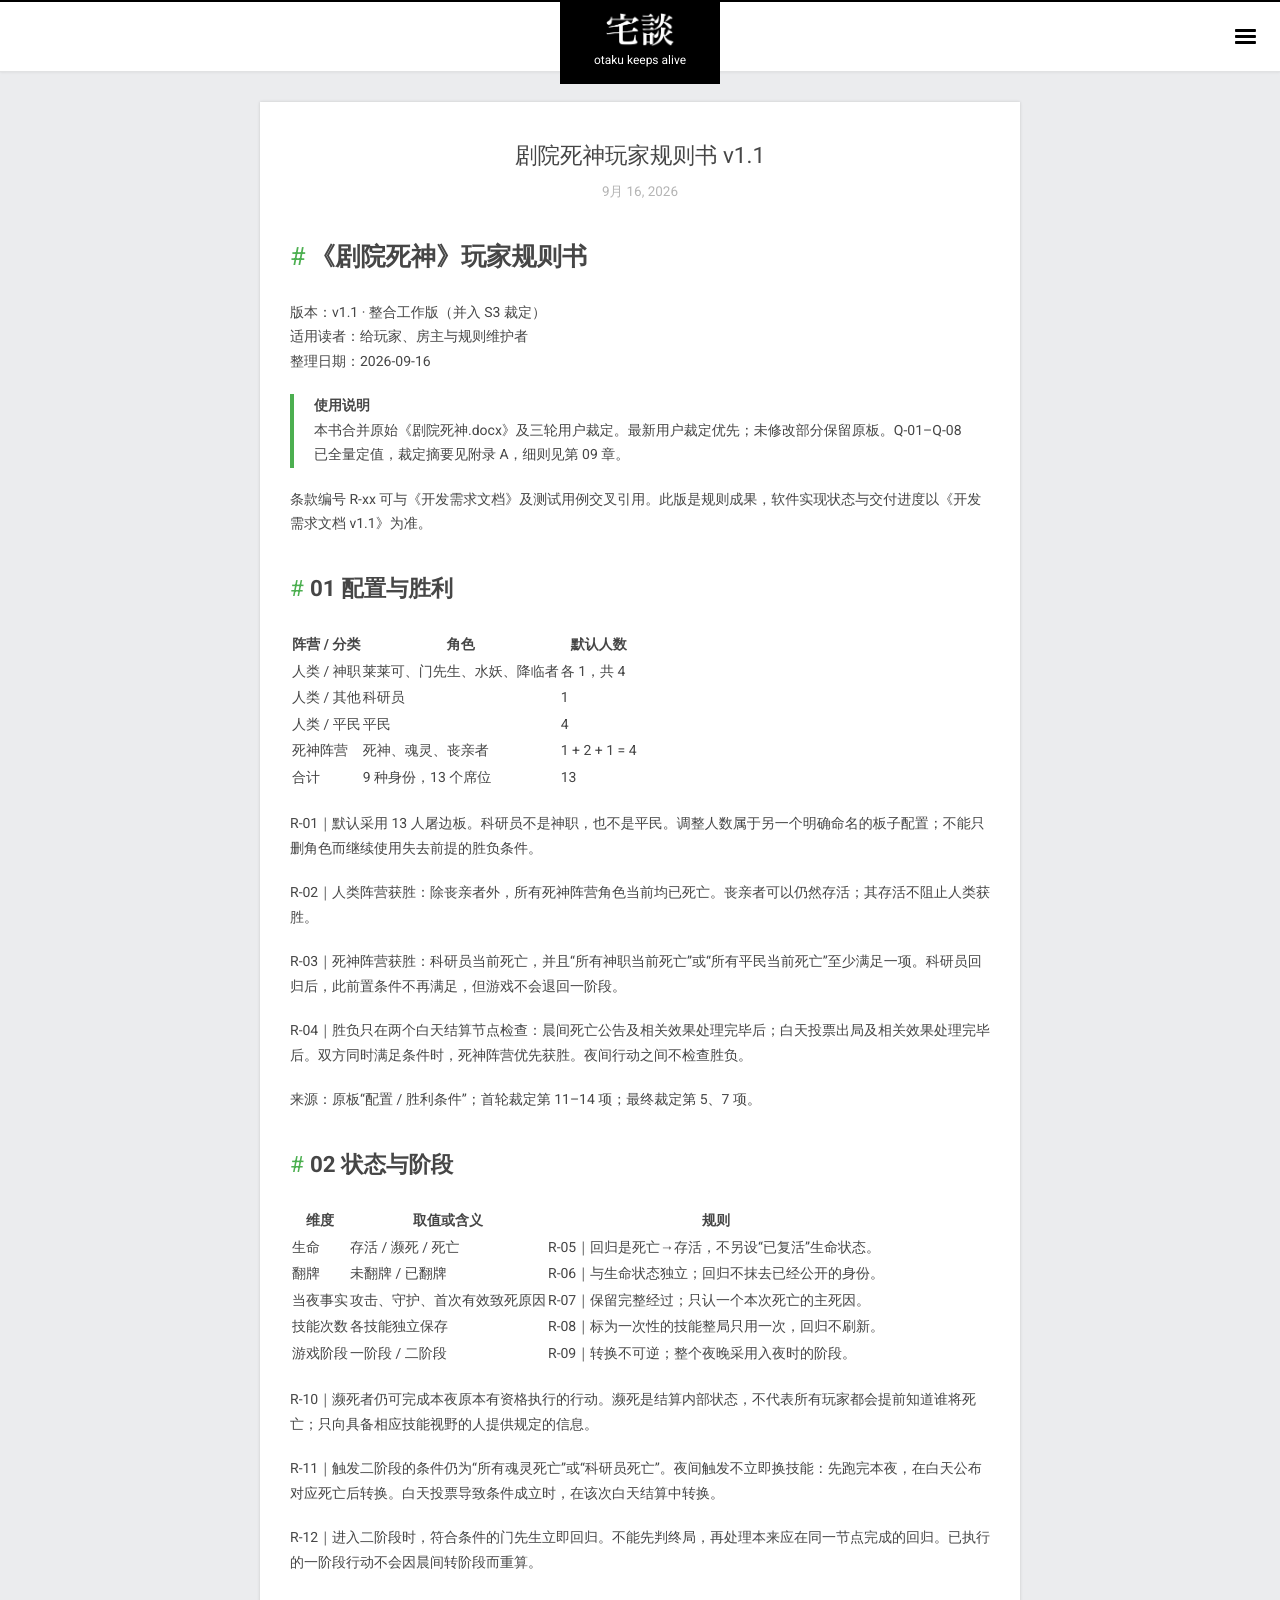
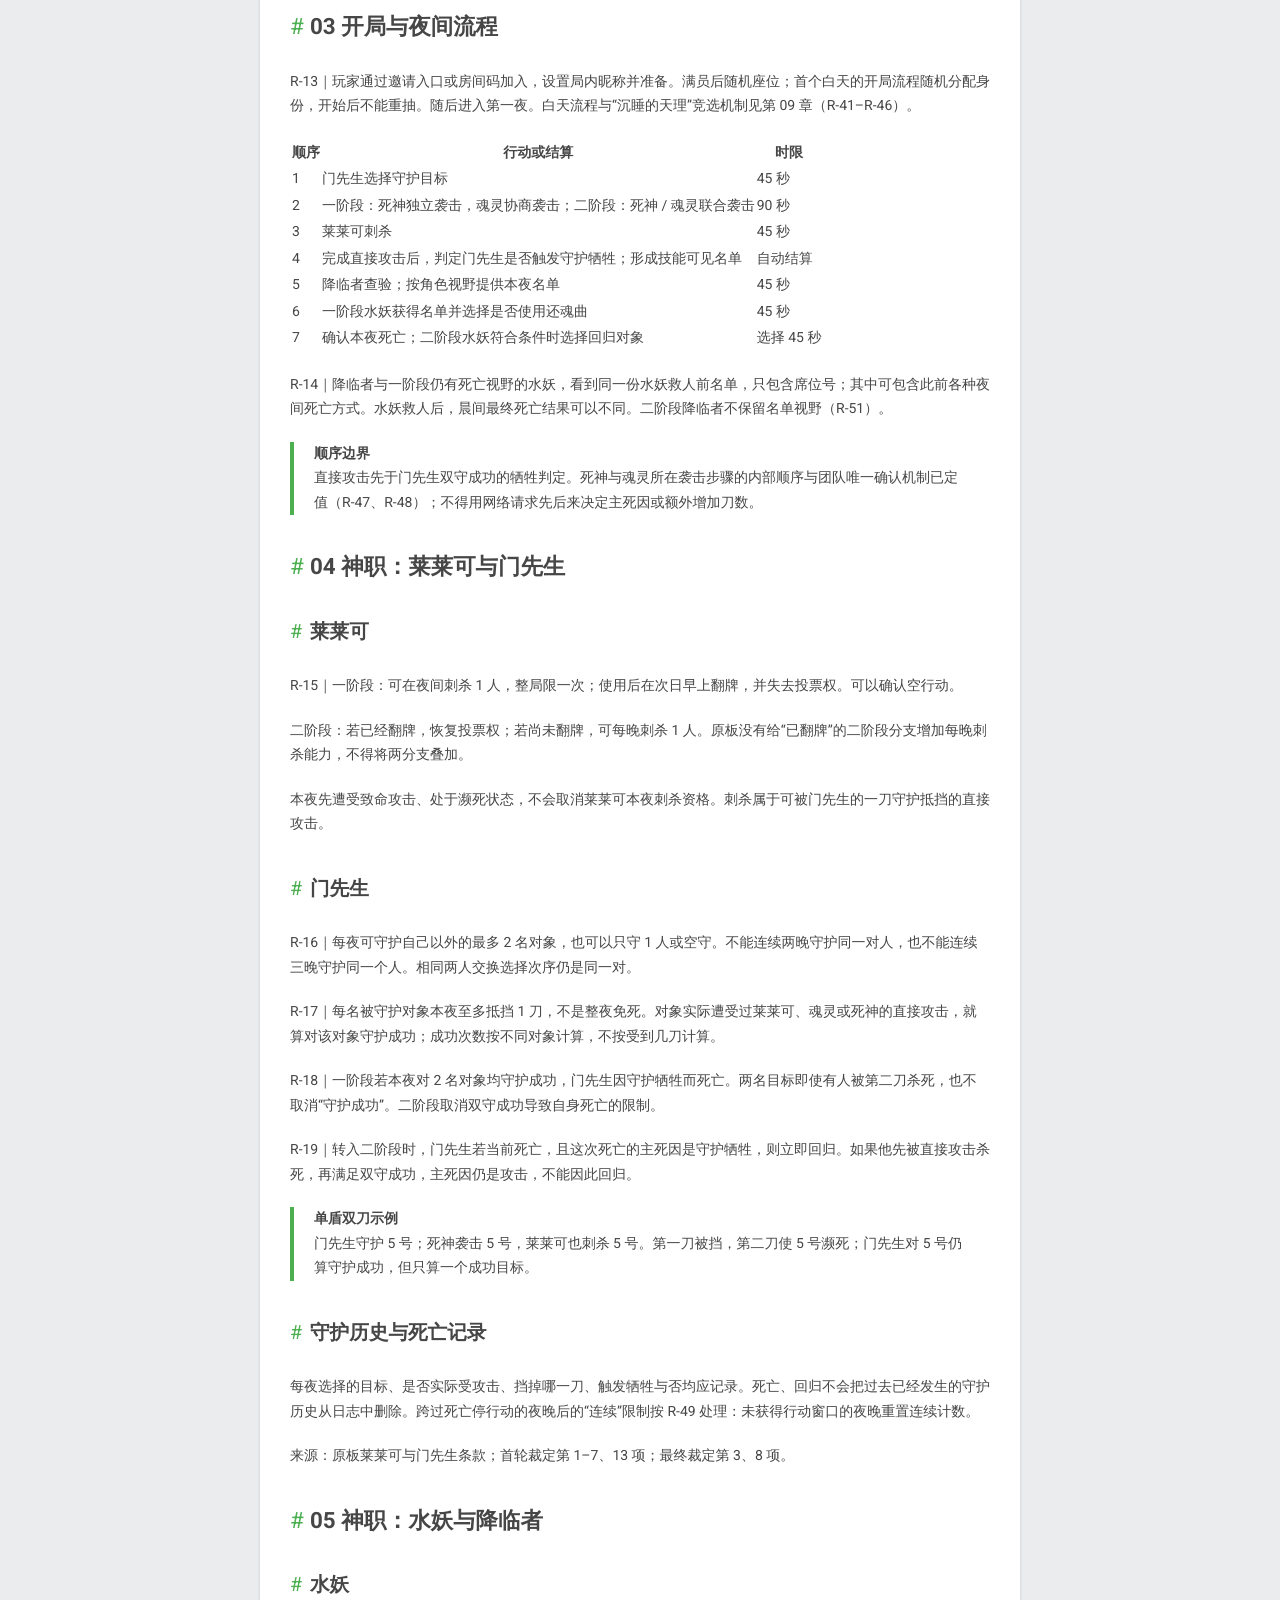
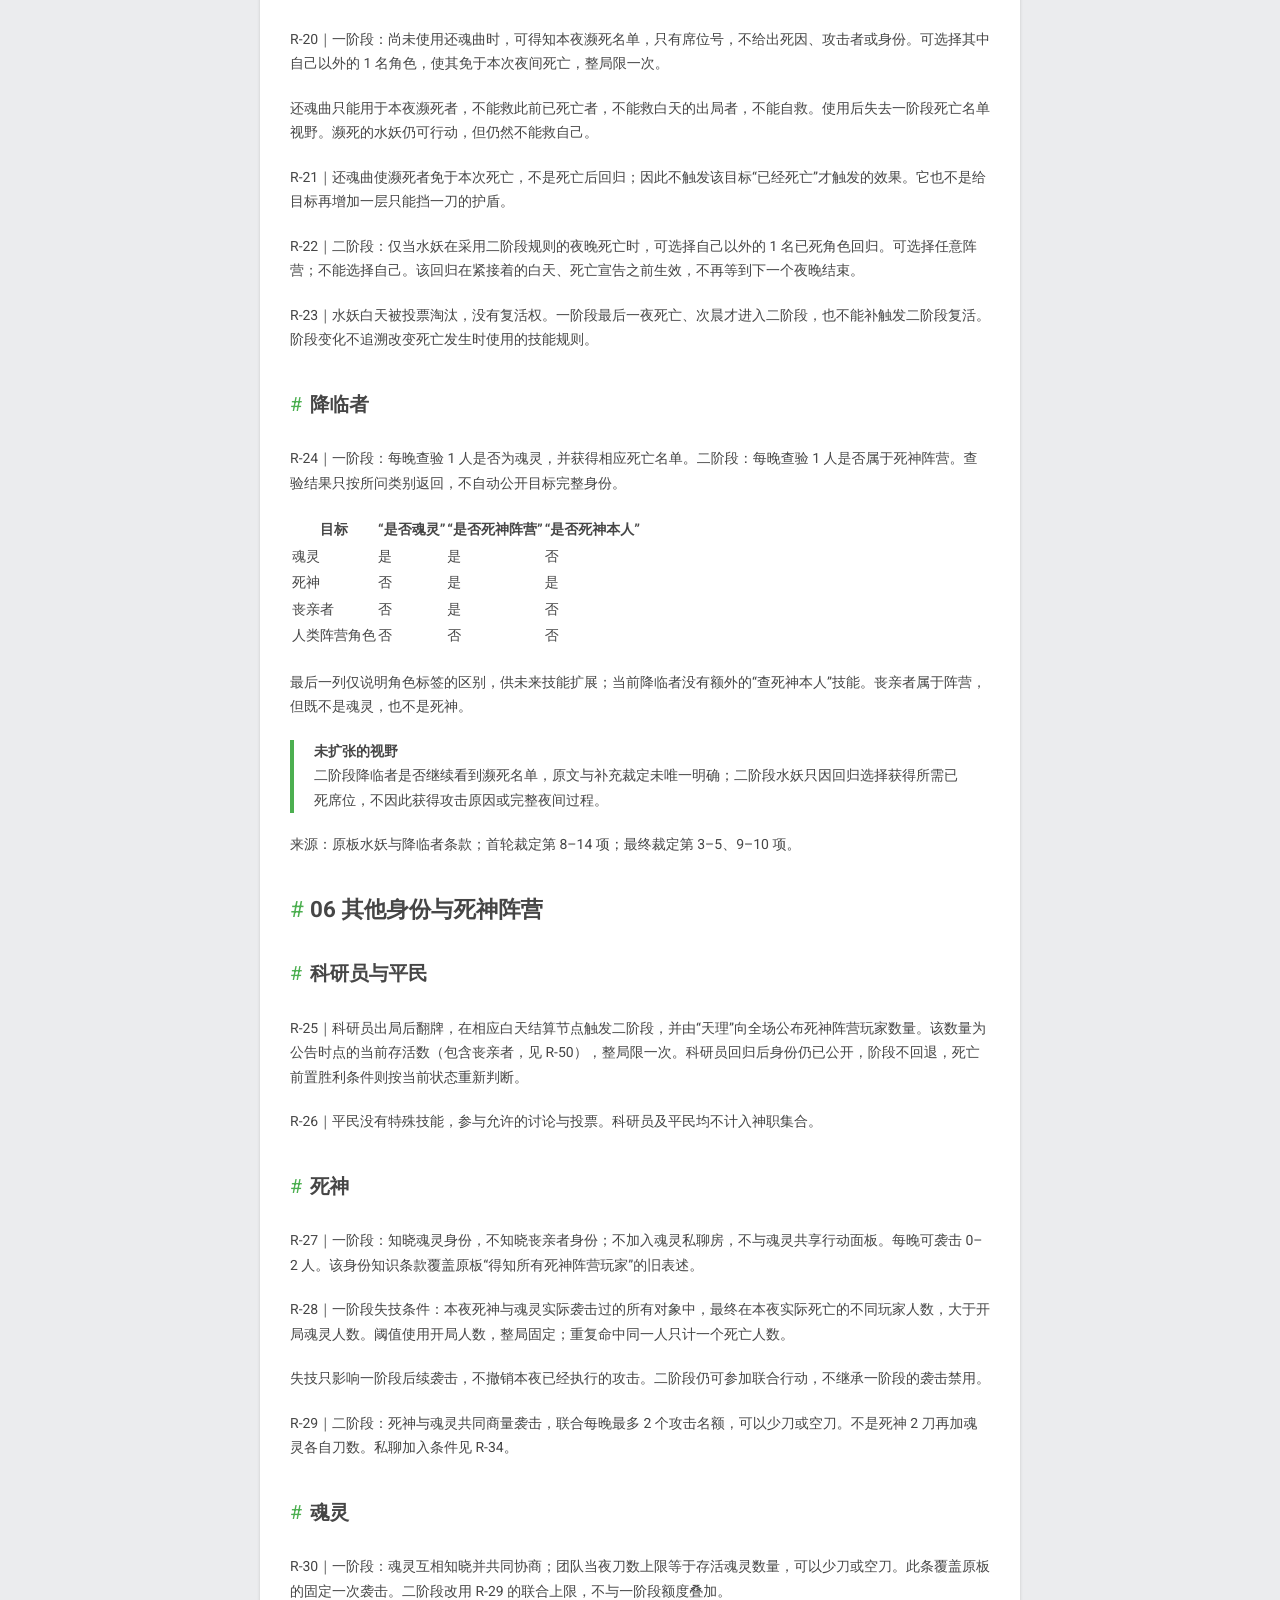
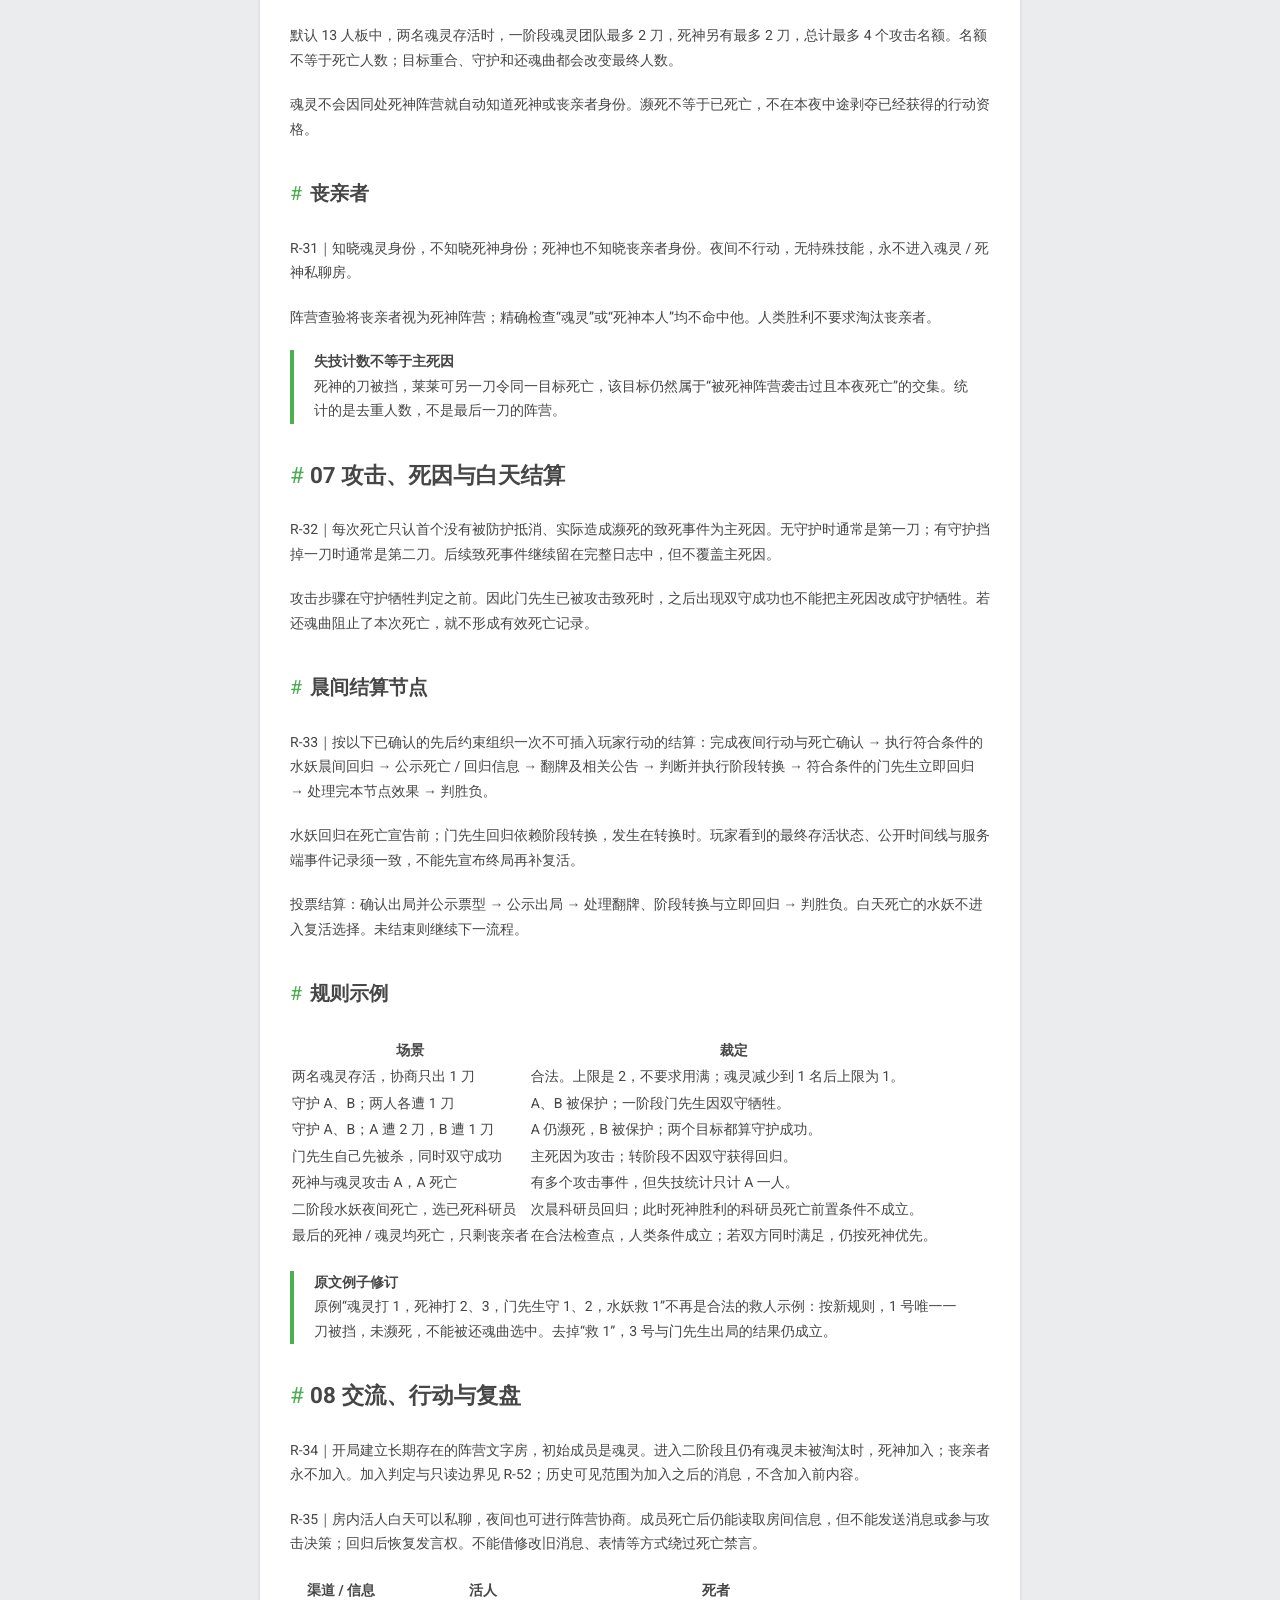
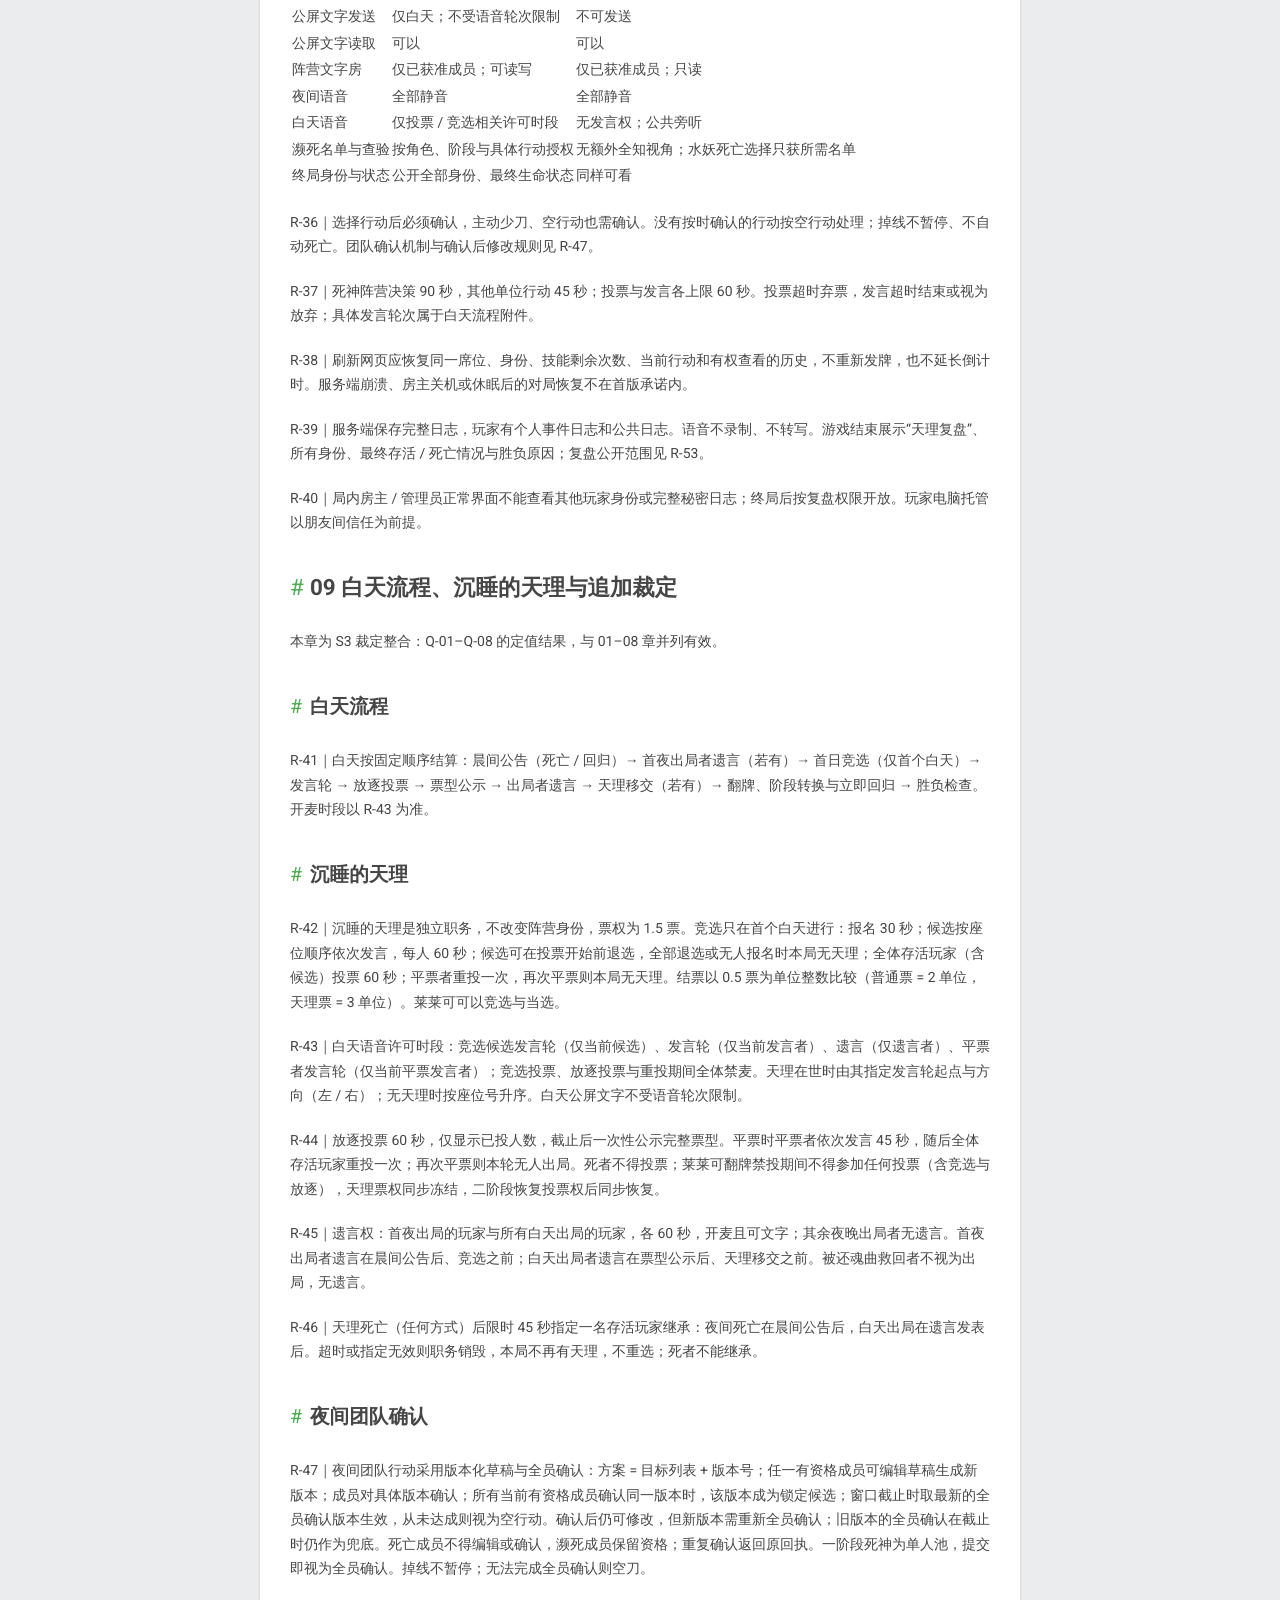
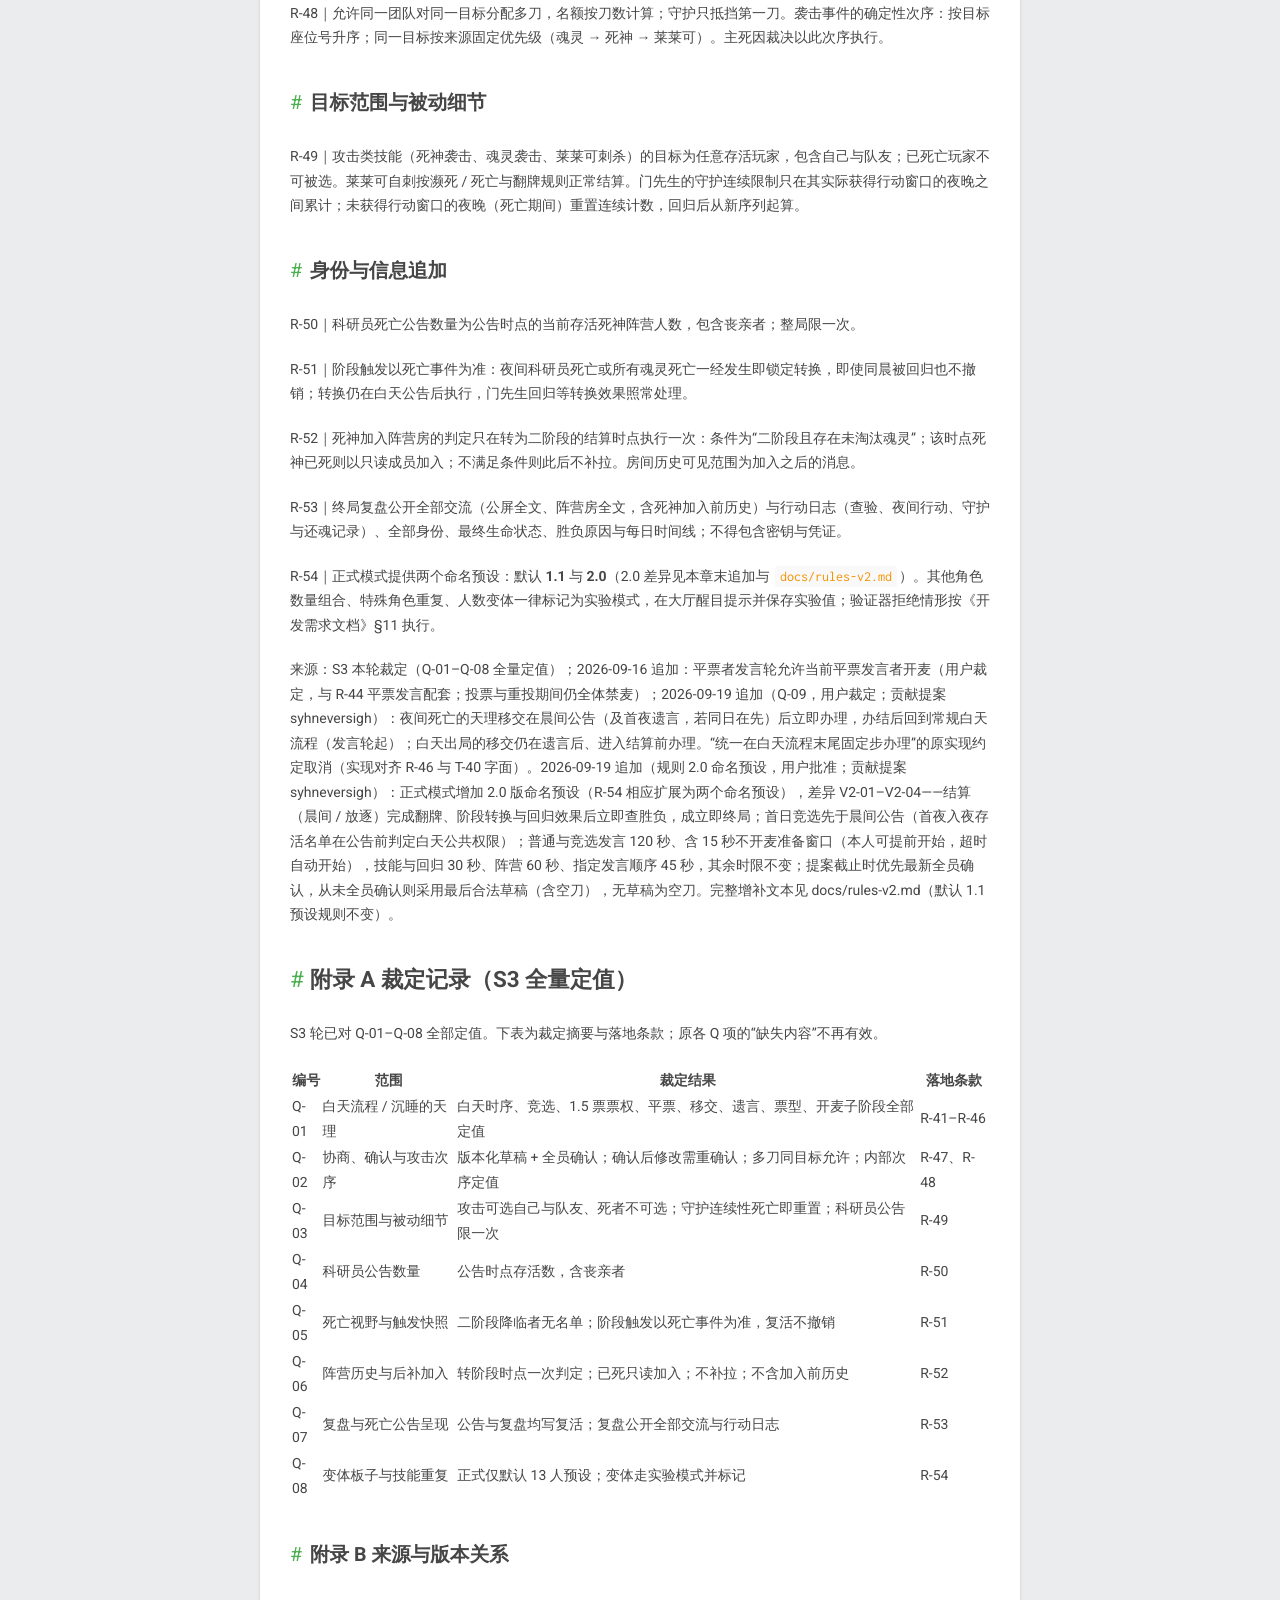
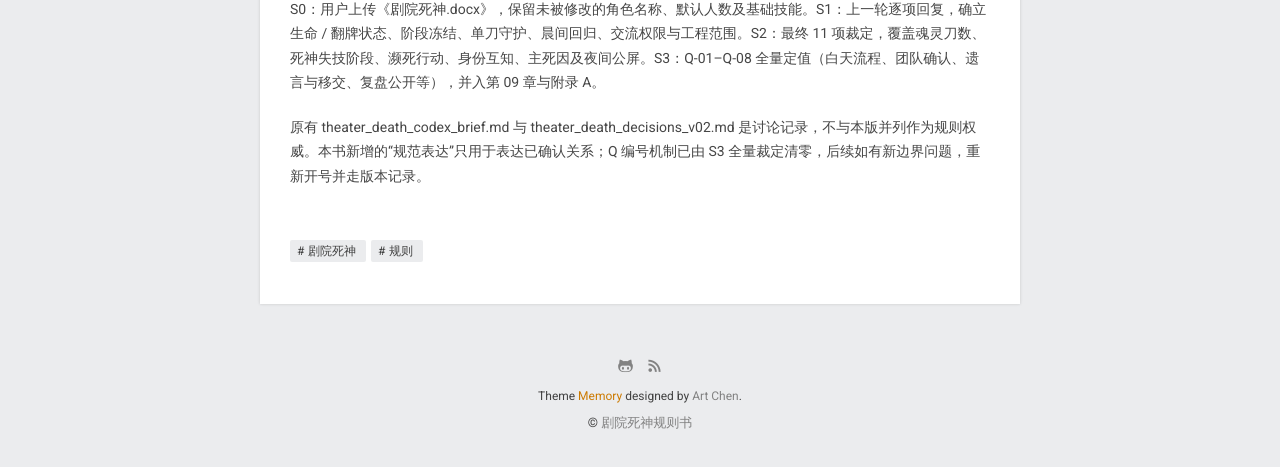
<file: index.html>
<!DOCTYPE html>
<html lang="zh">
<head>
    <meta charset="utf-8">
    <meta http-equiv="X-UA-Compatible" content="IE=edge"/>
    
    <title>剧院死神规则书</title>
    <meta name="keywords" content="hexo,theme,otakism,otaku"/>
    <meta name="HandheldFriendly" content="True"/>
    <meta name="apple-mobile-web-app-capable" content="yes">
    <meta name="google-site-verification" content=""/>
    <meta name="baidu-site-verification" content=""/>
    <meta name="viewport" content="width=device-width, initial-scale=1, maximum-scale=1">
    <meta name="description" content="《剧院死神》玩家规则书 v1.1 —— 配置、神职、死神阵营、昼夜流程与裁定汇总">
<meta property="og:type" content="website">
<meta property="og:title" content="剧院死神规则书">
<meta property="og:url" content="https://kiahir.github.io/index.html">
<meta property="og:site_name" content="剧院死神规则书">
<meta property="og:description" content="《剧院死神》玩家规则书 v1.1 —— 配置、神职、死神阵营、昼夜流程与裁定汇总">
<meta property="og:locale" content="zh_CN">
<meta property="article:author" content="Kia Hir">
<meta name="twitter:card" content="summary">
    

    <!-- Favicon -->
    

    <!-- Font -->
    <link href="https://fonts.googleapis.com/css?family=Inconsolata|Roboto:300,400,700" rel="stylesheet">

    
<link rel="stylesheet" href="/style.css">

    <script>
      function setLoadingBarProgress(num) {
        document.getElementById('loading-bar').style.width = num + "%";
      }
    </script>

    


<meta name="generator" content="Hexo 8.1.2"></head>

<body>

<div id="loading-bar-wrapper">
  <div id="loading-bar"></div>
</div>

<script>setLoadingBarProgress(20)</script>

<div id="site-wrapper">

    <header id="header">
    <div id="header-wrapper" class="clearfix">
        <a id="logo" href="/">
            <img src="/img/logo.png"/>
            <span id="site-desc">
                otaku keeps alive
            </span>
        </a>
        <button id="site-nav-switch">
            <span class="icon icon-menu"></span>
        </button>
    </div>
</header>
    <script>setLoadingBarProgress(40);</script>

    <main id="main" role="main">
        





<section class="post-list">
  
    <article class="post ">

    
        <h2 class="title">
            <a href="/2026/09/16/theater-death-rulebook/">
                剧院死神玩家规则书 v1.1
            </a>
        </h2>
    
    <time>
        9月 16, 2026
    </time>
    <section class="content">
        <h1><span id="剧院死神玩家规则书">《剧院死神》玩家规则书</span></h1><p>版本：v1.1 · 整合工作版（并入 S3 裁定）<br>适用读者：给玩家、房主与规则维护者<br>整理日期：2026-09-16</p>
<blockquote>
<p><strong>使用说明</strong><br>本书合并原始《剧院死神.docx》及三轮用户裁定。最新用户裁定优先；未修改部分保留原板。Q-01–Q-08 已全量定值，裁定摘要见附录 A，细则见第 09 章。</p>
</blockquote>
<p>条款编号 R-xx 可与《开发需求文档》及测试用例交叉引用。此版是规则成果，软件实现状态与交付进度以《开发需求文档 v1.1》为准。</p>
<h2><span id="01-配置与胜利">01  配置与胜利</span></h2><table>
<thead>
<tr>
<th>阵营 &#x2F; 分类</th>
<th>角色</th>
<th>默认人数</th>
</tr>
</thead>
<tbody><tr>
<td>人类 &#x2F; 神职</td>
<td>莱莱可、门先生、水妖、降临者</td>
<td>各 1，共 4</td>
</tr>
<tr>
<td>人类 &#x2F; 其他</td>
<td>科研员</td>
<td>1</td>
</tr>
<tr>
<td>人类 &#x2F; 平民</td>
<td>平民</td>
<td>4</td>
</tr>
<tr>
<td>死神阵营</td>
<td>死神、魂灵、丧亲者</td>
<td>1 + 2 + 1 &#x3D; 4</td>
</tr>
<tr>
<td>合计</td>
<td>9 种身份，13 个席位</td>
<td>13</td>
</tr>
</tbody></table>
<p>R-01｜默认采用 13 人屠边板。科研员不是神职，也不是平民。调整人数属于另一个明确命名的板子配置；不能只删角色而继续使用失去前提的胜负条件。</p>
<p>R-02｜人类阵营获胜：除丧亲者外，所有死神阵营角色当前均已死亡。丧亲者可以仍然存活；其存活不阻止人类获胜。</p>
<p>R-03｜死神阵营获胜：科研员当前死亡，并且“所有神职当前死亡”或“所有平民当前死亡”至少满足一项。科研员回归后，此前置条件不再满足，但游戏不会退回一阶段。</p>
<p>R-04｜胜负只在两个白天结算节点检查：晨间死亡公告及相关效果处理完毕后；白天投票出局及相关效果处理完毕后。双方同时满足条件时，死神阵营优先获胜。夜间行动之间不检查胜负。</p>
<p>来源：原板“配置 &#x2F; 胜利条件”；首轮裁定第 11–14 项；最终裁定第 5、7 项。</p>
<!-- pagebreak -->

<h2><span id="02-状态与阶段">02  状态与阶段</span></h2><table>
<thead>
<tr>
<th>维度</th>
<th>取值或含义</th>
<th>规则</th>
</tr>
</thead>
<tbody><tr>
<td>生命</td>
<td>存活 &#x2F; 濒死 &#x2F; 死亡</td>
<td>R-05｜回归是死亡→存活，不另设“已复活”生命状态。</td>
</tr>
<tr>
<td>翻牌</td>
<td>未翻牌 &#x2F; 已翻牌</td>
<td>R-06｜与生命状态独立；回归不抹去已经公开的身份。</td>
</tr>
<tr>
<td>当夜事实</td>
<td>攻击、守护、首次有效致死原因</td>
<td>R-07｜保留完整经过；只认一个本次死亡的主死因。</td>
</tr>
<tr>
<td>技能次数</td>
<td>各技能独立保存</td>
<td>R-08｜标为一次性的技能整局只用一次，回归不刷新。</td>
</tr>
<tr>
<td>游戏阶段</td>
<td>一阶段 &#x2F; 二阶段</td>
<td>R-09｜转换不可逆；整个夜晚采用入夜时的阶段。</td>
</tr>
</tbody></table>
<p>R-10｜濒死者仍可完成本夜原本有资格执行的行动。濒死是结算内部状态，不代表所有玩家都会提前知道谁将死亡；只向具备相应技能视野的人提供规定的信息。</p>
<p>R-11｜触发二阶段的条件仍为“所有魂灵死亡”或“科研员死亡”。夜间触发不立即换技能：先跑完本夜，在白天公布对应死亡后转换。白天投票导致条件成立时，在该次白天结算中转换。</p>
<p>R-12｜进入二阶段时，符合条件的门先生立即回归。不能先判终局，再处理本来应在同一节点完成的回归。已执行的一阶段行动不会因晨间转阶段而重算。</p>
<h2><span id="03-开局与夜间流程">03  开局与夜间流程</span></h2><p>R-13｜玩家通过邀请入口或房间码加入，设置局内昵称并准备。满员后随机座位；首个白天的开局流程随机分配身份，开始后不能重抽。随后进入第一夜。白天流程与“沉睡的天理”竞选机制见第 09 章（R-41–R-46）。</p>
<table>
<thead>
<tr>
<th>顺序</th>
<th>行动或结算</th>
<th>时限</th>
</tr>
</thead>
<tbody><tr>
<td>1</td>
<td>门先生选择守护目标</td>
<td>45 秒</td>
</tr>
<tr>
<td>2</td>
<td>一阶段：死神独立袭击，魂灵协商袭击；二阶段：死神 &#x2F; 魂灵联合袭击</td>
<td>90 秒</td>
</tr>
<tr>
<td>3</td>
<td>莱莱可刺杀</td>
<td>45 秒</td>
</tr>
<tr>
<td>4</td>
<td>完成直接攻击后，判定门先生是否触发守护牺牲；形成技能可见名单</td>
<td>自动结算</td>
</tr>
<tr>
<td>5</td>
<td>降临者查验；按角色视野提供本夜名单</td>
<td>45 秒</td>
</tr>
<tr>
<td>6</td>
<td>一阶段水妖获得名单并选择是否使用还魂曲</td>
<td>45 秒</td>
</tr>
<tr>
<td>7</td>
<td>确认本夜死亡；二阶段水妖符合条件时选择回归对象</td>
<td>选择 45 秒</td>
</tr>
</tbody></table>
<p>R-14｜降临者与一阶段仍有死亡视野的水妖，看到同一份水妖救人前名单，只包含席位号；其中可包含此前各种夜间死亡方式。水妖救人后，晨间最终死亡结果可以不同。二阶段降临者不保留名单视野（R-51）。</p>
<blockquote>
<p><strong>顺序边界</strong><br>直接攻击先于门先生双守成功的牺牲判定。死神与魂灵所在袭击步骤的内部顺序与团队唯一确认机制已定值（R-47、R-48）；不得用网络请求先后来决定主死因或额外增加刀数。</p>
</blockquote>
<!-- pagebreak -->

<h2><span id="04-神职莱莱可与门先生">04  神职：莱莱可与门先生</span></h2><h3><span id="莱莱可">莱莱可</span></h3><p>R-15｜一阶段：可在夜间刺杀 1 人，整局限一次；使用后在次日早上翻牌，并失去投票权。可以确认空行动。</p>
<p>二阶段：若已经翻牌，恢复投票权；若尚未翻牌，可每晚刺杀 1 人。原板没有给“已翻牌”的二阶段分支增加每晚刺杀能力，不得将两分支叠加。</p>
<p>本夜先遭受致命攻击、处于濒死状态，不会取消莱莱可本夜刺杀资格。刺杀属于可被门先生的一刀守护抵挡的直接攻击。</p>
<h3><span id="门先生">门先生</span></h3><p>R-16｜每夜可守护自己以外的最多 2 名对象，也可以只守 1 人或空守。不能连续两晚守护同一对人，也不能连续三晚守护同一个人。相同两人交换选择次序仍是同一对。</p>
<p>R-17｜每名被守护对象本夜至多抵挡 1 刀，不是整夜免死。对象实际遭受过莱莱可、魂灵或死神的直接攻击，就算对该对象守护成功；成功次数按不同对象计算，不按受到几刀计算。</p>
<p>R-18｜一阶段若本夜对 2 名对象均守护成功，门先生因守护牺牲而死亡。两名目标即使有人被第二刀杀死，也不取消“守护成功”。二阶段取消双守成功导致自身死亡的限制。</p>
<p>R-19｜转入二阶段时，门先生若当前死亡，且这次死亡的主死因是守护牺牲，则立即回归。如果他先被直接攻击杀死，再满足双守成功，主死因仍是攻击，不能因此回归。</p>
<blockquote>
<p><strong>单盾双刀示例</strong><br>门先生守护 5 号；死神袭击 5 号，莱莱可也刺杀 5 号。第一刀被挡，第二刀使 5 号濒死；门先生对 5 号仍算守护成功，但只算一个成功目标。</p>
</blockquote>
<h3><span id="守护历史与死亡记录">守护历史与死亡记录</span></h3><p>每夜选择的目标、是否实际受攻击、挡掉哪一刀、触发牺牲与否均应记录。死亡、回归不会把过去已经发生的守护历史从日志中删除。跨过死亡停行动的夜晚后的“连续”限制按 R-49 处理：未获得行动窗口的夜晚重置连续计数。</p>
<p>来源：原板莱莱可与门先生条款；首轮裁定第 1–7、13 项；最终裁定第 3、8 项。</p>
<!-- pagebreak -->

<h2><span id="05-神职水妖与降临者">05  神职：水妖与降临者</span></h2><h3><span id="水妖">水妖</span></h3><p>R-20｜一阶段：尚未使用还魂曲时，可得知本夜濒死名单，只有席位号，不给出死因、攻击者或身份。可选择其中自己以外的 1 名角色，使其免于本次夜间死亡，整局限一次。</p>
<p>还魂曲只能用于本夜濒死者，不能救此前已死亡者，不能救白天的出局者，不能自救。使用后失去一阶段死亡名单视野。濒死的水妖仍可行动，但仍然不能救自己。</p>
<p>R-21｜还魂曲使濒死者免于本次死亡，不是死亡后回归；因此不触发该目标“已经死亡”才触发的效果。它也不是给目标再增加一层只能挡一刀的护盾。</p>
<p>R-22｜二阶段：仅当水妖在采用二阶段规则的夜晚死亡时，可选择自己以外的 1 名已死角色回归。可选择任意阵营；不能选择自己。该回归在紧接着的白天、死亡宣告之前生效，不再等到下一个夜晚结束。</p>
<p>R-23｜水妖白天被投票淘汰，没有复活权。一阶段最后一夜死亡、次晨才进入二阶段，也不能补触发二阶段复活。阶段变化不追溯改变死亡发生时使用的技能规则。</p>
<h3><span id="降临者">降临者</span></h3><p>R-24｜一阶段：每晚查验 1 人是否为魂灵，并获得相应死亡名单。二阶段：每晚查验 1 人是否属于死神阵营。查验结果只按所问类别返回，不自动公开目标完整身份。</p>
<table>
<thead>
<tr>
<th>目标</th>
<th>“是否魂灵”</th>
<th>“是否死神阵营”</th>
<th>“是否死神本人”</th>
</tr>
</thead>
<tbody><tr>
<td>魂灵</td>
<td>是</td>
<td>是</td>
<td>否</td>
</tr>
<tr>
<td>死神</td>
<td>否</td>
<td>是</td>
<td>是</td>
</tr>
<tr>
<td>丧亲者</td>
<td>否</td>
<td>是</td>
<td>否</td>
</tr>
<tr>
<td>人类阵营角色</td>
<td>否</td>
<td>否</td>
<td>否</td>
</tr>
</tbody></table>
<p>最后一列仅说明角色标签的区别，供未来技能扩展；当前降临者没有额外的“查死神本人”技能。丧亲者属于阵营，但既不是魂灵，也不是死神。</p>
<blockquote>
<p><strong>未扩张的视野</strong><br>二阶段降临者是否继续看到濒死名单，原文与补充裁定未唯一明确；二阶段水妖只因回归选择获得所需已死席位，不因此获得攻击原因或完整夜间过程。</p>
</blockquote>
<p>来源：原板水妖与降临者条款；首轮裁定第 8–14 项；最终裁定第 3–5、9–10 项。</p>
<!-- pagebreak -->

<h2><span id="06-其他身份与死神阵营">06  其他身份与死神阵营</span></h2><h3><span id="科研员与平民">科研员与平民</span></h3><p>R-25｜科研员出局后翻牌，在相应白天结算节点触发二阶段，并由“天理”向全场公布死神阵营玩家数量。该数量为公告时点的当前存活数（包含丧亲者，见 R-50），整局限一次。科研员回归后身份仍已公开，阶段不回退，死亡前置胜利条件则按当前状态重新判断。</p>
<p>R-26｜平民没有特殊技能，参与允许的讨论与投票。科研员及平民均不计入神职集合。</p>
<h3><span id="死神">死神</span></h3><p>R-27｜一阶段：知晓魂灵身份，不知晓丧亲者身份；不加入魂灵私聊房，不与魂灵共享行动面板。每晚可袭击 0–2 人。该身份知识条款覆盖原板“得知所有死神阵营玩家”的旧表述。</p>
<p>R-28｜一阶段失技条件：本夜死神与魂灵实际袭击过的所有对象中，最终在本夜实际死亡的不同玩家人数，大于开局魂灵人数。阈值使用开局人数，整局固定；重复命中同一人只计一个死亡人数。</p>
<p>失技只影响一阶段后续袭击，不撤销本夜已经执行的攻击。二阶段仍可参加联合行动，不继承一阶段的袭击禁用。</p>
<p>R-29｜二阶段：死神与魂灵共同商量袭击，联合每晚最多 2 个攻击名额，可以少刀或空刀。不是死神 2 刀再加魂灵各自刀数。私聊加入条件见 R-34。</p>
<h3><span id="魂灵">魂灵</span></h3><p>R-30｜一阶段：魂灵互相知晓并共同协商；团队当夜刀数上限等于存活魂灵数量，可以少刀或空刀。此条覆盖原板的固定一次袭击。二阶段改用 R-29 的联合上限，不与一阶段额度叠加。</p>
<p>默认 13 人板中，两名魂灵存活时，一阶段魂灵团队最多 2 刀，死神另有最多 2 刀，总计最多 4 个攻击名额。名额不等于死亡人数；目标重合、守护和还魂曲都会改变最终人数。</p>
<p>魂灵不会因同处死神阵营就自动知道死神或丧亲者身份。濒死不等于已死亡，不在本夜中途剥夺已经获得的行动资格。</p>
<h3><span id="丧亲者">丧亲者</span></h3><p>R-31｜知晓魂灵身份，不知晓死神身份；死神也不知晓丧亲者身份。夜间不行动，无特殊技能，永不进入魂灵 &#x2F; 死神私聊房。</p>
<p>阵营查验将丧亲者视为死神阵营；精确检查“魂灵”或“死神本人”均不命中他。人类胜利不要求淘汰丧亲者。</p>
<blockquote>
<p><strong>失技计数不等于主死因</strong><br>死神的刀被挡，莱莱可另一刀令同一目标死亡，该目标仍然属于“被死神阵营袭击过且本夜死亡”的交集。统计的是去重人数，不是最后一刀的阵营。</p>
</blockquote>
<!-- pagebreak -->

<h2><span id="07-攻击-死因与白天结算">07  攻击、死因与白天结算</span></h2><p>R-32｜每次死亡只认首个没有被防护抵消、实际造成濒死的致死事件为主死因。无守护时通常是第一刀；有守护挡掉一刀时通常是第二刀。后续致死事件继续留在完整日志中，但不覆盖主死因。</p>
<p>攻击步骤在守护牺牲判定之前。因此门先生已被攻击致死时，之后出现双守成功也不能把主死因改成守护牺牲。若还魂曲阻止了本次死亡，就不形成有效死亡记录。</p>
<h3><span id="晨间结算节点">晨间结算节点</span></h3><p>R-33｜按以下已确认的先后约束组织一次不可插入玩家行动的结算：完成夜间行动与死亡确认 → 执行符合条件的水妖晨间回归 → 公示死亡 &#x2F; 回归信息 → 翻牌及相关公告 → 判断并执行阶段转换 → 符合条件的门先生立即回归 → 处理完本节点效果 → 判胜负。</p>
<p>水妖回归在死亡宣告前；门先生回归依赖阶段转换，发生在转换时。玩家看到的最终存活状态、公开时间线与服务端事件记录须一致，不能先宣布终局再补复活。</p>
<p>投票结算：确认出局并公示票型 → 公示出局 → 处理翻牌、阶段转换与立即回归 → 判胜负。白天死亡的水妖不进入复活选择。未结束则继续下一流程。</p>
<h3><span id="规则示例">规则示例</span></h3><table>
<thead>
<tr>
<th>场景</th>
<th>裁定</th>
</tr>
</thead>
<tbody><tr>
<td>两名魂灵存活，协商只出 1 刀</td>
<td>合法。上限是 2，不要求用满；魂灵减少到 1 名后上限为 1。</td>
</tr>
<tr>
<td>守护 A、B；两人各遭 1 刀</td>
<td>A、B 被保护；一阶段门先生因双守牺牲。</td>
</tr>
<tr>
<td>守护 A、B；A 遭 2 刀，B 遭 1 刀</td>
<td>A 仍濒死，B 被保护；两个目标都算守护成功。</td>
</tr>
<tr>
<td>门先生自己先被杀，同时双守成功</td>
<td>主死因为攻击；转阶段不因双守获得回归。</td>
</tr>
<tr>
<td>死神与魂灵攻击 A，A 死亡</td>
<td>有多个攻击事件，但失技统计只计 A 一人。</td>
</tr>
<tr>
<td>二阶段水妖夜间死亡，选已死科研员</td>
<td>次晨科研员回归；此时死神胜利的科研员死亡前置条件不成立。</td>
</tr>
<tr>
<td>最后的死神 &#x2F; 魂灵均死亡，只剩丧亲者</td>
<td>在合法检查点，人类条件成立；若双方同时满足，仍按死神优先。</td>
</tr>
</tbody></table>
<blockquote>
<p><strong>原文例子修订</strong><br>原例“魂灵打 1，死神打 2、3，门先生守 1、2，水妖救 1”不再是合法的救人示例：按新规则，1 号唯一一刀被挡，未濒死，不能被还魂曲选中。去掉“救 1”，3 号与门先生出局的结果仍成立。</p>
</blockquote>
<!-- pagebreak -->

<h2><span id="08-交流-行动与复盘">08  交流、行动与复盘</span></h2><p>R-34｜开局建立长期存在的阵营文字房，初始成员是魂灵。进入二阶段且仍有魂灵未被淘汰时，死神加入；丧亲者永不加入。加入判定与只读边界见 R-52；历史可见范围为加入之后的消息，不含加入前内容。</p>
<p>R-35｜房内活人白天可以私聊，夜间也可进行阵营协商。成员死亡后仍能读取房间信息，但不能发送消息或参与攻击决策；回归后恢复发言权。不能借修改旧消息、表情等方式绕过死亡禁言。</p>
<table>
<thead>
<tr>
<th>渠道 &#x2F; 信息</th>
<th>活人</th>
<th>死者</th>
</tr>
</thead>
<tbody><tr>
<td>公屏文字发送</td>
<td>仅白天；不受语音轮次限制</td>
<td>不可发送</td>
</tr>
<tr>
<td>公屏文字读取</td>
<td>可以</td>
<td>可以</td>
</tr>
<tr>
<td>阵营文字房</td>
<td>仅已获准成员；可读写</td>
<td>仅已获准成员；只读</td>
</tr>
<tr>
<td>夜间语音</td>
<td>全部静音</td>
<td>全部静音</td>
</tr>
<tr>
<td>白天语音</td>
<td>仅投票 &#x2F; 竞选相关许可时段</td>
<td>无发言权；公共旁听</td>
</tr>
<tr>
<td>濒死名单与查验</td>
<td>按角色、阶段与具体行动授权</td>
<td>无额外全知视角；水妖死亡选择只获所需名单</td>
</tr>
<tr>
<td>终局身份与状态</td>
<td>公开全部身份、最终生命状态</td>
<td>同样可看</td>
</tr>
</tbody></table>
<p>R-36｜选择行动后必须确认，主动少刀、空行动也需确认。没有按时确认的行动按空行动处理；掉线不暂停、不自动死亡。团队确认机制与确认后修改规则见 R-47。</p>
<p>R-37｜死神阵营决策 90 秒，其他单位行动 45 秒；投票与发言各上限 60 秒。投票超时弃票，发言超时结束或视为放弃；具体发言轮次属于白天流程附件。</p>
<p>R-38｜刷新网页应恢复同一席位、身份、技能剩余次数、当前行动和有权查看的历史，不重新发牌，也不延长倒计时。服务端崩溃、房主关机或休眠后的对局恢复不在首版承诺内。</p>
<p>R-39｜服务端保存完整日志，玩家有个人事件日志和公共日志。语音不录制、不转写。游戏结束展示“天理复盘”、所有身份、最终存活 &#x2F; 死亡情况与胜负原因；复盘公开范围见 R-53。</p>
<p>R-40｜局内房主 &#x2F; 管理员正常界面不能查看其他玩家身份或完整秘密日志；终局后按复盘权限开放。玩家电脑托管以朋友间信任为前提。</p>
<!-- pagebreak -->

<h2><span id="09-白天流程-沉睡的天理与追加裁定">09  白天流程、沉睡的天理与追加裁定</span></h2><p>本章为 S3 裁定整合：Q-01–Q-08 的定值结果，与 01–08 章并列有效。</p>
<h3><span id="白天流程">白天流程</span></h3><p>R-41｜白天按固定顺序结算：晨间公告（死亡 &#x2F; 回归）→ 首夜出局者遗言（若有）→ 首日竞选（仅首个白天）→ 发言轮 → 放逐投票 → 票型公示 → 出局者遗言 → 天理移交（若有）→ 翻牌、阶段转换与立即回归 → 胜负检查。开麦时段以 R-43 为准。</p>
<h3><span id="沉睡的天理">沉睡的天理</span></h3><p>R-42｜沉睡的天理是独立职务，不改变阵营身份，票权为 1.5 票。竞选只在首个白天进行：报名 30 秒；候选按座位顺序依次发言，每人 60 秒；候选可在投票开始前退选，全部退选或无人报名时本局无天理；全体存活玩家（含候选）投票 60 秒；平票者重投一次，再次平票则本局无天理。结票以 0.5 票为单位整数比较（普通票 &#x3D; 2 单位，天理票 &#x3D; 3 单位）。莱莱可可以竞选与当选。</p>
<p>R-43｜白天语音许可时段：竞选候选发言轮（仅当前候选）、发言轮（仅当前发言者）、遗言（仅遗言者）、平票者发言轮（仅当前平票发言者）；竞选投票、放逐投票与重投期间全体禁麦。天理在世时由其指定发言轮起点与方向（左 &#x2F; 右）；无天理时按座位号升序。白天公屏文字不受语音轮次限制。</p>
<p>R-44｜放逐投票 60 秒，仅显示已投人数，截止后一次性公示完整票型。平票时平票者依次发言 45 秒，随后全体存活玩家重投一次；再次平票则本轮无人出局。死者不得投票；莱莱可翻牌禁投期间不得参加任何投票（含竞选与放逐），天理票权同步冻结，二阶段恢复投票权后同步恢复。</p>
<p>R-45｜遗言权：首夜出局的玩家与所有白天出局的玩家，各 60 秒，开麦且可文字；其余夜晚出局者无遗言。首夜出局者遗言在晨间公告后、竞选之前；白天出局者遗言在票型公示后、天理移交之前。被还魂曲救回者不视为出局，无遗言。</p>
<p>R-46｜天理死亡（任何方式）后限时 45 秒指定一名存活玩家继承：夜间死亡在晨间公告后，白天出局在遗言发表后。超时或指定无效则职务销毁，本局不再有天理，不重选；死者不能继承。</p>
<h3><span id="夜间团队确认">夜间团队确认</span></h3><p>R-47｜夜间团队行动采用版本化草稿与全员确认：方案 &#x3D; 目标列表 + 版本号；任一有资格成员可编辑草稿生成新版本；成员对具体版本确认；所有当前有资格成员确认同一版本时，该版本成为锁定候选；窗口截止时取最新的全员确认版本生效，从未达成则视为空行动。确认后仍可修改，但新版本需重新全员确认；旧版本的全员确认在截止时仍作为兜底。死亡成员不得编辑或确认，濒死成员保留资格；重复确认返回原回执。一阶段死神为单人池，提交即视为全员确认。掉线不暂停；无法完成全员确认则空刀。</p>
<p>R-48｜允许同一团队对同一目标分配多刀，名额按刀数计算；守护只抵挡第一刀。袭击事件的确定性次序：按目标座位号升序；同一目标按来源固定优先级（魂灵 → 死神 → 莱莱可）。主死因裁决以此次序执行。</p>
<h3><span id="目标范围与被动细节">目标范围与被动细节</span></h3><p>R-49｜攻击类技能（死神袭击、魂灵袭击、莱莱可刺杀）的目标为任意存活玩家，包含自己与队友；已死亡玩家不可被选。莱莱可自刺按濒死 &#x2F; 死亡与翻牌规则正常结算。门先生的守护连续限制只在其实际获得行动窗口的夜晚之间累计；未获得行动窗口的夜晚（死亡期间）重置连续计数，回归后从新序列起算。</p>
<h3><span id="身份与信息追加">身份与信息追加</span></h3><p>R-50｜科研员死亡公告数量为公告时点的当前存活死神阵营人数，包含丧亲者；整局限一次。</p>
<p>R-51｜阶段触发以死亡事件为准：夜间科研员死亡或所有魂灵死亡一经发生即锁定转换，即使同晨被回归也不撤销；转换仍在白天公告后执行，门先生回归等转换效果照常处理。</p>
<p>R-52｜死神加入阵营房的判定只在转为二阶段的结算时点执行一次：条件为“二阶段且存在未淘汰魂灵”；该时点死神已死则以只读成员加入；不满足条件则此后不补拉。房间历史可见范围为加入之后的消息。</p>
<p>R-53｜终局复盘公开全部交流（公屏全文、阵营房全文，含死神加入前历史）与行动日志（查验、夜间行动、守护与还魂记录）、全部身份、最终生命状态、胜负原因与每日时间线；不得包含密钥与凭证。</p>
<p>R-54｜正式模式提供两个命名预设：默认 <strong>1.1</strong> 与 <strong>2.0</strong>（2.0 差异见本章末追加与 <code>docs/rules-v2.md</code>）。其他角色数量组合、特殊角色重复、人数变体一律标记为实验模式，在大厅醒目提示并保存实验值；验证器拒绝情形按《开发需求文档》§11 执行。</p>
<p>来源：S3 本轮裁定（Q-01–Q-08 全量定值）；2026-09-16 追加：平票者发言轮允许当前平票发言者开麦（用户裁定，与 R-44 平票发言配套；投票与重投期间仍全体禁麦）；2026-09-19 追加（Q-09，用户裁定；贡献提案 syhneversigh）：夜间死亡的天理移交在晨间公告（及首夜遗言，若同日在先）后立即办理，办结后回到常规白天流程（发言轮起）；白天出局的移交仍在遗言后、进入结算前办理。“统一在白天流程末尾固定步办理”的原实现约定取消（实现对齐 R-46 与 T-40 字面）。2026-09-19 追加（规则 2.0 命名预设，用户批准；贡献提案 syhneversigh）：正式模式增加 2.0 版命名预设（R-54 相应扩展为两个命名预设），差异 V2-01–V2-04——结算（晨间 &#x2F; 放逐）完成翻牌、阶段转换与回归效果后立即查胜负，成立即终局；首日竞选先于晨间公告（首夜入夜存活名单在公告前判定白天公共权限）；普通与竞选发言 120 秒、含 15 秒不开麦准备窗口（本人可提前开始，超时自动开始），技能与回归 30 秒、阵营 60 秒、指定发言顺序 45 秒，其余时限不变；提案截止时优先最新全员确认，从未全员确认则采用最后合法草稿（含空刀），无草稿为空刀。完整增补文本见 docs&#x2F;rules-v2.md（默认 1.1 预设规则不变）。</p>
<!-- pagebreak -->

<h2><span id="附录-a-裁定记录s3-全量定值">附录 A  裁定记录（S3 全量定值）</span></h2><p>S3 轮已对 Q-01–Q-08 全部定值。下表为裁定摘要与落地条款；原各 Q 项的“缺失内容”不再有效。</p>
<table>
<thead>
<tr>
<th>编号</th>
<th>范围</th>
<th>裁定结果</th>
<th>落地条款</th>
</tr>
</thead>
<tbody><tr>
<td>Q-01</td>
<td>白天流程 &#x2F; 沉睡的天理</td>
<td>白天时序、竞选、1.5 票票权、平票、移交、遗言、票型、开麦子阶段全部定值</td>
<td>R-41–R-46</td>
</tr>
<tr>
<td>Q-02</td>
<td>协商、确认与攻击次序</td>
<td>版本化草稿 + 全员确认；确认后修改需重确认；多刀同目标允许；内部次序定值</td>
<td>R-47、R-48</td>
</tr>
<tr>
<td>Q-03</td>
<td>目标范围与被动细节</td>
<td>攻击可选自己与队友、死者不可选；守护连续性死亡即重置；科研员公告限一次</td>
<td>R-49</td>
</tr>
<tr>
<td>Q-04</td>
<td>科研员公告数量</td>
<td>公告时点存活数，含丧亲者</td>
<td>R-50</td>
</tr>
<tr>
<td>Q-05</td>
<td>死亡视野与触发快照</td>
<td>二阶段降临者无名单；阶段触发以死亡事件为准，复活不撤销</td>
<td>R-51</td>
</tr>
<tr>
<td>Q-06</td>
<td>阵营历史与后补加入</td>
<td>转阶段时点一次判定；已死只读加入；不补拉；不含加入前历史</td>
<td>R-52</td>
</tr>
<tr>
<td>Q-07</td>
<td>复盘与死亡公告呈现</td>
<td>公告与复盘均写复活；复盘公开全部交流与行动日志</td>
<td>R-53</td>
</tr>
<tr>
<td>Q-08</td>
<td>变体板子与技能重复</td>
<td>正式仅默认 13 人预设；变体走实验模式并标记</td>
<td>R-54</td>
</tr>
</tbody></table>
<h3><span id="附录-b-来源与版本关系">附录 B  来源与版本关系</span></h3><p>S0：用户上传《剧院死神.docx》，保留未被修改的角色名称、默认人数及基础技能。S1：上一轮逐项回复，确立生命 &#x2F; 翻牌状态、阶段冻结、单刀守护、晨间回归、交流权限与工程范围。S2：最终 11 项裁定，覆盖魂灵刀数、死神失技阶段、濒死行动、身份互知、主死因及夜间公屏。S3：Q-01–Q-08 全量定值（白天流程、团队确认、遗言与移交、复盘公开等），并入第 09 章与附录 A。</p>
<p>原有 theater_death_codex_brief.md 与 theater_death_decisions_v02.md 是讨论记录，不与本版并列作为规则权威。本书新增的“规范表达”只用于表达已确认关系；Q 编号机制已由 S3 全量裁定清零，后续如有新边界问题，重新开号并走版本记录。</p>


        

        
            <div class="tags">
                <a class="tag-none-link" href="/tags/%E5%89%A7%E9%99%A2%E6%AD%BB%E7%A5%9E/" rel="tag">剧院死神</a><a class="tag-none-link" href="/tags/%E8%A7%84%E5%88%99/" rel="tag">规则</a>
            </div>
        

    </section>
</article>
  
</section>


        <script>setLoadingBarProgress(60);</script>
    </main>

    <footer id="footer" class="clearfix">

    

    <div class="social-wrapper">
        
            
                <a href="https://github.com/artchen" class="social github"
                   target="_blank" rel="external">
                    <span class="icon icon-github"></span>
                </a>
            
                <a href="/atom.xml" class="social rss"
                   target="_blank" rel="external">
                    <span class="icon icon-rss"></span>
                </a>
            
        
    </div>

    <div class="theme-by">Theme <span class="codename">Memory</span> designed by <a href="https://artifact.me/"
                                                                                    target="_blank">Art Chen</a>.
    </div>
    <div>&copy; <a href="/">剧院死神规则书</a></div>

</footer>


    <script>setLoadingBarProgress(80);</script>
    <div class="overlay"></div>
</div>

<div class="site-sidebar" id="site-sidebar">

    

    <div class="sidebar-switch clearfix "
         style="display: none">
        <a class="dark-btn active" data-toggle="toc">
            <span class="icon icon-list"></span>
            <span class="text">Index</span>
        </a>
        <a class="dark-btn" data-toggle="bio">
            <span class="icon icon-person"></span>
            <span class="text">Bio</span>
        </a>
    </div>

    <div class="site-toc "
         style="display: none">
        
            <div class="no-index">No Index</div>
        
    </div>

    <div class="site-bio show"
         style="display: block">

        <div class="about-me clearfix">
            <div class="avatar">
                <img src="/img/avatar.png"/>
            </div>
            <div class="info">
                <a class="name dark-btn" href="/about">
                    Kia Hir
                </a>
            </div>
            <div class="info">
                <span class="item desc">
                    《剧院死神》玩家规则书 v1.1 —— 配置、神职、死神阵营、昼夜流程与裁定汇总
                </span>
            </div>
        </div>

        <div class="menu section">
            <ul class="clearfix">
                
                    <li class="left">
                        <a href="/about"
                           onfocus="this.blur();"
                           class="nav-about dark-btn block">
                            About
                        </a>
                    </li>
                
                    <li class="right">
                        <a href="/archives"
                           onfocus="this.blur();"
                           class="nav-archives dark-btn block">
                            Archives
                        </a>
                    </li>
                
            </ul>
        </div>

    </div>

    <div class="shortcuts">
        <a href="#header" class="top window-nav dark-btn" id="go-top">
            <span class="icon icon-chevron-thin-up"></span>
        </a>
        <a class="close dark-btn" id="sidebar-close">
            <span class="icon icon-close"></span>
        </a>
        <a href="#footer" class="top window-nav dark-btn" id="go-bottom">
            <span class="icon icon-chevron-thin-down"></span>
        </a>
    </div>

</div>





<script src="https://code.jquery.com/jquery-2.1.4.min.js"></script>
<script>window.jQuery || document.write('<script src="/js/jquery.min.js"><\/script>')</script>


<script src="/js/jquery.fitvids.js"></script>

<script>
  var GOOGLE_CUSTOM_SEARCH_API_KEY = "";
  var GOOGLE_CUSTOM_SEARCH_ENGINE_ID = "";
  var ALGOLIA_API_KEY = "";
  var ALGOLIA_APP_ID = "";
  var ALGOLIA_INDEX_NAME = "";
  var AZURE_SERVICE_NAME = "";
  var AZURE_INDEX_NAME = "";
  var AZURE_QUERY_KEY = "";
  var SEARCH_SERVICE = "";
  var universalSearchConfig = {};
  if (SEARCH_SERVICE === 'google') {
    universalSearchConfig = {
      searchService: SEARCH_SERVICE,
      apiKey: GOOGLE_CUSTOM_SEARCH_API_KEY,
      engineId: GOOGLE_CUSTOM_SEARCH_ENGINE_ID,
      imagePath: "/img/"
    };
  } else if (SEARCH_SERVICE === 'algolia') {
    universalSearchConfig = {
      searchService: SEARCH_SERVICE,
      apiKey: ALGOLIA_API_KEY,
      appId: ALGOLIA_APP_ID,
      indexName: ALGOLIA_INDEX_NAME,
      imagePath: "/img/"
    };
  } else if (SEARCH_SERVICE === 'azure') {
    universalSearchConfig = {
      searchService: SEARCH_SERVICE,
      serviceName: AZURE_SERVICE_NAME,
      indexName: AZURE_INDEX_NAME,
      apiKey: AZURE_QUERY_KEY,
      imagePath: "/img/"
    };
  }
</script>

<script src="/js/app.js"></script>


<script src="/js/search.js"></script>





<script>setLoadingBarProgress(100);</script>

</body>
</html>
</file>
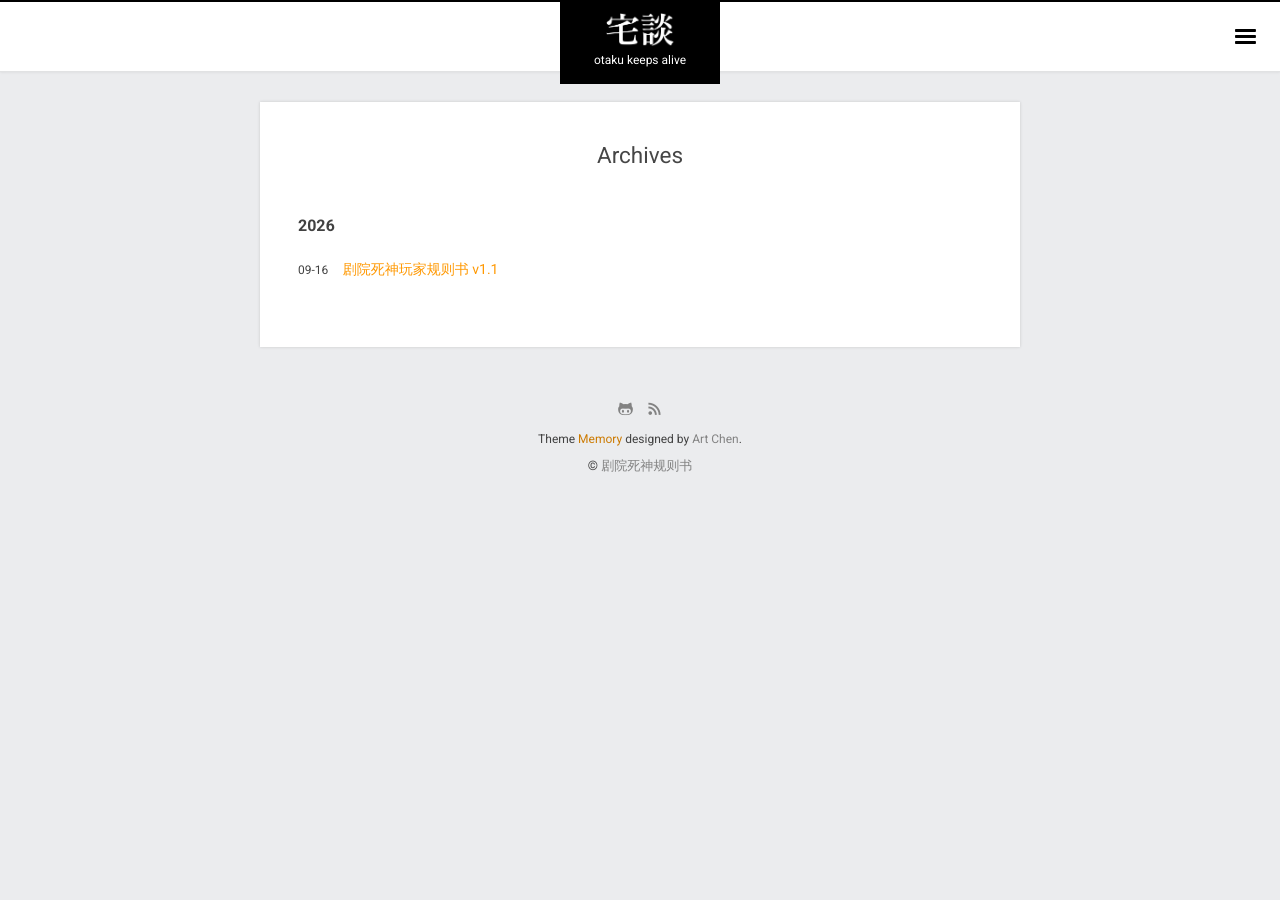
<file: archives/index.html>
<!DOCTYPE html>
<html lang="zh">
<head>
    <meta charset="utf-8">
    <meta http-equiv="X-UA-Compatible" content="IE=edge"/>
    
    <title>Archives | 剧院死神规则书</title>
    <meta name="keywords" content="hexo,theme,otakism,otaku"/>
    <meta name="HandheldFriendly" content="True"/>
    <meta name="apple-mobile-web-app-capable" content="yes">
    <meta name="google-site-verification" content=""/>
    <meta name="baidu-site-verification" content=""/>
    <meta name="viewport" content="width=device-width, initial-scale=1, maximum-scale=1">
    <meta name="description" content="《剧院死神》玩家规则书 v1.1 —— 配置、神职、死神阵营、昼夜流程与裁定汇总">
<meta property="og:type" content="website">
<meta property="og:title" content="剧院死神规则书">
<meta property="og:url" content="https://kiahir.github.io/archives/index.html">
<meta property="og:site_name" content="剧院死神规则书">
<meta property="og:description" content="《剧院死神》玩家规则书 v1.1 —— 配置、神职、死神阵营、昼夜流程与裁定汇总">
<meta property="og:locale" content="zh_CN">
<meta property="article:author" content="Kia Hir">
<meta name="twitter:card" content="summary">
    

    <!-- Favicon -->
    

    <!-- Font -->
    <link href="https://fonts.googleapis.com/css?family=Inconsolata|Roboto:300,400,700" rel="stylesheet">

    
<link rel="stylesheet" href="/style.css">

    <script>
      function setLoadingBarProgress(num) {
        document.getElementById('loading-bar').style.width = num + "%";
      }
    </script>

    


<meta name="generator" content="Hexo 8.1.2"></head>

<body>

<div id="loading-bar-wrapper">
  <div id="loading-bar"></div>
</div>

<script>setLoadingBarProgress(20)</script>

<div id="site-wrapper">

    <header id="header">
    <div id="header-wrapper" class="clearfix">
        <a id="logo" href="/">
            <img src="/img/logo.png"/>
            <span id="site-desc">
                otaku keeps alive
            </span>
        </a>
        <button id="site-nav-switch">
            <span class="icon icon-menu"></span>
        </button>
    </div>
</header>
    <script>setLoadingBarProgress(40);</script>

    <main id="main" role="main">
        
    <article id="archive-page"
             class="post article white-box">
        <h2 class="title">
            <a href="/archives">
                Archives
            </a>
        </h2>
        <section class="archive">
            
            <h3 class="archive-item archive-year">
                <a id="archive-year-2026" href="/archives/2026/">
                    2026
                </a>
            </h3>
            
            <div class="archive-item archive-post">
                <a href="/2026/09/16/theater-death-rulebook/">
                    <time>09-16</time>
                    <span class="title">剧院死神玩家规则书 v1.1</span>
                </a>
            </div>
            
        </section>
    </article>

    


        <script>setLoadingBarProgress(60);</script>
    </main>

    <footer id="footer" class="clearfix">

    

    <div class="social-wrapper">
        
            
                <a href="https://github.com/artchen" class="social github"
                   target="_blank" rel="external">
                    <span class="icon icon-github"></span>
                </a>
            
                <a href="/atom.xml" class="social rss"
                   target="_blank" rel="external">
                    <span class="icon icon-rss"></span>
                </a>
            
        
    </div>

    <div class="theme-by">Theme <span class="codename">Memory</span> designed by <a href="https://artifact.me/"
                                                                                    target="_blank">Art Chen</a>.
    </div>
    <div>&copy; <a href="/">剧院死神规则书</a></div>

</footer>


    <script>setLoadingBarProgress(80);</script>
    <div class="overlay"></div>
</div>

<div class="site-sidebar" id="site-sidebar">

    

    <div class="sidebar-switch clearfix "
         style="display: none">
        <a class="dark-btn active" data-toggle="toc">
            <span class="icon icon-list"></span>
            <span class="text">Index</span>
        </a>
        <a class="dark-btn" data-toggle="bio">
            <span class="icon icon-person"></span>
            <span class="text">Bio</span>
        </a>
    </div>

    <div class="site-toc "
         style="display: none">
        
            <div class="no-index">No Index</div>
        
    </div>

    <div class="site-bio show"
         style="display: block">

        <div class="about-me clearfix">
            <div class="avatar">
                <img src="/img/avatar.png"/>
            </div>
            <div class="info">
                <a class="name dark-btn" href="/about">
                    Kia Hir
                </a>
            </div>
            <div class="info">
                <span class="item desc">
                    《剧院死神》玩家规则书 v1.1 —— 配置、神职、死神阵营、昼夜流程与裁定汇总
                </span>
            </div>
        </div>

        <div class="menu section">
            <ul class="clearfix">
                
                    <li class="left">
                        <a href="/about"
                           onfocus="this.blur();"
                           class="nav-about dark-btn block">
                            About
                        </a>
                    </li>
                
                    <li class="right">
                        <a href="/archives"
                           onfocus="this.blur();"
                           class="nav-archives dark-btn block">
                            Archives
                        </a>
                    </li>
                
            </ul>
        </div>

    </div>

    <div class="shortcuts">
        <a href="#header" class="top window-nav dark-btn" id="go-top">
            <span class="icon icon-chevron-thin-up"></span>
        </a>
        <a class="close dark-btn" id="sidebar-close">
            <span class="icon icon-close"></span>
        </a>
        <a href="#footer" class="top window-nav dark-btn" id="go-bottom">
            <span class="icon icon-chevron-thin-down"></span>
        </a>
    </div>

</div>





<script src="https://code.jquery.com/jquery-2.1.4.min.js"></script>
<script>window.jQuery || document.write('<script src="/js/jquery.min.js"><\/script>')</script>


<script src="/js/jquery.fitvids.js"></script>

<script>
  var GOOGLE_CUSTOM_SEARCH_API_KEY = "";
  var GOOGLE_CUSTOM_SEARCH_ENGINE_ID = "";
  var ALGOLIA_API_KEY = "";
  var ALGOLIA_APP_ID = "";
  var ALGOLIA_INDEX_NAME = "";
  var AZURE_SERVICE_NAME = "";
  var AZURE_INDEX_NAME = "";
  var AZURE_QUERY_KEY = "";
  var SEARCH_SERVICE = "";
  var universalSearchConfig = {};
  if (SEARCH_SERVICE === 'google') {
    universalSearchConfig = {
      searchService: SEARCH_SERVICE,
      apiKey: GOOGLE_CUSTOM_SEARCH_API_KEY,
      engineId: GOOGLE_CUSTOM_SEARCH_ENGINE_ID,
      imagePath: "/img/"
    };
  } else if (SEARCH_SERVICE === 'algolia') {
    universalSearchConfig = {
      searchService: SEARCH_SERVICE,
      apiKey: ALGOLIA_API_KEY,
      appId: ALGOLIA_APP_ID,
      indexName: ALGOLIA_INDEX_NAME,
      imagePath: "/img/"
    };
  } else if (SEARCH_SERVICE === 'azure') {
    universalSearchConfig = {
      searchService: SEARCH_SERVICE,
      serviceName: AZURE_SERVICE_NAME,
      indexName: AZURE_INDEX_NAME,
      apiKey: AZURE_QUERY_KEY,
      imagePath: "/img/"
    };
  }
</script>

<script src="/js/app.js"></script>


<script src="/js/search.js"></script>





<script>setLoadingBarProgress(100);</script>

</body>
</html>
</file>
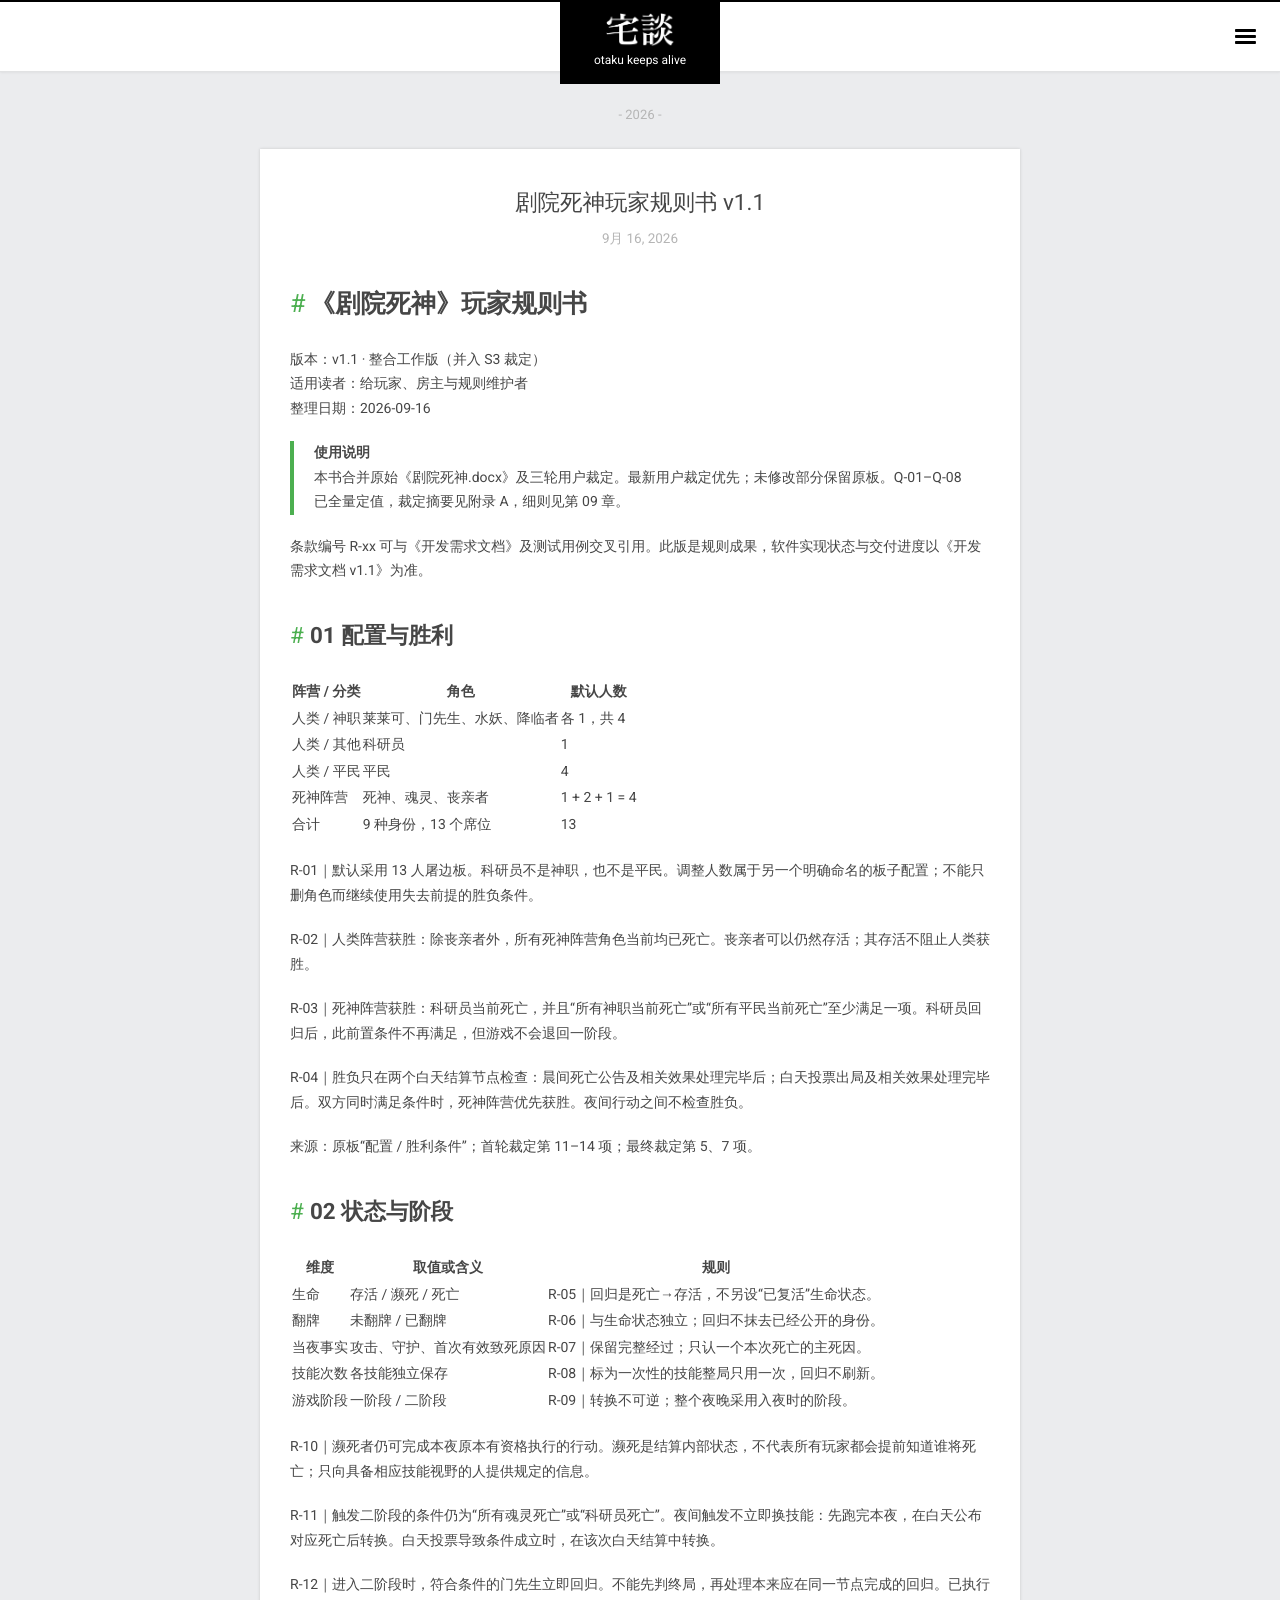
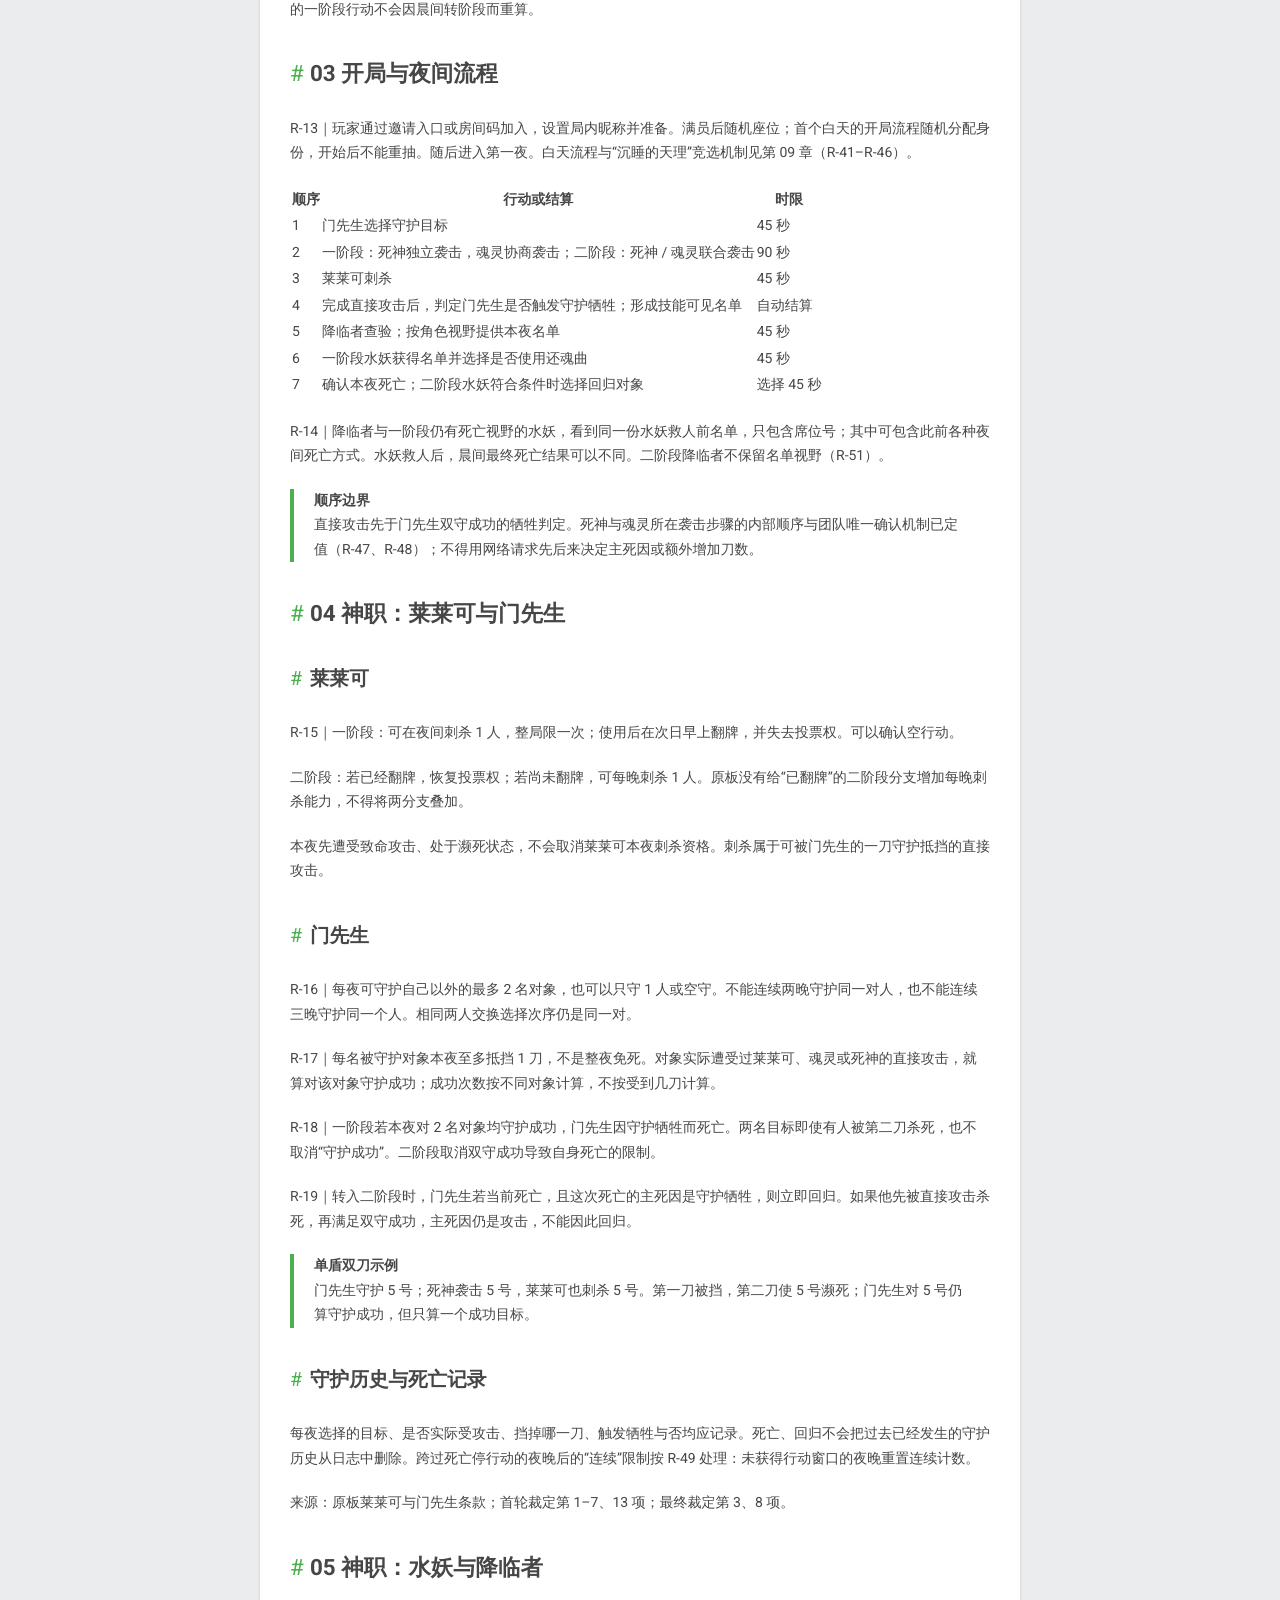
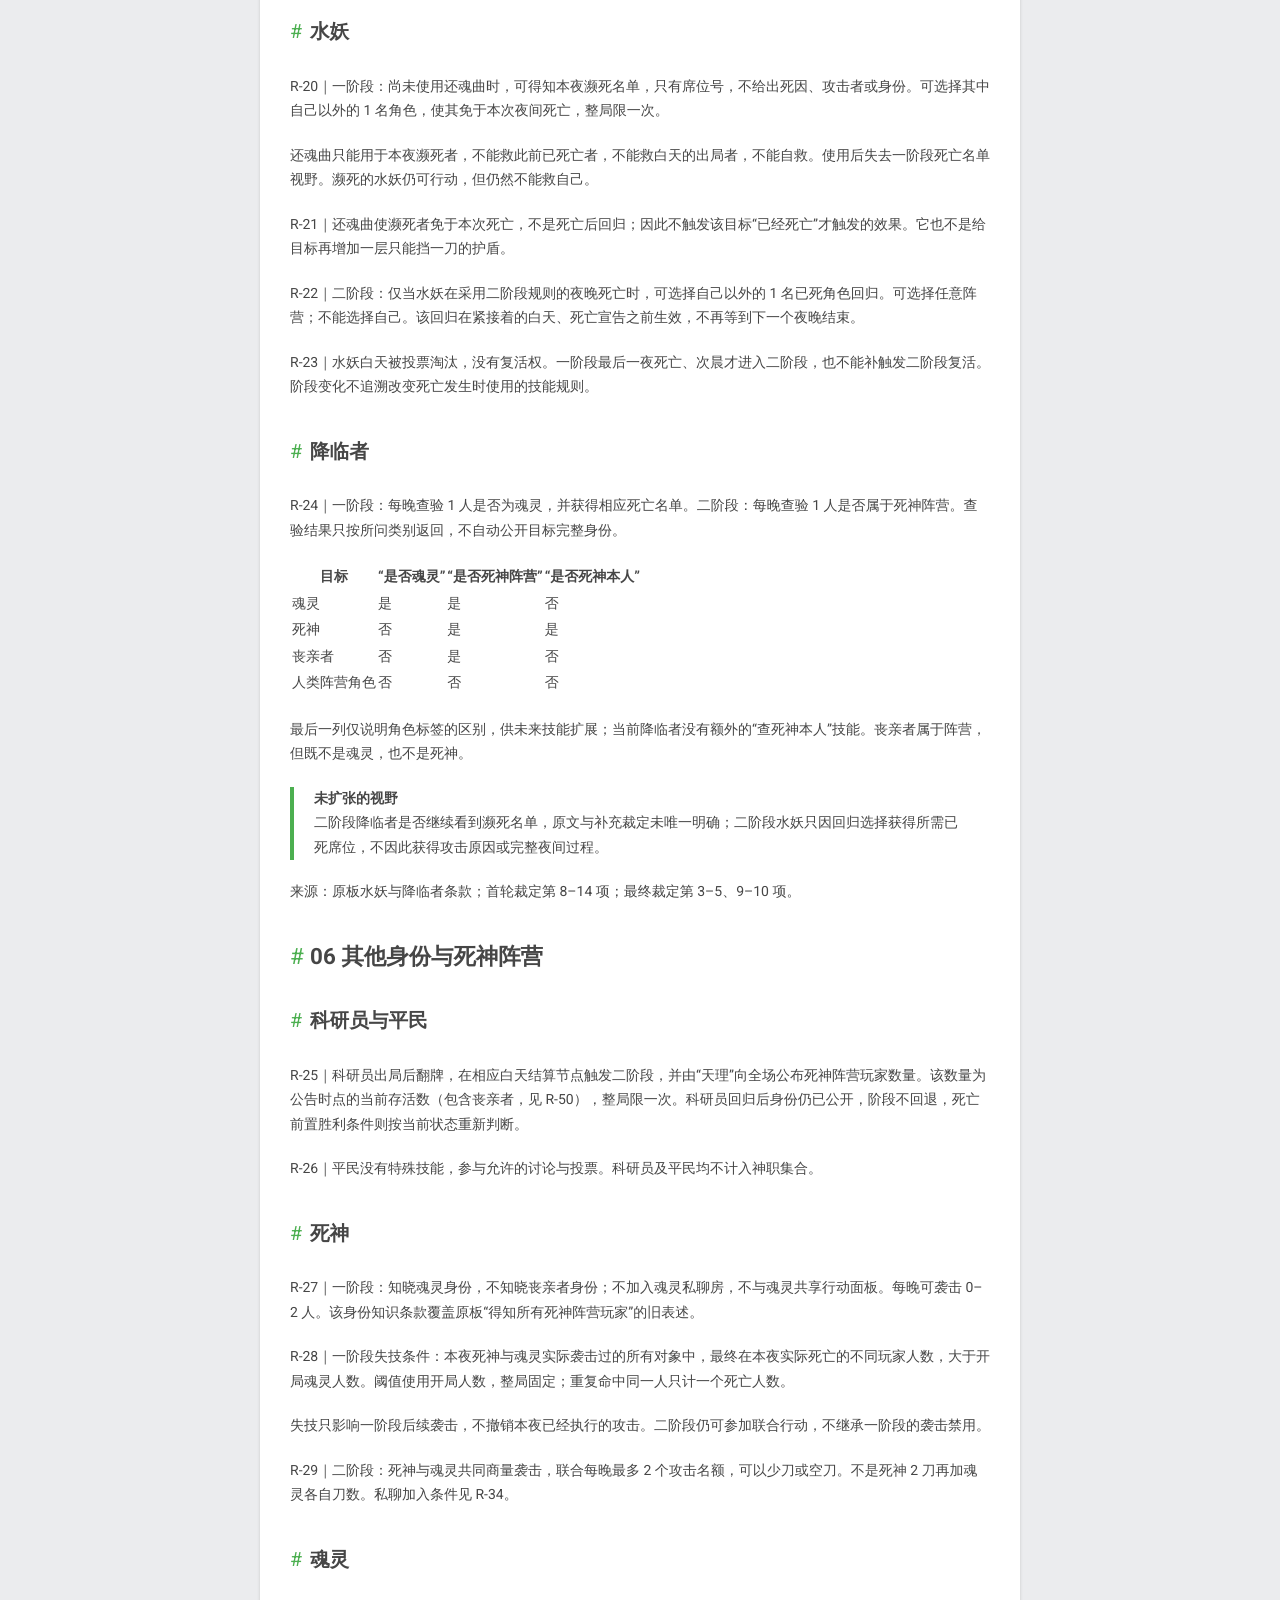
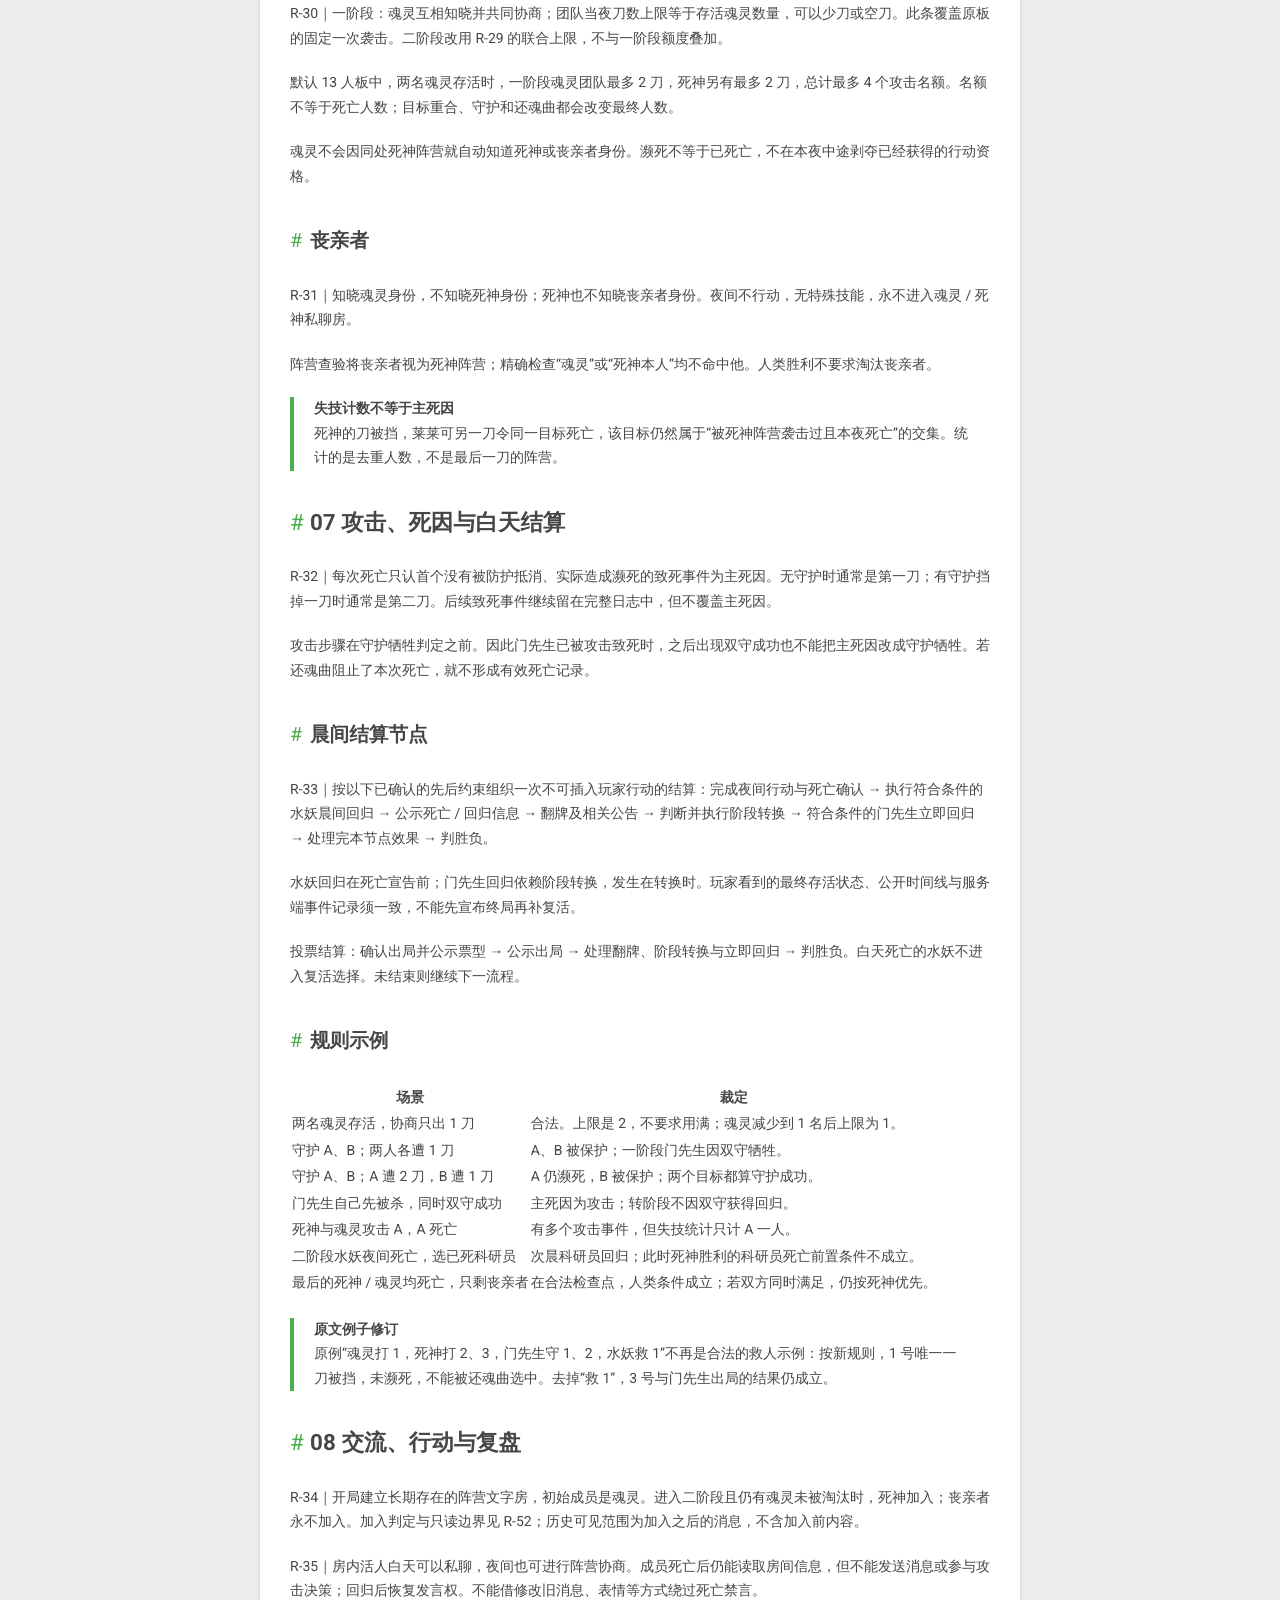
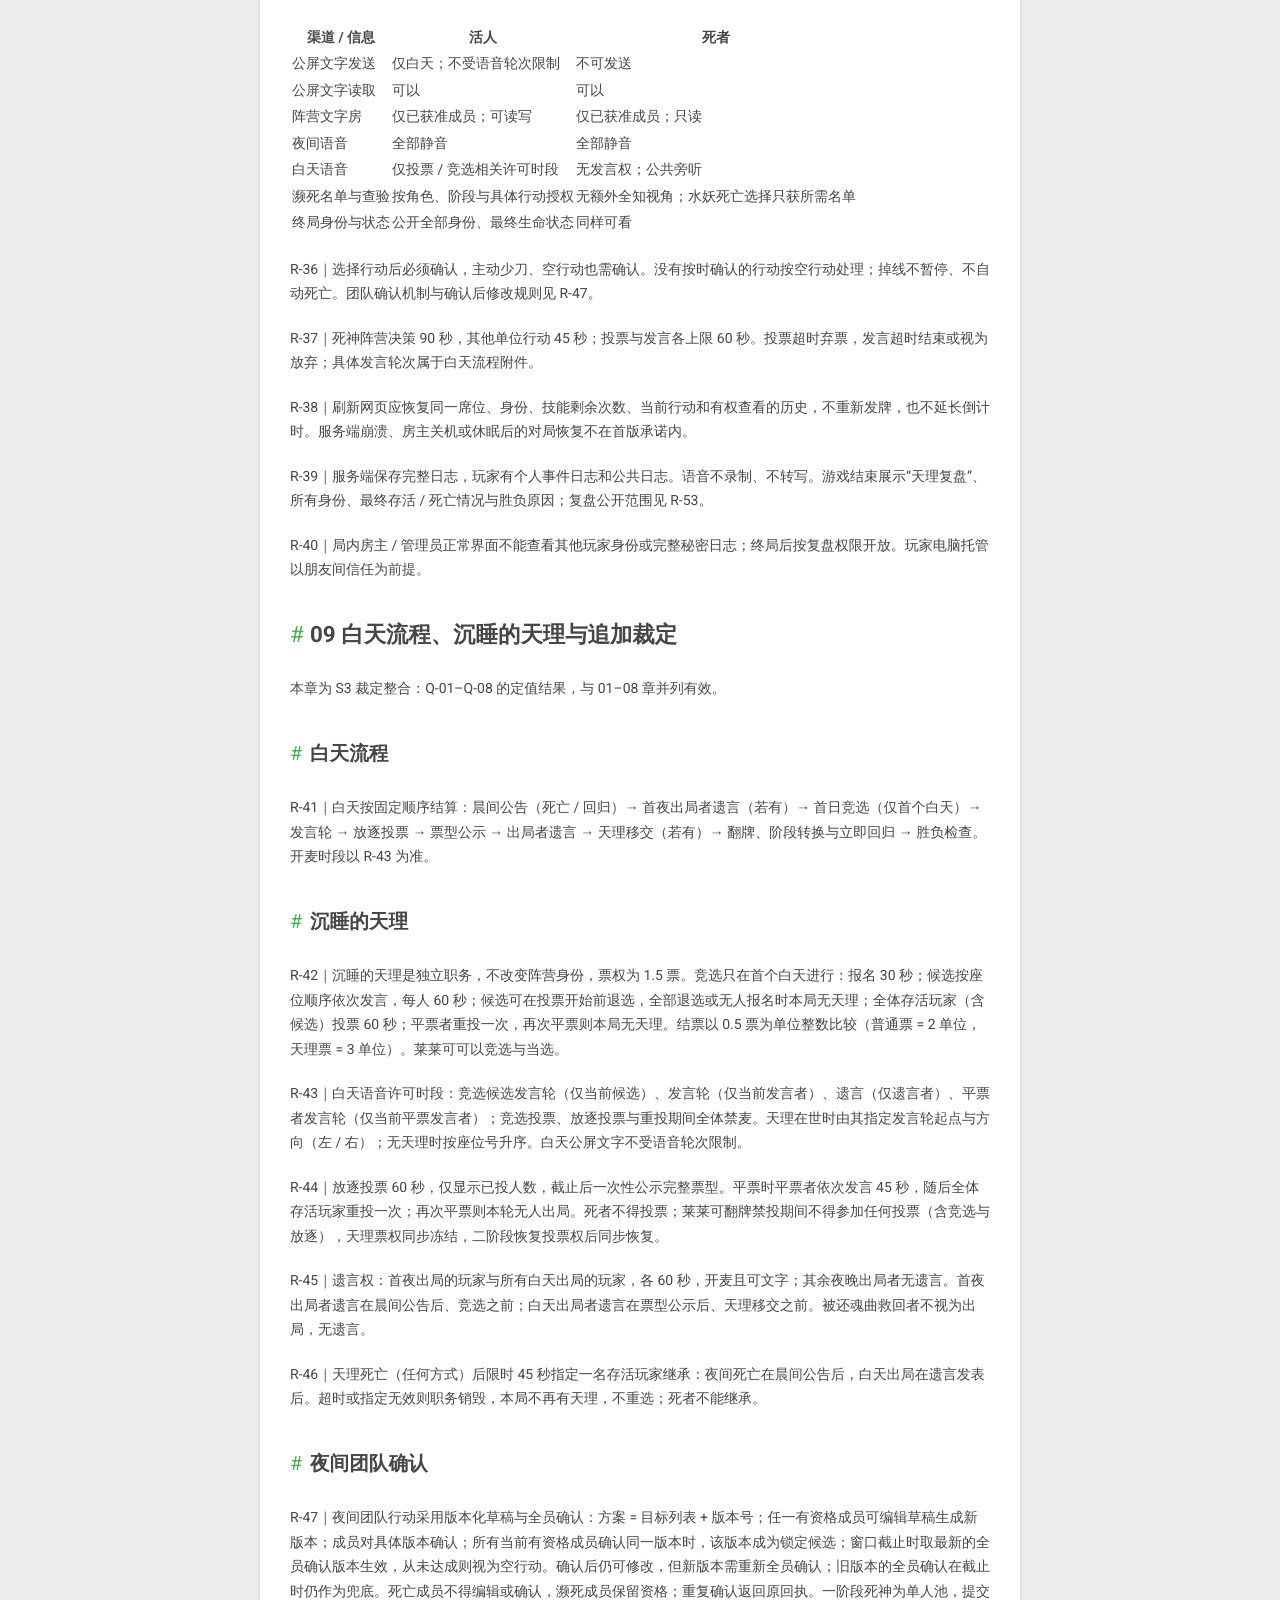
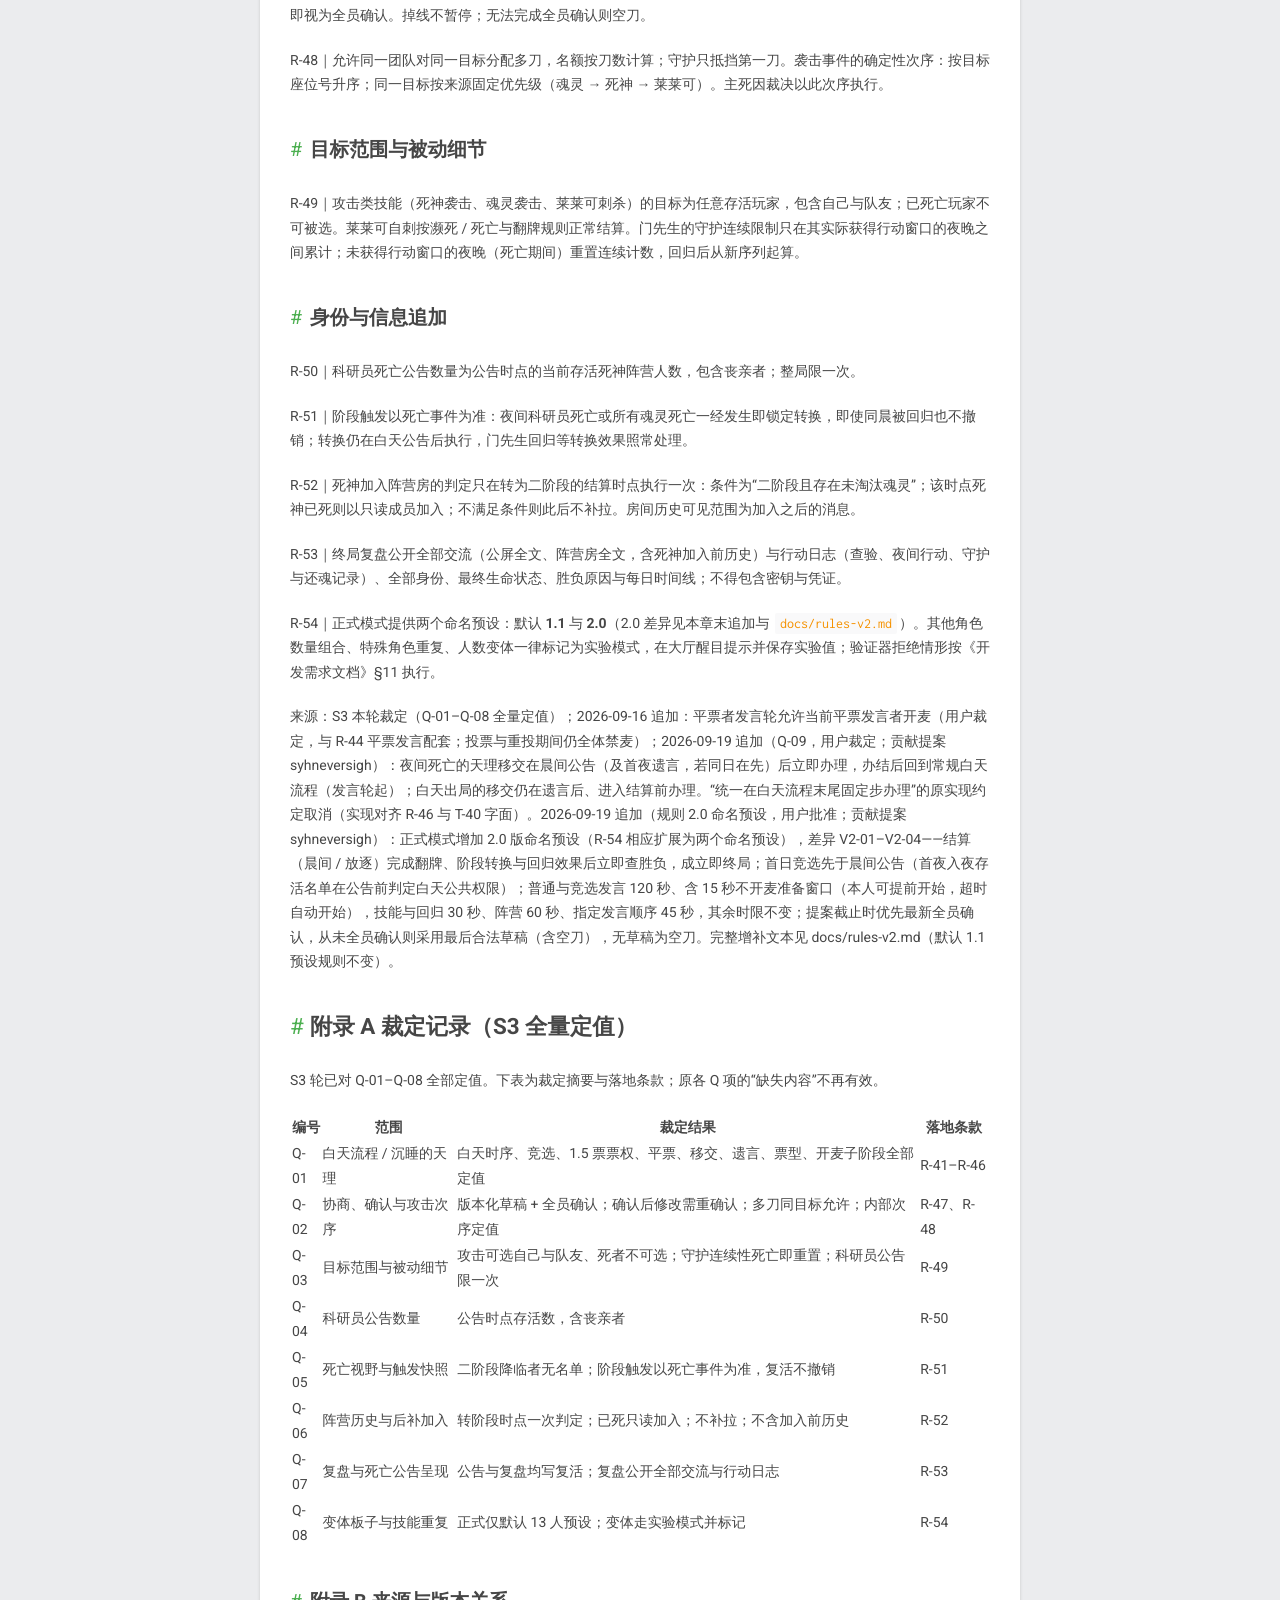
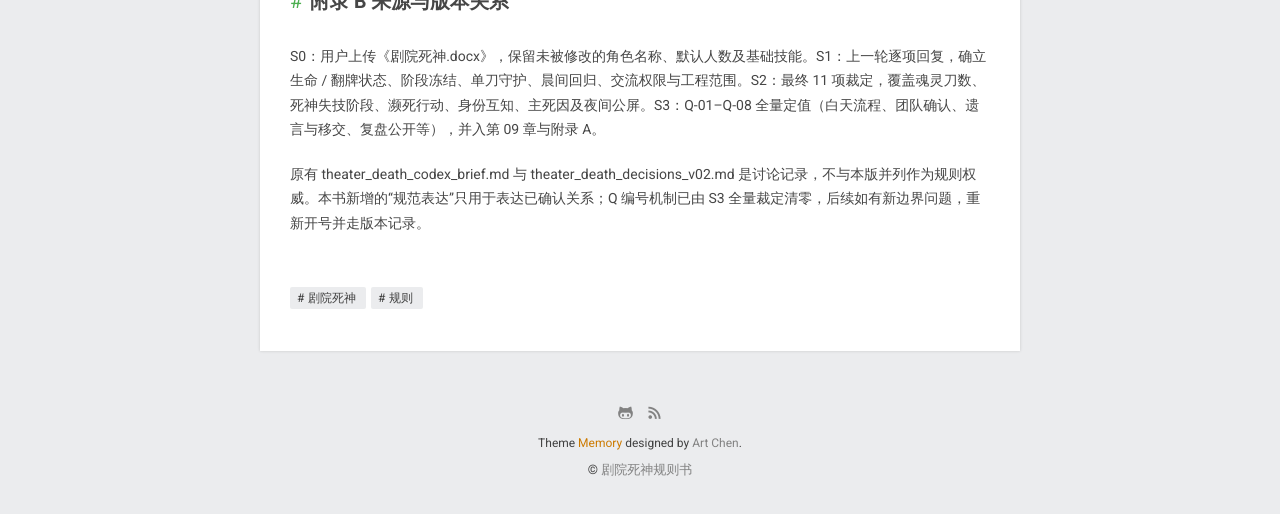
<file: archives/2026/index.html>
<!DOCTYPE html>
<html lang="zh">
<head>
    <meta charset="utf-8">
    <meta http-equiv="X-UA-Compatible" content="IE=edge"/>
    
    <title>Archives: 2026 | 剧院死神规则书</title>
    <meta name="keywords" content="hexo,theme,otakism,otaku"/>
    <meta name="HandheldFriendly" content="True"/>
    <meta name="apple-mobile-web-app-capable" content="yes">
    <meta name="google-site-verification" content=""/>
    <meta name="baidu-site-verification" content=""/>
    <meta name="viewport" content="width=device-width, initial-scale=1, maximum-scale=1">
    <meta name="description" content="《剧院死神》玩家规则书 v1.1 —— 配置、神职、死神阵营、昼夜流程与裁定汇总">
<meta property="og:type" content="website">
<meta property="og:title" content="剧院死神规则书">
<meta property="og:url" content="https://kiahir.github.io/archives/2026/index.html">
<meta property="og:site_name" content="剧院死神规则书">
<meta property="og:description" content="《剧院死神》玩家规则书 v1.1 —— 配置、神职、死神阵营、昼夜流程与裁定汇总">
<meta property="og:locale" content="zh_CN">
<meta property="article:author" content="Kia Hir">
<meta name="twitter:card" content="summary">
    

    <!-- Favicon -->
    

    <!-- Font -->
    <link href="https://fonts.googleapis.com/css?family=Inconsolata|Roboto:300,400,700" rel="stylesheet">

    
<link rel="stylesheet" href="/style.css">

    <script>
      function setLoadingBarProgress(num) {
        document.getElementById('loading-bar').style.width = num + "%";
      }
    </script>

    


<meta name="generator" content="Hexo 8.1.2"></head>

<body>

<div id="loading-bar-wrapper">
  <div id="loading-bar"></div>
</div>

<script>setLoadingBarProgress(20)</script>

<div id="site-wrapper">

    <header id="header">
    <div id="header-wrapper" class="clearfix">
        <a id="logo" href="/">
            <img src="/img/logo.png"/>
            <span id="site-desc">
                otaku keeps alive
            </span>
        </a>
        <button id="site-nav-switch">
            <span class="icon icon-menu"></span>
        </button>
    </div>
</header>
    <script>setLoadingBarProgress(40);</script>

    <main id="main" role="main">
        
    


  <section class="page-header archive">
    <h1>- <span>2026</span> -</h1>
  </section>




<section class="post-list">
  
    <article class="post ">

    
        <h2 class="title">
            <a href="/2026/09/16/theater-death-rulebook/">
                剧院死神玩家规则书 v1.1
            </a>
        </h2>
    
    <time>
        9月 16, 2026
    </time>
    <section class="content">
        <h1><span id="剧院死神玩家规则书">《剧院死神》玩家规则书</span></h1><p>版本：v1.1 · 整合工作版（并入 S3 裁定）<br>适用读者：给玩家、房主与规则维护者<br>整理日期：2026-09-16</p>
<blockquote>
<p><strong>使用说明</strong><br>本书合并原始《剧院死神.docx》及三轮用户裁定。最新用户裁定优先；未修改部分保留原板。Q-01–Q-08 已全量定值，裁定摘要见附录 A，细则见第 09 章。</p>
</blockquote>
<p>条款编号 R-xx 可与《开发需求文档》及测试用例交叉引用。此版是规则成果，软件实现状态与交付进度以《开发需求文档 v1.1》为准。</p>
<h2><span id="01-配置与胜利">01  配置与胜利</span></h2><table>
<thead>
<tr>
<th>阵营 &#x2F; 分类</th>
<th>角色</th>
<th>默认人数</th>
</tr>
</thead>
<tbody><tr>
<td>人类 &#x2F; 神职</td>
<td>莱莱可、门先生、水妖、降临者</td>
<td>各 1，共 4</td>
</tr>
<tr>
<td>人类 &#x2F; 其他</td>
<td>科研员</td>
<td>1</td>
</tr>
<tr>
<td>人类 &#x2F; 平民</td>
<td>平民</td>
<td>4</td>
</tr>
<tr>
<td>死神阵营</td>
<td>死神、魂灵、丧亲者</td>
<td>1 + 2 + 1 &#x3D; 4</td>
</tr>
<tr>
<td>合计</td>
<td>9 种身份，13 个席位</td>
<td>13</td>
</tr>
</tbody></table>
<p>R-01｜默认采用 13 人屠边板。科研员不是神职，也不是平民。调整人数属于另一个明确命名的板子配置；不能只删角色而继续使用失去前提的胜负条件。</p>
<p>R-02｜人类阵营获胜：除丧亲者外，所有死神阵营角色当前均已死亡。丧亲者可以仍然存活；其存活不阻止人类获胜。</p>
<p>R-03｜死神阵营获胜：科研员当前死亡，并且“所有神职当前死亡”或“所有平民当前死亡”至少满足一项。科研员回归后，此前置条件不再满足，但游戏不会退回一阶段。</p>
<p>R-04｜胜负只在两个白天结算节点检查：晨间死亡公告及相关效果处理完毕后；白天投票出局及相关效果处理完毕后。双方同时满足条件时，死神阵营优先获胜。夜间行动之间不检查胜负。</p>
<p>来源：原板“配置 &#x2F; 胜利条件”；首轮裁定第 11–14 项；最终裁定第 5、7 项。</p>
<!-- pagebreak -->

<h2><span id="02-状态与阶段">02  状态与阶段</span></h2><table>
<thead>
<tr>
<th>维度</th>
<th>取值或含义</th>
<th>规则</th>
</tr>
</thead>
<tbody><tr>
<td>生命</td>
<td>存活 &#x2F; 濒死 &#x2F; 死亡</td>
<td>R-05｜回归是死亡→存活，不另设“已复活”生命状态。</td>
</tr>
<tr>
<td>翻牌</td>
<td>未翻牌 &#x2F; 已翻牌</td>
<td>R-06｜与生命状态独立；回归不抹去已经公开的身份。</td>
</tr>
<tr>
<td>当夜事实</td>
<td>攻击、守护、首次有效致死原因</td>
<td>R-07｜保留完整经过；只认一个本次死亡的主死因。</td>
</tr>
<tr>
<td>技能次数</td>
<td>各技能独立保存</td>
<td>R-08｜标为一次性的技能整局只用一次，回归不刷新。</td>
</tr>
<tr>
<td>游戏阶段</td>
<td>一阶段 &#x2F; 二阶段</td>
<td>R-09｜转换不可逆；整个夜晚采用入夜时的阶段。</td>
</tr>
</tbody></table>
<p>R-10｜濒死者仍可完成本夜原本有资格执行的行动。濒死是结算内部状态，不代表所有玩家都会提前知道谁将死亡；只向具备相应技能视野的人提供规定的信息。</p>
<p>R-11｜触发二阶段的条件仍为“所有魂灵死亡”或“科研员死亡”。夜间触发不立即换技能：先跑完本夜，在白天公布对应死亡后转换。白天投票导致条件成立时，在该次白天结算中转换。</p>
<p>R-12｜进入二阶段时，符合条件的门先生立即回归。不能先判终局，再处理本来应在同一节点完成的回归。已执行的一阶段行动不会因晨间转阶段而重算。</p>
<h2><span id="03-开局与夜间流程">03  开局与夜间流程</span></h2><p>R-13｜玩家通过邀请入口或房间码加入，设置局内昵称并准备。满员后随机座位；首个白天的开局流程随机分配身份，开始后不能重抽。随后进入第一夜。白天流程与“沉睡的天理”竞选机制见第 09 章（R-41–R-46）。</p>
<table>
<thead>
<tr>
<th>顺序</th>
<th>行动或结算</th>
<th>时限</th>
</tr>
</thead>
<tbody><tr>
<td>1</td>
<td>门先生选择守护目标</td>
<td>45 秒</td>
</tr>
<tr>
<td>2</td>
<td>一阶段：死神独立袭击，魂灵协商袭击；二阶段：死神 &#x2F; 魂灵联合袭击</td>
<td>90 秒</td>
</tr>
<tr>
<td>3</td>
<td>莱莱可刺杀</td>
<td>45 秒</td>
</tr>
<tr>
<td>4</td>
<td>完成直接攻击后，判定门先生是否触发守护牺牲；形成技能可见名单</td>
<td>自动结算</td>
</tr>
<tr>
<td>5</td>
<td>降临者查验；按角色视野提供本夜名单</td>
<td>45 秒</td>
</tr>
<tr>
<td>6</td>
<td>一阶段水妖获得名单并选择是否使用还魂曲</td>
<td>45 秒</td>
</tr>
<tr>
<td>7</td>
<td>确认本夜死亡；二阶段水妖符合条件时选择回归对象</td>
<td>选择 45 秒</td>
</tr>
</tbody></table>
<p>R-14｜降临者与一阶段仍有死亡视野的水妖，看到同一份水妖救人前名单，只包含席位号；其中可包含此前各种夜间死亡方式。水妖救人后，晨间最终死亡结果可以不同。二阶段降临者不保留名单视野（R-51）。</p>
<blockquote>
<p><strong>顺序边界</strong><br>直接攻击先于门先生双守成功的牺牲判定。死神与魂灵所在袭击步骤的内部顺序与团队唯一确认机制已定值（R-47、R-48）；不得用网络请求先后来决定主死因或额外增加刀数。</p>
</blockquote>
<!-- pagebreak -->

<h2><span id="04-神职莱莱可与门先生">04  神职：莱莱可与门先生</span></h2><h3><span id="莱莱可">莱莱可</span></h3><p>R-15｜一阶段：可在夜间刺杀 1 人，整局限一次；使用后在次日早上翻牌，并失去投票权。可以确认空行动。</p>
<p>二阶段：若已经翻牌，恢复投票权；若尚未翻牌，可每晚刺杀 1 人。原板没有给“已翻牌”的二阶段分支增加每晚刺杀能力，不得将两分支叠加。</p>
<p>本夜先遭受致命攻击、处于濒死状态，不会取消莱莱可本夜刺杀资格。刺杀属于可被门先生的一刀守护抵挡的直接攻击。</p>
<h3><span id="门先生">门先生</span></h3><p>R-16｜每夜可守护自己以外的最多 2 名对象，也可以只守 1 人或空守。不能连续两晚守护同一对人，也不能连续三晚守护同一个人。相同两人交换选择次序仍是同一对。</p>
<p>R-17｜每名被守护对象本夜至多抵挡 1 刀，不是整夜免死。对象实际遭受过莱莱可、魂灵或死神的直接攻击，就算对该对象守护成功；成功次数按不同对象计算，不按受到几刀计算。</p>
<p>R-18｜一阶段若本夜对 2 名对象均守护成功，门先生因守护牺牲而死亡。两名目标即使有人被第二刀杀死，也不取消“守护成功”。二阶段取消双守成功导致自身死亡的限制。</p>
<p>R-19｜转入二阶段时，门先生若当前死亡，且这次死亡的主死因是守护牺牲，则立即回归。如果他先被直接攻击杀死，再满足双守成功，主死因仍是攻击，不能因此回归。</p>
<blockquote>
<p><strong>单盾双刀示例</strong><br>门先生守护 5 号；死神袭击 5 号，莱莱可也刺杀 5 号。第一刀被挡，第二刀使 5 号濒死；门先生对 5 号仍算守护成功，但只算一个成功目标。</p>
</blockquote>
<h3><span id="守护历史与死亡记录">守护历史与死亡记录</span></h3><p>每夜选择的目标、是否实际受攻击、挡掉哪一刀、触发牺牲与否均应记录。死亡、回归不会把过去已经发生的守护历史从日志中删除。跨过死亡停行动的夜晚后的“连续”限制按 R-49 处理：未获得行动窗口的夜晚重置连续计数。</p>
<p>来源：原板莱莱可与门先生条款；首轮裁定第 1–7、13 项；最终裁定第 3、8 项。</p>
<!-- pagebreak -->

<h2><span id="05-神职水妖与降临者">05  神职：水妖与降临者</span></h2><h3><span id="水妖">水妖</span></h3><p>R-20｜一阶段：尚未使用还魂曲时，可得知本夜濒死名单，只有席位号，不给出死因、攻击者或身份。可选择其中自己以外的 1 名角色，使其免于本次夜间死亡，整局限一次。</p>
<p>还魂曲只能用于本夜濒死者，不能救此前已死亡者，不能救白天的出局者，不能自救。使用后失去一阶段死亡名单视野。濒死的水妖仍可行动，但仍然不能救自己。</p>
<p>R-21｜还魂曲使濒死者免于本次死亡，不是死亡后回归；因此不触发该目标“已经死亡”才触发的效果。它也不是给目标再增加一层只能挡一刀的护盾。</p>
<p>R-22｜二阶段：仅当水妖在采用二阶段规则的夜晚死亡时，可选择自己以外的 1 名已死角色回归。可选择任意阵营；不能选择自己。该回归在紧接着的白天、死亡宣告之前生效，不再等到下一个夜晚结束。</p>
<p>R-23｜水妖白天被投票淘汰，没有复活权。一阶段最后一夜死亡、次晨才进入二阶段，也不能补触发二阶段复活。阶段变化不追溯改变死亡发生时使用的技能规则。</p>
<h3><span id="降临者">降临者</span></h3><p>R-24｜一阶段：每晚查验 1 人是否为魂灵，并获得相应死亡名单。二阶段：每晚查验 1 人是否属于死神阵营。查验结果只按所问类别返回，不自动公开目标完整身份。</p>
<table>
<thead>
<tr>
<th>目标</th>
<th>“是否魂灵”</th>
<th>“是否死神阵营”</th>
<th>“是否死神本人”</th>
</tr>
</thead>
<tbody><tr>
<td>魂灵</td>
<td>是</td>
<td>是</td>
<td>否</td>
</tr>
<tr>
<td>死神</td>
<td>否</td>
<td>是</td>
<td>是</td>
</tr>
<tr>
<td>丧亲者</td>
<td>否</td>
<td>是</td>
<td>否</td>
</tr>
<tr>
<td>人类阵营角色</td>
<td>否</td>
<td>否</td>
<td>否</td>
</tr>
</tbody></table>
<p>最后一列仅说明角色标签的区别，供未来技能扩展；当前降临者没有额外的“查死神本人”技能。丧亲者属于阵营，但既不是魂灵，也不是死神。</p>
<blockquote>
<p><strong>未扩张的视野</strong><br>二阶段降临者是否继续看到濒死名单，原文与补充裁定未唯一明确；二阶段水妖只因回归选择获得所需已死席位，不因此获得攻击原因或完整夜间过程。</p>
</blockquote>
<p>来源：原板水妖与降临者条款；首轮裁定第 8–14 项；最终裁定第 3–5、9–10 项。</p>
<!-- pagebreak -->

<h2><span id="06-其他身份与死神阵营">06  其他身份与死神阵营</span></h2><h3><span id="科研员与平民">科研员与平民</span></h3><p>R-25｜科研员出局后翻牌，在相应白天结算节点触发二阶段，并由“天理”向全场公布死神阵营玩家数量。该数量为公告时点的当前存活数（包含丧亲者，见 R-50），整局限一次。科研员回归后身份仍已公开，阶段不回退，死亡前置胜利条件则按当前状态重新判断。</p>
<p>R-26｜平民没有特殊技能，参与允许的讨论与投票。科研员及平民均不计入神职集合。</p>
<h3><span id="死神">死神</span></h3><p>R-27｜一阶段：知晓魂灵身份，不知晓丧亲者身份；不加入魂灵私聊房，不与魂灵共享行动面板。每晚可袭击 0–2 人。该身份知识条款覆盖原板“得知所有死神阵营玩家”的旧表述。</p>
<p>R-28｜一阶段失技条件：本夜死神与魂灵实际袭击过的所有对象中，最终在本夜实际死亡的不同玩家人数，大于开局魂灵人数。阈值使用开局人数，整局固定；重复命中同一人只计一个死亡人数。</p>
<p>失技只影响一阶段后续袭击，不撤销本夜已经执行的攻击。二阶段仍可参加联合行动，不继承一阶段的袭击禁用。</p>
<p>R-29｜二阶段：死神与魂灵共同商量袭击，联合每晚最多 2 个攻击名额，可以少刀或空刀。不是死神 2 刀再加魂灵各自刀数。私聊加入条件见 R-34。</p>
<h3><span id="魂灵">魂灵</span></h3><p>R-30｜一阶段：魂灵互相知晓并共同协商；团队当夜刀数上限等于存活魂灵数量，可以少刀或空刀。此条覆盖原板的固定一次袭击。二阶段改用 R-29 的联合上限，不与一阶段额度叠加。</p>
<p>默认 13 人板中，两名魂灵存活时，一阶段魂灵团队最多 2 刀，死神另有最多 2 刀，总计最多 4 个攻击名额。名额不等于死亡人数；目标重合、守护和还魂曲都会改变最终人数。</p>
<p>魂灵不会因同处死神阵营就自动知道死神或丧亲者身份。濒死不等于已死亡，不在本夜中途剥夺已经获得的行动资格。</p>
<h3><span id="丧亲者">丧亲者</span></h3><p>R-31｜知晓魂灵身份，不知晓死神身份；死神也不知晓丧亲者身份。夜间不行动，无特殊技能，永不进入魂灵 &#x2F; 死神私聊房。</p>
<p>阵营查验将丧亲者视为死神阵营；精确检查“魂灵”或“死神本人”均不命中他。人类胜利不要求淘汰丧亲者。</p>
<blockquote>
<p><strong>失技计数不等于主死因</strong><br>死神的刀被挡，莱莱可另一刀令同一目标死亡，该目标仍然属于“被死神阵营袭击过且本夜死亡”的交集。统计的是去重人数，不是最后一刀的阵营。</p>
</blockquote>
<!-- pagebreak -->

<h2><span id="07-攻击-死因与白天结算">07  攻击、死因与白天结算</span></h2><p>R-32｜每次死亡只认首个没有被防护抵消、实际造成濒死的致死事件为主死因。无守护时通常是第一刀；有守护挡掉一刀时通常是第二刀。后续致死事件继续留在完整日志中，但不覆盖主死因。</p>
<p>攻击步骤在守护牺牲判定之前。因此门先生已被攻击致死时，之后出现双守成功也不能把主死因改成守护牺牲。若还魂曲阻止了本次死亡，就不形成有效死亡记录。</p>
<h3><span id="晨间结算节点">晨间结算节点</span></h3><p>R-33｜按以下已确认的先后约束组织一次不可插入玩家行动的结算：完成夜间行动与死亡确认 → 执行符合条件的水妖晨间回归 → 公示死亡 &#x2F; 回归信息 → 翻牌及相关公告 → 判断并执行阶段转换 → 符合条件的门先生立即回归 → 处理完本节点效果 → 判胜负。</p>
<p>水妖回归在死亡宣告前；门先生回归依赖阶段转换，发生在转换时。玩家看到的最终存活状态、公开时间线与服务端事件记录须一致，不能先宣布终局再补复活。</p>
<p>投票结算：确认出局并公示票型 → 公示出局 → 处理翻牌、阶段转换与立即回归 → 判胜负。白天死亡的水妖不进入复活选择。未结束则继续下一流程。</p>
<h3><span id="规则示例">规则示例</span></h3><table>
<thead>
<tr>
<th>场景</th>
<th>裁定</th>
</tr>
</thead>
<tbody><tr>
<td>两名魂灵存活，协商只出 1 刀</td>
<td>合法。上限是 2，不要求用满；魂灵减少到 1 名后上限为 1。</td>
</tr>
<tr>
<td>守护 A、B；两人各遭 1 刀</td>
<td>A、B 被保护；一阶段门先生因双守牺牲。</td>
</tr>
<tr>
<td>守护 A、B；A 遭 2 刀，B 遭 1 刀</td>
<td>A 仍濒死，B 被保护；两个目标都算守护成功。</td>
</tr>
<tr>
<td>门先生自己先被杀，同时双守成功</td>
<td>主死因为攻击；转阶段不因双守获得回归。</td>
</tr>
<tr>
<td>死神与魂灵攻击 A，A 死亡</td>
<td>有多个攻击事件，但失技统计只计 A 一人。</td>
</tr>
<tr>
<td>二阶段水妖夜间死亡，选已死科研员</td>
<td>次晨科研员回归；此时死神胜利的科研员死亡前置条件不成立。</td>
</tr>
<tr>
<td>最后的死神 &#x2F; 魂灵均死亡，只剩丧亲者</td>
<td>在合法检查点，人类条件成立；若双方同时满足，仍按死神优先。</td>
</tr>
</tbody></table>
<blockquote>
<p><strong>原文例子修订</strong><br>原例“魂灵打 1，死神打 2、3，门先生守 1、2，水妖救 1”不再是合法的救人示例：按新规则，1 号唯一一刀被挡，未濒死，不能被还魂曲选中。去掉“救 1”，3 号与门先生出局的结果仍成立。</p>
</blockquote>
<!-- pagebreak -->

<h2><span id="08-交流-行动与复盘">08  交流、行动与复盘</span></h2><p>R-34｜开局建立长期存在的阵营文字房，初始成员是魂灵。进入二阶段且仍有魂灵未被淘汰时，死神加入；丧亲者永不加入。加入判定与只读边界见 R-52；历史可见范围为加入之后的消息，不含加入前内容。</p>
<p>R-35｜房内活人白天可以私聊，夜间也可进行阵营协商。成员死亡后仍能读取房间信息，但不能发送消息或参与攻击决策；回归后恢复发言权。不能借修改旧消息、表情等方式绕过死亡禁言。</p>
<table>
<thead>
<tr>
<th>渠道 &#x2F; 信息</th>
<th>活人</th>
<th>死者</th>
</tr>
</thead>
<tbody><tr>
<td>公屏文字发送</td>
<td>仅白天；不受语音轮次限制</td>
<td>不可发送</td>
</tr>
<tr>
<td>公屏文字读取</td>
<td>可以</td>
<td>可以</td>
</tr>
<tr>
<td>阵营文字房</td>
<td>仅已获准成员；可读写</td>
<td>仅已获准成员；只读</td>
</tr>
<tr>
<td>夜间语音</td>
<td>全部静音</td>
<td>全部静音</td>
</tr>
<tr>
<td>白天语音</td>
<td>仅投票 &#x2F; 竞选相关许可时段</td>
<td>无发言权；公共旁听</td>
</tr>
<tr>
<td>濒死名单与查验</td>
<td>按角色、阶段与具体行动授权</td>
<td>无额外全知视角；水妖死亡选择只获所需名单</td>
</tr>
<tr>
<td>终局身份与状态</td>
<td>公开全部身份、最终生命状态</td>
<td>同样可看</td>
</tr>
</tbody></table>
<p>R-36｜选择行动后必须确认，主动少刀、空行动也需确认。没有按时确认的行动按空行动处理；掉线不暂停、不自动死亡。团队确认机制与确认后修改规则见 R-47。</p>
<p>R-37｜死神阵营决策 90 秒，其他单位行动 45 秒；投票与发言各上限 60 秒。投票超时弃票，发言超时结束或视为放弃；具体发言轮次属于白天流程附件。</p>
<p>R-38｜刷新网页应恢复同一席位、身份、技能剩余次数、当前行动和有权查看的历史，不重新发牌，也不延长倒计时。服务端崩溃、房主关机或休眠后的对局恢复不在首版承诺内。</p>
<p>R-39｜服务端保存完整日志，玩家有个人事件日志和公共日志。语音不录制、不转写。游戏结束展示“天理复盘”、所有身份、最终存活 &#x2F; 死亡情况与胜负原因；复盘公开范围见 R-53。</p>
<p>R-40｜局内房主 &#x2F; 管理员正常界面不能查看其他玩家身份或完整秘密日志；终局后按复盘权限开放。玩家电脑托管以朋友间信任为前提。</p>
<!-- pagebreak -->

<h2><span id="09-白天流程-沉睡的天理与追加裁定">09  白天流程、沉睡的天理与追加裁定</span></h2><p>本章为 S3 裁定整合：Q-01–Q-08 的定值结果，与 01–08 章并列有效。</p>
<h3><span id="白天流程">白天流程</span></h3><p>R-41｜白天按固定顺序结算：晨间公告（死亡 &#x2F; 回归）→ 首夜出局者遗言（若有）→ 首日竞选（仅首个白天）→ 发言轮 → 放逐投票 → 票型公示 → 出局者遗言 → 天理移交（若有）→ 翻牌、阶段转换与立即回归 → 胜负检查。开麦时段以 R-43 为准。</p>
<h3><span id="沉睡的天理">沉睡的天理</span></h3><p>R-42｜沉睡的天理是独立职务，不改变阵营身份，票权为 1.5 票。竞选只在首个白天进行：报名 30 秒；候选按座位顺序依次发言，每人 60 秒；候选可在投票开始前退选，全部退选或无人报名时本局无天理；全体存活玩家（含候选）投票 60 秒；平票者重投一次，再次平票则本局无天理。结票以 0.5 票为单位整数比较（普通票 &#x3D; 2 单位，天理票 &#x3D; 3 单位）。莱莱可可以竞选与当选。</p>
<p>R-43｜白天语音许可时段：竞选候选发言轮（仅当前候选）、发言轮（仅当前发言者）、遗言（仅遗言者）、平票者发言轮（仅当前平票发言者）；竞选投票、放逐投票与重投期间全体禁麦。天理在世时由其指定发言轮起点与方向（左 &#x2F; 右）；无天理时按座位号升序。白天公屏文字不受语音轮次限制。</p>
<p>R-44｜放逐投票 60 秒，仅显示已投人数，截止后一次性公示完整票型。平票时平票者依次发言 45 秒，随后全体存活玩家重投一次；再次平票则本轮无人出局。死者不得投票；莱莱可翻牌禁投期间不得参加任何投票（含竞选与放逐），天理票权同步冻结，二阶段恢复投票权后同步恢复。</p>
<p>R-45｜遗言权：首夜出局的玩家与所有白天出局的玩家，各 60 秒，开麦且可文字；其余夜晚出局者无遗言。首夜出局者遗言在晨间公告后、竞选之前；白天出局者遗言在票型公示后、天理移交之前。被还魂曲救回者不视为出局，无遗言。</p>
<p>R-46｜天理死亡（任何方式）后限时 45 秒指定一名存活玩家继承：夜间死亡在晨间公告后，白天出局在遗言发表后。超时或指定无效则职务销毁，本局不再有天理，不重选；死者不能继承。</p>
<h3><span id="夜间团队确认">夜间团队确认</span></h3><p>R-47｜夜间团队行动采用版本化草稿与全员确认：方案 &#x3D; 目标列表 + 版本号；任一有资格成员可编辑草稿生成新版本；成员对具体版本确认；所有当前有资格成员确认同一版本时，该版本成为锁定候选；窗口截止时取最新的全员确认版本生效，从未达成则视为空行动。确认后仍可修改，但新版本需重新全员确认；旧版本的全员确认在截止时仍作为兜底。死亡成员不得编辑或确认，濒死成员保留资格；重复确认返回原回执。一阶段死神为单人池，提交即视为全员确认。掉线不暂停；无法完成全员确认则空刀。</p>
<p>R-48｜允许同一团队对同一目标分配多刀，名额按刀数计算；守护只抵挡第一刀。袭击事件的确定性次序：按目标座位号升序；同一目标按来源固定优先级（魂灵 → 死神 → 莱莱可）。主死因裁决以此次序执行。</p>
<h3><span id="目标范围与被动细节">目标范围与被动细节</span></h3><p>R-49｜攻击类技能（死神袭击、魂灵袭击、莱莱可刺杀）的目标为任意存活玩家，包含自己与队友；已死亡玩家不可被选。莱莱可自刺按濒死 &#x2F; 死亡与翻牌规则正常结算。门先生的守护连续限制只在其实际获得行动窗口的夜晚之间累计；未获得行动窗口的夜晚（死亡期间）重置连续计数，回归后从新序列起算。</p>
<h3><span id="身份与信息追加">身份与信息追加</span></h3><p>R-50｜科研员死亡公告数量为公告时点的当前存活死神阵营人数，包含丧亲者；整局限一次。</p>
<p>R-51｜阶段触发以死亡事件为准：夜间科研员死亡或所有魂灵死亡一经发生即锁定转换，即使同晨被回归也不撤销；转换仍在白天公告后执行，门先生回归等转换效果照常处理。</p>
<p>R-52｜死神加入阵营房的判定只在转为二阶段的结算时点执行一次：条件为“二阶段且存在未淘汰魂灵”；该时点死神已死则以只读成员加入；不满足条件则此后不补拉。房间历史可见范围为加入之后的消息。</p>
<p>R-53｜终局复盘公开全部交流（公屏全文、阵营房全文，含死神加入前历史）与行动日志（查验、夜间行动、守护与还魂记录）、全部身份、最终生命状态、胜负原因与每日时间线；不得包含密钥与凭证。</p>
<p>R-54｜正式模式提供两个命名预设：默认 <strong>1.1</strong> 与 <strong>2.0</strong>（2.0 差异见本章末追加与 <code>docs/rules-v2.md</code>）。其他角色数量组合、特殊角色重复、人数变体一律标记为实验模式，在大厅醒目提示并保存实验值；验证器拒绝情形按《开发需求文档》§11 执行。</p>
<p>来源：S3 本轮裁定（Q-01–Q-08 全量定值）；2026-09-16 追加：平票者发言轮允许当前平票发言者开麦（用户裁定，与 R-44 平票发言配套；投票与重投期间仍全体禁麦）；2026-09-19 追加（Q-09，用户裁定；贡献提案 syhneversigh）：夜间死亡的天理移交在晨间公告（及首夜遗言，若同日在先）后立即办理，办结后回到常规白天流程（发言轮起）；白天出局的移交仍在遗言后、进入结算前办理。“统一在白天流程末尾固定步办理”的原实现约定取消（实现对齐 R-46 与 T-40 字面）。2026-09-19 追加（规则 2.0 命名预设，用户批准；贡献提案 syhneversigh）：正式模式增加 2.0 版命名预设（R-54 相应扩展为两个命名预设），差异 V2-01–V2-04——结算（晨间 &#x2F; 放逐）完成翻牌、阶段转换与回归效果后立即查胜负，成立即终局；首日竞选先于晨间公告（首夜入夜存活名单在公告前判定白天公共权限）；普通与竞选发言 120 秒、含 15 秒不开麦准备窗口（本人可提前开始，超时自动开始），技能与回归 30 秒、阵营 60 秒、指定发言顺序 45 秒，其余时限不变；提案截止时优先最新全员确认，从未全员确认则采用最后合法草稿（含空刀），无草稿为空刀。完整增补文本见 docs&#x2F;rules-v2.md（默认 1.1 预设规则不变）。</p>
<!-- pagebreak -->

<h2><span id="附录-a-裁定记录s3-全量定值">附录 A  裁定记录（S3 全量定值）</span></h2><p>S3 轮已对 Q-01–Q-08 全部定值。下表为裁定摘要与落地条款；原各 Q 项的“缺失内容”不再有效。</p>
<table>
<thead>
<tr>
<th>编号</th>
<th>范围</th>
<th>裁定结果</th>
<th>落地条款</th>
</tr>
</thead>
<tbody><tr>
<td>Q-01</td>
<td>白天流程 &#x2F; 沉睡的天理</td>
<td>白天时序、竞选、1.5 票票权、平票、移交、遗言、票型、开麦子阶段全部定值</td>
<td>R-41–R-46</td>
</tr>
<tr>
<td>Q-02</td>
<td>协商、确认与攻击次序</td>
<td>版本化草稿 + 全员确认；确认后修改需重确认；多刀同目标允许；内部次序定值</td>
<td>R-47、R-48</td>
</tr>
<tr>
<td>Q-03</td>
<td>目标范围与被动细节</td>
<td>攻击可选自己与队友、死者不可选；守护连续性死亡即重置；科研员公告限一次</td>
<td>R-49</td>
</tr>
<tr>
<td>Q-04</td>
<td>科研员公告数量</td>
<td>公告时点存活数，含丧亲者</td>
<td>R-50</td>
</tr>
<tr>
<td>Q-05</td>
<td>死亡视野与触发快照</td>
<td>二阶段降临者无名单；阶段触发以死亡事件为准，复活不撤销</td>
<td>R-51</td>
</tr>
<tr>
<td>Q-06</td>
<td>阵营历史与后补加入</td>
<td>转阶段时点一次判定；已死只读加入；不补拉；不含加入前历史</td>
<td>R-52</td>
</tr>
<tr>
<td>Q-07</td>
<td>复盘与死亡公告呈现</td>
<td>公告与复盘均写复活；复盘公开全部交流与行动日志</td>
<td>R-53</td>
</tr>
<tr>
<td>Q-08</td>
<td>变体板子与技能重复</td>
<td>正式仅默认 13 人预设；变体走实验模式并标记</td>
<td>R-54</td>
</tr>
</tbody></table>
<h3><span id="附录-b-来源与版本关系">附录 B  来源与版本关系</span></h3><p>S0：用户上传《剧院死神.docx》，保留未被修改的角色名称、默认人数及基础技能。S1：上一轮逐项回复，确立生命 &#x2F; 翻牌状态、阶段冻结、单刀守护、晨间回归、交流权限与工程范围。S2：最终 11 项裁定，覆盖魂灵刀数、死神失技阶段、濒死行动、身份互知、主死因及夜间公屏。S3：Q-01–Q-08 全量定值（白天流程、团队确认、遗言与移交、复盘公开等），并入第 09 章与附录 A。</p>
<p>原有 theater_death_codex_brief.md 与 theater_death_decisions_v02.md 是讨论记录，不与本版并列作为规则权威。本书新增的“规范表达”只用于表达已确认关系；Q 编号机制已由 S3 全量裁定清零，后续如有新边界问题，重新开号并走版本记录。</p>


        

        
            <div class="tags">
                <a class="tag-none-link" href="/tags/%E5%89%A7%E9%99%A2%E6%AD%BB%E7%A5%9E/" rel="tag">剧院死神</a><a class="tag-none-link" href="/tags/%E8%A7%84%E5%88%99/" rel="tag">规则</a>
            </div>
        

    </section>
</article>
  
</section>



        <script>setLoadingBarProgress(60);</script>
    </main>

    <footer id="footer" class="clearfix">

    

    <div class="social-wrapper">
        
            
                <a href="https://github.com/artchen" class="social github"
                   target="_blank" rel="external">
                    <span class="icon icon-github"></span>
                </a>
            
                <a href="/atom.xml" class="social rss"
                   target="_blank" rel="external">
                    <span class="icon icon-rss"></span>
                </a>
            
        
    </div>

    <div class="theme-by">Theme <span class="codename">Memory</span> designed by <a href="https://artifact.me/"
                                                                                    target="_blank">Art Chen</a>.
    </div>
    <div>&copy; <a href="/">剧院死神规则书</a></div>

</footer>


    <script>setLoadingBarProgress(80);</script>
    <div class="overlay"></div>
</div>

<div class="site-sidebar" id="site-sidebar">

    

    <div class="sidebar-switch clearfix "
         style="display: none">
        <a class="dark-btn active" data-toggle="toc">
            <span class="icon icon-list"></span>
            <span class="text">Index</span>
        </a>
        <a class="dark-btn" data-toggle="bio">
            <span class="icon icon-person"></span>
            <span class="text">Bio</span>
        </a>
    </div>

    <div class="site-toc "
         style="display: none">
        
            <div class="no-index">No Index</div>
        
    </div>

    <div class="site-bio show"
         style="display: block">

        <div class="about-me clearfix">
            <div class="avatar">
                <img src="/img/avatar.png"/>
            </div>
            <div class="info">
                <a class="name dark-btn" href="/about">
                    Kia Hir
                </a>
            </div>
            <div class="info">
                <span class="item desc">
                    《剧院死神》玩家规则书 v1.1 —— 配置、神职、死神阵营、昼夜流程与裁定汇总
                </span>
            </div>
        </div>

        <div class="menu section">
            <ul class="clearfix">
                
                    <li class="left">
                        <a href="/about"
                           onfocus="this.blur();"
                           class="nav-about dark-btn block">
                            About
                        </a>
                    </li>
                
                    <li class="right">
                        <a href="/archives"
                           onfocus="this.blur();"
                           class="nav-archives dark-btn block">
                            Archives
                        </a>
                    </li>
                
            </ul>
        </div>

    </div>

    <div class="shortcuts">
        <a href="#header" class="top window-nav dark-btn" id="go-top">
            <span class="icon icon-chevron-thin-up"></span>
        </a>
        <a class="close dark-btn" id="sidebar-close">
            <span class="icon icon-close"></span>
        </a>
        <a href="#footer" class="top window-nav dark-btn" id="go-bottom">
            <span class="icon icon-chevron-thin-down"></span>
        </a>
    </div>

</div>





<script src="https://code.jquery.com/jquery-2.1.4.min.js"></script>
<script>window.jQuery || document.write('<script src="/js/jquery.min.js"><\/script>')</script>


<script src="/js/jquery.fitvids.js"></script>

<script>
  var GOOGLE_CUSTOM_SEARCH_API_KEY = "";
  var GOOGLE_CUSTOM_SEARCH_ENGINE_ID = "";
  var ALGOLIA_API_KEY = "";
  var ALGOLIA_APP_ID = "";
  var ALGOLIA_INDEX_NAME = "";
  var AZURE_SERVICE_NAME = "";
  var AZURE_INDEX_NAME = "";
  var AZURE_QUERY_KEY = "";
  var SEARCH_SERVICE = "";
  var universalSearchConfig = {};
  if (SEARCH_SERVICE === 'google') {
    universalSearchConfig = {
      searchService: SEARCH_SERVICE,
      apiKey: GOOGLE_CUSTOM_SEARCH_API_KEY,
      engineId: GOOGLE_CUSTOM_SEARCH_ENGINE_ID,
      imagePath: "/img/"
    };
  } else if (SEARCH_SERVICE === 'algolia') {
    universalSearchConfig = {
      searchService: SEARCH_SERVICE,
      apiKey: ALGOLIA_API_KEY,
      appId: ALGOLIA_APP_ID,
      indexName: ALGOLIA_INDEX_NAME,
      imagePath: "/img/"
    };
  } else if (SEARCH_SERVICE === 'azure') {
    universalSearchConfig = {
      searchService: SEARCH_SERVICE,
      serviceName: AZURE_SERVICE_NAME,
      indexName: AZURE_INDEX_NAME,
      apiKey: AZURE_QUERY_KEY,
      imagePath: "/img/"
    };
  }
</script>

<script src="/js/app.js"></script>


<script src="/js/search.js"></script>





<script>setLoadingBarProgress(100);</script>

</body>
</html>
</file>
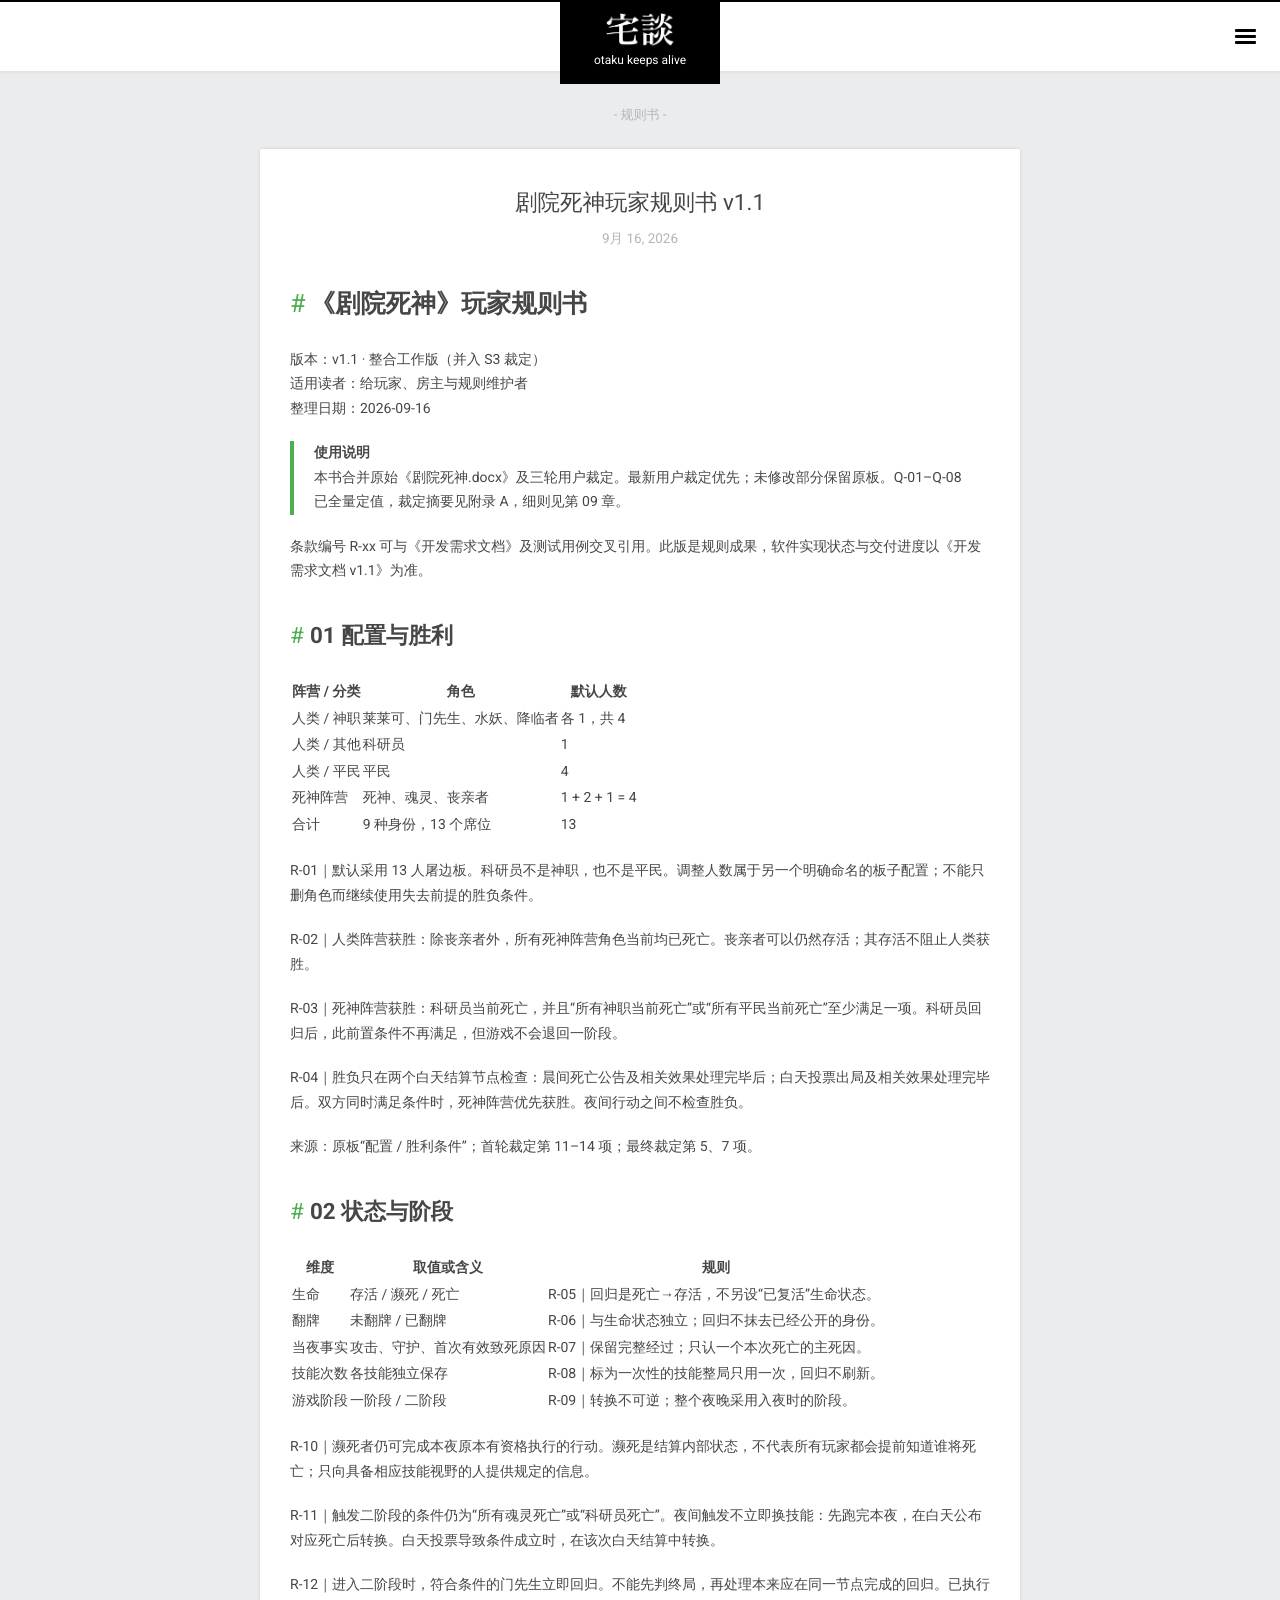
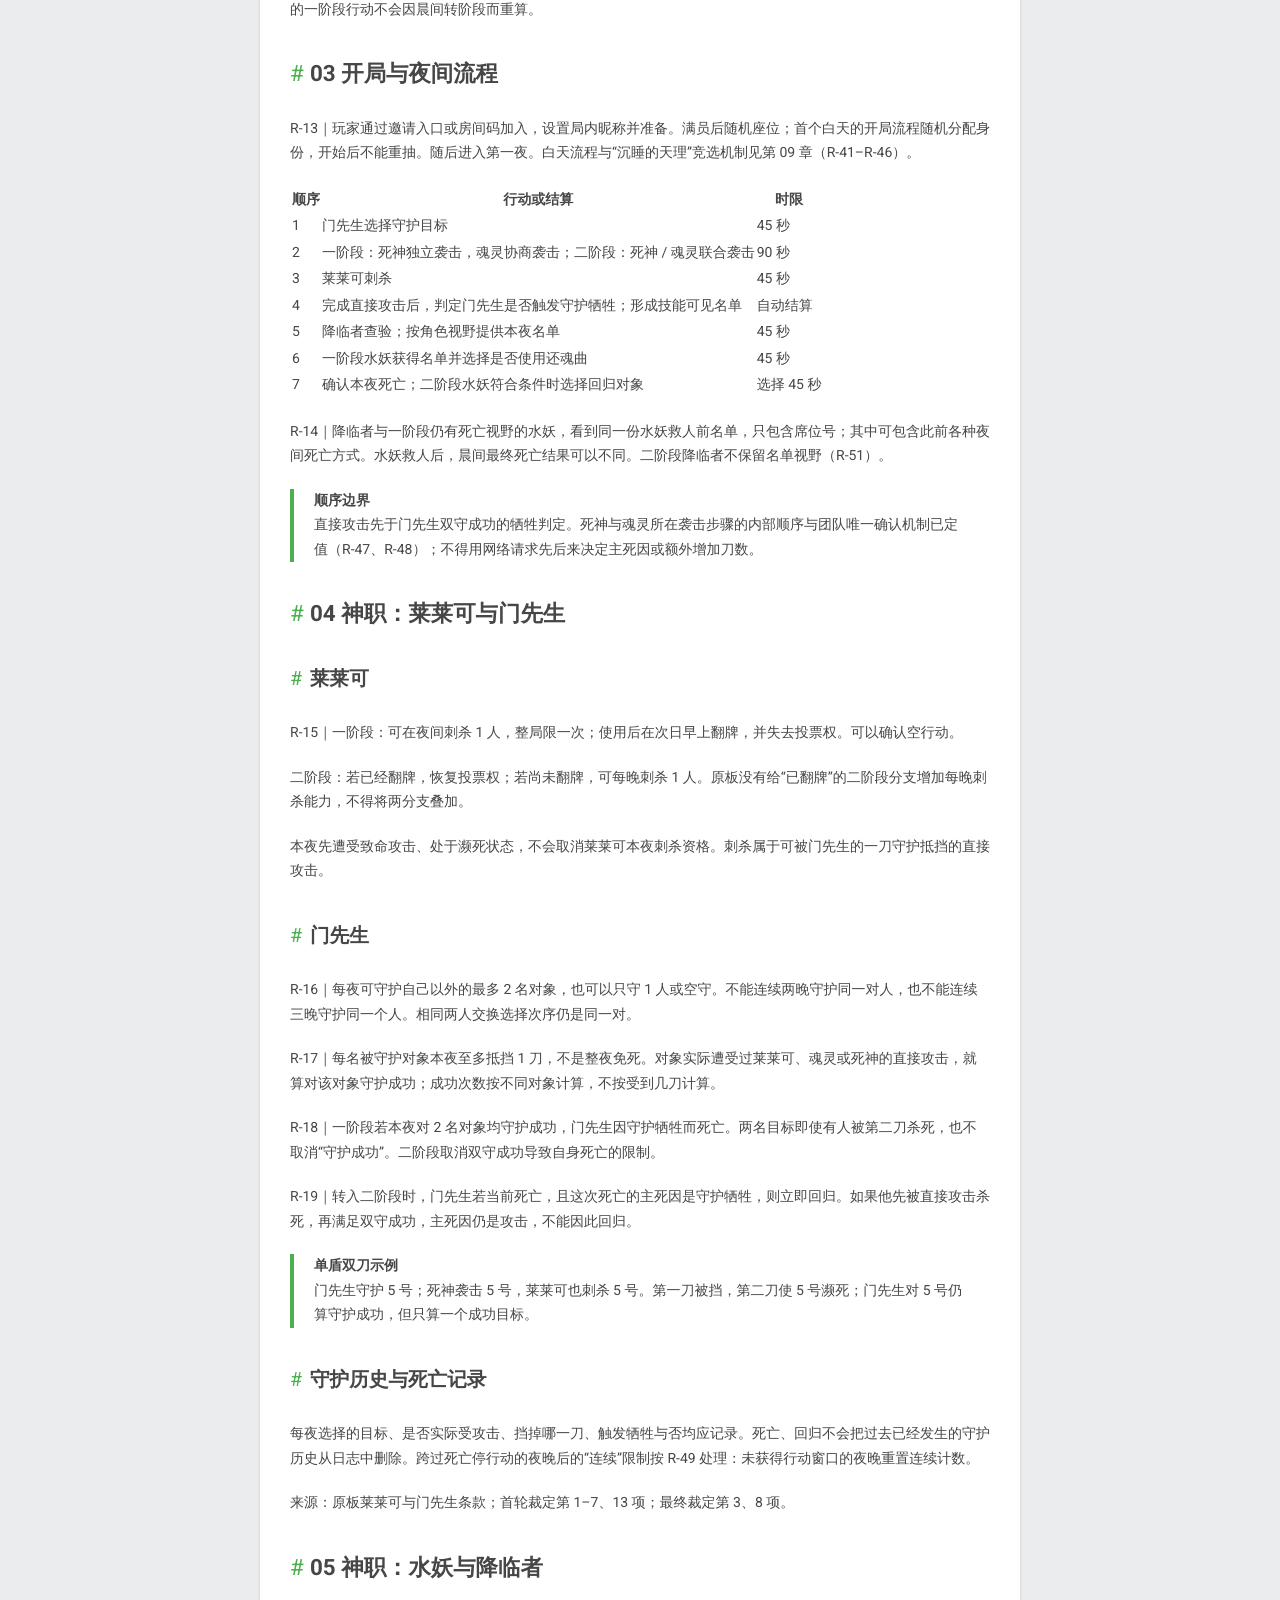
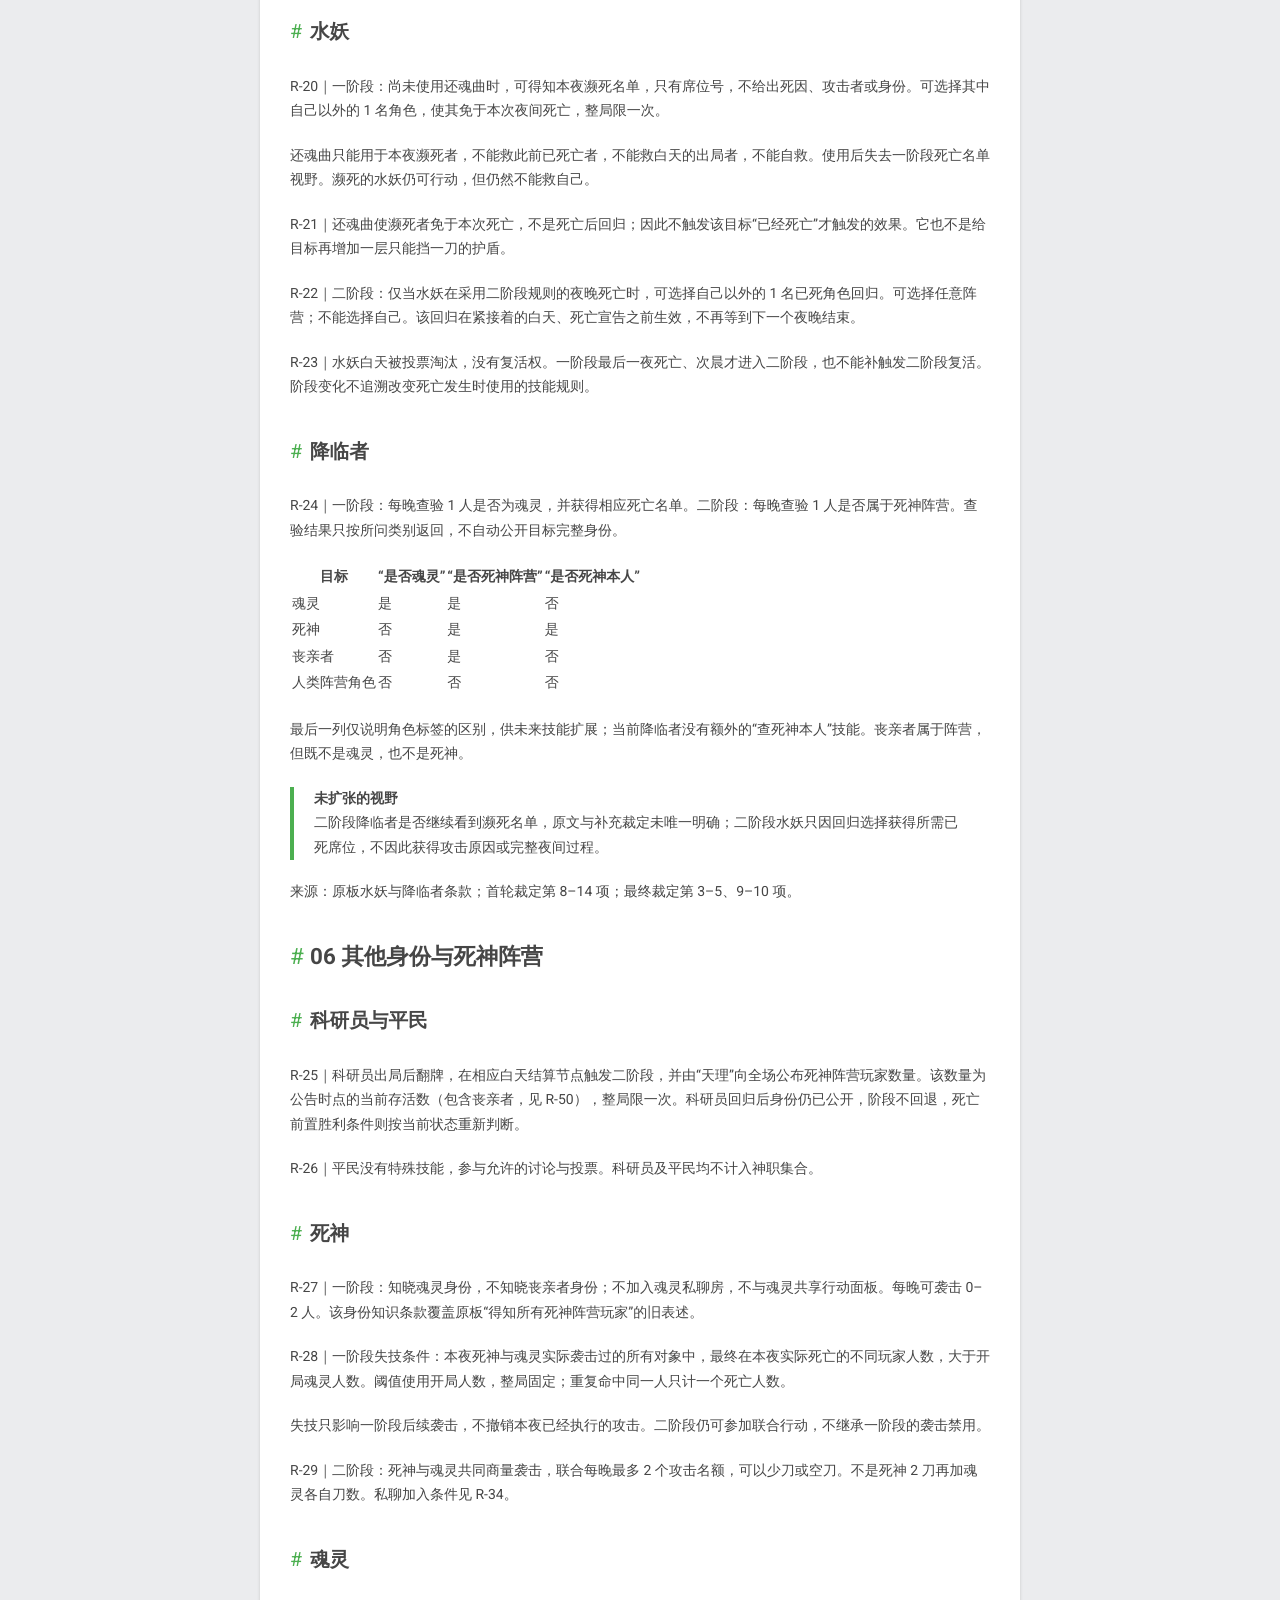
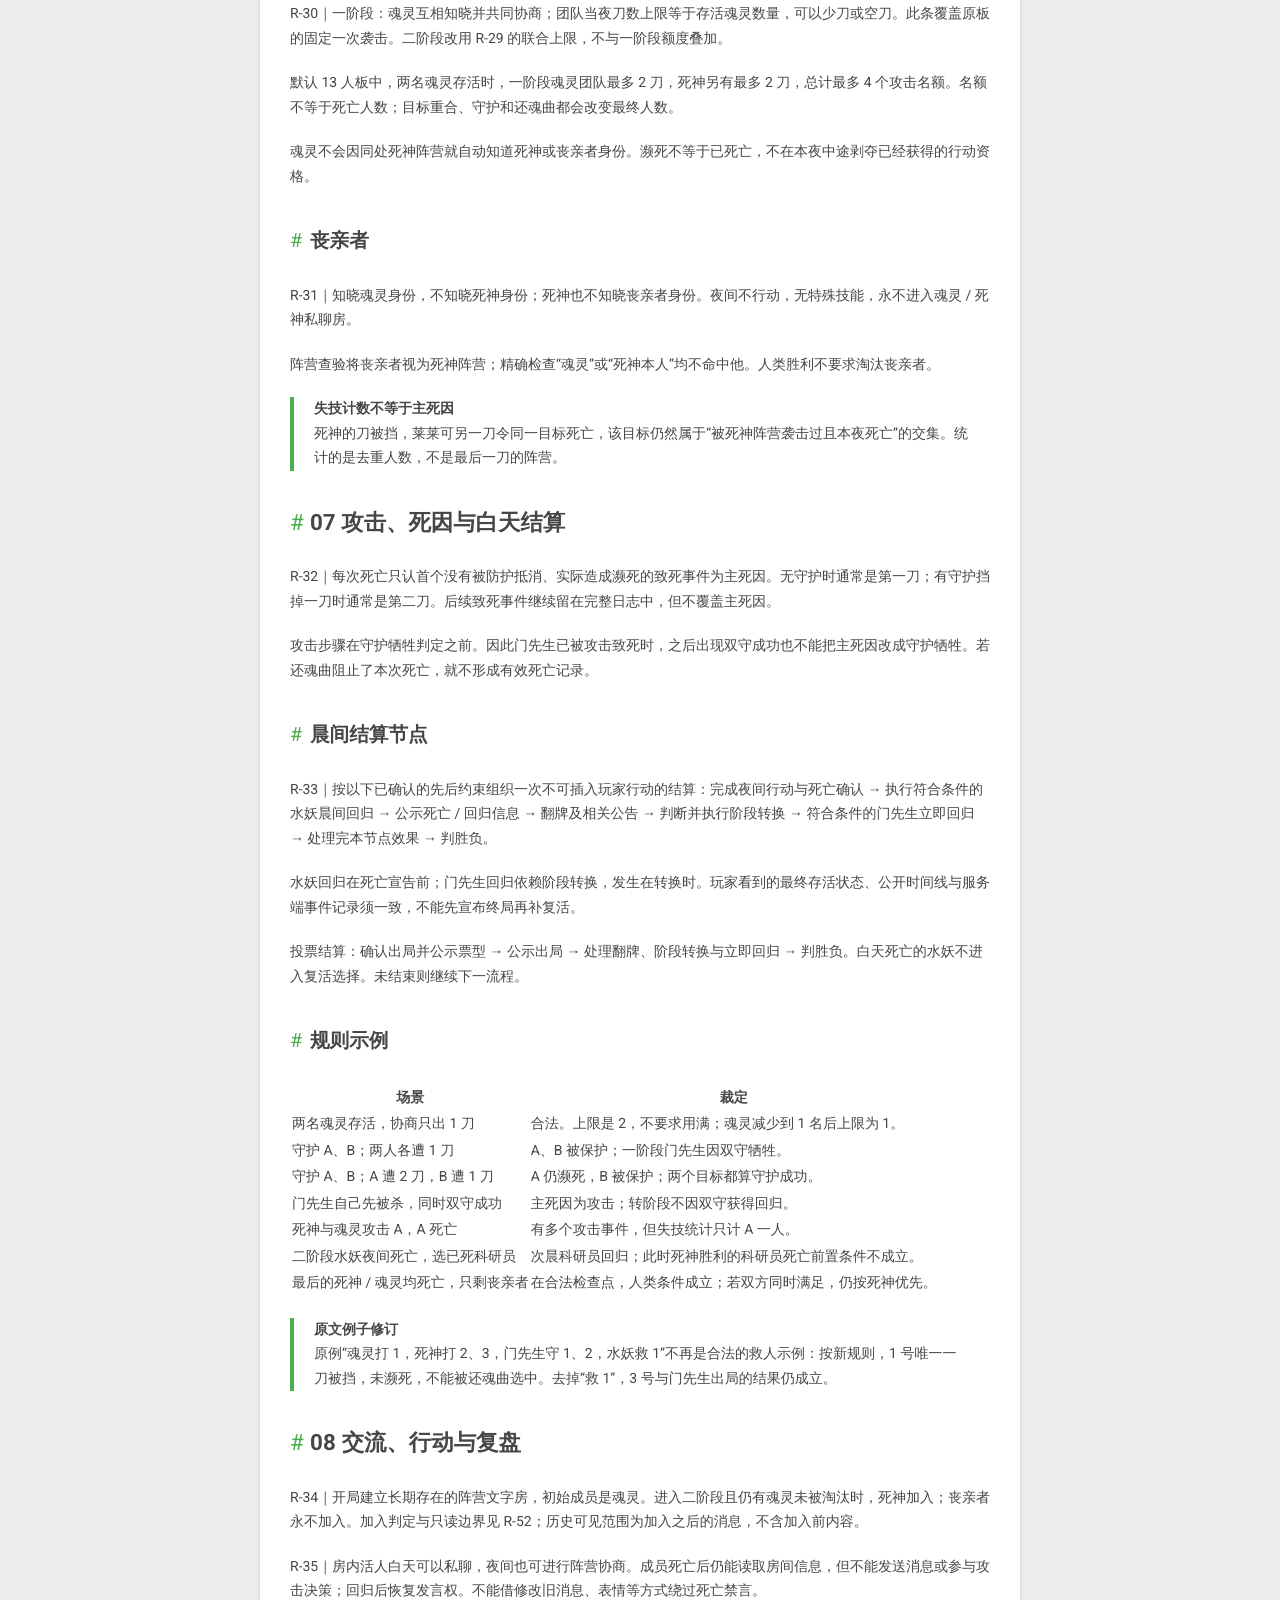
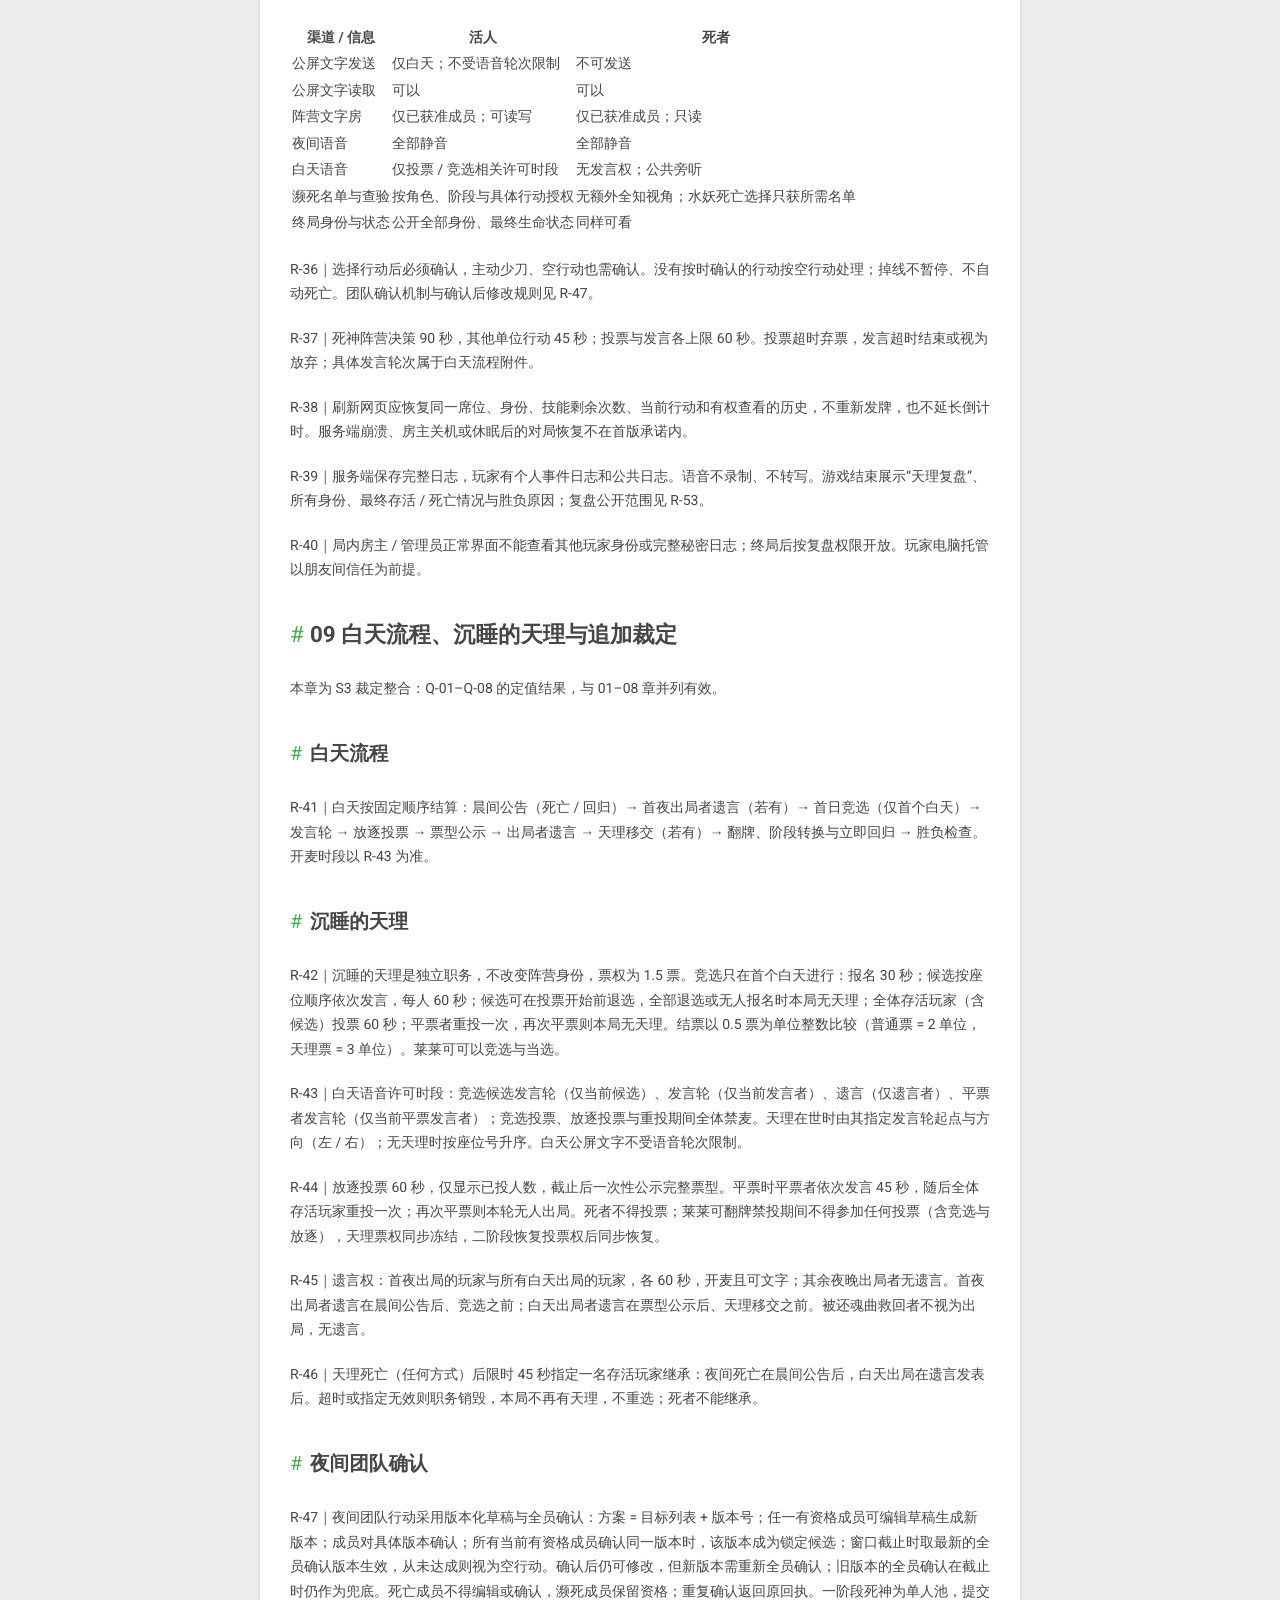
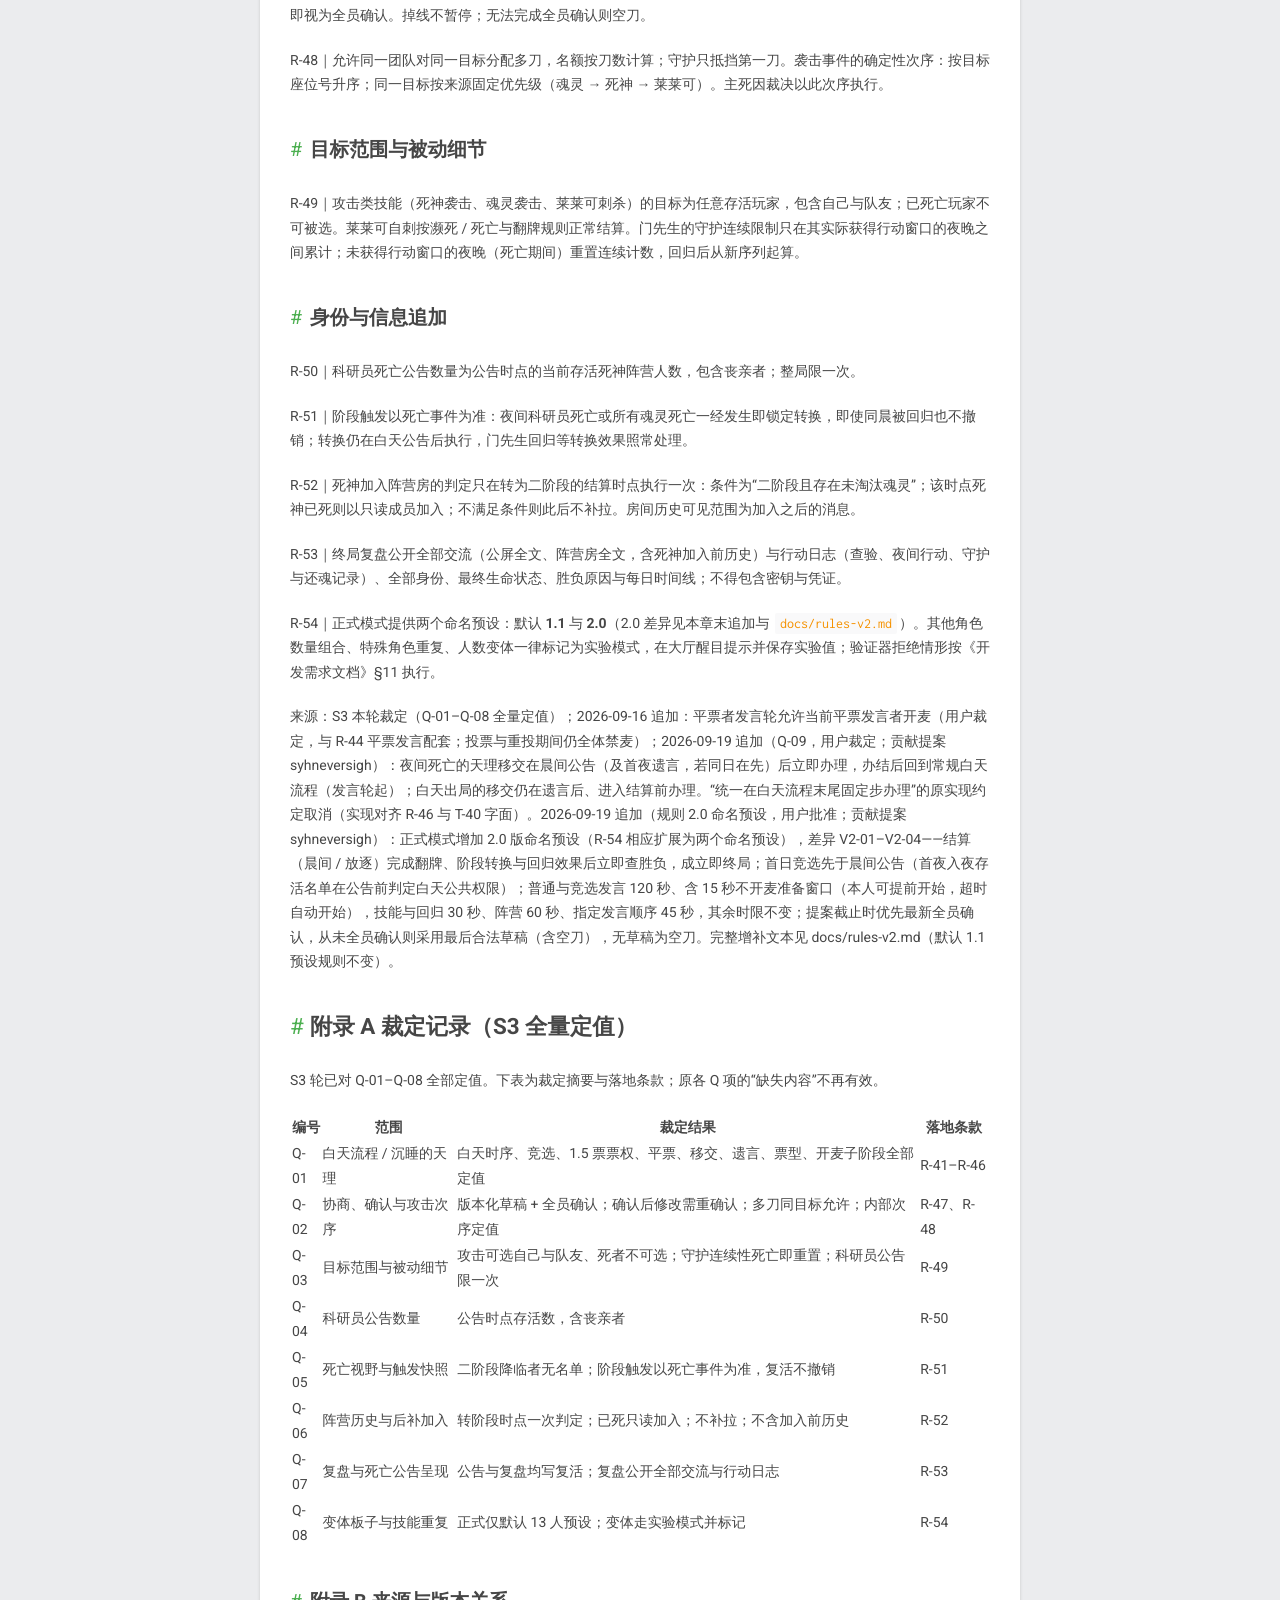
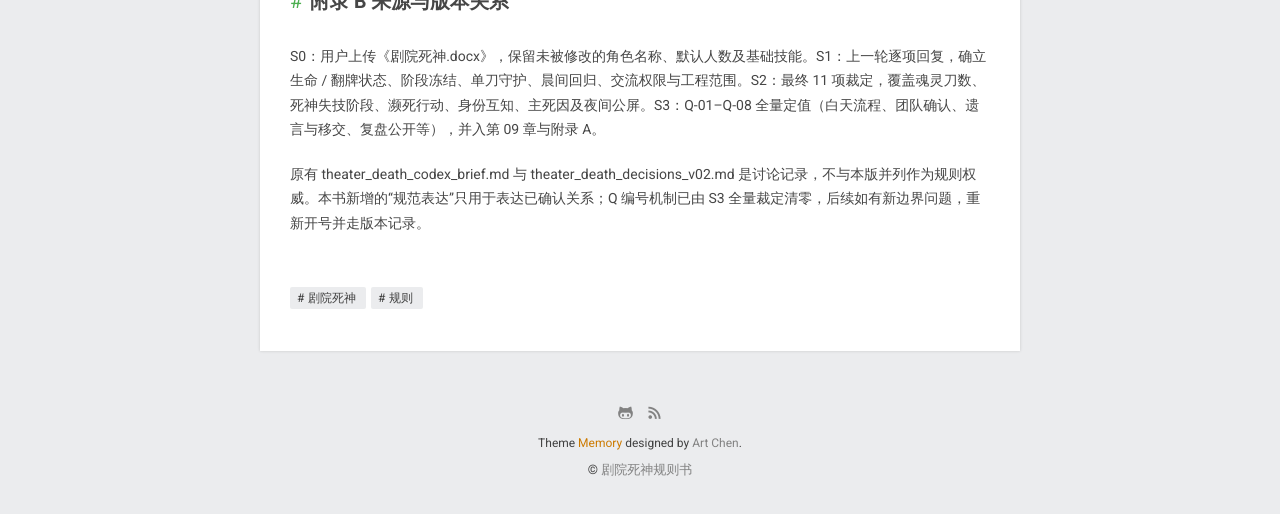
<file: categories/规则书/index.html>
<!DOCTYPE html>
<html lang="zh">
<head>
    <meta charset="utf-8">
    <meta http-equiv="X-UA-Compatible" content="IE=edge"/>
    
    <title>Category: 规则书 | 剧院死神规则书</title>
    <meta name="keywords" content="hexo,theme,otakism,otaku"/>
    <meta name="HandheldFriendly" content="True"/>
    <meta name="apple-mobile-web-app-capable" content="yes">
    <meta name="google-site-verification" content=""/>
    <meta name="baidu-site-verification" content=""/>
    <meta name="viewport" content="width=device-width, initial-scale=1, maximum-scale=1">
    <meta name="description" content="《剧院死神》玩家规则书 v1.1 —— 配置、神职、死神阵营、昼夜流程与裁定汇总">
<meta property="og:type" content="website">
<meta property="og:title" content="剧院死神规则书">
<meta property="og:url" content="https://kiahir.github.io/categories/%E8%A7%84%E5%88%99%E4%B9%A6/index.html">
<meta property="og:site_name" content="剧院死神规则书">
<meta property="og:description" content="《剧院死神》玩家规则书 v1.1 —— 配置、神职、死神阵营、昼夜流程与裁定汇总">
<meta property="og:locale" content="zh_CN">
<meta property="article:author" content="Kia Hir">
<meta name="twitter:card" content="summary">
    

    <!-- Favicon -->
    

    <!-- Font -->
    <link href="https://fonts.googleapis.com/css?family=Inconsolata|Roboto:300,400,700" rel="stylesheet">

    
<link rel="stylesheet" href="/style.css">

    <script>
      function setLoadingBarProgress(num) {
        document.getElementById('loading-bar').style.width = num + "%";
      }
    </script>

    


<meta name="generator" content="Hexo 8.1.2"></head>

<body>

<div id="loading-bar-wrapper">
  <div id="loading-bar"></div>
</div>

<script>setLoadingBarProgress(20)</script>

<div id="site-wrapper">

    <header id="header">
    <div id="header-wrapper" class="clearfix">
        <a id="logo" href="/">
            <img src="/img/logo.png"/>
            <span id="site-desc">
                otaku keeps alive
            </span>
        </a>
        <button id="site-nav-switch">
            <span class="icon icon-menu"></span>
        </button>
    </div>
</header>
    <script>setLoadingBarProgress(40);</script>

    <main id="main" role="main">
        




  <section class="page-header category">
    <h1>- <span>规则书</span> -</h1>
  </section>


<section class="post-list">
  
    <article class="post ">

    
        <h2 class="title">
            <a href="/2026/09/16/theater-death-rulebook/">
                剧院死神玩家规则书 v1.1
            </a>
        </h2>
    
    <time>
        9月 16, 2026
    </time>
    <section class="content">
        <h1><span id="剧院死神玩家规则书">《剧院死神》玩家规则书</span></h1><p>版本：v1.1 · 整合工作版（并入 S3 裁定）<br>适用读者：给玩家、房主与规则维护者<br>整理日期：2026-09-16</p>
<blockquote>
<p><strong>使用说明</strong><br>本书合并原始《剧院死神.docx》及三轮用户裁定。最新用户裁定优先；未修改部分保留原板。Q-01–Q-08 已全量定值，裁定摘要见附录 A，细则见第 09 章。</p>
</blockquote>
<p>条款编号 R-xx 可与《开发需求文档》及测试用例交叉引用。此版是规则成果，软件实现状态与交付进度以《开发需求文档 v1.1》为准。</p>
<h2><span id="01-配置与胜利">01  配置与胜利</span></h2><table>
<thead>
<tr>
<th>阵营 &#x2F; 分类</th>
<th>角色</th>
<th>默认人数</th>
</tr>
</thead>
<tbody><tr>
<td>人类 &#x2F; 神职</td>
<td>莱莱可、门先生、水妖、降临者</td>
<td>各 1，共 4</td>
</tr>
<tr>
<td>人类 &#x2F; 其他</td>
<td>科研员</td>
<td>1</td>
</tr>
<tr>
<td>人类 &#x2F; 平民</td>
<td>平民</td>
<td>4</td>
</tr>
<tr>
<td>死神阵营</td>
<td>死神、魂灵、丧亲者</td>
<td>1 + 2 + 1 &#x3D; 4</td>
</tr>
<tr>
<td>合计</td>
<td>9 种身份，13 个席位</td>
<td>13</td>
</tr>
</tbody></table>
<p>R-01｜默认采用 13 人屠边板。科研员不是神职，也不是平民。调整人数属于另一个明确命名的板子配置；不能只删角色而继续使用失去前提的胜负条件。</p>
<p>R-02｜人类阵营获胜：除丧亲者外，所有死神阵营角色当前均已死亡。丧亲者可以仍然存活；其存活不阻止人类获胜。</p>
<p>R-03｜死神阵营获胜：科研员当前死亡，并且“所有神职当前死亡”或“所有平民当前死亡”至少满足一项。科研员回归后，此前置条件不再满足，但游戏不会退回一阶段。</p>
<p>R-04｜胜负只在两个白天结算节点检查：晨间死亡公告及相关效果处理完毕后；白天投票出局及相关效果处理完毕后。双方同时满足条件时，死神阵营优先获胜。夜间行动之间不检查胜负。</p>
<p>来源：原板“配置 &#x2F; 胜利条件”；首轮裁定第 11–14 项；最终裁定第 5、7 项。</p>
<!-- pagebreak -->

<h2><span id="02-状态与阶段">02  状态与阶段</span></h2><table>
<thead>
<tr>
<th>维度</th>
<th>取值或含义</th>
<th>规则</th>
</tr>
</thead>
<tbody><tr>
<td>生命</td>
<td>存活 &#x2F; 濒死 &#x2F; 死亡</td>
<td>R-05｜回归是死亡→存活，不另设“已复活”生命状态。</td>
</tr>
<tr>
<td>翻牌</td>
<td>未翻牌 &#x2F; 已翻牌</td>
<td>R-06｜与生命状态独立；回归不抹去已经公开的身份。</td>
</tr>
<tr>
<td>当夜事实</td>
<td>攻击、守护、首次有效致死原因</td>
<td>R-07｜保留完整经过；只认一个本次死亡的主死因。</td>
</tr>
<tr>
<td>技能次数</td>
<td>各技能独立保存</td>
<td>R-08｜标为一次性的技能整局只用一次，回归不刷新。</td>
</tr>
<tr>
<td>游戏阶段</td>
<td>一阶段 &#x2F; 二阶段</td>
<td>R-09｜转换不可逆；整个夜晚采用入夜时的阶段。</td>
</tr>
</tbody></table>
<p>R-10｜濒死者仍可完成本夜原本有资格执行的行动。濒死是结算内部状态，不代表所有玩家都会提前知道谁将死亡；只向具备相应技能视野的人提供规定的信息。</p>
<p>R-11｜触发二阶段的条件仍为“所有魂灵死亡”或“科研员死亡”。夜间触发不立即换技能：先跑完本夜，在白天公布对应死亡后转换。白天投票导致条件成立时，在该次白天结算中转换。</p>
<p>R-12｜进入二阶段时，符合条件的门先生立即回归。不能先判终局，再处理本来应在同一节点完成的回归。已执行的一阶段行动不会因晨间转阶段而重算。</p>
<h2><span id="03-开局与夜间流程">03  开局与夜间流程</span></h2><p>R-13｜玩家通过邀请入口或房间码加入，设置局内昵称并准备。满员后随机座位；首个白天的开局流程随机分配身份，开始后不能重抽。随后进入第一夜。白天流程与“沉睡的天理”竞选机制见第 09 章（R-41–R-46）。</p>
<table>
<thead>
<tr>
<th>顺序</th>
<th>行动或结算</th>
<th>时限</th>
</tr>
</thead>
<tbody><tr>
<td>1</td>
<td>门先生选择守护目标</td>
<td>45 秒</td>
</tr>
<tr>
<td>2</td>
<td>一阶段：死神独立袭击，魂灵协商袭击；二阶段：死神 &#x2F; 魂灵联合袭击</td>
<td>90 秒</td>
</tr>
<tr>
<td>3</td>
<td>莱莱可刺杀</td>
<td>45 秒</td>
</tr>
<tr>
<td>4</td>
<td>完成直接攻击后，判定门先生是否触发守护牺牲；形成技能可见名单</td>
<td>自动结算</td>
</tr>
<tr>
<td>5</td>
<td>降临者查验；按角色视野提供本夜名单</td>
<td>45 秒</td>
</tr>
<tr>
<td>6</td>
<td>一阶段水妖获得名单并选择是否使用还魂曲</td>
<td>45 秒</td>
</tr>
<tr>
<td>7</td>
<td>确认本夜死亡；二阶段水妖符合条件时选择回归对象</td>
<td>选择 45 秒</td>
</tr>
</tbody></table>
<p>R-14｜降临者与一阶段仍有死亡视野的水妖，看到同一份水妖救人前名单，只包含席位号；其中可包含此前各种夜间死亡方式。水妖救人后，晨间最终死亡结果可以不同。二阶段降临者不保留名单视野（R-51）。</p>
<blockquote>
<p><strong>顺序边界</strong><br>直接攻击先于门先生双守成功的牺牲判定。死神与魂灵所在袭击步骤的内部顺序与团队唯一确认机制已定值（R-47、R-48）；不得用网络请求先后来决定主死因或额外增加刀数。</p>
</blockquote>
<!-- pagebreak -->

<h2><span id="04-神职莱莱可与门先生">04  神职：莱莱可与门先生</span></h2><h3><span id="莱莱可">莱莱可</span></h3><p>R-15｜一阶段：可在夜间刺杀 1 人，整局限一次；使用后在次日早上翻牌，并失去投票权。可以确认空行动。</p>
<p>二阶段：若已经翻牌，恢复投票权；若尚未翻牌，可每晚刺杀 1 人。原板没有给“已翻牌”的二阶段分支增加每晚刺杀能力，不得将两分支叠加。</p>
<p>本夜先遭受致命攻击、处于濒死状态，不会取消莱莱可本夜刺杀资格。刺杀属于可被门先生的一刀守护抵挡的直接攻击。</p>
<h3><span id="门先生">门先生</span></h3><p>R-16｜每夜可守护自己以外的最多 2 名对象，也可以只守 1 人或空守。不能连续两晚守护同一对人，也不能连续三晚守护同一个人。相同两人交换选择次序仍是同一对。</p>
<p>R-17｜每名被守护对象本夜至多抵挡 1 刀，不是整夜免死。对象实际遭受过莱莱可、魂灵或死神的直接攻击，就算对该对象守护成功；成功次数按不同对象计算，不按受到几刀计算。</p>
<p>R-18｜一阶段若本夜对 2 名对象均守护成功，门先生因守护牺牲而死亡。两名目标即使有人被第二刀杀死，也不取消“守护成功”。二阶段取消双守成功导致自身死亡的限制。</p>
<p>R-19｜转入二阶段时，门先生若当前死亡，且这次死亡的主死因是守护牺牲，则立即回归。如果他先被直接攻击杀死，再满足双守成功，主死因仍是攻击，不能因此回归。</p>
<blockquote>
<p><strong>单盾双刀示例</strong><br>门先生守护 5 号；死神袭击 5 号，莱莱可也刺杀 5 号。第一刀被挡，第二刀使 5 号濒死；门先生对 5 号仍算守护成功，但只算一个成功目标。</p>
</blockquote>
<h3><span id="守护历史与死亡记录">守护历史与死亡记录</span></h3><p>每夜选择的目标、是否实际受攻击、挡掉哪一刀、触发牺牲与否均应记录。死亡、回归不会把过去已经发生的守护历史从日志中删除。跨过死亡停行动的夜晚后的“连续”限制按 R-49 处理：未获得行动窗口的夜晚重置连续计数。</p>
<p>来源：原板莱莱可与门先生条款；首轮裁定第 1–7、13 项；最终裁定第 3、8 项。</p>
<!-- pagebreak -->

<h2><span id="05-神职水妖与降临者">05  神职：水妖与降临者</span></h2><h3><span id="水妖">水妖</span></h3><p>R-20｜一阶段：尚未使用还魂曲时，可得知本夜濒死名单，只有席位号，不给出死因、攻击者或身份。可选择其中自己以外的 1 名角色，使其免于本次夜间死亡，整局限一次。</p>
<p>还魂曲只能用于本夜濒死者，不能救此前已死亡者，不能救白天的出局者，不能自救。使用后失去一阶段死亡名单视野。濒死的水妖仍可行动，但仍然不能救自己。</p>
<p>R-21｜还魂曲使濒死者免于本次死亡，不是死亡后回归；因此不触发该目标“已经死亡”才触发的效果。它也不是给目标再增加一层只能挡一刀的护盾。</p>
<p>R-22｜二阶段：仅当水妖在采用二阶段规则的夜晚死亡时，可选择自己以外的 1 名已死角色回归。可选择任意阵营；不能选择自己。该回归在紧接着的白天、死亡宣告之前生效，不再等到下一个夜晚结束。</p>
<p>R-23｜水妖白天被投票淘汰，没有复活权。一阶段最后一夜死亡、次晨才进入二阶段，也不能补触发二阶段复活。阶段变化不追溯改变死亡发生时使用的技能规则。</p>
<h3><span id="降临者">降临者</span></h3><p>R-24｜一阶段：每晚查验 1 人是否为魂灵，并获得相应死亡名单。二阶段：每晚查验 1 人是否属于死神阵营。查验结果只按所问类别返回，不自动公开目标完整身份。</p>
<table>
<thead>
<tr>
<th>目标</th>
<th>“是否魂灵”</th>
<th>“是否死神阵营”</th>
<th>“是否死神本人”</th>
</tr>
</thead>
<tbody><tr>
<td>魂灵</td>
<td>是</td>
<td>是</td>
<td>否</td>
</tr>
<tr>
<td>死神</td>
<td>否</td>
<td>是</td>
<td>是</td>
</tr>
<tr>
<td>丧亲者</td>
<td>否</td>
<td>是</td>
<td>否</td>
</tr>
<tr>
<td>人类阵营角色</td>
<td>否</td>
<td>否</td>
<td>否</td>
</tr>
</tbody></table>
<p>最后一列仅说明角色标签的区别，供未来技能扩展；当前降临者没有额外的“查死神本人”技能。丧亲者属于阵营，但既不是魂灵，也不是死神。</p>
<blockquote>
<p><strong>未扩张的视野</strong><br>二阶段降临者是否继续看到濒死名单，原文与补充裁定未唯一明确；二阶段水妖只因回归选择获得所需已死席位，不因此获得攻击原因或完整夜间过程。</p>
</blockquote>
<p>来源：原板水妖与降临者条款；首轮裁定第 8–14 项；最终裁定第 3–5、9–10 项。</p>
<!-- pagebreak -->

<h2><span id="06-其他身份与死神阵营">06  其他身份与死神阵营</span></h2><h3><span id="科研员与平民">科研员与平民</span></h3><p>R-25｜科研员出局后翻牌，在相应白天结算节点触发二阶段，并由“天理”向全场公布死神阵营玩家数量。该数量为公告时点的当前存活数（包含丧亲者，见 R-50），整局限一次。科研员回归后身份仍已公开，阶段不回退，死亡前置胜利条件则按当前状态重新判断。</p>
<p>R-26｜平民没有特殊技能，参与允许的讨论与投票。科研员及平民均不计入神职集合。</p>
<h3><span id="死神">死神</span></h3><p>R-27｜一阶段：知晓魂灵身份，不知晓丧亲者身份；不加入魂灵私聊房，不与魂灵共享行动面板。每晚可袭击 0–2 人。该身份知识条款覆盖原板“得知所有死神阵营玩家”的旧表述。</p>
<p>R-28｜一阶段失技条件：本夜死神与魂灵实际袭击过的所有对象中，最终在本夜实际死亡的不同玩家人数，大于开局魂灵人数。阈值使用开局人数，整局固定；重复命中同一人只计一个死亡人数。</p>
<p>失技只影响一阶段后续袭击，不撤销本夜已经执行的攻击。二阶段仍可参加联合行动，不继承一阶段的袭击禁用。</p>
<p>R-29｜二阶段：死神与魂灵共同商量袭击，联合每晚最多 2 个攻击名额，可以少刀或空刀。不是死神 2 刀再加魂灵各自刀数。私聊加入条件见 R-34。</p>
<h3><span id="魂灵">魂灵</span></h3><p>R-30｜一阶段：魂灵互相知晓并共同协商；团队当夜刀数上限等于存活魂灵数量，可以少刀或空刀。此条覆盖原板的固定一次袭击。二阶段改用 R-29 的联合上限，不与一阶段额度叠加。</p>
<p>默认 13 人板中，两名魂灵存活时，一阶段魂灵团队最多 2 刀，死神另有最多 2 刀，总计最多 4 个攻击名额。名额不等于死亡人数；目标重合、守护和还魂曲都会改变最终人数。</p>
<p>魂灵不会因同处死神阵营就自动知道死神或丧亲者身份。濒死不等于已死亡，不在本夜中途剥夺已经获得的行动资格。</p>
<h3><span id="丧亲者">丧亲者</span></h3><p>R-31｜知晓魂灵身份，不知晓死神身份；死神也不知晓丧亲者身份。夜间不行动，无特殊技能，永不进入魂灵 &#x2F; 死神私聊房。</p>
<p>阵营查验将丧亲者视为死神阵营；精确检查“魂灵”或“死神本人”均不命中他。人类胜利不要求淘汰丧亲者。</p>
<blockquote>
<p><strong>失技计数不等于主死因</strong><br>死神的刀被挡，莱莱可另一刀令同一目标死亡，该目标仍然属于“被死神阵营袭击过且本夜死亡”的交集。统计的是去重人数，不是最后一刀的阵营。</p>
</blockquote>
<!-- pagebreak -->

<h2><span id="07-攻击-死因与白天结算">07  攻击、死因与白天结算</span></h2><p>R-32｜每次死亡只认首个没有被防护抵消、实际造成濒死的致死事件为主死因。无守护时通常是第一刀；有守护挡掉一刀时通常是第二刀。后续致死事件继续留在完整日志中，但不覆盖主死因。</p>
<p>攻击步骤在守护牺牲判定之前。因此门先生已被攻击致死时，之后出现双守成功也不能把主死因改成守护牺牲。若还魂曲阻止了本次死亡，就不形成有效死亡记录。</p>
<h3><span id="晨间结算节点">晨间结算节点</span></h3><p>R-33｜按以下已确认的先后约束组织一次不可插入玩家行动的结算：完成夜间行动与死亡确认 → 执行符合条件的水妖晨间回归 → 公示死亡 &#x2F; 回归信息 → 翻牌及相关公告 → 判断并执行阶段转换 → 符合条件的门先生立即回归 → 处理完本节点效果 → 判胜负。</p>
<p>水妖回归在死亡宣告前；门先生回归依赖阶段转换，发生在转换时。玩家看到的最终存活状态、公开时间线与服务端事件记录须一致，不能先宣布终局再补复活。</p>
<p>投票结算：确认出局并公示票型 → 公示出局 → 处理翻牌、阶段转换与立即回归 → 判胜负。白天死亡的水妖不进入复活选择。未结束则继续下一流程。</p>
<h3><span id="规则示例">规则示例</span></h3><table>
<thead>
<tr>
<th>场景</th>
<th>裁定</th>
</tr>
</thead>
<tbody><tr>
<td>两名魂灵存活，协商只出 1 刀</td>
<td>合法。上限是 2，不要求用满；魂灵减少到 1 名后上限为 1。</td>
</tr>
<tr>
<td>守护 A、B；两人各遭 1 刀</td>
<td>A、B 被保护；一阶段门先生因双守牺牲。</td>
</tr>
<tr>
<td>守护 A、B；A 遭 2 刀，B 遭 1 刀</td>
<td>A 仍濒死，B 被保护；两个目标都算守护成功。</td>
</tr>
<tr>
<td>门先生自己先被杀，同时双守成功</td>
<td>主死因为攻击；转阶段不因双守获得回归。</td>
</tr>
<tr>
<td>死神与魂灵攻击 A，A 死亡</td>
<td>有多个攻击事件，但失技统计只计 A 一人。</td>
</tr>
<tr>
<td>二阶段水妖夜间死亡，选已死科研员</td>
<td>次晨科研员回归；此时死神胜利的科研员死亡前置条件不成立。</td>
</tr>
<tr>
<td>最后的死神 &#x2F; 魂灵均死亡，只剩丧亲者</td>
<td>在合法检查点，人类条件成立；若双方同时满足，仍按死神优先。</td>
</tr>
</tbody></table>
<blockquote>
<p><strong>原文例子修订</strong><br>原例“魂灵打 1，死神打 2、3，门先生守 1、2，水妖救 1”不再是合法的救人示例：按新规则，1 号唯一一刀被挡，未濒死，不能被还魂曲选中。去掉“救 1”，3 号与门先生出局的结果仍成立。</p>
</blockquote>
<!-- pagebreak -->

<h2><span id="08-交流-行动与复盘">08  交流、行动与复盘</span></h2><p>R-34｜开局建立长期存在的阵营文字房，初始成员是魂灵。进入二阶段且仍有魂灵未被淘汰时，死神加入；丧亲者永不加入。加入判定与只读边界见 R-52；历史可见范围为加入之后的消息，不含加入前内容。</p>
<p>R-35｜房内活人白天可以私聊，夜间也可进行阵营协商。成员死亡后仍能读取房间信息，但不能发送消息或参与攻击决策；回归后恢复发言权。不能借修改旧消息、表情等方式绕过死亡禁言。</p>
<table>
<thead>
<tr>
<th>渠道 &#x2F; 信息</th>
<th>活人</th>
<th>死者</th>
</tr>
</thead>
<tbody><tr>
<td>公屏文字发送</td>
<td>仅白天；不受语音轮次限制</td>
<td>不可发送</td>
</tr>
<tr>
<td>公屏文字读取</td>
<td>可以</td>
<td>可以</td>
</tr>
<tr>
<td>阵营文字房</td>
<td>仅已获准成员；可读写</td>
<td>仅已获准成员；只读</td>
</tr>
<tr>
<td>夜间语音</td>
<td>全部静音</td>
<td>全部静音</td>
</tr>
<tr>
<td>白天语音</td>
<td>仅投票 &#x2F; 竞选相关许可时段</td>
<td>无发言权；公共旁听</td>
</tr>
<tr>
<td>濒死名单与查验</td>
<td>按角色、阶段与具体行动授权</td>
<td>无额外全知视角；水妖死亡选择只获所需名单</td>
</tr>
<tr>
<td>终局身份与状态</td>
<td>公开全部身份、最终生命状态</td>
<td>同样可看</td>
</tr>
</tbody></table>
<p>R-36｜选择行动后必须确认，主动少刀、空行动也需确认。没有按时确认的行动按空行动处理；掉线不暂停、不自动死亡。团队确认机制与确认后修改规则见 R-47。</p>
<p>R-37｜死神阵营决策 90 秒，其他单位行动 45 秒；投票与发言各上限 60 秒。投票超时弃票，发言超时结束或视为放弃；具体发言轮次属于白天流程附件。</p>
<p>R-38｜刷新网页应恢复同一席位、身份、技能剩余次数、当前行动和有权查看的历史，不重新发牌，也不延长倒计时。服务端崩溃、房主关机或休眠后的对局恢复不在首版承诺内。</p>
<p>R-39｜服务端保存完整日志，玩家有个人事件日志和公共日志。语音不录制、不转写。游戏结束展示“天理复盘”、所有身份、最终存活 &#x2F; 死亡情况与胜负原因；复盘公开范围见 R-53。</p>
<p>R-40｜局内房主 &#x2F; 管理员正常界面不能查看其他玩家身份或完整秘密日志；终局后按复盘权限开放。玩家电脑托管以朋友间信任为前提。</p>
<!-- pagebreak -->

<h2><span id="09-白天流程-沉睡的天理与追加裁定">09  白天流程、沉睡的天理与追加裁定</span></h2><p>本章为 S3 裁定整合：Q-01–Q-08 的定值结果，与 01–08 章并列有效。</p>
<h3><span id="白天流程">白天流程</span></h3><p>R-41｜白天按固定顺序结算：晨间公告（死亡 &#x2F; 回归）→ 首夜出局者遗言（若有）→ 首日竞选（仅首个白天）→ 发言轮 → 放逐投票 → 票型公示 → 出局者遗言 → 天理移交（若有）→ 翻牌、阶段转换与立即回归 → 胜负检查。开麦时段以 R-43 为准。</p>
<h3><span id="沉睡的天理">沉睡的天理</span></h3><p>R-42｜沉睡的天理是独立职务，不改变阵营身份，票权为 1.5 票。竞选只在首个白天进行：报名 30 秒；候选按座位顺序依次发言，每人 60 秒；候选可在投票开始前退选，全部退选或无人报名时本局无天理；全体存活玩家（含候选）投票 60 秒；平票者重投一次，再次平票则本局无天理。结票以 0.5 票为单位整数比较（普通票 &#x3D; 2 单位，天理票 &#x3D; 3 单位）。莱莱可可以竞选与当选。</p>
<p>R-43｜白天语音许可时段：竞选候选发言轮（仅当前候选）、发言轮（仅当前发言者）、遗言（仅遗言者）、平票者发言轮（仅当前平票发言者）；竞选投票、放逐投票与重投期间全体禁麦。天理在世时由其指定发言轮起点与方向（左 &#x2F; 右）；无天理时按座位号升序。白天公屏文字不受语音轮次限制。</p>
<p>R-44｜放逐投票 60 秒，仅显示已投人数，截止后一次性公示完整票型。平票时平票者依次发言 45 秒，随后全体存活玩家重投一次；再次平票则本轮无人出局。死者不得投票；莱莱可翻牌禁投期间不得参加任何投票（含竞选与放逐），天理票权同步冻结，二阶段恢复投票权后同步恢复。</p>
<p>R-45｜遗言权：首夜出局的玩家与所有白天出局的玩家，各 60 秒，开麦且可文字；其余夜晚出局者无遗言。首夜出局者遗言在晨间公告后、竞选之前；白天出局者遗言在票型公示后、天理移交之前。被还魂曲救回者不视为出局，无遗言。</p>
<p>R-46｜天理死亡（任何方式）后限时 45 秒指定一名存活玩家继承：夜间死亡在晨间公告后，白天出局在遗言发表后。超时或指定无效则职务销毁，本局不再有天理，不重选；死者不能继承。</p>
<h3><span id="夜间团队确认">夜间团队确认</span></h3><p>R-47｜夜间团队行动采用版本化草稿与全员确认：方案 &#x3D; 目标列表 + 版本号；任一有资格成员可编辑草稿生成新版本；成员对具体版本确认；所有当前有资格成员确认同一版本时，该版本成为锁定候选；窗口截止时取最新的全员确认版本生效，从未达成则视为空行动。确认后仍可修改，但新版本需重新全员确认；旧版本的全员确认在截止时仍作为兜底。死亡成员不得编辑或确认，濒死成员保留资格；重复确认返回原回执。一阶段死神为单人池，提交即视为全员确认。掉线不暂停；无法完成全员确认则空刀。</p>
<p>R-48｜允许同一团队对同一目标分配多刀，名额按刀数计算；守护只抵挡第一刀。袭击事件的确定性次序：按目标座位号升序；同一目标按来源固定优先级（魂灵 → 死神 → 莱莱可）。主死因裁决以此次序执行。</p>
<h3><span id="目标范围与被动细节">目标范围与被动细节</span></h3><p>R-49｜攻击类技能（死神袭击、魂灵袭击、莱莱可刺杀）的目标为任意存活玩家，包含自己与队友；已死亡玩家不可被选。莱莱可自刺按濒死 &#x2F; 死亡与翻牌规则正常结算。门先生的守护连续限制只在其实际获得行动窗口的夜晚之间累计；未获得行动窗口的夜晚（死亡期间）重置连续计数，回归后从新序列起算。</p>
<h3><span id="身份与信息追加">身份与信息追加</span></h3><p>R-50｜科研员死亡公告数量为公告时点的当前存活死神阵营人数，包含丧亲者；整局限一次。</p>
<p>R-51｜阶段触发以死亡事件为准：夜间科研员死亡或所有魂灵死亡一经发生即锁定转换，即使同晨被回归也不撤销；转换仍在白天公告后执行，门先生回归等转换效果照常处理。</p>
<p>R-52｜死神加入阵营房的判定只在转为二阶段的结算时点执行一次：条件为“二阶段且存在未淘汰魂灵”；该时点死神已死则以只读成员加入；不满足条件则此后不补拉。房间历史可见范围为加入之后的消息。</p>
<p>R-53｜终局复盘公开全部交流（公屏全文、阵营房全文，含死神加入前历史）与行动日志（查验、夜间行动、守护与还魂记录）、全部身份、最终生命状态、胜负原因与每日时间线；不得包含密钥与凭证。</p>
<p>R-54｜正式模式提供两个命名预设：默认 <strong>1.1</strong> 与 <strong>2.0</strong>（2.0 差异见本章末追加与 <code>docs/rules-v2.md</code>）。其他角色数量组合、特殊角色重复、人数变体一律标记为实验模式，在大厅醒目提示并保存实验值；验证器拒绝情形按《开发需求文档》§11 执行。</p>
<p>来源：S3 本轮裁定（Q-01–Q-08 全量定值）；2026-09-16 追加：平票者发言轮允许当前平票发言者开麦（用户裁定，与 R-44 平票发言配套；投票与重投期间仍全体禁麦）；2026-09-19 追加（Q-09，用户裁定；贡献提案 syhneversigh）：夜间死亡的天理移交在晨间公告（及首夜遗言，若同日在先）后立即办理，办结后回到常规白天流程（发言轮起）；白天出局的移交仍在遗言后、进入结算前办理。“统一在白天流程末尾固定步办理”的原实现约定取消（实现对齐 R-46 与 T-40 字面）。2026-09-19 追加（规则 2.0 命名预设，用户批准；贡献提案 syhneversigh）：正式模式增加 2.0 版命名预设（R-54 相应扩展为两个命名预设），差异 V2-01–V2-04——结算（晨间 &#x2F; 放逐）完成翻牌、阶段转换与回归效果后立即查胜负，成立即终局；首日竞选先于晨间公告（首夜入夜存活名单在公告前判定白天公共权限）；普通与竞选发言 120 秒、含 15 秒不开麦准备窗口（本人可提前开始，超时自动开始），技能与回归 30 秒、阵营 60 秒、指定发言顺序 45 秒，其余时限不变；提案截止时优先最新全员确认，从未全员确认则采用最后合法草稿（含空刀），无草稿为空刀。完整增补文本见 docs&#x2F;rules-v2.md（默认 1.1 预设规则不变）。</p>
<!-- pagebreak -->

<h2><span id="附录-a-裁定记录s3-全量定值">附录 A  裁定记录（S3 全量定值）</span></h2><p>S3 轮已对 Q-01–Q-08 全部定值。下表为裁定摘要与落地条款；原各 Q 项的“缺失内容”不再有效。</p>
<table>
<thead>
<tr>
<th>编号</th>
<th>范围</th>
<th>裁定结果</th>
<th>落地条款</th>
</tr>
</thead>
<tbody><tr>
<td>Q-01</td>
<td>白天流程 &#x2F; 沉睡的天理</td>
<td>白天时序、竞选、1.5 票票权、平票、移交、遗言、票型、开麦子阶段全部定值</td>
<td>R-41–R-46</td>
</tr>
<tr>
<td>Q-02</td>
<td>协商、确认与攻击次序</td>
<td>版本化草稿 + 全员确认；确认后修改需重确认；多刀同目标允许；内部次序定值</td>
<td>R-47、R-48</td>
</tr>
<tr>
<td>Q-03</td>
<td>目标范围与被动细节</td>
<td>攻击可选自己与队友、死者不可选；守护连续性死亡即重置；科研员公告限一次</td>
<td>R-49</td>
</tr>
<tr>
<td>Q-04</td>
<td>科研员公告数量</td>
<td>公告时点存活数，含丧亲者</td>
<td>R-50</td>
</tr>
<tr>
<td>Q-05</td>
<td>死亡视野与触发快照</td>
<td>二阶段降临者无名单；阶段触发以死亡事件为准，复活不撤销</td>
<td>R-51</td>
</tr>
<tr>
<td>Q-06</td>
<td>阵营历史与后补加入</td>
<td>转阶段时点一次判定；已死只读加入；不补拉；不含加入前历史</td>
<td>R-52</td>
</tr>
<tr>
<td>Q-07</td>
<td>复盘与死亡公告呈现</td>
<td>公告与复盘均写复活；复盘公开全部交流与行动日志</td>
<td>R-53</td>
</tr>
<tr>
<td>Q-08</td>
<td>变体板子与技能重复</td>
<td>正式仅默认 13 人预设；变体走实验模式并标记</td>
<td>R-54</td>
</tr>
</tbody></table>
<h3><span id="附录-b-来源与版本关系">附录 B  来源与版本关系</span></h3><p>S0：用户上传《剧院死神.docx》，保留未被修改的角色名称、默认人数及基础技能。S1：上一轮逐项回复，确立生命 &#x2F; 翻牌状态、阶段冻结、单刀守护、晨间回归、交流权限与工程范围。S2：最终 11 项裁定，覆盖魂灵刀数、死神失技阶段、濒死行动、身份互知、主死因及夜间公屏。S3：Q-01–Q-08 全量定值（白天流程、团队确认、遗言与移交、复盘公开等），并入第 09 章与附录 A。</p>
<p>原有 theater_death_codex_brief.md 与 theater_death_decisions_v02.md 是讨论记录，不与本版并列作为规则权威。本书新增的“规范表达”只用于表达已确认关系；Q 编号机制已由 S3 全量裁定清零，后续如有新边界问题，重新开号并走版本记录。</p>


        

        
            <div class="tags">
                <a class="tag-none-link" href="/tags/%E5%89%A7%E9%99%A2%E6%AD%BB%E7%A5%9E/" rel="tag">剧院死神</a><a class="tag-none-link" href="/tags/%E8%A7%84%E5%88%99/" rel="tag">规则</a>
            </div>
        

    </section>
</article>
  
</section>


        <script>setLoadingBarProgress(60);</script>
    </main>

    <footer id="footer" class="clearfix">

    

    <div class="social-wrapper">
        
            
                <a href="https://github.com/artchen" class="social github"
                   target="_blank" rel="external">
                    <span class="icon icon-github"></span>
                </a>
            
                <a href="/atom.xml" class="social rss"
                   target="_blank" rel="external">
                    <span class="icon icon-rss"></span>
                </a>
            
        
    </div>

    <div class="theme-by">Theme <span class="codename">Memory</span> designed by <a href="https://artifact.me/"
                                                                                    target="_blank">Art Chen</a>.
    </div>
    <div>&copy; <a href="/">剧院死神规则书</a></div>

</footer>


    <script>setLoadingBarProgress(80);</script>
    <div class="overlay"></div>
</div>

<div class="site-sidebar" id="site-sidebar">

    

    <div class="sidebar-switch clearfix "
         style="display: none">
        <a class="dark-btn active" data-toggle="toc">
            <span class="icon icon-list"></span>
            <span class="text">Index</span>
        </a>
        <a class="dark-btn" data-toggle="bio">
            <span class="icon icon-person"></span>
            <span class="text">Bio</span>
        </a>
    </div>

    <div class="site-toc "
         style="display: none">
        
            <div class="no-index">No Index</div>
        
    </div>

    <div class="site-bio show"
         style="display: block">

        <div class="about-me clearfix">
            <div class="avatar">
                <img src="/img/avatar.png"/>
            </div>
            <div class="info">
                <a class="name dark-btn" href="/about">
                    Kia Hir
                </a>
            </div>
            <div class="info">
                <span class="item desc">
                    《剧院死神》玩家规则书 v1.1 —— 配置、神职、死神阵营、昼夜流程与裁定汇总
                </span>
            </div>
        </div>

        <div class="menu section">
            <ul class="clearfix">
                
                    <li class="left">
                        <a href="/about"
                           onfocus="this.blur();"
                           class="nav-about dark-btn block">
                            About
                        </a>
                    </li>
                
                    <li class="right">
                        <a href="/archives"
                           onfocus="this.blur();"
                           class="nav-archives dark-btn block">
                            Archives
                        </a>
                    </li>
                
            </ul>
        </div>

    </div>

    <div class="shortcuts">
        <a href="#header" class="top window-nav dark-btn" id="go-top">
            <span class="icon icon-chevron-thin-up"></span>
        </a>
        <a class="close dark-btn" id="sidebar-close">
            <span class="icon icon-close"></span>
        </a>
        <a href="#footer" class="top window-nav dark-btn" id="go-bottom">
            <span class="icon icon-chevron-thin-down"></span>
        </a>
    </div>

</div>





<script src="https://code.jquery.com/jquery-2.1.4.min.js"></script>
<script>window.jQuery || document.write('<script src="/js/jquery.min.js"><\/script>')</script>


<script src="/js/jquery.fitvids.js"></script>

<script>
  var GOOGLE_CUSTOM_SEARCH_API_KEY = "";
  var GOOGLE_CUSTOM_SEARCH_ENGINE_ID = "";
  var ALGOLIA_API_KEY = "";
  var ALGOLIA_APP_ID = "";
  var ALGOLIA_INDEX_NAME = "";
  var AZURE_SERVICE_NAME = "";
  var AZURE_INDEX_NAME = "";
  var AZURE_QUERY_KEY = "";
  var SEARCH_SERVICE = "";
  var universalSearchConfig = {};
  if (SEARCH_SERVICE === 'google') {
    universalSearchConfig = {
      searchService: SEARCH_SERVICE,
      apiKey: GOOGLE_CUSTOM_SEARCH_API_KEY,
      engineId: GOOGLE_CUSTOM_SEARCH_ENGINE_ID,
      imagePath: "/img/"
    };
  } else if (SEARCH_SERVICE === 'algolia') {
    universalSearchConfig = {
      searchService: SEARCH_SERVICE,
      apiKey: ALGOLIA_API_KEY,
      appId: ALGOLIA_APP_ID,
      indexName: ALGOLIA_INDEX_NAME,
      imagePath: "/img/"
    };
  } else if (SEARCH_SERVICE === 'azure') {
    universalSearchConfig = {
      searchService: SEARCH_SERVICE,
      serviceName: AZURE_SERVICE_NAME,
      indexName: AZURE_INDEX_NAME,
      apiKey: AZURE_QUERY_KEY,
      imagePath: "/img/"
    };
  }
</script>

<script src="/js/app.js"></script>


<script src="/js/search.js"></script>





<script>setLoadingBarProgress(100);</script>

</body>
</html>
</file>
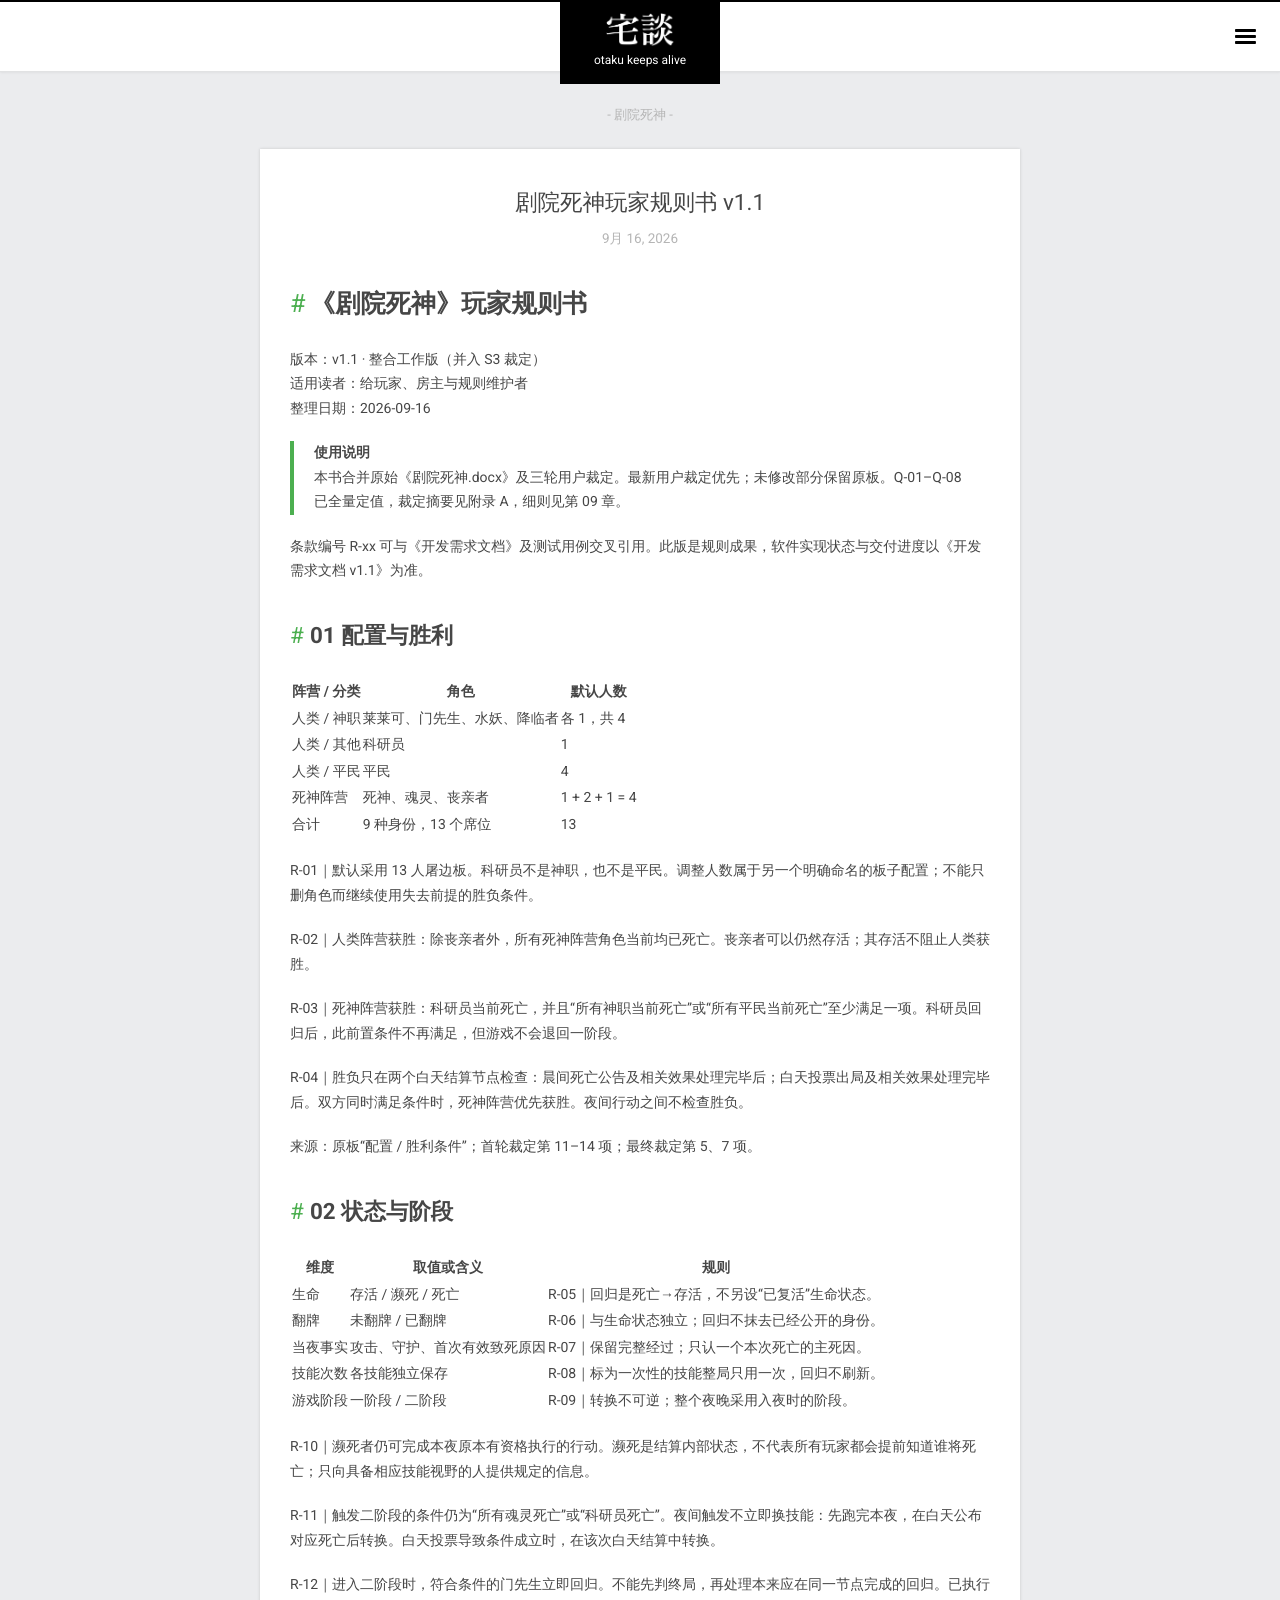
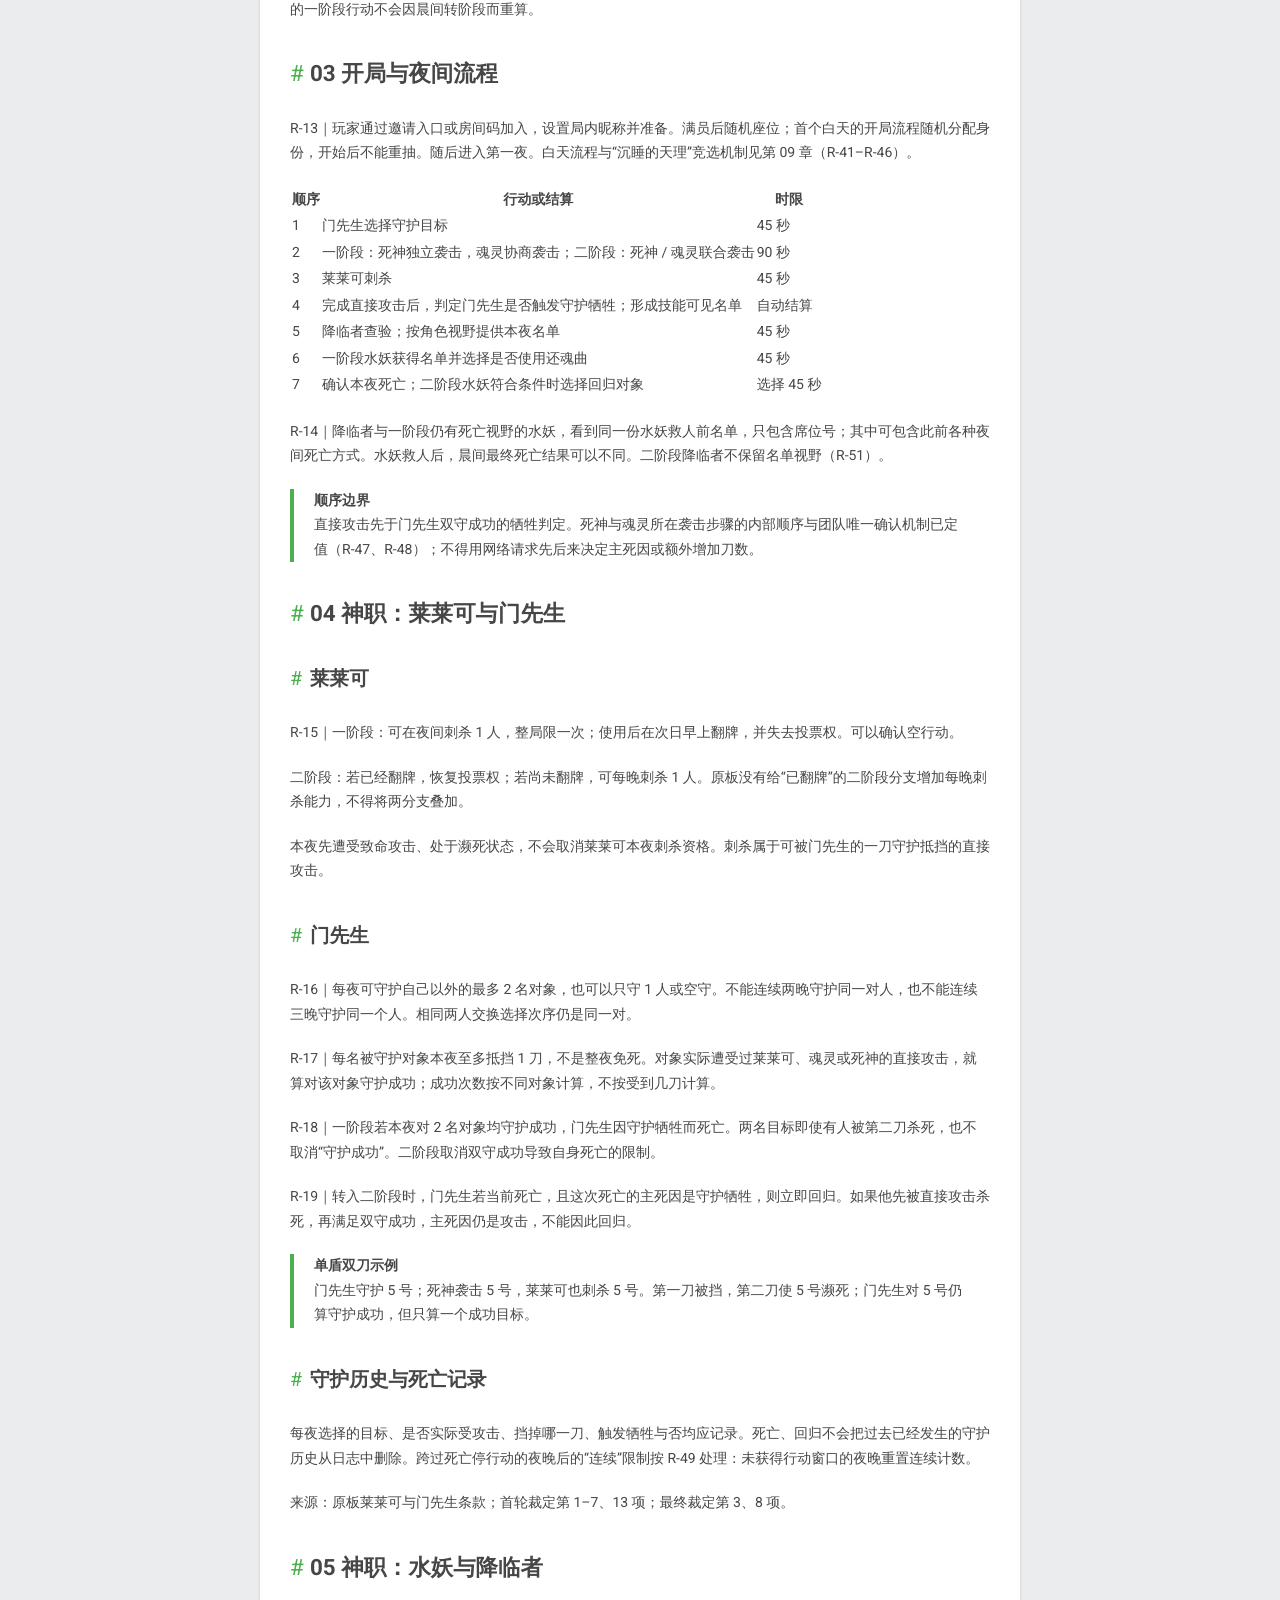
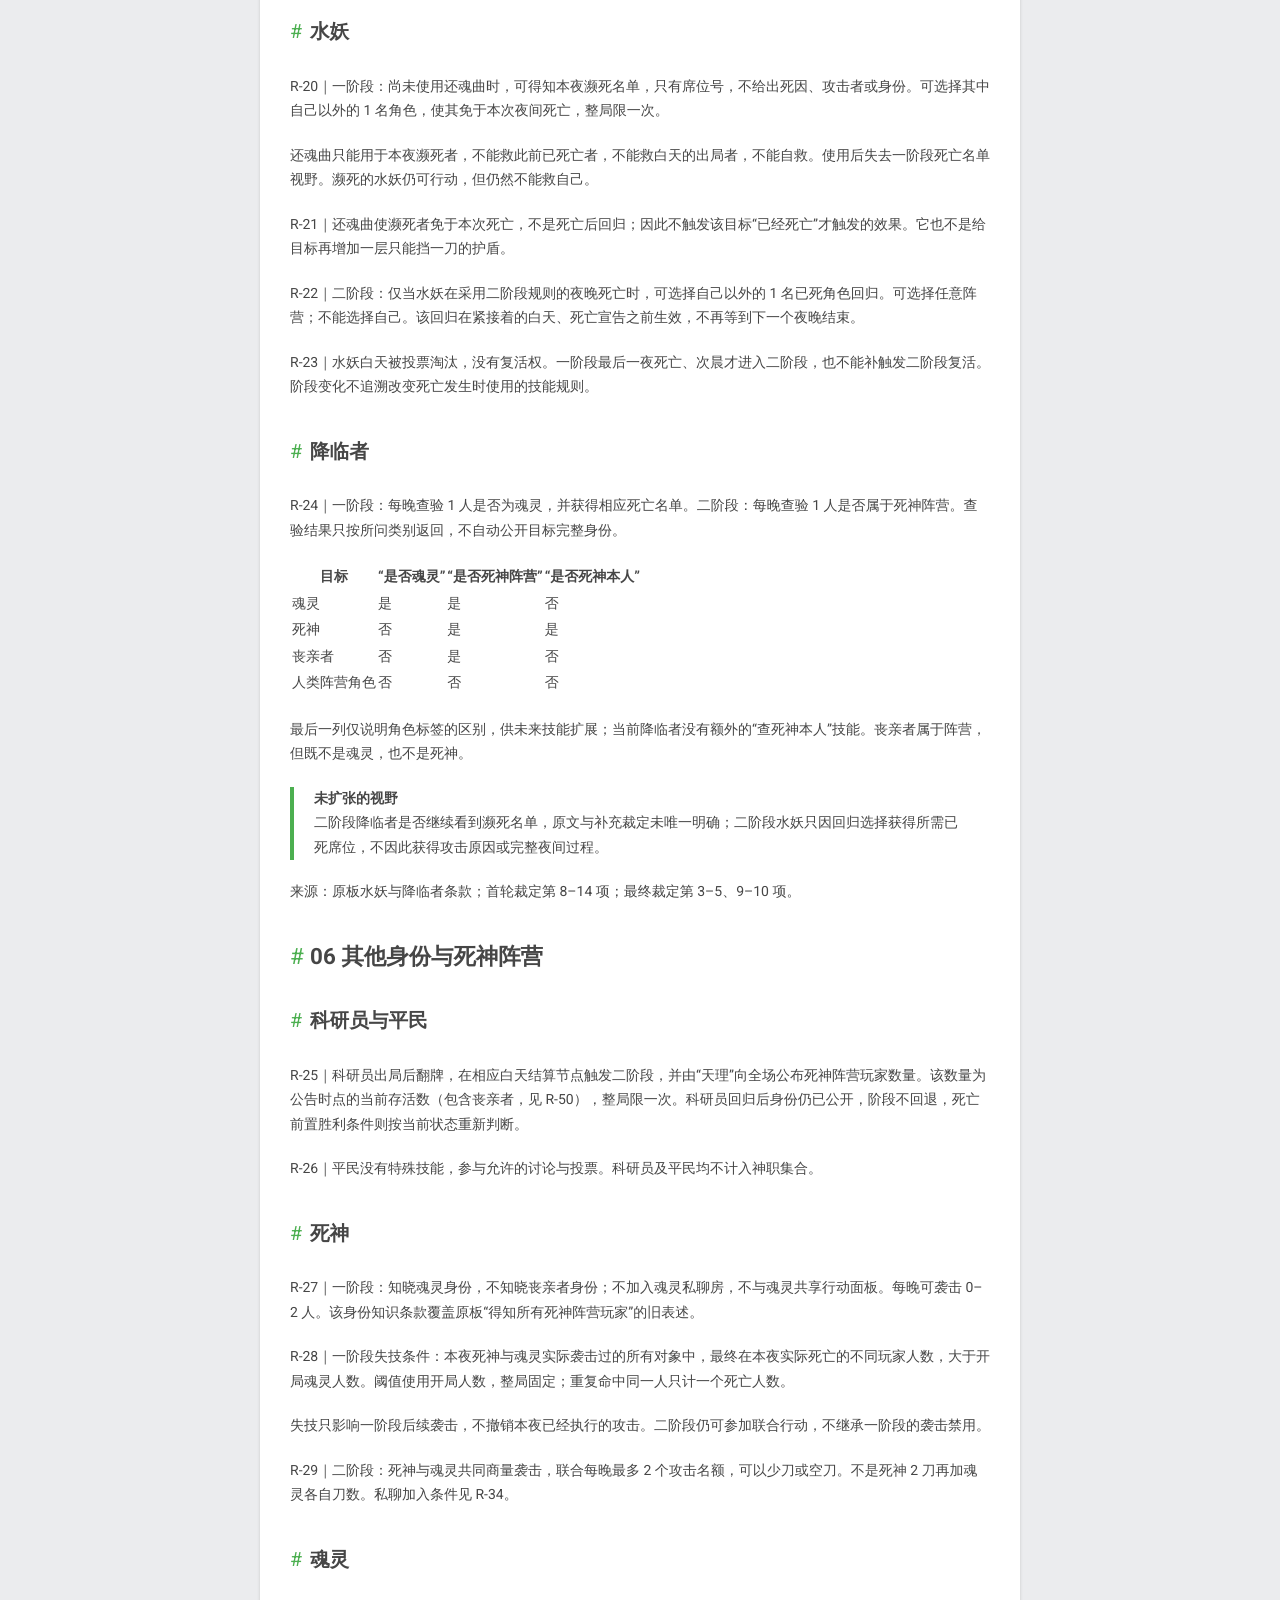
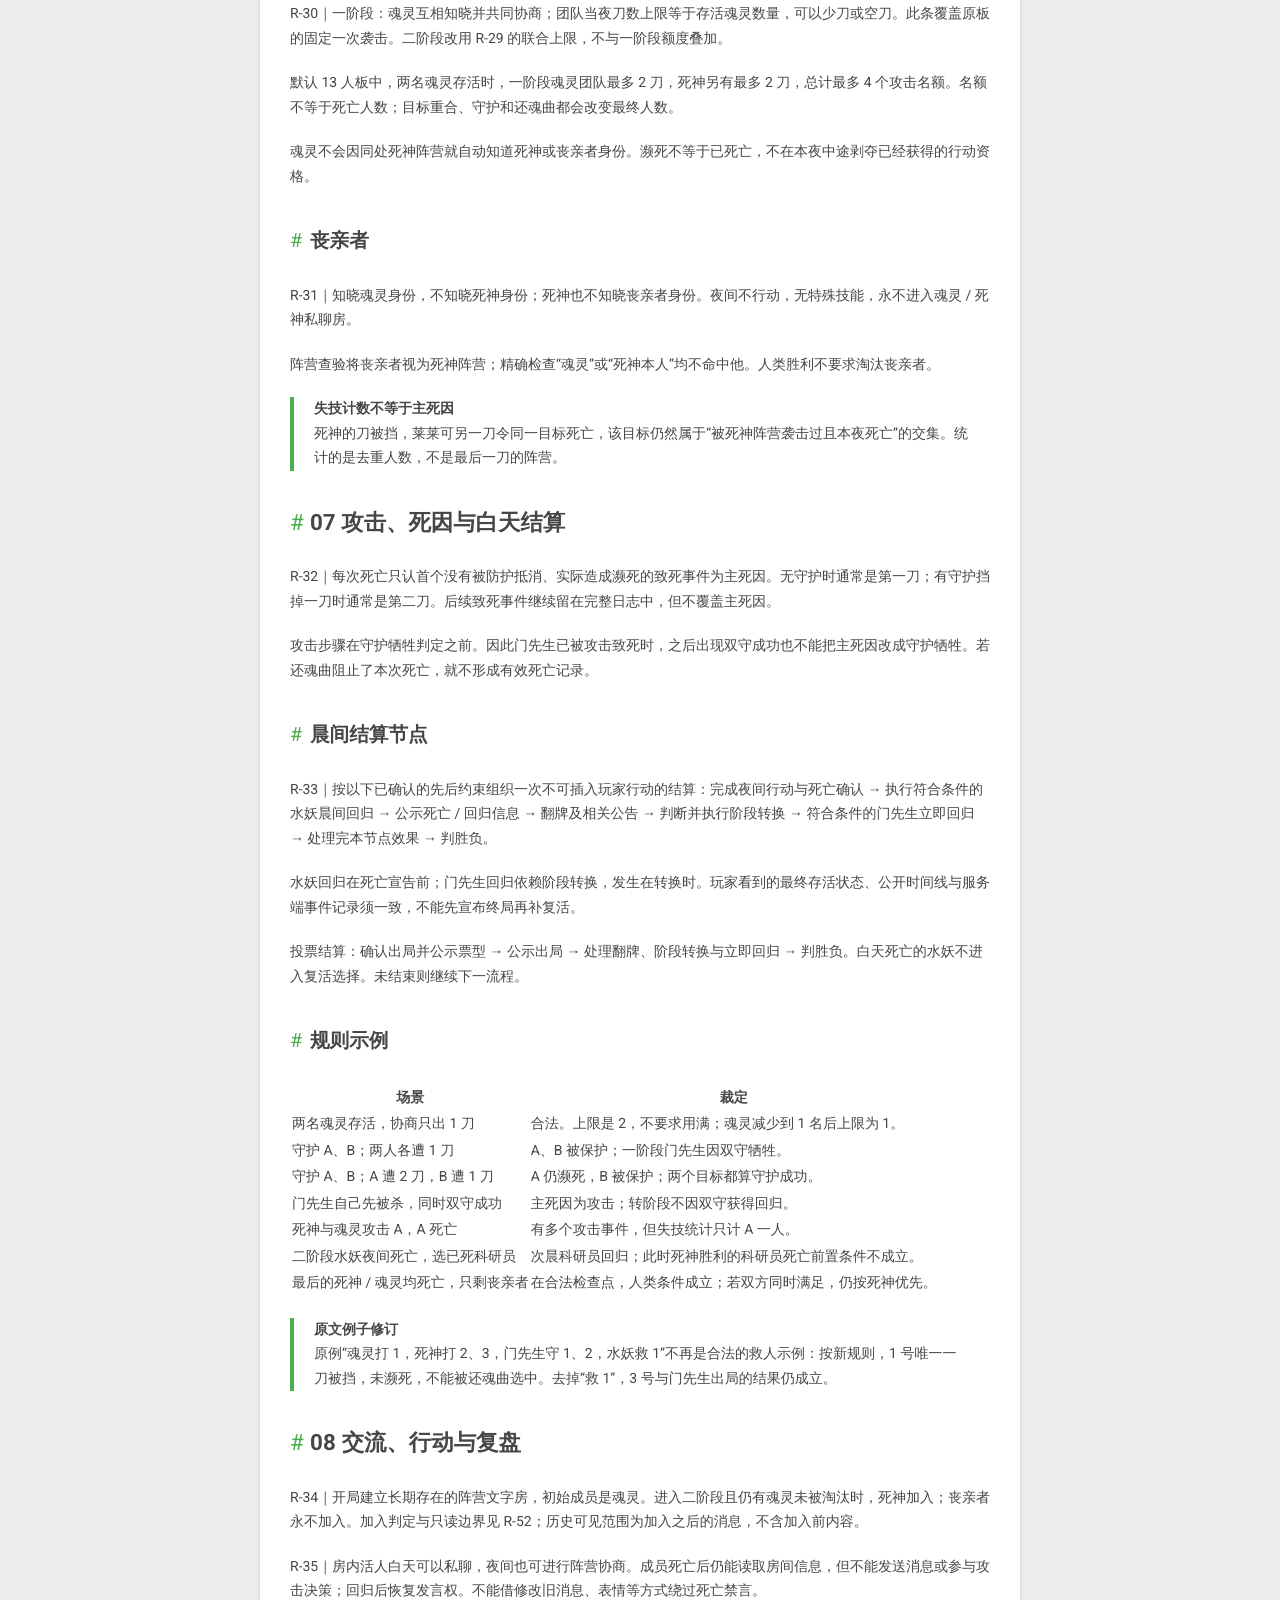
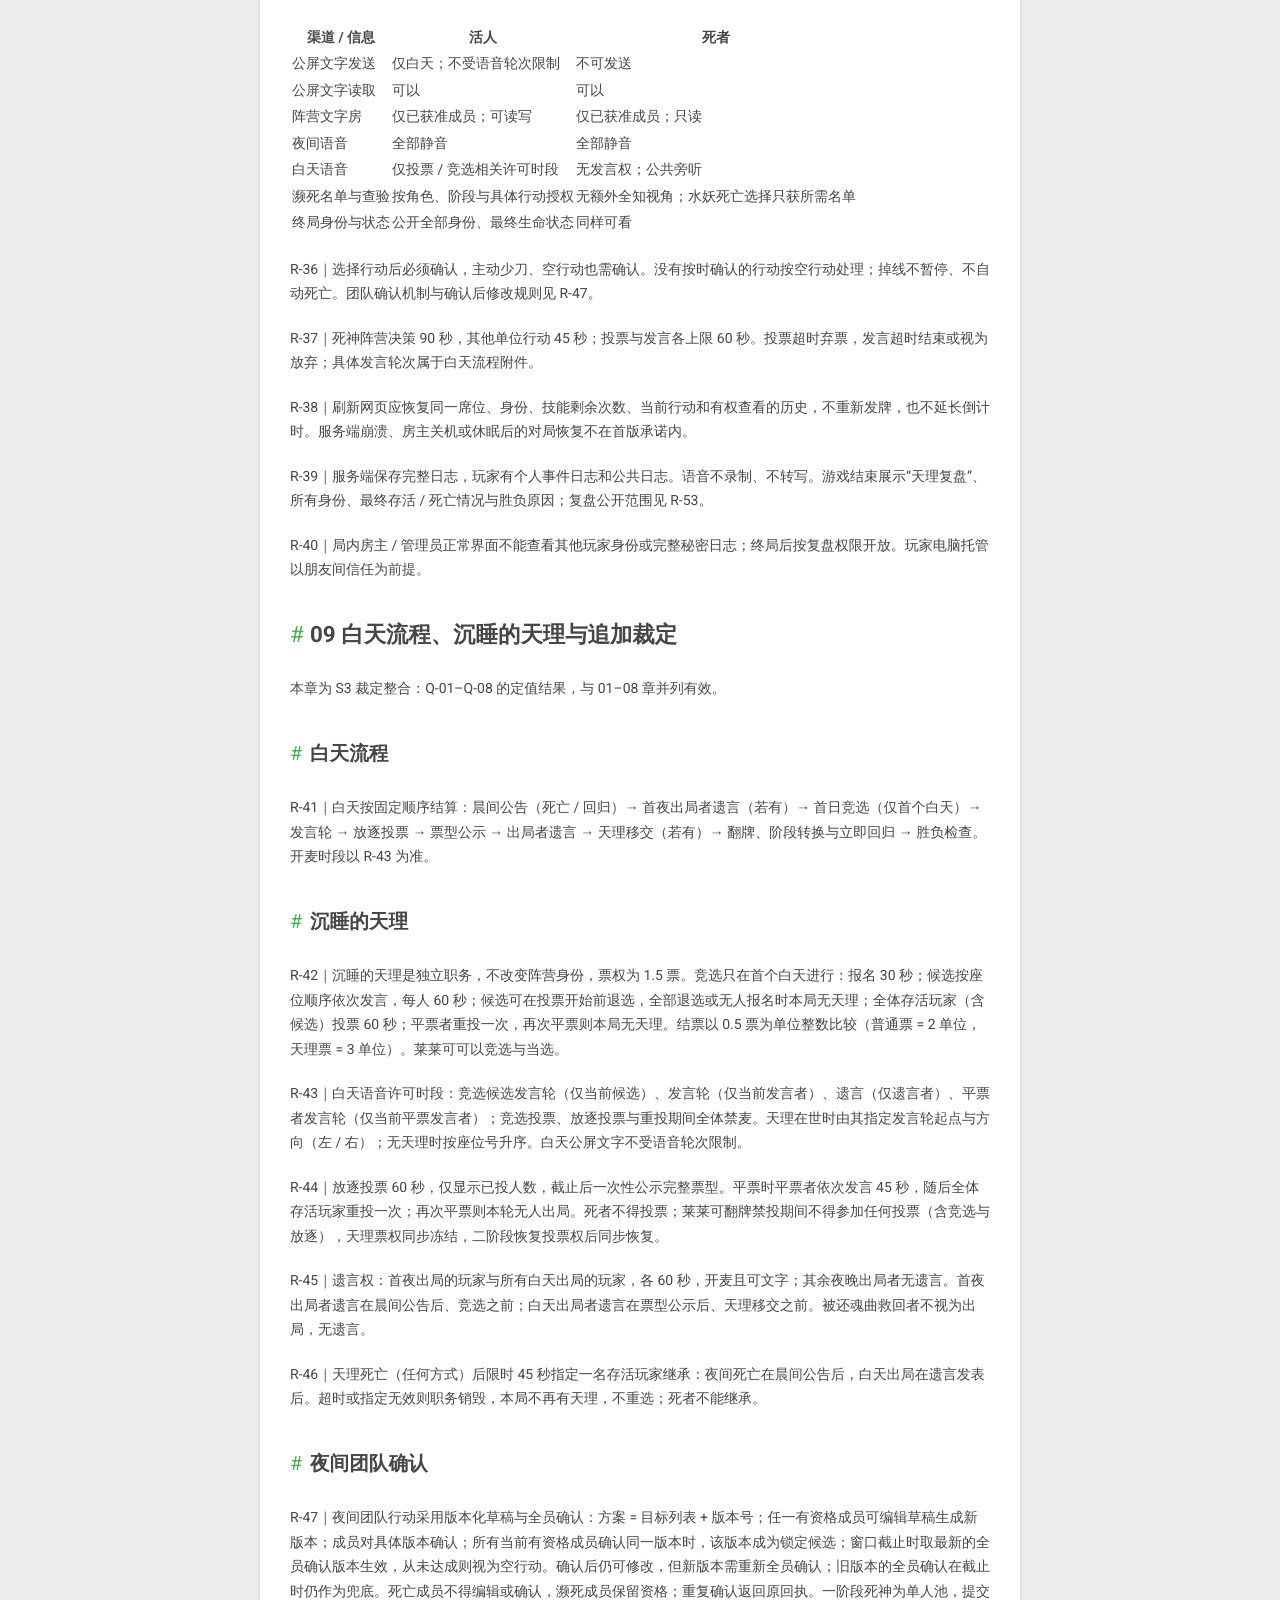
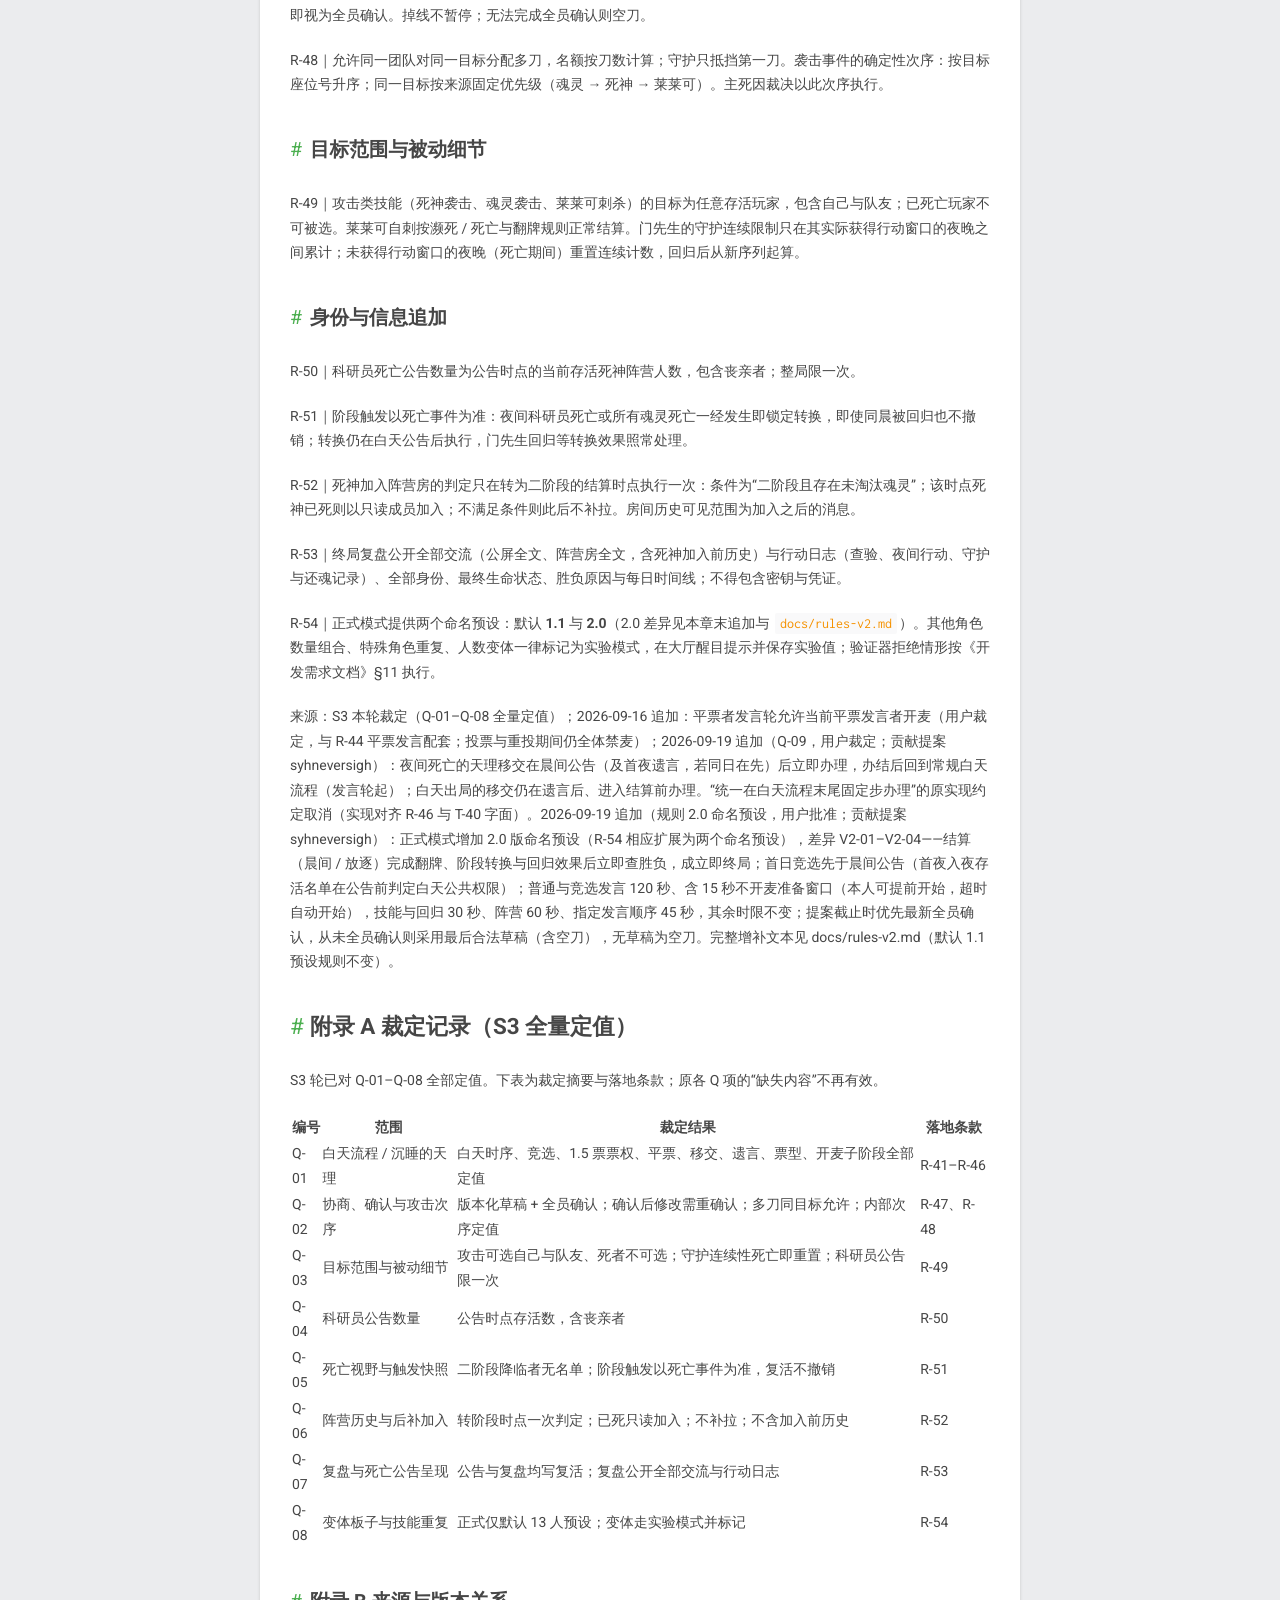
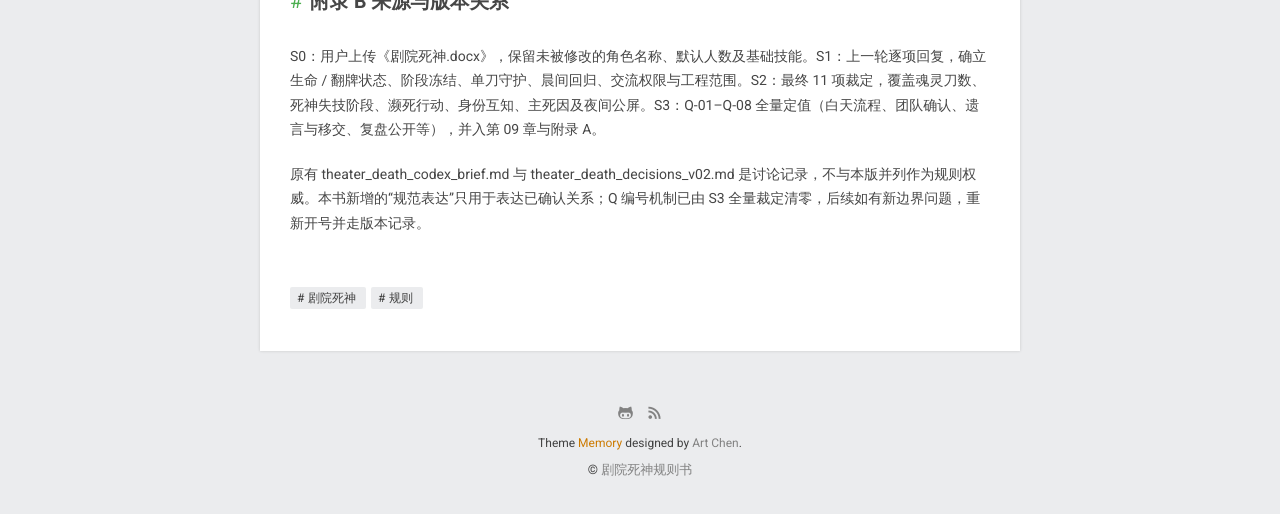
<file: tags/剧院死神/index.html>
<!DOCTYPE html>
<html lang="zh">
<head>
    <meta charset="utf-8">
    <meta http-equiv="X-UA-Compatible" content="IE=edge"/>
    
    <title>Tag: 剧院死神 | 剧院死神规则书</title>
    <meta name="keywords" content="hexo,theme,otakism,otaku"/>
    <meta name="HandheldFriendly" content="True"/>
    <meta name="apple-mobile-web-app-capable" content="yes">
    <meta name="google-site-verification" content=""/>
    <meta name="baidu-site-verification" content=""/>
    <meta name="viewport" content="width=device-width, initial-scale=1, maximum-scale=1">
    <meta name="description" content="《剧院死神》玩家规则书 v1.1 —— 配置、神职、死神阵营、昼夜流程与裁定汇总">
<meta property="og:type" content="website">
<meta property="og:title" content="剧院死神规则书">
<meta property="og:url" content="https://kiahir.github.io/tags/%E5%89%A7%E9%99%A2%E6%AD%BB%E7%A5%9E/index.html">
<meta property="og:site_name" content="剧院死神规则书">
<meta property="og:description" content="《剧院死神》玩家规则书 v1.1 —— 配置、神职、死神阵营、昼夜流程与裁定汇总">
<meta property="og:locale" content="zh_CN">
<meta property="article:author" content="Kia Hir">
<meta name="twitter:card" content="summary">
    

    <!-- Favicon -->
    

    <!-- Font -->
    <link href="https://fonts.googleapis.com/css?family=Inconsolata|Roboto:300,400,700" rel="stylesheet">

    
<link rel="stylesheet" href="/style.css">

    <script>
      function setLoadingBarProgress(num) {
        document.getElementById('loading-bar').style.width = num + "%";
      }
    </script>

    


<meta name="generator" content="Hexo 8.1.2"></head>

<body>

<div id="loading-bar-wrapper">
  <div id="loading-bar"></div>
</div>

<script>setLoadingBarProgress(20)</script>

<div id="site-wrapper">

    <header id="header">
    <div id="header-wrapper" class="clearfix">
        <a id="logo" href="/">
            <img src="/img/logo.png"/>
            <span id="site-desc">
                otaku keeps alive
            </span>
        </a>
        <button id="site-nav-switch">
            <span class="icon icon-menu"></span>
        </button>
    </div>
</header>
    <script>setLoadingBarProgress(40);</script>

    <main id="main" role="main">
        
  <section class="page-header tag">
    <h1>- <span>剧院死神</span> -</h1>
  </section>






<section class="post-list">
  
    <article class="post ">

    
        <h2 class="title">
            <a href="/2026/09/16/theater-death-rulebook/">
                剧院死神玩家规则书 v1.1
            </a>
        </h2>
    
    <time>
        9月 16, 2026
    </time>
    <section class="content">
        <h1><span id="剧院死神玩家规则书">《剧院死神》玩家规则书</span></h1><p>版本：v1.1 · 整合工作版（并入 S3 裁定）<br>适用读者：给玩家、房主与规则维护者<br>整理日期：2026-09-16</p>
<blockquote>
<p><strong>使用说明</strong><br>本书合并原始《剧院死神.docx》及三轮用户裁定。最新用户裁定优先；未修改部分保留原板。Q-01–Q-08 已全量定值，裁定摘要见附录 A，细则见第 09 章。</p>
</blockquote>
<p>条款编号 R-xx 可与《开发需求文档》及测试用例交叉引用。此版是规则成果，软件实现状态与交付进度以《开发需求文档 v1.1》为准。</p>
<h2><span id="01-配置与胜利">01  配置与胜利</span></h2><table>
<thead>
<tr>
<th>阵营 &#x2F; 分类</th>
<th>角色</th>
<th>默认人数</th>
</tr>
</thead>
<tbody><tr>
<td>人类 &#x2F; 神职</td>
<td>莱莱可、门先生、水妖、降临者</td>
<td>各 1，共 4</td>
</tr>
<tr>
<td>人类 &#x2F; 其他</td>
<td>科研员</td>
<td>1</td>
</tr>
<tr>
<td>人类 &#x2F; 平民</td>
<td>平民</td>
<td>4</td>
</tr>
<tr>
<td>死神阵营</td>
<td>死神、魂灵、丧亲者</td>
<td>1 + 2 + 1 &#x3D; 4</td>
</tr>
<tr>
<td>合计</td>
<td>9 种身份，13 个席位</td>
<td>13</td>
</tr>
</tbody></table>
<p>R-01｜默认采用 13 人屠边板。科研员不是神职，也不是平民。调整人数属于另一个明确命名的板子配置；不能只删角色而继续使用失去前提的胜负条件。</p>
<p>R-02｜人类阵营获胜：除丧亲者外，所有死神阵营角色当前均已死亡。丧亲者可以仍然存活；其存活不阻止人类获胜。</p>
<p>R-03｜死神阵营获胜：科研员当前死亡，并且“所有神职当前死亡”或“所有平民当前死亡”至少满足一项。科研员回归后，此前置条件不再满足，但游戏不会退回一阶段。</p>
<p>R-04｜胜负只在两个白天结算节点检查：晨间死亡公告及相关效果处理完毕后；白天投票出局及相关效果处理完毕后。双方同时满足条件时，死神阵营优先获胜。夜间行动之间不检查胜负。</p>
<p>来源：原板“配置 &#x2F; 胜利条件”；首轮裁定第 11–14 项；最终裁定第 5、7 项。</p>
<!-- pagebreak -->

<h2><span id="02-状态与阶段">02  状态与阶段</span></h2><table>
<thead>
<tr>
<th>维度</th>
<th>取值或含义</th>
<th>规则</th>
</tr>
</thead>
<tbody><tr>
<td>生命</td>
<td>存活 &#x2F; 濒死 &#x2F; 死亡</td>
<td>R-05｜回归是死亡→存活，不另设“已复活”生命状态。</td>
</tr>
<tr>
<td>翻牌</td>
<td>未翻牌 &#x2F; 已翻牌</td>
<td>R-06｜与生命状态独立；回归不抹去已经公开的身份。</td>
</tr>
<tr>
<td>当夜事实</td>
<td>攻击、守护、首次有效致死原因</td>
<td>R-07｜保留完整经过；只认一个本次死亡的主死因。</td>
</tr>
<tr>
<td>技能次数</td>
<td>各技能独立保存</td>
<td>R-08｜标为一次性的技能整局只用一次，回归不刷新。</td>
</tr>
<tr>
<td>游戏阶段</td>
<td>一阶段 &#x2F; 二阶段</td>
<td>R-09｜转换不可逆；整个夜晚采用入夜时的阶段。</td>
</tr>
</tbody></table>
<p>R-10｜濒死者仍可完成本夜原本有资格执行的行动。濒死是结算内部状态，不代表所有玩家都会提前知道谁将死亡；只向具备相应技能视野的人提供规定的信息。</p>
<p>R-11｜触发二阶段的条件仍为“所有魂灵死亡”或“科研员死亡”。夜间触发不立即换技能：先跑完本夜，在白天公布对应死亡后转换。白天投票导致条件成立时，在该次白天结算中转换。</p>
<p>R-12｜进入二阶段时，符合条件的门先生立即回归。不能先判终局，再处理本来应在同一节点完成的回归。已执行的一阶段行动不会因晨间转阶段而重算。</p>
<h2><span id="03-开局与夜间流程">03  开局与夜间流程</span></h2><p>R-13｜玩家通过邀请入口或房间码加入，设置局内昵称并准备。满员后随机座位；首个白天的开局流程随机分配身份，开始后不能重抽。随后进入第一夜。白天流程与“沉睡的天理”竞选机制见第 09 章（R-41–R-46）。</p>
<table>
<thead>
<tr>
<th>顺序</th>
<th>行动或结算</th>
<th>时限</th>
</tr>
</thead>
<tbody><tr>
<td>1</td>
<td>门先生选择守护目标</td>
<td>45 秒</td>
</tr>
<tr>
<td>2</td>
<td>一阶段：死神独立袭击，魂灵协商袭击；二阶段：死神 &#x2F; 魂灵联合袭击</td>
<td>90 秒</td>
</tr>
<tr>
<td>3</td>
<td>莱莱可刺杀</td>
<td>45 秒</td>
</tr>
<tr>
<td>4</td>
<td>完成直接攻击后，判定门先生是否触发守护牺牲；形成技能可见名单</td>
<td>自动结算</td>
</tr>
<tr>
<td>5</td>
<td>降临者查验；按角色视野提供本夜名单</td>
<td>45 秒</td>
</tr>
<tr>
<td>6</td>
<td>一阶段水妖获得名单并选择是否使用还魂曲</td>
<td>45 秒</td>
</tr>
<tr>
<td>7</td>
<td>确认本夜死亡；二阶段水妖符合条件时选择回归对象</td>
<td>选择 45 秒</td>
</tr>
</tbody></table>
<p>R-14｜降临者与一阶段仍有死亡视野的水妖，看到同一份水妖救人前名单，只包含席位号；其中可包含此前各种夜间死亡方式。水妖救人后，晨间最终死亡结果可以不同。二阶段降临者不保留名单视野（R-51）。</p>
<blockquote>
<p><strong>顺序边界</strong><br>直接攻击先于门先生双守成功的牺牲判定。死神与魂灵所在袭击步骤的内部顺序与团队唯一确认机制已定值（R-47、R-48）；不得用网络请求先后来决定主死因或额外增加刀数。</p>
</blockquote>
<!-- pagebreak -->

<h2><span id="04-神职莱莱可与门先生">04  神职：莱莱可与门先生</span></h2><h3><span id="莱莱可">莱莱可</span></h3><p>R-15｜一阶段：可在夜间刺杀 1 人，整局限一次；使用后在次日早上翻牌，并失去投票权。可以确认空行动。</p>
<p>二阶段：若已经翻牌，恢复投票权；若尚未翻牌，可每晚刺杀 1 人。原板没有给“已翻牌”的二阶段分支增加每晚刺杀能力，不得将两分支叠加。</p>
<p>本夜先遭受致命攻击、处于濒死状态，不会取消莱莱可本夜刺杀资格。刺杀属于可被门先生的一刀守护抵挡的直接攻击。</p>
<h3><span id="门先生">门先生</span></h3><p>R-16｜每夜可守护自己以外的最多 2 名对象，也可以只守 1 人或空守。不能连续两晚守护同一对人，也不能连续三晚守护同一个人。相同两人交换选择次序仍是同一对。</p>
<p>R-17｜每名被守护对象本夜至多抵挡 1 刀，不是整夜免死。对象实际遭受过莱莱可、魂灵或死神的直接攻击，就算对该对象守护成功；成功次数按不同对象计算，不按受到几刀计算。</p>
<p>R-18｜一阶段若本夜对 2 名对象均守护成功，门先生因守护牺牲而死亡。两名目标即使有人被第二刀杀死，也不取消“守护成功”。二阶段取消双守成功导致自身死亡的限制。</p>
<p>R-19｜转入二阶段时，门先生若当前死亡，且这次死亡的主死因是守护牺牲，则立即回归。如果他先被直接攻击杀死，再满足双守成功，主死因仍是攻击，不能因此回归。</p>
<blockquote>
<p><strong>单盾双刀示例</strong><br>门先生守护 5 号；死神袭击 5 号，莱莱可也刺杀 5 号。第一刀被挡，第二刀使 5 号濒死；门先生对 5 号仍算守护成功，但只算一个成功目标。</p>
</blockquote>
<h3><span id="守护历史与死亡记录">守护历史与死亡记录</span></h3><p>每夜选择的目标、是否实际受攻击、挡掉哪一刀、触发牺牲与否均应记录。死亡、回归不会把过去已经发生的守护历史从日志中删除。跨过死亡停行动的夜晚后的“连续”限制按 R-49 处理：未获得行动窗口的夜晚重置连续计数。</p>
<p>来源：原板莱莱可与门先生条款；首轮裁定第 1–7、13 项；最终裁定第 3、8 项。</p>
<!-- pagebreak -->

<h2><span id="05-神职水妖与降临者">05  神职：水妖与降临者</span></h2><h3><span id="水妖">水妖</span></h3><p>R-20｜一阶段：尚未使用还魂曲时，可得知本夜濒死名单，只有席位号，不给出死因、攻击者或身份。可选择其中自己以外的 1 名角色，使其免于本次夜间死亡，整局限一次。</p>
<p>还魂曲只能用于本夜濒死者，不能救此前已死亡者，不能救白天的出局者，不能自救。使用后失去一阶段死亡名单视野。濒死的水妖仍可行动，但仍然不能救自己。</p>
<p>R-21｜还魂曲使濒死者免于本次死亡，不是死亡后回归；因此不触发该目标“已经死亡”才触发的效果。它也不是给目标再增加一层只能挡一刀的护盾。</p>
<p>R-22｜二阶段：仅当水妖在采用二阶段规则的夜晚死亡时，可选择自己以外的 1 名已死角色回归。可选择任意阵营；不能选择自己。该回归在紧接着的白天、死亡宣告之前生效，不再等到下一个夜晚结束。</p>
<p>R-23｜水妖白天被投票淘汰，没有复活权。一阶段最后一夜死亡、次晨才进入二阶段，也不能补触发二阶段复活。阶段变化不追溯改变死亡发生时使用的技能规则。</p>
<h3><span id="降临者">降临者</span></h3><p>R-24｜一阶段：每晚查验 1 人是否为魂灵，并获得相应死亡名单。二阶段：每晚查验 1 人是否属于死神阵营。查验结果只按所问类别返回，不自动公开目标完整身份。</p>
<table>
<thead>
<tr>
<th>目标</th>
<th>“是否魂灵”</th>
<th>“是否死神阵营”</th>
<th>“是否死神本人”</th>
</tr>
</thead>
<tbody><tr>
<td>魂灵</td>
<td>是</td>
<td>是</td>
<td>否</td>
</tr>
<tr>
<td>死神</td>
<td>否</td>
<td>是</td>
<td>是</td>
</tr>
<tr>
<td>丧亲者</td>
<td>否</td>
<td>是</td>
<td>否</td>
</tr>
<tr>
<td>人类阵营角色</td>
<td>否</td>
<td>否</td>
<td>否</td>
</tr>
</tbody></table>
<p>最后一列仅说明角色标签的区别，供未来技能扩展；当前降临者没有额外的“查死神本人”技能。丧亲者属于阵营，但既不是魂灵，也不是死神。</p>
<blockquote>
<p><strong>未扩张的视野</strong><br>二阶段降临者是否继续看到濒死名单，原文与补充裁定未唯一明确；二阶段水妖只因回归选择获得所需已死席位，不因此获得攻击原因或完整夜间过程。</p>
</blockquote>
<p>来源：原板水妖与降临者条款；首轮裁定第 8–14 项；最终裁定第 3–5、9–10 项。</p>
<!-- pagebreak -->

<h2><span id="06-其他身份与死神阵营">06  其他身份与死神阵营</span></h2><h3><span id="科研员与平民">科研员与平民</span></h3><p>R-25｜科研员出局后翻牌，在相应白天结算节点触发二阶段，并由“天理”向全场公布死神阵营玩家数量。该数量为公告时点的当前存活数（包含丧亲者，见 R-50），整局限一次。科研员回归后身份仍已公开，阶段不回退，死亡前置胜利条件则按当前状态重新判断。</p>
<p>R-26｜平民没有特殊技能，参与允许的讨论与投票。科研员及平民均不计入神职集合。</p>
<h3><span id="死神">死神</span></h3><p>R-27｜一阶段：知晓魂灵身份，不知晓丧亲者身份；不加入魂灵私聊房，不与魂灵共享行动面板。每晚可袭击 0–2 人。该身份知识条款覆盖原板“得知所有死神阵营玩家”的旧表述。</p>
<p>R-28｜一阶段失技条件：本夜死神与魂灵实际袭击过的所有对象中，最终在本夜实际死亡的不同玩家人数，大于开局魂灵人数。阈值使用开局人数，整局固定；重复命中同一人只计一个死亡人数。</p>
<p>失技只影响一阶段后续袭击，不撤销本夜已经执行的攻击。二阶段仍可参加联合行动，不继承一阶段的袭击禁用。</p>
<p>R-29｜二阶段：死神与魂灵共同商量袭击，联合每晚最多 2 个攻击名额，可以少刀或空刀。不是死神 2 刀再加魂灵各自刀数。私聊加入条件见 R-34。</p>
<h3><span id="魂灵">魂灵</span></h3><p>R-30｜一阶段：魂灵互相知晓并共同协商；团队当夜刀数上限等于存活魂灵数量，可以少刀或空刀。此条覆盖原板的固定一次袭击。二阶段改用 R-29 的联合上限，不与一阶段额度叠加。</p>
<p>默认 13 人板中，两名魂灵存活时，一阶段魂灵团队最多 2 刀，死神另有最多 2 刀，总计最多 4 个攻击名额。名额不等于死亡人数；目标重合、守护和还魂曲都会改变最终人数。</p>
<p>魂灵不会因同处死神阵营就自动知道死神或丧亲者身份。濒死不等于已死亡，不在本夜中途剥夺已经获得的行动资格。</p>
<h3><span id="丧亲者">丧亲者</span></h3><p>R-31｜知晓魂灵身份，不知晓死神身份；死神也不知晓丧亲者身份。夜间不行动，无特殊技能，永不进入魂灵 &#x2F; 死神私聊房。</p>
<p>阵营查验将丧亲者视为死神阵营；精确检查“魂灵”或“死神本人”均不命中他。人类胜利不要求淘汰丧亲者。</p>
<blockquote>
<p><strong>失技计数不等于主死因</strong><br>死神的刀被挡，莱莱可另一刀令同一目标死亡，该目标仍然属于“被死神阵营袭击过且本夜死亡”的交集。统计的是去重人数，不是最后一刀的阵营。</p>
</blockquote>
<!-- pagebreak -->

<h2><span id="07-攻击-死因与白天结算">07  攻击、死因与白天结算</span></h2><p>R-32｜每次死亡只认首个没有被防护抵消、实际造成濒死的致死事件为主死因。无守护时通常是第一刀；有守护挡掉一刀时通常是第二刀。后续致死事件继续留在完整日志中，但不覆盖主死因。</p>
<p>攻击步骤在守护牺牲判定之前。因此门先生已被攻击致死时，之后出现双守成功也不能把主死因改成守护牺牲。若还魂曲阻止了本次死亡，就不形成有效死亡记录。</p>
<h3><span id="晨间结算节点">晨间结算节点</span></h3><p>R-33｜按以下已确认的先后约束组织一次不可插入玩家行动的结算：完成夜间行动与死亡确认 → 执行符合条件的水妖晨间回归 → 公示死亡 &#x2F; 回归信息 → 翻牌及相关公告 → 判断并执行阶段转换 → 符合条件的门先生立即回归 → 处理完本节点效果 → 判胜负。</p>
<p>水妖回归在死亡宣告前；门先生回归依赖阶段转换，发生在转换时。玩家看到的最终存活状态、公开时间线与服务端事件记录须一致，不能先宣布终局再补复活。</p>
<p>投票结算：确认出局并公示票型 → 公示出局 → 处理翻牌、阶段转换与立即回归 → 判胜负。白天死亡的水妖不进入复活选择。未结束则继续下一流程。</p>
<h3><span id="规则示例">规则示例</span></h3><table>
<thead>
<tr>
<th>场景</th>
<th>裁定</th>
</tr>
</thead>
<tbody><tr>
<td>两名魂灵存活，协商只出 1 刀</td>
<td>合法。上限是 2，不要求用满；魂灵减少到 1 名后上限为 1。</td>
</tr>
<tr>
<td>守护 A、B；两人各遭 1 刀</td>
<td>A、B 被保护；一阶段门先生因双守牺牲。</td>
</tr>
<tr>
<td>守护 A、B；A 遭 2 刀，B 遭 1 刀</td>
<td>A 仍濒死，B 被保护；两个目标都算守护成功。</td>
</tr>
<tr>
<td>门先生自己先被杀，同时双守成功</td>
<td>主死因为攻击；转阶段不因双守获得回归。</td>
</tr>
<tr>
<td>死神与魂灵攻击 A，A 死亡</td>
<td>有多个攻击事件，但失技统计只计 A 一人。</td>
</tr>
<tr>
<td>二阶段水妖夜间死亡，选已死科研员</td>
<td>次晨科研员回归；此时死神胜利的科研员死亡前置条件不成立。</td>
</tr>
<tr>
<td>最后的死神 &#x2F; 魂灵均死亡，只剩丧亲者</td>
<td>在合法检查点，人类条件成立；若双方同时满足，仍按死神优先。</td>
</tr>
</tbody></table>
<blockquote>
<p><strong>原文例子修订</strong><br>原例“魂灵打 1，死神打 2、3，门先生守 1、2，水妖救 1”不再是合法的救人示例：按新规则，1 号唯一一刀被挡，未濒死，不能被还魂曲选中。去掉“救 1”，3 号与门先生出局的结果仍成立。</p>
</blockquote>
<!-- pagebreak -->

<h2><span id="08-交流-行动与复盘">08  交流、行动与复盘</span></h2><p>R-34｜开局建立长期存在的阵营文字房，初始成员是魂灵。进入二阶段且仍有魂灵未被淘汰时，死神加入；丧亲者永不加入。加入判定与只读边界见 R-52；历史可见范围为加入之后的消息，不含加入前内容。</p>
<p>R-35｜房内活人白天可以私聊，夜间也可进行阵营协商。成员死亡后仍能读取房间信息，但不能发送消息或参与攻击决策；回归后恢复发言权。不能借修改旧消息、表情等方式绕过死亡禁言。</p>
<table>
<thead>
<tr>
<th>渠道 &#x2F; 信息</th>
<th>活人</th>
<th>死者</th>
</tr>
</thead>
<tbody><tr>
<td>公屏文字发送</td>
<td>仅白天；不受语音轮次限制</td>
<td>不可发送</td>
</tr>
<tr>
<td>公屏文字读取</td>
<td>可以</td>
<td>可以</td>
</tr>
<tr>
<td>阵营文字房</td>
<td>仅已获准成员；可读写</td>
<td>仅已获准成员；只读</td>
</tr>
<tr>
<td>夜间语音</td>
<td>全部静音</td>
<td>全部静音</td>
</tr>
<tr>
<td>白天语音</td>
<td>仅投票 &#x2F; 竞选相关许可时段</td>
<td>无发言权；公共旁听</td>
</tr>
<tr>
<td>濒死名单与查验</td>
<td>按角色、阶段与具体行动授权</td>
<td>无额外全知视角；水妖死亡选择只获所需名单</td>
</tr>
<tr>
<td>终局身份与状态</td>
<td>公开全部身份、最终生命状态</td>
<td>同样可看</td>
</tr>
</tbody></table>
<p>R-36｜选择行动后必须确认，主动少刀、空行动也需确认。没有按时确认的行动按空行动处理；掉线不暂停、不自动死亡。团队确认机制与确认后修改规则见 R-47。</p>
<p>R-37｜死神阵营决策 90 秒，其他单位行动 45 秒；投票与发言各上限 60 秒。投票超时弃票，发言超时结束或视为放弃；具体发言轮次属于白天流程附件。</p>
<p>R-38｜刷新网页应恢复同一席位、身份、技能剩余次数、当前行动和有权查看的历史，不重新发牌，也不延长倒计时。服务端崩溃、房主关机或休眠后的对局恢复不在首版承诺内。</p>
<p>R-39｜服务端保存完整日志，玩家有个人事件日志和公共日志。语音不录制、不转写。游戏结束展示“天理复盘”、所有身份、最终存活 &#x2F; 死亡情况与胜负原因；复盘公开范围见 R-53。</p>
<p>R-40｜局内房主 &#x2F; 管理员正常界面不能查看其他玩家身份或完整秘密日志；终局后按复盘权限开放。玩家电脑托管以朋友间信任为前提。</p>
<!-- pagebreak -->

<h2><span id="09-白天流程-沉睡的天理与追加裁定">09  白天流程、沉睡的天理与追加裁定</span></h2><p>本章为 S3 裁定整合：Q-01–Q-08 的定值结果，与 01–08 章并列有效。</p>
<h3><span id="白天流程">白天流程</span></h3><p>R-41｜白天按固定顺序结算：晨间公告（死亡 &#x2F; 回归）→ 首夜出局者遗言（若有）→ 首日竞选（仅首个白天）→ 发言轮 → 放逐投票 → 票型公示 → 出局者遗言 → 天理移交（若有）→ 翻牌、阶段转换与立即回归 → 胜负检查。开麦时段以 R-43 为准。</p>
<h3><span id="沉睡的天理">沉睡的天理</span></h3><p>R-42｜沉睡的天理是独立职务，不改变阵营身份，票权为 1.5 票。竞选只在首个白天进行：报名 30 秒；候选按座位顺序依次发言，每人 60 秒；候选可在投票开始前退选，全部退选或无人报名时本局无天理；全体存活玩家（含候选）投票 60 秒；平票者重投一次，再次平票则本局无天理。结票以 0.5 票为单位整数比较（普通票 &#x3D; 2 单位，天理票 &#x3D; 3 单位）。莱莱可可以竞选与当选。</p>
<p>R-43｜白天语音许可时段：竞选候选发言轮（仅当前候选）、发言轮（仅当前发言者）、遗言（仅遗言者）、平票者发言轮（仅当前平票发言者）；竞选投票、放逐投票与重投期间全体禁麦。天理在世时由其指定发言轮起点与方向（左 &#x2F; 右）；无天理时按座位号升序。白天公屏文字不受语音轮次限制。</p>
<p>R-44｜放逐投票 60 秒，仅显示已投人数，截止后一次性公示完整票型。平票时平票者依次发言 45 秒，随后全体存活玩家重投一次；再次平票则本轮无人出局。死者不得投票；莱莱可翻牌禁投期间不得参加任何投票（含竞选与放逐），天理票权同步冻结，二阶段恢复投票权后同步恢复。</p>
<p>R-45｜遗言权：首夜出局的玩家与所有白天出局的玩家，各 60 秒，开麦且可文字；其余夜晚出局者无遗言。首夜出局者遗言在晨间公告后、竞选之前；白天出局者遗言在票型公示后、天理移交之前。被还魂曲救回者不视为出局，无遗言。</p>
<p>R-46｜天理死亡（任何方式）后限时 45 秒指定一名存活玩家继承：夜间死亡在晨间公告后，白天出局在遗言发表后。超时或指定无效则职务销毁，本局不再有天理，不重选；死者不能继承。</p>
<h3><span id="夜间团队确认">夜间团队确认</span></h3><p>R-47｜夜间团队行动采用版本化草稿与全员确认：方案 &#x3D; 目标列表 + 版本号；任一有资格成员可编辑草稿生成新版本；成员对具体版本确认；所有当前有资格成员确认同一版本时，该版本成为锁定候选；窗口截止时取最新的全员确认版本生效，从未达成则视为空行动。确认后仍可修改，但新版本需重新全员确认；旧版本的全员确认在截止时仍作为兜底。死亡成员不得编辑或确认，濒死成员保留资格；重复确认返回原回执。一阶段死神为单人池，提交即视为全员确认。掉线不暂停；无法完成全员确认则空刀。</p>
<p>R-48｜允许同一团队对同一目标分配多刀，名额按刀数计算；守护只抵挡第一刀。袭击事件的确定性次序：按目标座位号升序；同一目标按来源固定优先级（魂灵 → 死神 → 莱莱可）。主死因裁决以此次序执行。</p>
<h3><span id="目标范围与被动细节">目标范围与被动细节</span></h3><p>R-49｜攻击类技能（死神袭击、魂灵袭击、莱莱可刺杀）的目标为任意存活玩家，包含自己与队友；已死亡玩家不可被选。莱莱可自刺按濒死 &#x2F; 死亡与翻牌规则正常结算。门先生的守护连续限制只在其实际获得行动窗口的夜晚之间累计；未获得行动窗口的夜晚（死亡期间）重置连续计数，回归后从新序列起算。</p>
<h3><span id="身份与信息追加">身份与信息追加</span></h3><p>R-50｜科研员死亡公告数量为公告时点的当前存活死神阵营人数，包含丧亲者；整局限一次。</p>
<p>R-51｜阶段触发以死亡事件为准：夜间科研员死亡或所有魂灵死亡一经发生即锁定转换，即使同晨被回归也不撤销；转换仍在白天公告后执行，门先生回归等转换效果照常处理。</p>
<p>R-52｜死神加入阵营房的判定只在转为二阶段的结算时点执行一次：条件为“二阶段且存在未淘汰魂灵”；该时点死神已死则以只读成员加入；不满足条件则此后不补拉。房间历史可见范围为加入之后的消息。</p>
<p>R-53｜终局复盘公开全部交流（公屏全文、阵营房全文，含死神加入前历史）与行动日志（查验、夜间行动、守护与还魂记录）、全部身份、最终生命状态、胜负原因与每日时间线；不得包含密钥与凭证。</p>
<p>R-54｜正式模式提供两个命名预设：默认 <strong>1.1</strong> 与 <strong>2.0</strong>（2.0 差异见本章末追加与 <code>docs/rules-v2.md</code>）。其他角色数量组合、特殊角色重复、人数变体一律标记为实验模式，在大厅醒目提示并保存实验值；验证器拒绝情形按《开发需求文档》§11 执行。</p>
<p>来源：S3 本轮裁定（Q-01–Q-08 全量定值）；2026-09-16 追加：平票者发言轮允许当前平票发言者开麦（用户裁定，与 R-44 平票发言配套；投票与重投期间仍全体禁麦）；2026-09-19 追加（Q-09，用户裁定；贡献提案 syhneversigh）：夜间死亡的天理移交在晨间公告（及首夜遗言，若同日在先）后立即办理，办结后回到常规白天流程（发言轮起）；白天出局的移交仍在遗言后、进入结算前办理。“统一在白天流程末尾固定步办理”的原实现约定取消（实现对齐 R-46 与 T-40 字面）。2026-09-19 追加（规则 2.0 命名预设，用户批准；贡献提案 syhneversigh）：正式模式增加 2.0 版命名预设（R-54 相应扩展为两个命名预设），差异 V2-01–V2-04——结算（晨间 &#x2F; 放逐）完成翻牌、阶段转换与回归效果后立即查胜负，成立即终局；首日竞选先于晨间公告（首夜入夜存活名单在公告前判定白天公共权限）；普通与竞选发言 120 秒、含 15 秒不开麦准备窗口（本人可提前开始，超时自动开始），技能与回归 30 秒、阵营 60 秒、指定发言顺序 45 秒，其余时限不变；提案截止时优先最新全员确认，从未全员确认则采用最后合法草稿（含空刀），无草稿为空刀。完整增补文本见 docs&#x2F;rules-v2.md（默认 1.1 预设规则不变）。</p>
<!-- pagebreak -->

<h2><span id="附录-a-裁定记录s3-全量定值">附录 A  裁定记录（S3 全量定值）</span></h2><p>S3 轮已对 Q-01–Q-08 全部定值。下表为裁定摘要与落地条款；原各 Q 项的“缺失内容”不再有效。</p>
<table>
<thead>
<tr>
<th>编号</th>
<th>范围</th>
<th>裁定结果</th>
<th>落地条款</th>
</tr>
</thead>
<tbody><tr>
<td>Q-01</td>
<td>白天流程 &#x2F; 沉睡的天理</td>
<td>白天时序、竞选、1.5 票票权、平票、移交、遗言、票型、开麦子阶段全部定值</td>
<td>R-41–R-46</td>
</tr>
<tr>
<td>Q-02</td>
<td>协商、确认与攻击次序</td>
<td>版本化草稿 + 全员确认；确认后修改需重确认；多刀同目标允许；内部次序定值</td>
<td>R-47、R-48</td>
</tr>
<tr>
<td>Q-03</td>
<td>目标范围与被动细节</td>
<td>攻击可选自己与队友、死者不可选；守护连续性死亡即重置；科研员公告限一次</td>
<td>R-49</td>
</tr>
<tr>
<td>Q-04</td>
<td>科研员公告数量</td>
<td>公告时点存活数，含丧亲者</td>
<td>R-50</td>
</tr>
<tr>
<td>Q-05</td>
<td>死亡视野与触发快照</td>
<td>二阶段降临者无名单；阶段触发以死亡事件为准，复活不撤销</td>
<td>R-51</td>
</tr>
<tr>
<td>Q-06</td>
<td>阵营历史与后补加入</td>
<td>转阶段时点一次判定；已死只读加入；不补拉；不含加入前历史</td>
<td>R-52</td>
</tr>
<tr>
<td>Q-07</td>
<td>复盘与死亡公告呈现</td>
<td>公告与复盘均写复活；复盘公开全部交流与行动日志</td>
<td>R-53</td>
</tr>
<tr>
<td>Q-08</td>
<td>变体板子与技能重复</td>
<td>正式仅默认 13 人预设；变体走实验模式并标记</td>
<td>R-54</td>
</tr>
</tbody></table>
<h3><span id="附录-b-来源与版本关系">附录 B  来源与版本关系</span></h3><p>S0：用户上传《剧院死神.docx》，保留未被修改的角色名称、默认人数及基础技能。S1：上一轮逐项回复，确立生命 &#x2F; 翻牌状态、阶段冻结、单刀守护、晨间回归、交流权限与工程范围。S2：最终 11 项裁定，覆盖魂灵刀数、死神失技阶段、濒死行动、身份互知、主死因及夜间公屏。S3：Q-01–Q-08 全量定值（白天流程、团队确认、遗言与移交、复盘公开等），并入第 09 章与附录 A。</p>
<p>原有 theater_death_codex_brief.md 与 theater_death_decisions_v02.md 是讨论记录，不与本版并列作为规则权威。本书新增的“规范表达”只用于表达已确认关系；Q 编号机制已由 S3 全量裁定清零，后续如有新边界问题，重新开号并走版本记录。</p>


        

        
            <div class="tags">
                <a class="tag-none-link" href="/tags/%E5%89%A7%E9%99%A2%E6%AD%BB%E7%A5%9E/" rel="tag">剧院死神</a><a class="tag-none-link" href="/tags/%E8%A7%84%E5%88%99/" rel="tag">规则</a>
            </div>
        

    </section>
</article>
  
</section>


        <script>setLoadingBarProgress(60);</script>
    </main>

    <footer id="footer" class="clearfix">

    

    <div class="social-wrapper">
        
            
                <a href="https://github.com/artchen" class="social github"
                   target="_blank" rel="external">
                    <span class="icon icon-github"></span>
                </a>
            
                <a href="/atom.xml" class="social rss"
                   target="_blank" rel="external">
                    <span class="icon icon-rss"></span>
                </a>
            
        
    </div>

    <div class="theme-by">Theme <span class="codename">Memory</span> designed by <a href="https://artifact.me/"
                                                                                    target="_blank">Art Chen</a>.
    </div>
    <div>&copy; <a href="/">剧院死神规则书</a></div>

</footer>


    <script>setLoadingBarProgress(80);</script>
    <div class="overlay"></div>
</div>

<div class="site-sidebar" id="site-sidebar">

    

    <div class="sidebar-switch clearfix "
         style="display: none">
        <a class="dark-btn active" data-toggle="toc">
            <span class="icon icon-list"></span>
            <span class="text">Index</span>
        </a>
        <a class="dark-btn" data-toggle="bio">
            <span class="icon icon-person"></span>
            <span class="text">Bio</span>
        </a>
    </div>

    <div class="site-toc "
         style="display: none">
        
            <div class="no-index">No Index</div>
        
    </div>

    <div class="site-bio show"
         style="display: block">

        <div class="about-me clearfix">
            <div class="avatar">
                <img src="/img/avatar.png"/>
            </div>
            <div class="info">
                <a class="name dark-btn" href="/about">
                    Kia Hir
                </a>
            </div>
            <div class="info">
                <span class="item desc">
                    《剧院死神》玩家规则书 v1.1 —— 配置、神职、死神阵营、昼夜流程与裁定汇总
                </span>
            </div>
        </div>

        <div class="menu section">
            <ul class="clearfix">
                
                    <li class="left">
                        <a href="/about"
                           onfocus="this.blur();"
                           class="nav-about dark-btn block">
                            About
                        </a>
                    </li>
                
                    <li class="right">
                        <a href="/archives"
                           onfocus="this.blur();"
                           class="nav-archives dark-btn block">
                            Archives
                        </a>
                    </li>
                
            </ul>
        </div>

    </div>

    <div class="shortcuts">
        <a href="#header" class="top window-nav dark-btn" id="go-top">
            <span class="icon icon-chevron-thin-up"></span>
        </a>
        <a class="close dark-btn" id="sidebar-close">
            <span class="icon icon-close"></span>
        </a>
        <a href="#footer" class="top window-nav dark-btn" id="go-bottom">
            <span class="icon icon-chevron-thin-down"></span>
        </a>
    </div>

</div>





<script src="https://code.jquery.com/jquery-2.1.4.min.js"></script>
<script>window.jQuery || document.write('<script src="/js/jquery.min.js"><\/script>')</script>


<script src="/js/jquery.fitvids.js"></script>

<script>
  var GOOGLE_CUSTOM_SEARCH_API_KEY = "";
  var GOOGLE_CUSTOM_SEARCH_ENGINE_ID = "";
  var ALGOLIA_API_KEY = "";
  var ALGOLIA_APP_ID = "";
  var ALGOLIA_INDEX_NAME = "";
  var AZURE_SERVICE_NAME = "";
  var AZURE_INDEX_NAME = "";
  var AZURE_QUERY_KEY = "";
  var SEARCH_SERVICE = "";
  var universalSearchConfig = {};
  if (SEARCH_SERVICE === 'google') {
    universalSearchConfig = {
      searchService: SEARCH_SERVICE,
      apiKey: GOOGLE_CUSTOM_SEARCH_API_KEY,
      engineId: GOOGLE_CUSTOM_SEARCH_ENGINE_ID,
      imagePath: "/img/"
    };
  } else if (SEARCH_SERVICE === 'algolia') {
    universalSearchConfig = {
      searchService: SEARCH_SERVICE,
      apiKey: ALGOLIA_API_KEY,
      appId: ALGOLIA_APP_ID,
      indexName: ALGOLIA_INDEX_NAME,
      imagePath: "/img/"
    };
  } else if (SEARCH_SERVICE === 'azure') {
    universalSearchConfig = {
      searchService: SEARCH_SERVICE,
      serviceName: AZURE_SERVICE_NAME,
      indexName: AZURE_INDEX_NAME,
      apiKey: AZURE_QUERY_KEY,
      imagePath: "/img/"
    };
  }
</script>

<script src="/js/app.js"></script>


<script src="/js/search.js"></script>





<script>setLoadingBarProgress(100);</script>

</body>
</html>
</file>
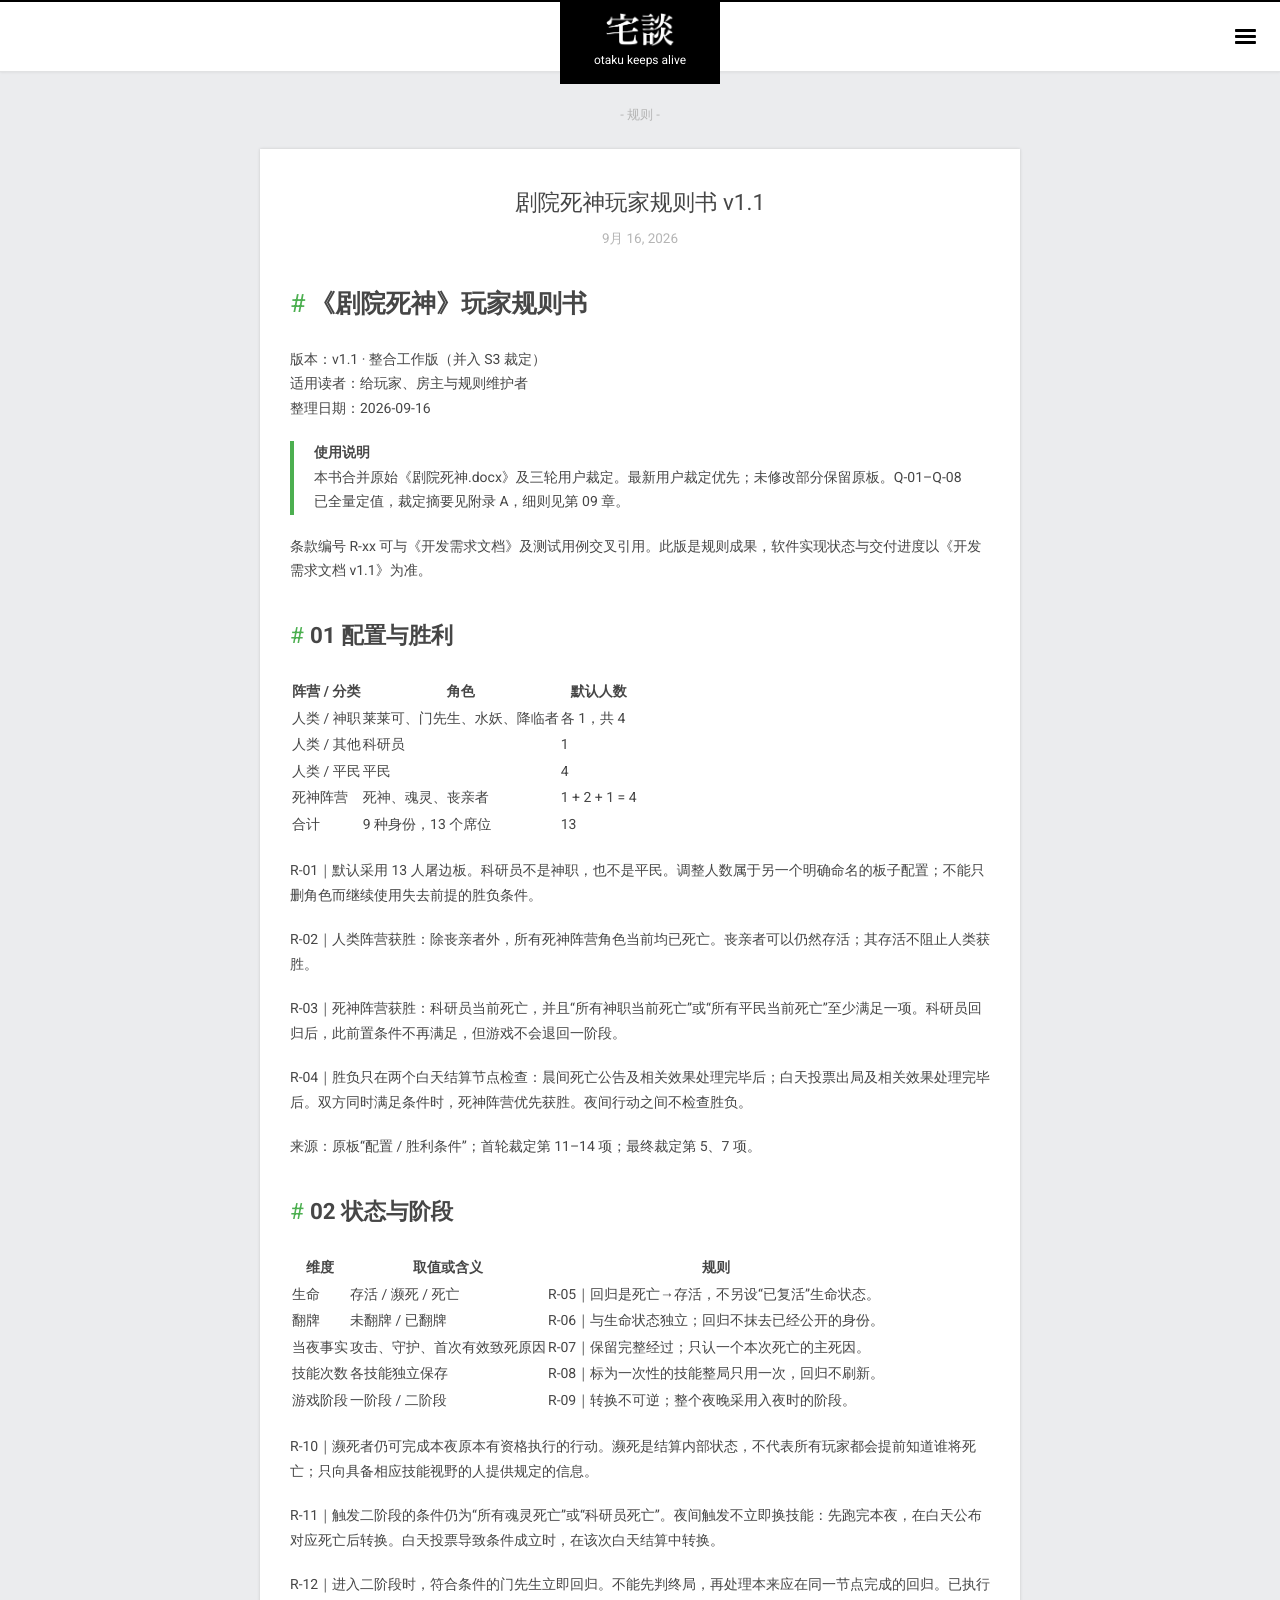
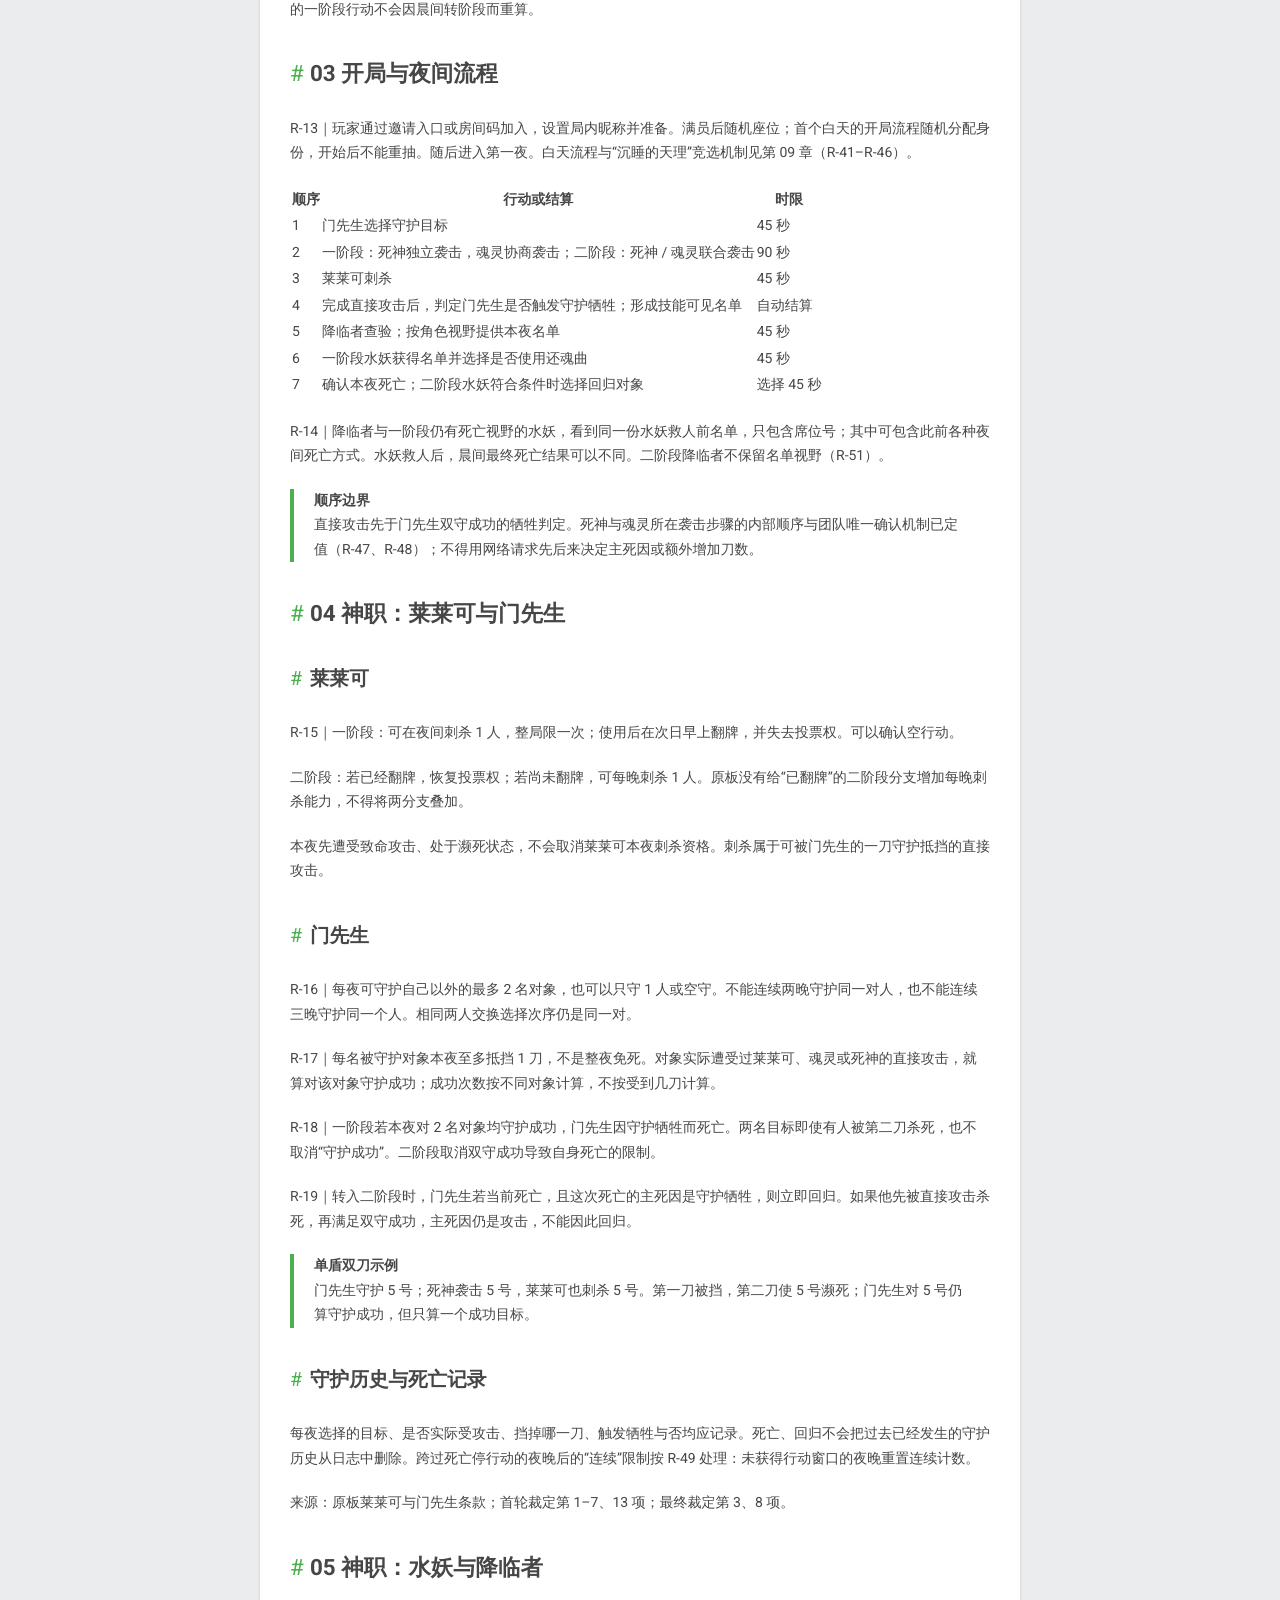
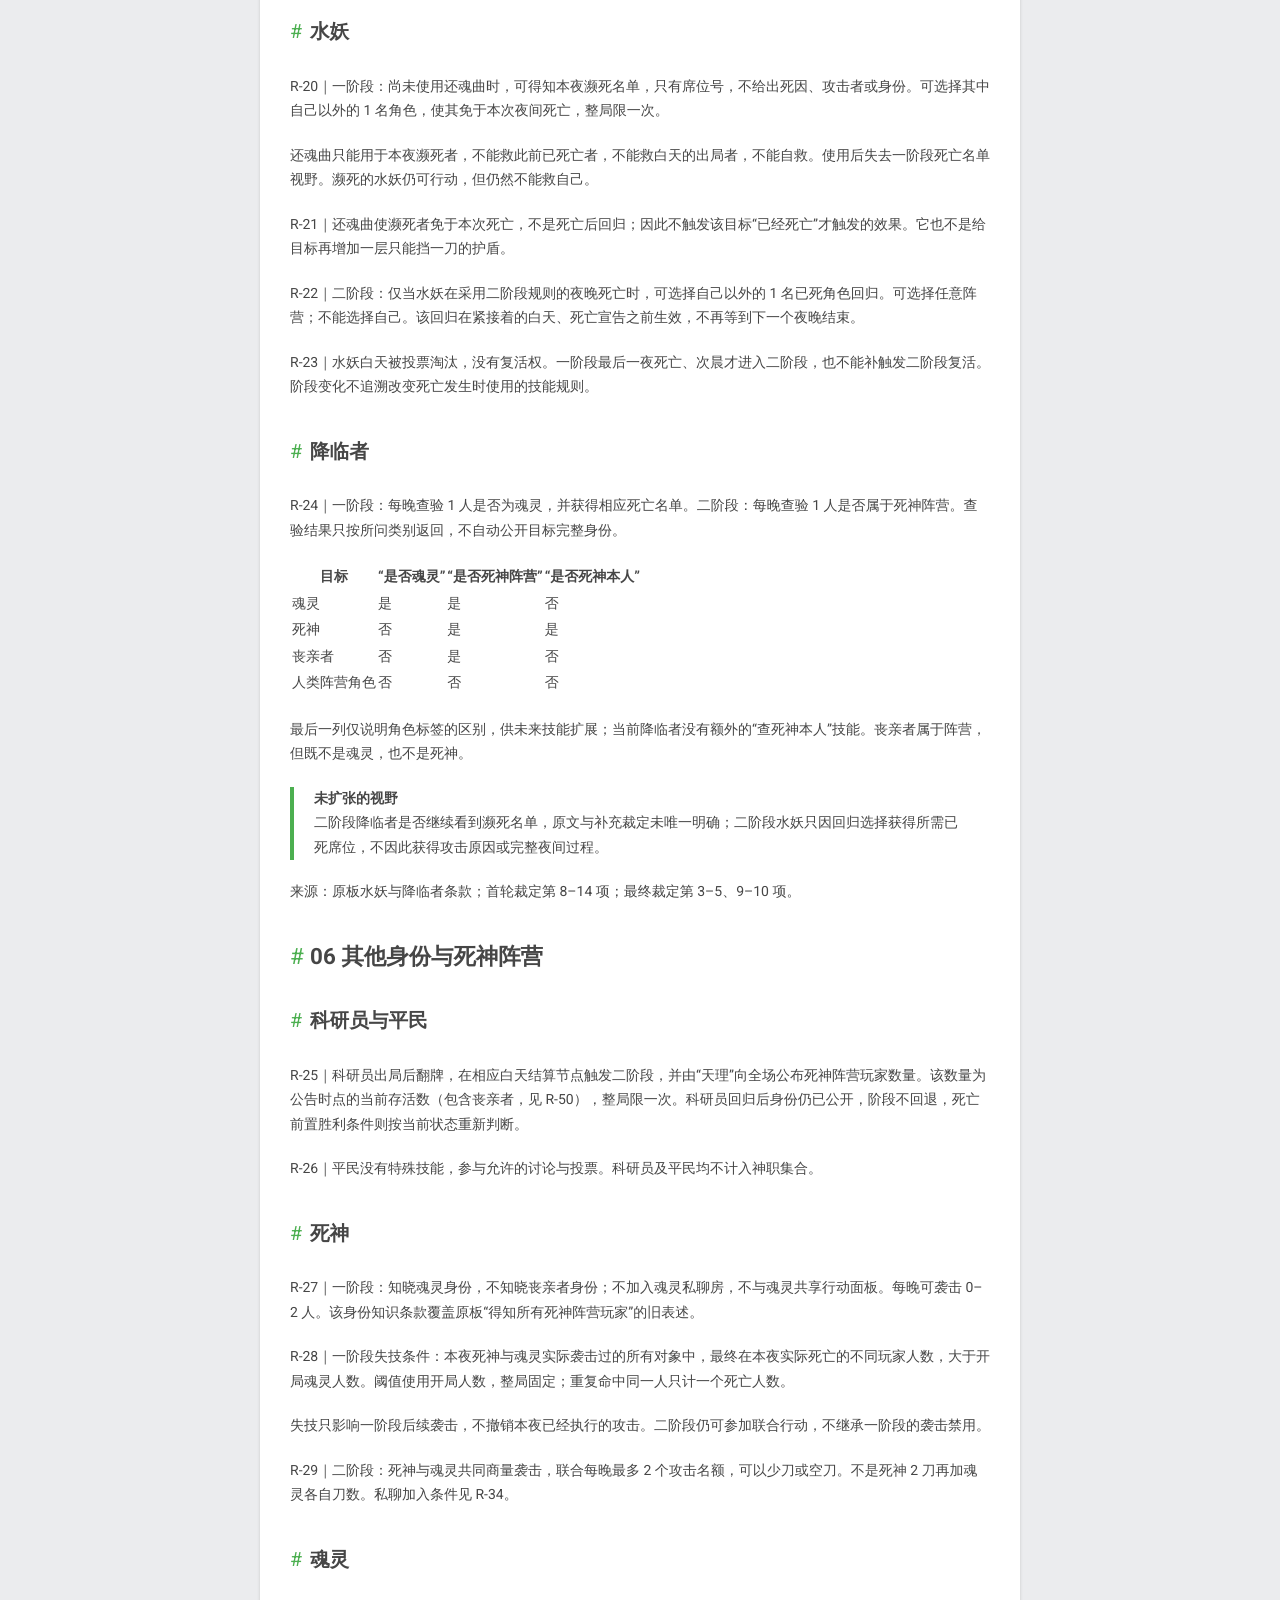
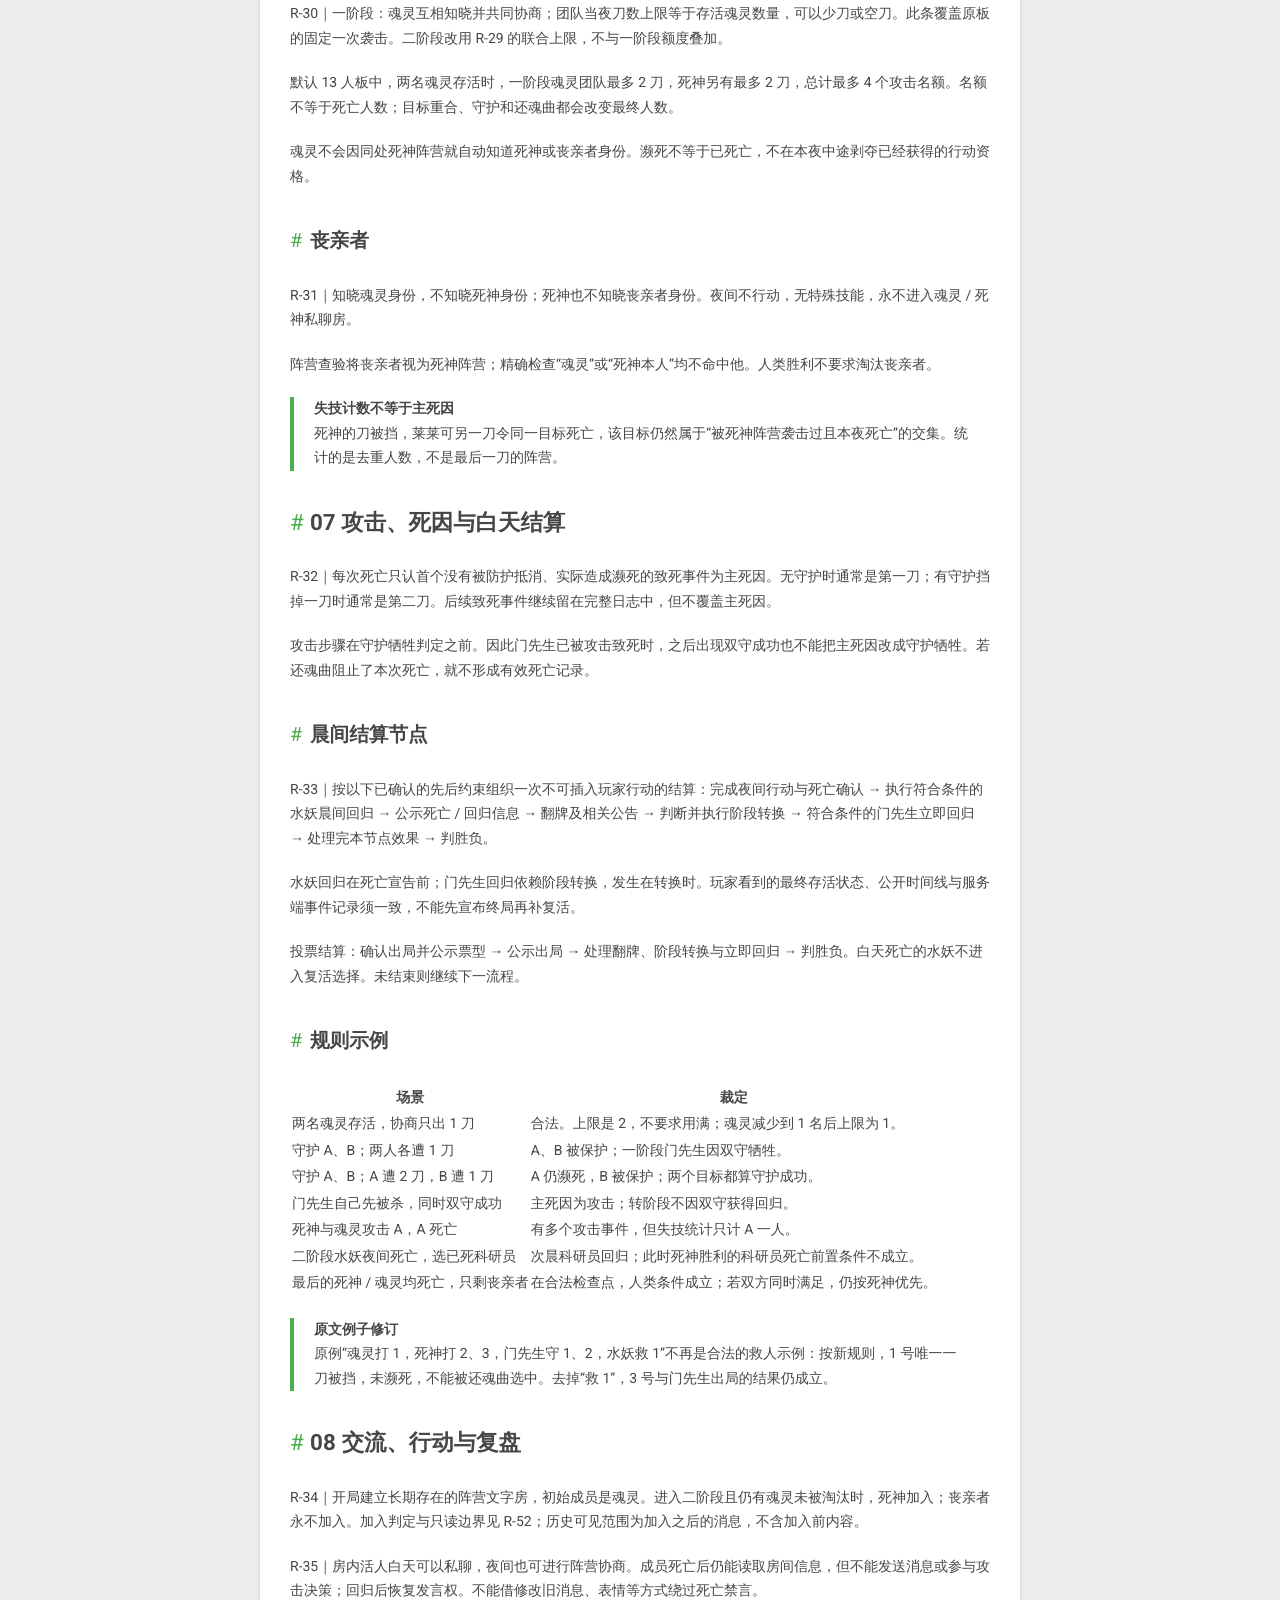
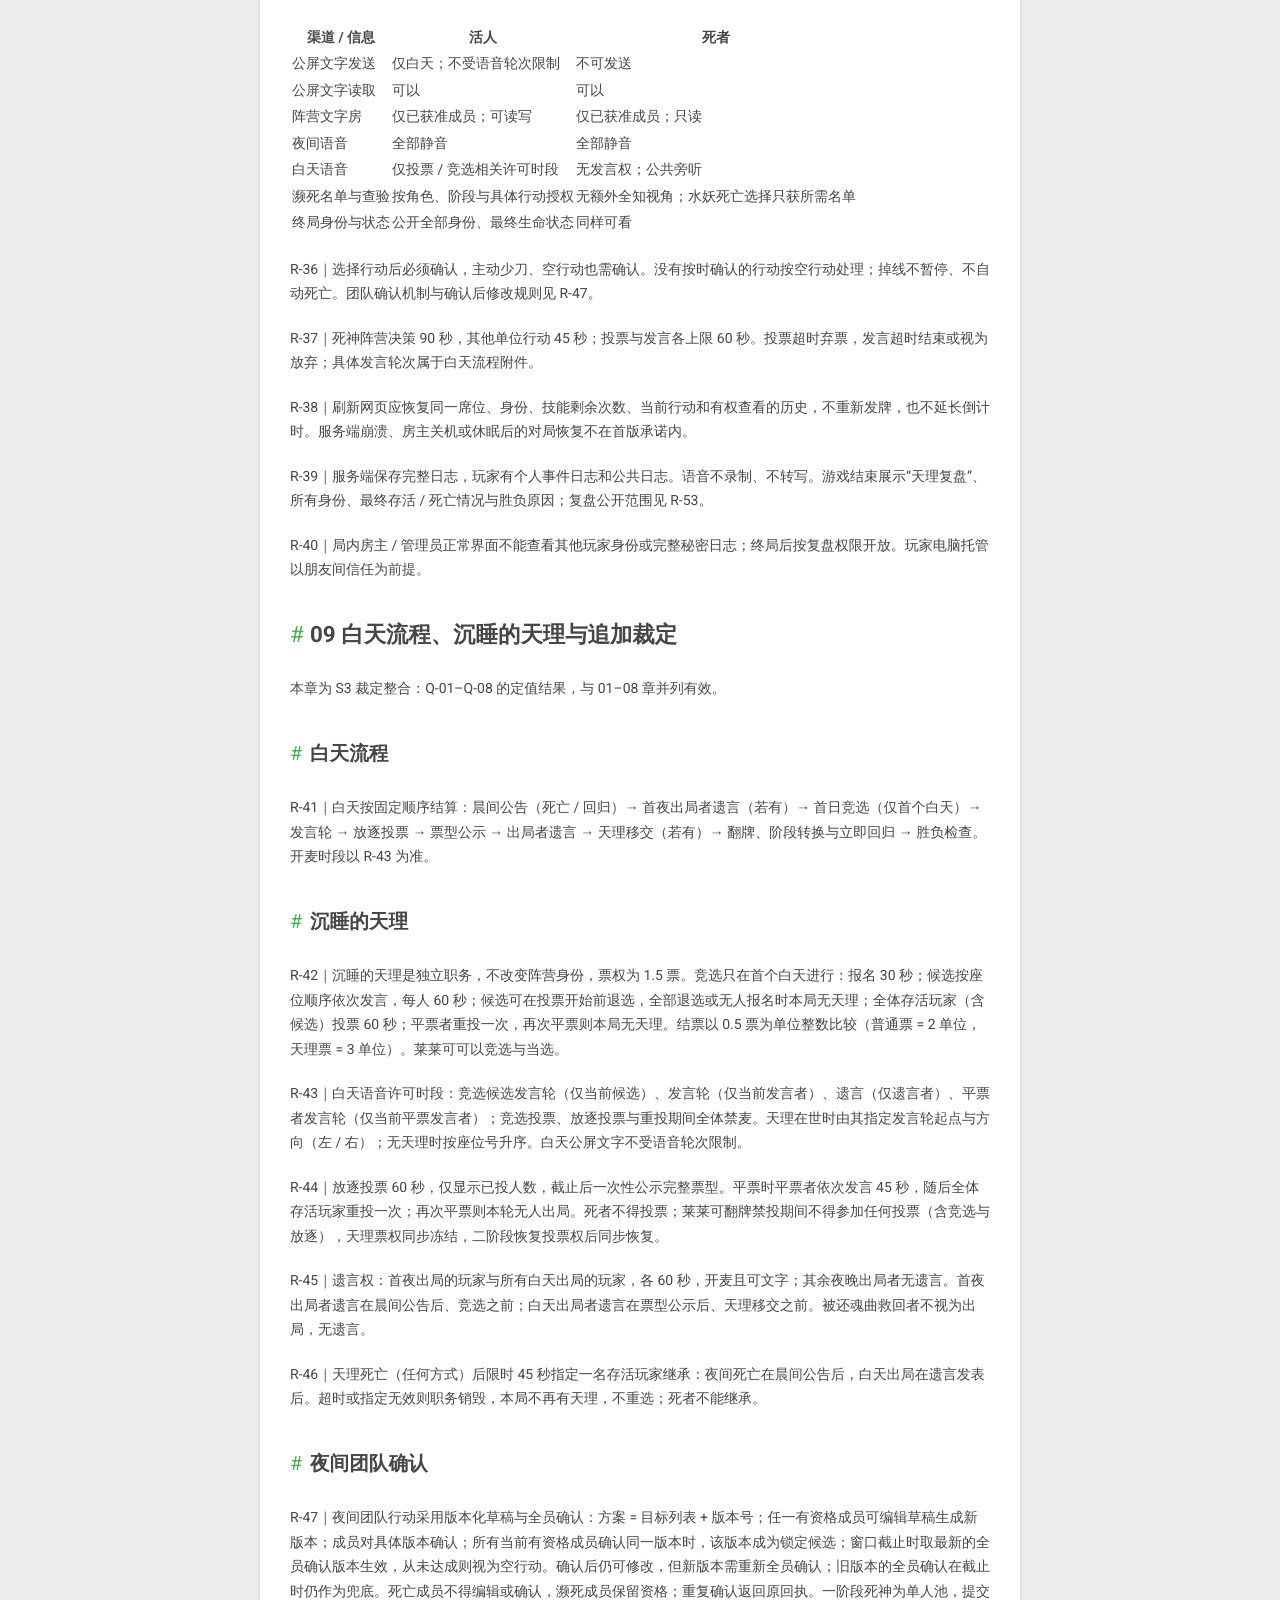
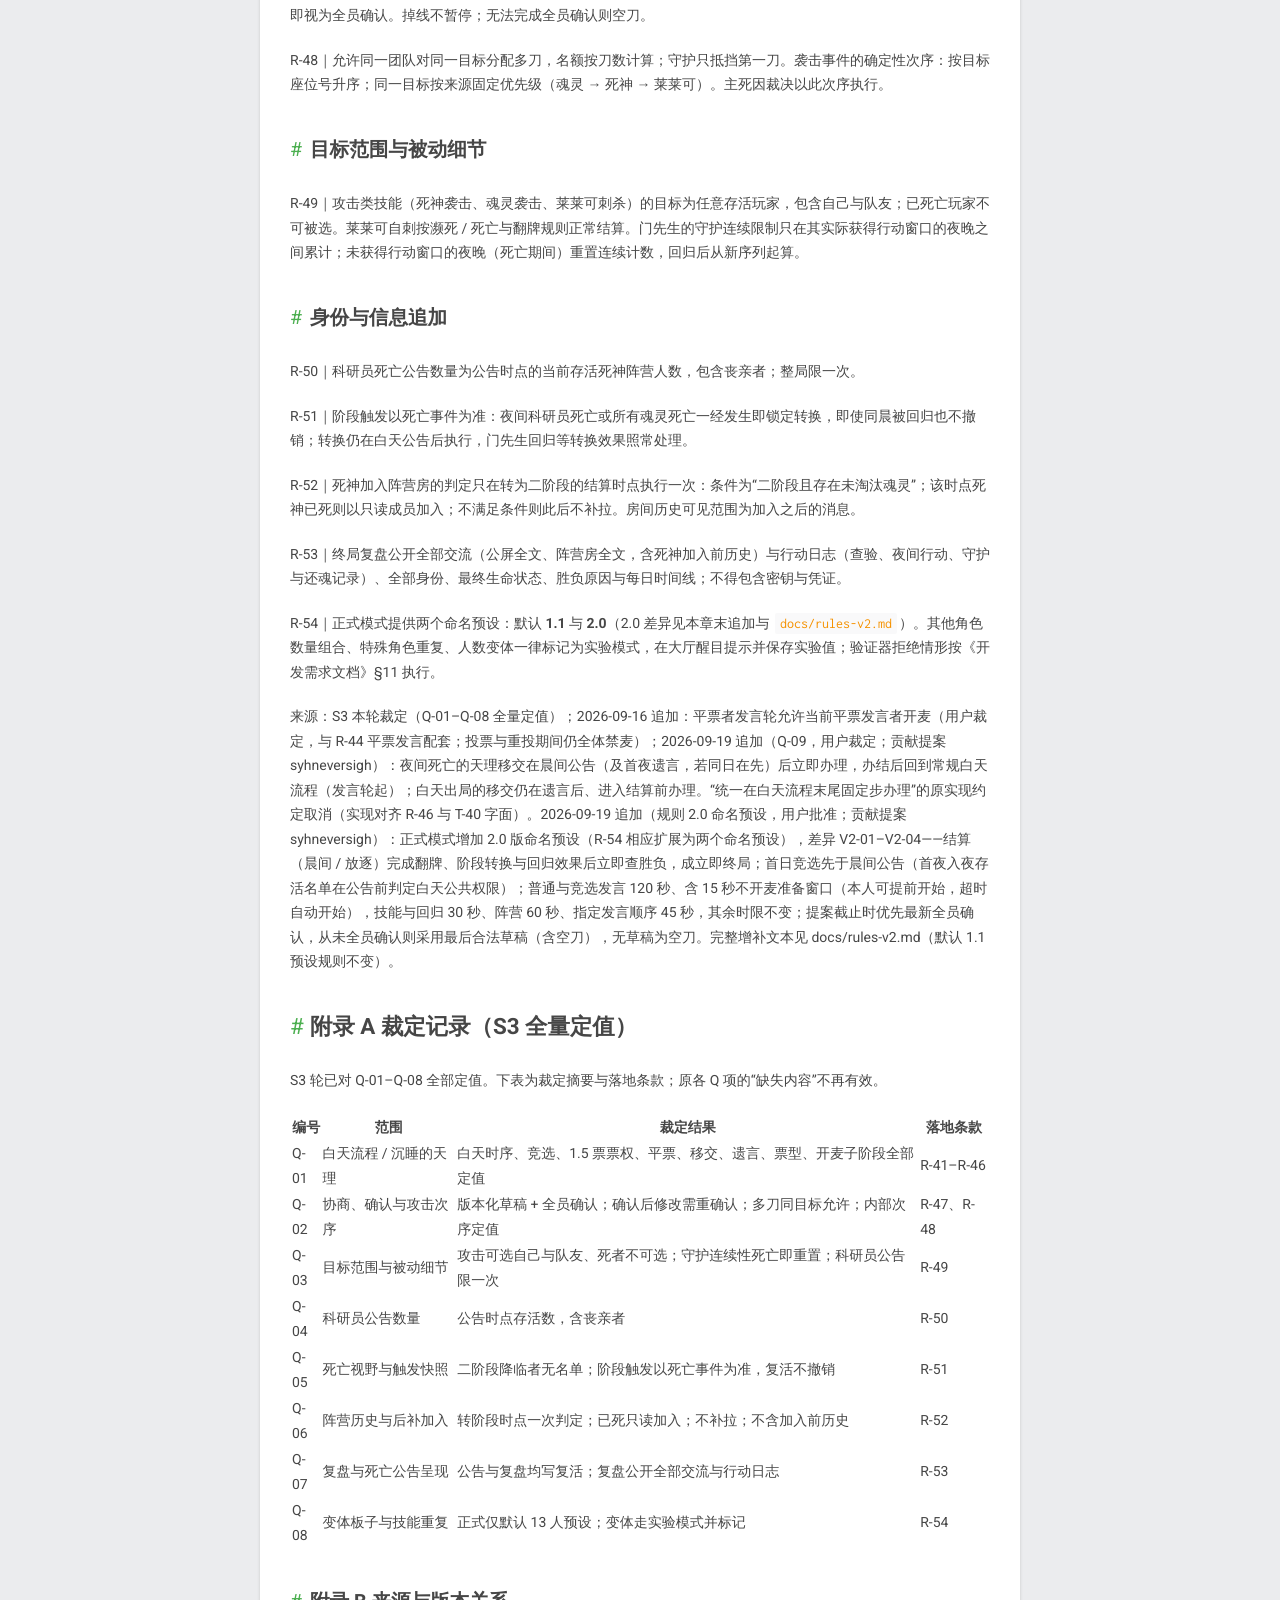
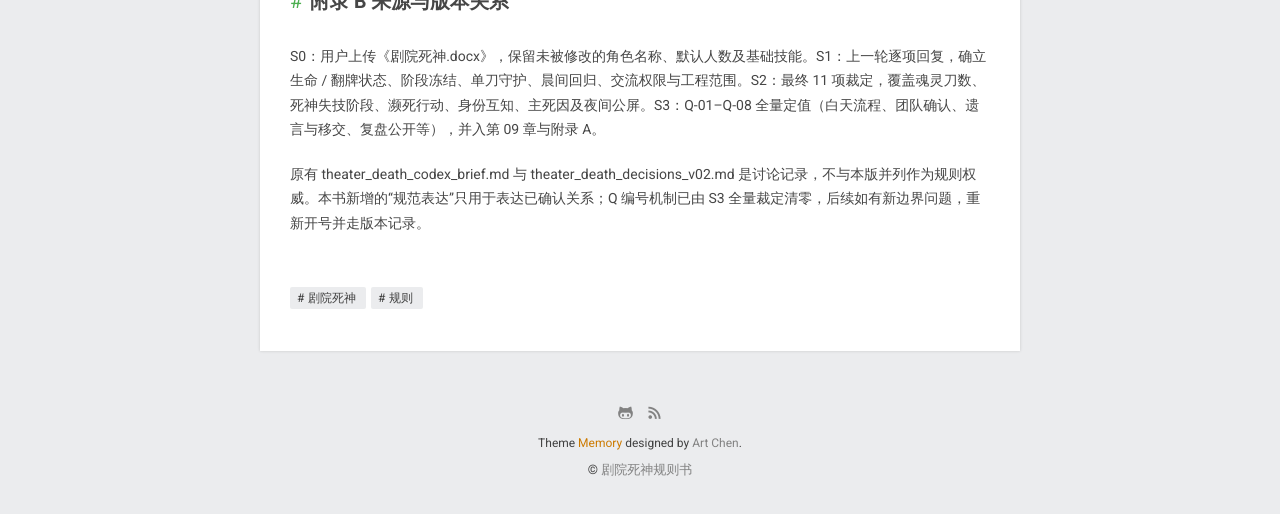
<file: tags/规则/index.html>
<!DOCTYPE html>
<html lang="zh">
<head>
    <meta charset="utf-8">
    <meta http-equiv="X-UA-Compatible" content="IE=edge"/>
    
    <title>Tag: 规则 | 剧院死神规则书</title>
    <meta name="keywords" content="hexo,theme,otakism,otaku"/>
    <meta name="HandheldFriendly" content="True"/>
    <meta name="apple-mobile-web-app-capable" content="yes">
    <meta name="google-site-verification" content=""/>
    <meta name="baidu-site-verification" content=""/>
    <meta name="viewport" content="width=device-width, initial-scale=1, maximum-scale=1">
    <meta name="description" content="《剧院死神》玩家规则书 v1.1 —— 配置、神职、死神阵营、昼夜流程与裁定汇总">
<meta property="og:type" content="website">
<meta property="og:title" content="剧院死神规则书">
<meta property="og:url" content="https://kiahir.github.io/tags/%E8%A7%84%E5%88%99/index.html">
<meta property="og:site_name" content="剧院死神规则书">
<meta property="og:description" content="《剧院死神》玩家规则书 v1.1 —— 配置、神职、死神阵营、昼夜流程与裁定汇总">
<meta property="og:locale" content="zh_CN">
<meta property="article:author" content="Kia Hir">
<meta name="twitter:card" content="summary">
    

    <!-- Favicon -->
    

    <!-- Font -->
    <link href="https://fonts.googleapis.com/css?family=Inconsolata|Roboto:300,400,700" rel="stylesheet">

    
<link rel="stylesheet" href="/style.css">

    <script>
      function setLoadingBarProgress(num) {
        document.getElementById('loading-bar').style.width = num + "%";
      }
    </script>

    


<meta name="generator" content="Hexo 8.1.2"></head>

<body>

<div id="loading-bar-wrapper">
  <div id="loading-bar"></div>
</div>

<script>setLoadingBarProgress(20)</script>

<div id="site-wrapper">

    <header id="header">
    <div id="header-wrapper" class="clearfix">
        <a id="logo" href="/">
            <img src="/img/logo.png"/>
            <span id="site-desc">
                otaku keeps alive
            </span>
        </a>
        <button id="site-nav-switch">
            <span class="icon icon-menu"></span>
        </button>
    </div>
</header>
    <script>setLoadingBarProgress(40);</script>

    <main id="main" role="main">
        
  <section class="page-header tag">
    <h1>- <span>规则</span> -</h1>
  </section>






<section class="post-list">
  
    <article class="post ">

    
        <h2 class="title">
            <a href="/2026/09/16/theater-death-rulebook/">
                剧院死神玩家规则书 v1.1
            </a>
        </h2>
    
    <time>
        9月 16, 2026
    </time>
    <section class="content">
        <h1><span id="剧院死神玩家规则书">《剧院死神》玩家规则书</span></h1><p>版本：v1.1 · 整合工作版（并入 S3 裁定）<br>适用读者：给玩家、房主与规则维护者<br>整理日期：2026-09-16</p>
<blockquote>
<p><strong>使用说明</strong><br>本书合并原始《剧院死神.docx》及三轮用户裁定。最新用户裁定优先；未修改部分保留原板。Q-01–Q-08 已全量定值，裁定摘要见附录 A，细则见第 09 章。</p>
</blockquote>
<p>条款编号 R-xx 可与《开发需求文档》及测试用例交叉引用。此版是规则成果，软件实现状态与交付进度以《开发需求文档 v1.1》为准。</p>
<h2><span id="01-配置与胜利">01  配置与胜利</span></h2><table>
<thead>
<tr>
<th>阵营 &#x2F; 分类</th>
<th>角色</th>
<th>默认人数</th>
</tr>
</thead>
<tbody><tr>
<td>人类 &#x2F; 神职</td>
<td>莱莱可、门先生、水妖、降临者</td>
<td>各 1，共 4</td>
</tr>
<tr>
<td>人类 &#x2F; 其他</td>
<td>科研员</td>
<td>1</td>
</tr>
<tr>
<td>人类 &#x2F; 平民</td>
<td>平民</td>
<td>4</td>
</tr>
<tr>
<td>死神阵营</td>
<td>死神、魂灵、丧亲者</td>
<td>1 + 2 + 1 &#x3D; 4</td>
</tr>
<tr>
<td>合计</td>
<td>9 种身份，13 个席位</td>
<td>13</td>
</tr>
</tbody></table>
<p>R-01｜默认采用 13 人屠边板。科研员不是神职，也不是平民。调整人数属于另一个明确命名的板子配置；不能只删角色而继续使用失去前提的胜负条件。</p>
<p>R-02｜人类阵营获胜：除丧亲者外，所有死神阵营角色当前均已死亡。丧亲者可以仍然存活；其存活不阻止人类获胜。</p>
<p>R-03｜死神阵营获胜：科研员当前死亡，并且“所有神职当前死亡”或“所有平民当前死亡”至少满足一项。科研员回归后，此前置条件不再满足，但游戏不会退回一阶段。</p>
<p>R-04｜胜负只在两个白天结算节点检查：晨间死亡公告及相关效果处理完毕后；白天投票出局及相关效果处理完毕后。双方同时满足条件时，死神阵营优先获胜。夜间行动之间不检查胜负。</p>
<p>来源：原板“配置 &#x2F; 胜利条件”；首轮裁定第 11–14 项；最终裁定第 5、7 项。</p>
<!-- pagebreak -->

<h2><span id="02-状态与阶段">02  状态与阶段</span></h2><table>
<thead>
<tr>
<th>维度</th>
<th>取值或含义</th>
<th>规则</th>
</tr>
</thead>
<tbody><tr>
<td>生命</td>
<td>存活 &#x2F; 濒死 &#x2F; 死亡</td>
<td>R-05｜回归是死亡→存活，不另设“已复活”生命状态。</td>
</tr>
<tr>
<td>翻牌</td>
<td>未翻牌 &#x2F; 已翻牌</td>
<td>R-06｜与生命状态独立；回归不抹去已经公开的身份。</td>
</tr>
<tr>
<td>当夜事实</td>
<td>攻击、守护、首次有效致死原因</td>
<td>R-07｜保留完整经过；只认一个本次死亡的主死因。</td>
</tr>
<tr>
<td>技能次数</td>
<td>各技能独立保存</td>
<td>R-08｜标为一次性的技能整局只用一次，回归不刷新。</td>
</tr>
<tr>
<td>游戏阶段</td>
<td>一阶段 &#x2F; 二阶段</td>
<td>R-09｜转换不可逆；整个夜晚采用入夜时的阶段。</td>
</tr>
</tbody></table>
<p>R-10｜濒死者仍可完成本夜原本有资格执行的行动。濒死是结算内部状态，不代表所有玩家都会提前知道谁将死亡；只向具备相应技能视野的人提供规定的信息。</p>
<p>R-11｜触发二阶段的条件仍为“所有魂灵死亡”或“科研员死亡”。夜间触发不立即换技能：先跑完本夜，在白天公布对应死亡后转换。白天投票导致条件成立时，在该次白天结算中转换。</p>
<p>R-12｜进入二阶段时，符合条件的门先生立即回归。不能先判终局，再处理本来应在同一节点完成的回归。已执行的一阶段行动不会因晨间转阶段而重算。</p>
<h2><span id="03-开局与夜间流程">03  开局与夜间流程</span></h2><p>R-13｜玩家通过邀请入口或房间码加入，设置局内昵称并准备。满员后随机座位；首个白天的开局流程随机分配身份，开始后不能重抽。随后进入第一夜。白天流程与“沉睡的天理”竞选机制见第 09 章（R-41–R-46）。</p>
<table>
<thead>
<tr>
<th>顺序</th>
<th>行动或结算</th>
<th>时限</th>
</tr>
</thead>
<tbody><tr>
<td>1</td>
<td>门先生选择守护目标</td>
<td>45 秒</td>
</tr>
<tr>
<td>2</td>
<td>一阶段：死神独立袭击，魂灵协商袭击；二阶段：死神 &#x2F; 魂灵联合袭击</td>
<td>90 秒</td>
</tr>
<tr>
<td>3</td>
<td>莱莱可刺杀</td>
<td>45 秒</td>
</tr>
<tr>
<td>4</td>
<td>完成直接攻击后，判定门先生是否触发守护牺牲；形成技能可见名单</td>
<td>自动结算</td>
</tr>
<tr>
<td>5</td>
<td>降临者查验；按角色视野提供本夜名单</td>
<td>45 秒</td>
</tr>
<tr>
<td>6</td>
<td>一阶段水妖获得名单并选择是否使用还魂曲</td>
<td>45 秒</td>
</tr>
<tr>
<td>7</td>
<td>确认本夜死亡；二阶段水妖符合条件时选择回归对象</td>
<td>选择 45 秒</td>
</tr>
</tbody></table>
<p>R-14｜降临者与一阶段仍有死亡视野的水妖，看到同一份水妖救人前名单，只包含席位号；其中可包含此前各种夜间死亡方式。水妖救人后，晨间最终死亡结果可以不同。二阶段降临者不保留名单视野（R-51）。</p>
<blockquote>
<p><strong>顺序边界</strong><br>直接攻击先于门先生双守成功的牺牲判定。死神与魂灵所在袭击步骤的内部顺序与团队唯一确认机制已定值（R-47、R-48）；不得用网络请求先后来决定主死因或额外增加刀数。</p>
</blockquote>
<!-- pagebreak -->

<h2><span id="04-神职莱莱可与门先生">04  神职：莱莱可与门先生</span></h2><h3><span id="莱莱可">莱莱可</span></h3><p>R-15｜一阶段：可在夜间刺杀 1 人，整局限一次；使用后在次日早上翻牌，并失去投票权。可以确认空行动。</p>
<p>二阶段：若已经翻牌，恢复投票权；若尚未翻牌，可每晚刺杀 1 人。原板没有给“已翻牌”的二阶段分支增加每晚刺杀能力，不得将两分支叠加。</p>
<p>本夜先遭受致命攻击、处于濒死状态，不会取消莱莱可本夜刺杀资格。刺杀属于可被门先生的一刀守护抵挡的直接攻击。</p>
<h3><span id="门先生">门先生</span></h3><p>R-16｜每夜可守护自己以外的最多 2 名对象，也可以只守 1 人或空守。不能连续两晚守护同一对人，也不能连续三晚守护同一个人。相同两人交换选择次序仍是同一对。</p>
<p>R-17｜每名被守护对象本夜至多抵挡 1 刀，不是整夜免死。对象实际遭受过莱莱可、魂灵或死神的直接攻击，就算对该对象守护成功；成功次数按不同对象计算，不按受到几刀计算。</p>
<p>R-18｜一阶段若本夜对 2 名对象均守护成功，门先生因守护牺牲而死亡。两名目标即使有人被第二刀杀死，也不取消“守护成功”。二阶段取消双守成功导致自身死亡的限制。</p>
<p>R-19｜转入二阶段时，门先生若当前死亡，且这次死亡的主死因是守护牺牲，则立即回归。如果他先被直接攻击杀死，再满足双守成功，主死因仍是攻击，不能因此回归。</p>
<blockquote>
<p><strong>单盾双刀示例</strong><br>门先生守护 5 号；死神袭击 5 号，莱莱可也刺杀 5 号。第一刀被挡，第二刀使 5 号濒死；门先生对 5 号仍算守护成功，但只算一个成功目标。</p>
</blockquote>
<h3><span id="守护历史与死亡记录">守护历史与死亡记录</span></h3><p>每夜选择的目标、是否实际受攻击、挡掉哪一刀、触发牺牲与否均应记录。死亡、回归不会把过去已经发生的守护历史从日志中删除。跨过死亡停行动的夜晚后的“连续”限制按 R-49 处理：未获得行动窗口的夜晚重置连续计数。</p>
<p>来源：原板莱莱可与门先生条款；首轮裁定第 1–7、13 项；最终裁定第 3、8 项。</p>
<!-- pagebreak -->

<h2><span id="05-神职水妖与降临者">05  神职：水妖与降临者</span></h2><h3><span id="水妖">水妖</span></h3><p>R-20｜一阶段：尚未使用还魂曲时，可得知本夜濒死名单，只有席位号，不给出死因、攻击者或身份。可选择其中自己以外的 1 名角色，使其免于本次夜间死亡，整局限一次。</p>
<p>还魂曲只能用于本夜濒死者，不能救此前已死亡者，不能救白天的出局者，不能自救。使用后失去一阶段死亡名单视野。濒死的水妖仍可行动，但仍然不能救自己。</p>
<p>R-21｜还魂曲使濒死者免于本次死亡，不是死亡后回归；因此不触发该目标“已经死亡”才触发的效果。它也不是给目标再增加一层只能挡一刀的护盾。</p>
<p>R-22｜二阶段：仅当水妖在采用二阶段规则的夜晚死亡时，可选择自己以外的 1 名已死角色回归。可选择任意阵营；不能选择自己。该回归在紧接着的白天、死亡宣告之前生效，不再等到下一个夜晚结束。</p>
<p>R-23｜水妖白天被投票淘汰，没有复活权。一阶段最后一夜死亡、次晨才进入二阶段，也不能补触发二阶段复活。阶段变化不追溯改变死亡发生时使用的技能规则。</p>
<h3><span id="降临者">降临者</span></h3><p>R-24｜一阶段：每晚查验 1 人是否为魂灵，并获得相应死亡名单。二阶段：每晚查验 1 人是否属于死神阵营。查验结果只按所问类别返回，不自动公开目标完整身份。</p>
<table>
<thead>
<tr>
<th>目标</th>
<th>“是否魂灵”</th>
<th>“是否死神阵营”</th>
<th>“是否死神本人”</th>
</tr>
</thead>
<tbody><tr>
<td>魂灵</td>
<td>是</td>
<td>是</td>
<td>否</td>
</tr>
<tr>
<td>死神</td>
<td>否</td>
<td>是</td>
<td>是</td>
</tr>
<tr>
<td>丧亲者</td>
<td>否</td>
<td>是</td>
<td>否</td>
</tr>
<tr>
<td>人类阵营角色</td>
<td>否</td>
<td>否</td>
<td>否</td>
</tr>
</tbody></table>
<p>最后一列仅说明角色标签的区别，供未来技能扩展；当前降临者没有额外的“查死神本人”技能。丧亲者属于阵营，但既不是魂灵，也不是死神。</p>
<blockquote>
<p><strong>未扩张的视野</strong><br>二阶段降临者是否继续看到濒死名单，原文与补充裁定未唯一明确；二阶段水妖只因回归选择获得所需已死席位，不因此获得攻击原因或完整夜间过程。</p>
</blockquote>
<p>来源：原板水妖与降临者条款；首轮裁定第 8–14 项；最终裁定第 3–5、9–10 项。</p>
<!-- pagebreak -->

<h2><span id="06-其他身份与死神阵营">06  其他身份与死神阵营</span></h2><h3><span id="科研员与平民">科研员与平民</span></h3><p>R-25｜科研员出局后翻牌，在相应白天结算节点触发二阶段，并由“天理”向全场公布死神阵营玩家数量。该数量为公告时点的当前存活数（包含丧亲者，见 R-50），整局限一次。科研员回归后身份仍已公开，阶段不回退，死亡前置胜利条件则按当前状态重新判断。</p>
<p>R-26｜平民没有特殊技能，参与允许的讨论与投票。科研员及平民均不计入神职集合。</p>
<h3><span id="死神">死神</span></h3><p>R-27｜一阶段：知晓魂灵身份，不知晓丧亲者身份；不加入魂灵私聊房，不与魂灵共享行动面板。每晚可袭击 0–2 人。该身份知识条款覆盖原板“得知所有死神阵营玩家”的旧表述。</p>
<p>R-28｜一阶段失技条件：本夜死神与魂灵实际袭击过的所有对象中，最终在本夜实际死亡的不同玩家人数，大于开局魂灵人数。阈值使用开局人数，整局固定；重复命中同一人只计一个死亡人数。</p>
<p>失技只影响一阶段后续袭击，不撤销本夜已经执行的攻击。二阶段仍可参加联合行动，不继承一阶段的袭击禁用。</p>
<p>R-29｜二阶段：死神与魂灵共同商量袭击，联合每晚最多 2 个攻击名额，可以少刀或空刀。不是死神 2 刀再加魂灵各自刀数。私聊加入条件见 R-34。</p>
<h3><span id="魂灵">魂灵</span></h3><p>R-30｜一阶段：魂灵互相知晓并共同协商；团队当夜刀数上限等于存活魂灵数量，可以少刀或空刀。此条覆盖原板的固定一次袭击。二阶段改用 R-29 的联合上限，不与一阶段额度叠加。</p>
<p>默认 13 人板中，两名魂灵存活时，一阶段魂灵团队最多 2 刀，死神另有最多 2 刀，总计最多 4 个攻击名额。名额不等于死亡人数；目标重合、守护和还魂曲都会改变最终人数。</p>
<p>魂灵不会因同处死神阵营就自动知道死神或丧亲者身份。濒死不等于已死亡，不在本夜中途剥夺已经获得的行动资格。</p>
<h3><span id="丧亲者">丧亲者</span></h3><p>R-31｜知晓魂灵身份，不知晓死神身份；死神也不知晓丧亲者身份。夜间不行动，无特殊技能，永不进入魂灵 &#x2F; 死神私聊房。</p>
<p>阵营查验将丧亲者视为死神阵营；精确检查“魂灵”或“死神本人”均不命中他。人类胜利不要求淘汰丧亲者。</p>
<blockquote>
<p><strong>失技计数不等于主死因</strong><br>死神的刀被挡，莱莱可另一刀令同一目标死亡，该目标仍然属于“被死神阵营袭击过且本夜死亡”的交集。统计的是去重人数，不是最后一刀的阵营。</p>
</blockquote>
<!-- pagebreak -->

<h2><span id="07-攻击-死因与白天结算">07  攻击、死因与白天结算</span></h2><p>R-32｜每次死亡只认首个没有被防护抵消、实际造成濒死的致死事件为主死因。无守护时通常是第一刀；有守护挡掉一刀时通常是第二刀。后续致死事件继续留在完整日志中，但不覆盖主死因。</p>
<p>攻击步骤在守护牺牲判定之前。因此门先生已被攻击致死时，之后出现双守成功也不能把主死因改成守护牺牲。若还魂曲阻止了本次死亡，就不形成有效死亡记录。</p>
<h3><span id="晨间结算节点">晨间结算节点</span></h3><p>R-33｜按以下已确认的先后约束组织一次不可插入玩家行动的结算：完成夜间行动与死亡确认 → 执行符合条件的水妖晨间回归 → 公示死亡 &#x2F; 回归信息 → 翻牌及相关公告 → 判断并执行阶段转换 → 符合条件的门先生立即回归 → 处理完本节点效果 → 判胜负。</p>
<p>水妖回归在死亡宣告前；门先生回归依赖阶段转换，发生在转换时。玩家看到的最终存活状态、公开时间线与服务端事件记录须一致，不能先宣布终局再补复活。</p>
<p>投票结算：确认出局并公示票型 → 公示出局 → 处理翻牌、阶段转换与立即回归 → 判胜负。白天死亡的水妖不进入复活选择。未结束则继续下一流程。</p>
<h3><span id="规则示例">规则示例</span></h3><table>
<thead>
<tr>
<th>场景</th>
<th>裁定</th>
</tr>
</thead>
<tbody><tr>
<td>两名魂灵存活，协商只出 1 刀</td>
<td>合法。上限是 2，不要求用满；魂灵减少到 1 名后上限为 1。</td>
</tr>
<tr>
<td>守护 A、B；两人各遭 1 刀</td>
<td>A、B 被保护；一阶段门先生因双守牺牲。</td>
</tr>
<tr>
<td>守护 A、B；A 遭 2 刀，B 遭 1 刀</td>
<td>A 仍濒死，B 被保护；两个目标都算守护成功。</td>
</tr>
<tr>
<td>门先生自己先被杀，同时双守成功</td>
<td>主死因为攻击；转阶段不因双守获得回归。</td>
</tr>
<tr>
<td>死神与魂灵攻击 A，A 死亡</td>
<td>有多个攻击事件，但失技统计只计 A 一人。</td>
</tr>
<tr>
<td>二阶段水妖夜间死亡，选已死科研员</td>
<td>次晨科研员回归；此时死神胜利的科研员死亡前置条件不成立。</td>
</tr>
<tr>
<td>最后的死神 &#x2F; 魂灵均死亡，只剩丧亲者</td>
<td>在合法检查点，人类条件成立；若双方同时满足，仍按死神优先。</td>
</tr>
</tbody></table>
<blockquote>
<p><strong>原文例子修订</strong><br>原例“魂灵打 1，死神打 2、3，门先生守 1、2，水妖救 1”不再是合法的救人示例：按新规则，1 号唯一一刀被挡，未濒死，不能被还魂曲选中。去掉“救 1”，3 号与门先生出局的结果仍成立。</p>
</blockquote>
<!-- pagebreak -->

<h2><span id="08-交流-行动与复盘">08  交流、行动与复盘</span></h2><p>R-34｜开局建立长期存在的阵营文字房，初始成员是魂灵。进入二阶段且仍有魂灵未被淘汰时，死神加入；丧亲者永不加入。加入判定与只读边界见 R-52；历史可见范围为加入之后的消息，不含加入前内容。</p>
<p>R-35｜房内活人白天可以私聊，夜间也可进行阵营协商。成员死亡后仍能读取房间信息，但不能发送消息或参与攻击决策；回归后恢复发言权。不能借修改旧消息、表情等方式绕过死亡禁言。</p>
<table>
<thead>
<tr>
<th>渠道 &#x2F; 信息</th>
<th>活人</th>
<th>死者</th>
</tr>
</thead>
<tbody><tr>
<td>公屏文字发送</td>
<td>仅白天；不受语音轮次限制</td>
<td>不可发送</td>
</tr>
<tr>
<td>公屏文字读取</td>
<td>可以</td>
<td>可以</td>
</tr>
<tr>
<td>阵营文字房</td>
<td>仅已获准成员；可读写</td>
<td>仅已获准成员；只读</td>
</tr>
<tr>
<td>夜间语音</td>
<td>全部静音</td>
<td>全部静音</td>
</tr>
<tr>
<td>白天语音</td>
<td>仅投票 &#x2F; 竞选相关许可时段</td>
<td>无发言权；公共旁听</td>
</tr>
<tr>
<td>濒死名单与查验</td>
<td>按角色、阶段与具体行动授权</td>
<td>无额外全知视角；水妖死亡选择只获所需名单</td>
</tr>
<tr>
<td>终局身份与状态</td>
<td>公开全部身份、最终生命状态</td>
<td>同样可看</td>
</tr>
</tbody></table>
<p>R-36｜选择行动后必须确认，主动少刀、空行动也需确认。没有按时确认的行动按空行动处理；掉线不暂停、不自动死亡。团队确认机制与确认后修改规则见 R-47。</p>
<p>R-37｜死神阵营决策 90 秒，其他单位行动 45 秒；投票与发言各上限 60 秒。投票超时弃票，发言超时结束或视为放弃；具体发言轮次属于白天流程附件。</p>
<p>R-38｜刷新网页应恢复同一席位、身份、技能剩余次数、当前行动和有权查看的历史，不重新发牌，也不延长倒计时。服务端崩溃、房主关机或休眠后的对局恢复不在首版承诺内。</p>
<p>R-39｜服务端保存完整日志，玩家有个人事件日志和公共日志。语音不录制、不转写。游戏结束展示“天理复盘”、所有身份、最终存活 &#x2F; 死亡情况与胜负原因；复盘公开范围见 R-53。</p>
<p>R-40｜局内房主 &#x2F; 管理员正常界面不能查看其他玩家身份或完整秘密日志；终局后按复盘权限开放。玩家电脑托管以朋友间信任为前提。</p>
<!-- pagebreak -->

<h2><span id="09-白天流程-沉睡的天理与追加裁定">09  白天流程、沉睡的天理与追加裁定</span></h2><p>本章为 S3 裁定整合：Q-01–Q-08 的定值结果，与 01–08 章并列有效。</p>
<h3><span id="白天流程">白天流程</span></h3><p>R-41｜白天按固定顺序结算：晨间公告（死亡 &#x2F; 回归）→ 首夜出局者遗言（若有）→ 首日竞选（仅首个白天）→ 发言轮 → 放逐投票 → 票型公示 → 出局者遗言 → 天理移交（若有）→ 翻牌、阶段转换与立即回归 → 胜负检查。开麦时段以 R-43 为准。</p>
<h3><span id="沉睡的天理">沉睡的天理</span></h3><p>R-42｜沉睡的天理是独立职务，不改变阵营身份，票权为 1.5 票。竞选只在首个白天进行：报名 30 秒；候选按座位顺序依次发言，每人 60 秒；候选可在投票开始前退选，全部退选或无人报名时本局无天理；全体存活玩家（含候选）投票 60 秒；平票者重投一次，再次平票则本局无天理。结票以 0.5 票为单位整数比较（普通票 &#x3D; 2 单位，天理票 &#x3D; 3 单位）。莱莱可可以竞选与当选。</p>
<p>R-43｜白天语音许可时段：竞选候选发言轮（仅当前候选）、发言轮（仅当前发言者）、遗言（仅遗言者）、平票者发言轮（仅当前平票发言者）；竞选投票、放逐投票与重投期间全体禁麦。天理在世时由其指定发言轮起点与方向（左 &#x2F; 右）；无天理时按座位号升序。白天公屏文字不受语音轮次限制。</p>
<p>R-44｜放逐投票 60 秒，仅显示已投人数，截止后一次性公示完整票型。平票时平票者依次发言 45 秒，随后全体存活玩家重投一次；再次平票则本轮无人出局。死者不得投票；莱莱可翻牌禁投期间不得参加任何投票（含竞选与放逐），天理票权同步冻结，二阶段恢复投票权后同步恢复。</p>
<p>R-45｜遗言权：首夜出局的玩家与所有白天出局的玩家，各 60 秒，开麦且可文字；其余夜晚出局者无遗言。首夜出局者遗言在晨间公告后、竞选之前；白天出局者遗言在票型公示后、天理移交之前。被还魂曲救回者不视为出局，无遗言。</p>
<p>R-46｜天理死亡（任何方式）后限时 45 秒指定一名存活玩家继承：夜间死亡在晨间公告后，白天出局在遗言发表后。超时或指定无效则职务销毁，本局不再有天理，不重选；死者不能继承。</p>
<h3><span id="夜间团队确认">夜间团队确认</span></h3><p>R-47｜夜间团队行动采用版本化草稿与全员确认：方案 &#x3D; 目标列表 + 版本号；任一有资格成员可编辑草稿生成新版本；成员对具体版本确认；所有当前有资格成员确认同一版本时，该版本成为锁定候选；窗口截止时取最新的全员确认版本生效，从未达成则视为空行动。确认后仍可修改，但新版本需重新全员确认；旧版本的全员确认在截止时仍作为兜底。死亡成员不得编辑或确认，濒死成员保留资格；重复确认返回原回执。一阶段死神为单人池，提交即视为全员确认。掉线不暂停；无法完成全员确认则空刀。</p>
<p>R-48｜允许同一团队对同一目标分配多刀，名额按刀数计算；守护只抵挡第一刀。袭击事件的确定性次序：按目标座位号升序；同一目标按来源固定优先级（魂灵 → 死神 → 莱莱可）。主死因裁决以此次序执行。</p>
<h3><span id="目标范围与被动细节">目标范围与被动细节</span></h3><p>R-49｜攻击类技能（死神袭击、魂灵袭击、莱莱可刺杀）的目标为任意存活玩家，包含自己与队友；已死亡玩家不可被选。莱莱可自刺按濒死 &#x2F; 死亡与翻牌规则正常结算。门先生的守护连续限制只在其实际获得行动窗口的夜晚之间累计；未获得行动窗口的夜晚（死亡期间）重置连续计数，回归后从新序列起算。</p>
<h3><span id="身份与信息追加">身份与信息追加</span></h3><p>R-50｜科研员死亡公告数量为公告时点的当前存活死神阵营人数，包含丧亲者；整局限一次。</p>
<p>R-51｜阶段触发以死亡事件为准：夜间科研员死亡或所有魂灵死亡一经发生即锁定转换，即使同晨被回归也不撤销；转换仍在白天公告后执行，门先生回归等转换效果照常处理。</p>
<p>R-52｜死神加入阵营房的判定只在转为二阶段的结算时点执行一次：条件为“二阶段且存在未淘汰魂灵”；该时点死神已死则以只读成员加入；不满足条件则此后不补拉。房间历史可见范围为加入之后的消息。</p>
<p>R-53｜终局复盘公开全部交流（公屏全文、阵营房全文，含死神加入前历史）与行动日志（查验、夜间行动、守护与还魂记录）、全部身份、最终生命状态、胜负原因与每日时间线；不得包含密钥与凭证。</p>
<p>R-54｜正式模式提供两个命名预设：默认 <strong>1.1</strong> 与 <strong>2.0</strong>（2.0 差异见本章末追加与 <code>docs/rules-v2.md</code>）。其他角色数量组合、特殊角色重复、人数变体一律标记为实验模式，在大厅醒目提示并保存实验值；验证器拒绝情形按《开发需求文档》§11 执行。</p>
<p>来源：S3 本轮裁定（Q-01–Q-08 全量定值）；2026-09-16 追加：平票者发言轮允许当前平票发言者开麦（用户裁定，与 R-44 平票发言配套；投票与重投期间仍全体禁麦）；2026-09-19 追加（Q-09，用户裁定；贡献提案 syhneversigh）：夜间死亡的天理移交在晨间公告（及首夜遗言，若同日在先）后立即办理，办结后回到常规白天流程（发言轮起）；白天出局的移交仍在遗言后、进入结算前办理。“统一在白天流程末尾固定步办理”的原实现约定取消（实现对齐 R-46 与 T-40 字面）。2026-09-19 追加（规则 2.0 命名预设，用户批准；贡献提案 syhneversigh）：正式模式增加 2.0 版命名预设（R-54 相应扩展为两个命名预设），差异 V2-01–V2-04——结算（晨间 &#x2F; 放逐）完成翻牌、阶段转换与回归效果后立即查胜负，成立即终局；首日竞选先于晨间公告（首夜入夜存活名单在公告前判定白天公共权限）；普通与竞选发言 120 秒、含 15 秒不开麦准备窗口（本人可提前开始，超时自动开始），技能与回归 30 秒、阵营 60 秒、指定发言顺序 45 秒，其余时限不变；提案截止时优先最新全员确认，从未全员确认则采用最后合法草稿（含空刀），无草稿为空刀。完整增补文本见 docs&#x2F;rules-v2.md（默认 1.1 预设规则不变）。</p>
<!-- pagebreak -->

<h2><span id="附录-a-裁定记录s3-全量定值">附录 A  裁定记录（S3 全量定值）</span></h2><p>S3 轮已对 Q-01–Q-08 全部定值。下表为裁定摘要与落地条款；原各 Q 项的“缺失内容”不再有效。</p>
<table>
<thead>
<tr>
<th>编号</th>
<th>范围</th>
<th>裁定结果</th>
<th>落地条款</th>
</tr>
</thead>
<tbody><tr>
<td>Q-01</td>
<td>白天流程 &#x2F; 沉睡的天理</td>
<td>白天时序、竞选、1.5 票票权、平票、移交、遗言、票型、开麦子阶段全部定值</td>
<td>R-41–R-46</td>
</tr>
<tr>
<td>Q-02</td>
<td>协商、确认与攻击次序</td>
<td>版本化草稿 + 全员确认；确认后修改需重确认；多刀同目标允许；内部次序定值</td>
<td>R-47、R-48</td>
</tr>
<tr>
<td>Q-03</td>
<td>目标范围与被动细节</td>
<td>攻击可选自己与队友、死者不可选；守护连续性死亡即重置；科研员公告限一次</td>
<td>R-49</td>
</tr>
<tr>
<td>Q-04</td>
<td>科研员公告数量</td>
<td>公告时点存活数，含丧亲者</td>
<td>R-50</td>
</tr>
<tr>
<td>Q-05</td>
<td>死亡视野与触发快照</td>
<td>二阶段降临者无名单；阶段触发以死亡事件为准，复活不撤销</td>
<td>R-51</td>
</tr>
<tr>
<td>Q-06</td>
<td>阵营历史与后补加入</td>
<td>转阶段时点一次判定；已死只读加入；不补拉；不含加入前历史</td>
<td>R-52</td>
</tr>
<tr>
<td>Q-07</td>
<td>复盘与死亡公告呈现</td>
<td>公告与复盘均写复活；复盘公开全部交流与行动日志</td>
<td>R-53</td>
</tr>
<tr>
<td>Q-08</td>
<td>变体板子与技能重复</td>
<td>正式仅默认 13 人预设；变体走实验模式并标记</td>
<td>R-54</td>
</tr>
</tbody></table>
<h3><span id="附录-b-来源与版本关系">附录 B  来源与版本关系</span></h3><p>S0：用户上传《剧院死神.docx》，保留未被修改的角色名称、默认人数及基础技能。S1：上一轮逐项回复，确立生命 &#x2F; 翻牌状态、阶段冻结、单刀守护、晨间回归、交流权限与工程范围。S2：最终 11 项裁定，覆盖魂灵刀数、死神失技阶段、濒死行动、身份互知、主死因及夜间公屏。S3：Q-01–Q-08 全量定值（白天流程、团队确认、遗言与移交、复盘公开等），并入第 09 章与附录 A。</p>
<p>原有 theater_death_codex_brief.md 与 theater_death_decisions_v02.md 是讨论记录，不与本版并列作为规则权威。本书新增的“规范表达”只用于表达已确认关系；Q 编号机制已由 S3 全量裁定清零，后续如有新边界问题，重新开号并走版本记录。</p>


        

        
            <div class="tags">
                <a class="tag-none-link" href="/tags/%E5%89%A7%E9%99%A2%E6%AD%BB%E7%A5%9E/" rel="tag">剧院死神</a><a class="tag-none-link" href="/tags/%E8%A7%84%E5%88%99/" rel="tag">规则</a>
            </div>
        

    </section>
</article>
  
</section>


        <script>setLoadingBarProgress(60);</script>
    </main>

    <footer id="footer" class="clearfix">

    

    <div class="social-wrapper">
        
            
                <a href="https://github.com/artchen" class="social github"
                   target="_blank" rel="external">
                    <span class="icon icon-github"></span>
                </a>
            
                <a href="/atom.xml" class="social rss"
                   target="_blank" rel="external">
                    <span class="icon icon-rss"></span>
                </a>
            
        
    </div>

    <div class="theme-by">Theme <span class="codename">Memory</span> designed by <a href="https://artifact.me/"
                                                                                    target="_blank">Art Chen</a>.
    </div>
    <div>&copy; <a href="/">剧院死神规则书</a></div>

</footer>


    <script>setLoadingBarProgress(80);</script>
    <div class="overlay"></div>
</div>

<div class="site-sidebar" id="site-sidebar">

    

    <div class="sidebar-switch clearfix "
         style="display: none">
        <a class="dark-btn active" data-toggle="toc">
            <span class="icon icon-list"></span>
            <span class="text">Index</span>
        </a>
        <a class="dark-btn" data-toggle="bio">
            <span class="icon icon-person"></span>
            <span class="text">Bio</span>
        </a>
    </div>

    <div class="site-toc "
         style="display: none">
        
            <div class="no-index">No Index</div>
        
    </div>

    <div class="site-bio show"
         style="display: block">

        <div class="about-me clearfix">
            <div class="avatar">
                <img src="/img/avatar.png"/>
            </div>
            <div class="info">
                <a class="name dark-btn" href="/about">
                    Kia Hir
                </a>
            </div>
            <div class="info">
                <span class="item desc">
                    《剧院死神》玩家规则书 v1.1 —— 配置、神职、死神阵营、昼夜流程与裁定汇总
                </span>
            </div>
        </div>

        <div class="menu section">
            <ul class="clearfix">
                
                    <li class="left">
                        <a href="/about"
                           onfocus="this.blur();"
                           class="nav-about dark-btn block">
                            About
                        </a>
                    </li>
                
                    <li class="right">
                        <a href="/archives"
                           onfocus="this.blur();"
                           class="nav-archives dark-btn block">
                            Archives
                        </a>
                    </li>
                
            </ul>
        </div>

    </div>

    <div class="shortcuts">
        <a href="#header" class="top window-nav dark-btn" id="go-top">
            <span class="icon icon-chevron-thin-up"></span>
        </a>
        <a class="close dark-btn" id="sidebar-close">
            <span class="icon icon-close"></span>
        </a>
        <a href="#footer" class="top window-nav dark-btn" id="go-bottom">
            <span class="icon icon-chevron-thin-down"></span>
        </a>
    </div>

</div>





<script src="https://code.jquery.com/jquery-2.1.4.min.js"></script>
<script>window.jQuery || document.write('<script src="/js/jquery.min.js"><\/script>')</script>


<script src="/js/jquery.fitvids.js"></script>

<script>
  var GOOGLE_CUSTOM_SEARCH_API_KEY = "";
  var GOOGLE_CUSTOM_SEARCH_ENGINE_ID = "";
  var ALGOLIA_API_KEY = "";
  var ALGOLIA_APP_ID = "";
  var ALGOLIA_INDEX_NAME = "";
  var AZURE_SERVICE_NAME = "";
  var AZURE_INDEX_NAME = "";
  var AZURE_QUERY_KEY = "";
  var SEARCH_SERVICE = "";
  var universalSearchConfig = {};
  if (SEARCH_SERVICE === 'google') {
    universalSearchConfig = {
      searchService: SEARCH_SERVICE,
      apiKey: GOOGLE_CUSTOM_SEARCH_API_KEY,
      engineId: GOOGLE_CUSTOM_SEARCH_ENGINE_ID,
      imagePath: "/img/"
    };
  } else if (SEARCH_SERVICE === 'algolia') {
    universalSearchConfig = {
      searchService: SEARCH_SERVICE,
      apiKey: ALGOLIA_API_KEY,
      appId: ALGOLIA_APP_ID,
      indexName: ALGOLIA_INDEX_NAME,
      imagePath: "/img/"
    };
  } else if (SEARCH_SERVICE === 'azure') {
    universalSearchConfig = {
      searchService: SEARCH_SERVICE,
      serviceName: AZURE_SERVICE_NAME,
      indexName: AZURE_INDEX_NAME,
      apiKey: AZURE_QUERY_KEY,
      imagePath: "/img/"
    };
  }
</script>

<script src="/js/app.js"></script>


<script src="/js/search.js"></script>





<script>setLoadingBarProgress(100);</script>

</body>
</html>
</file>
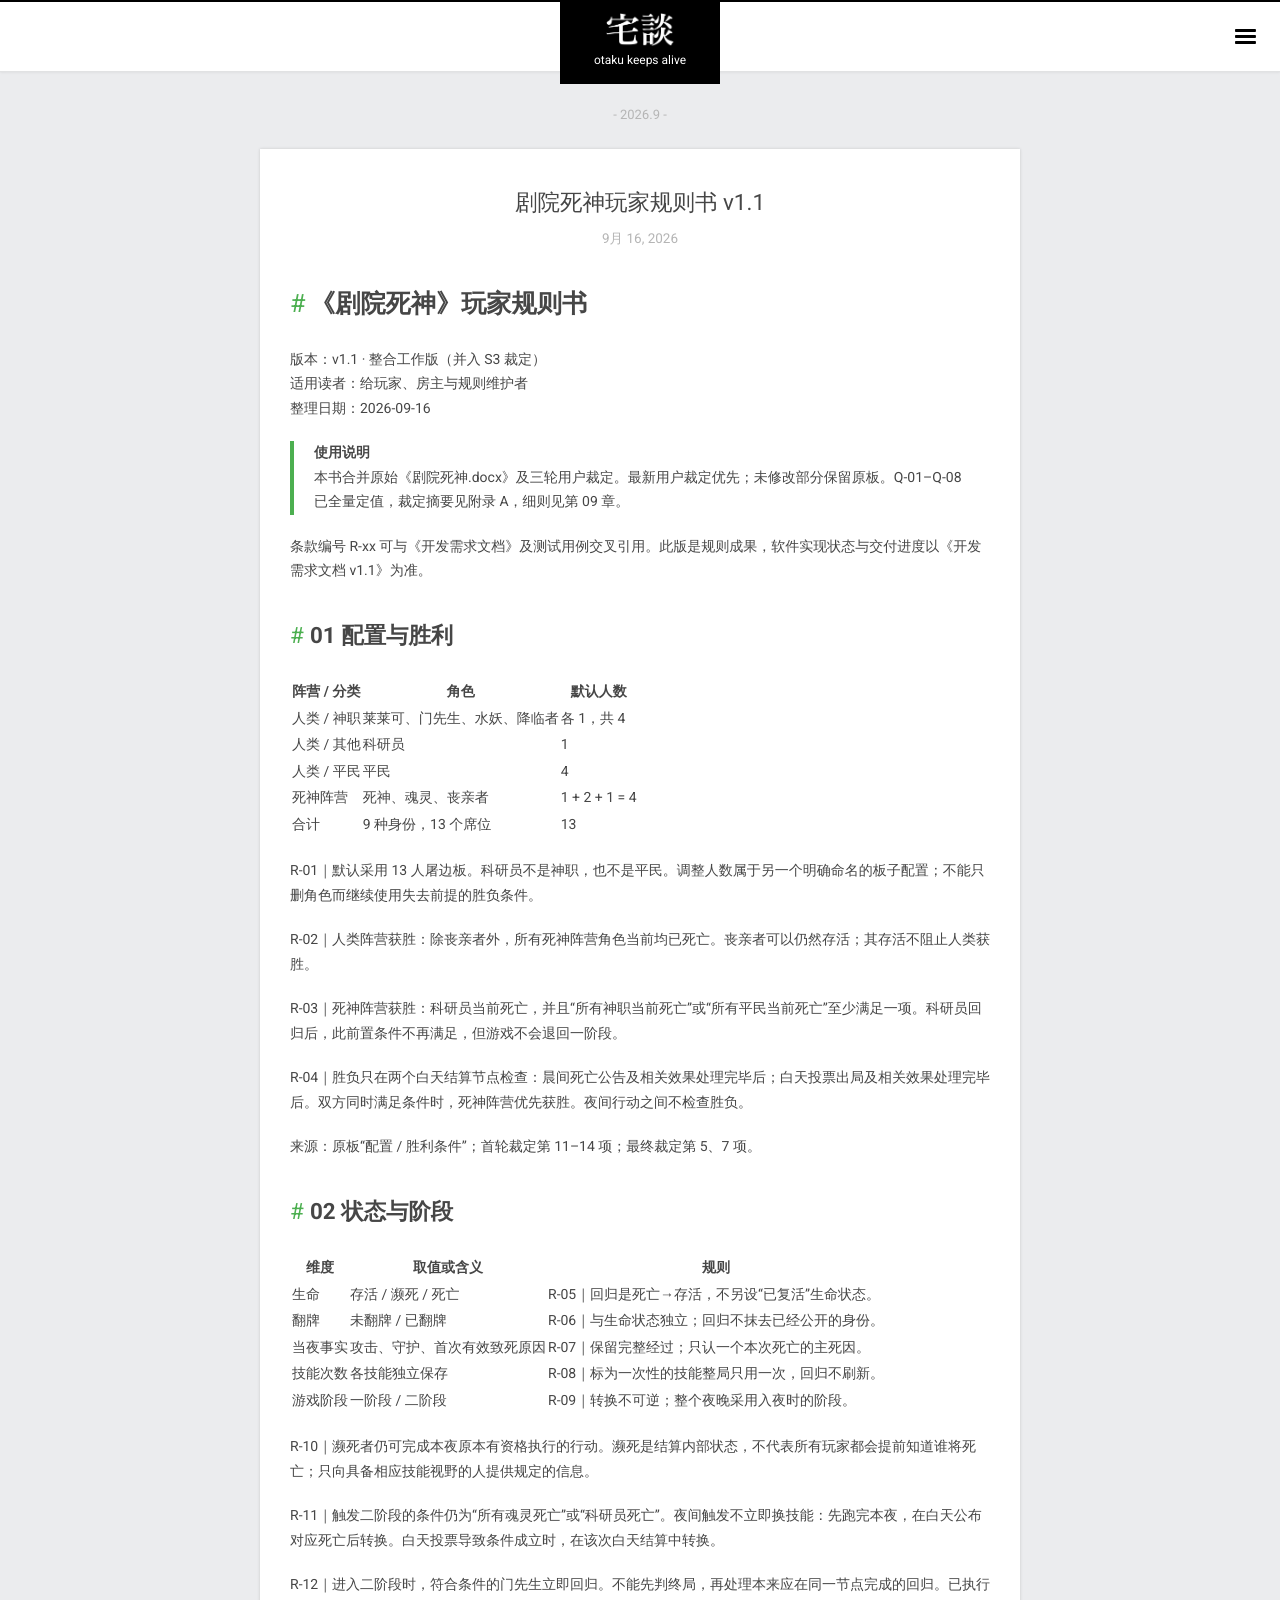
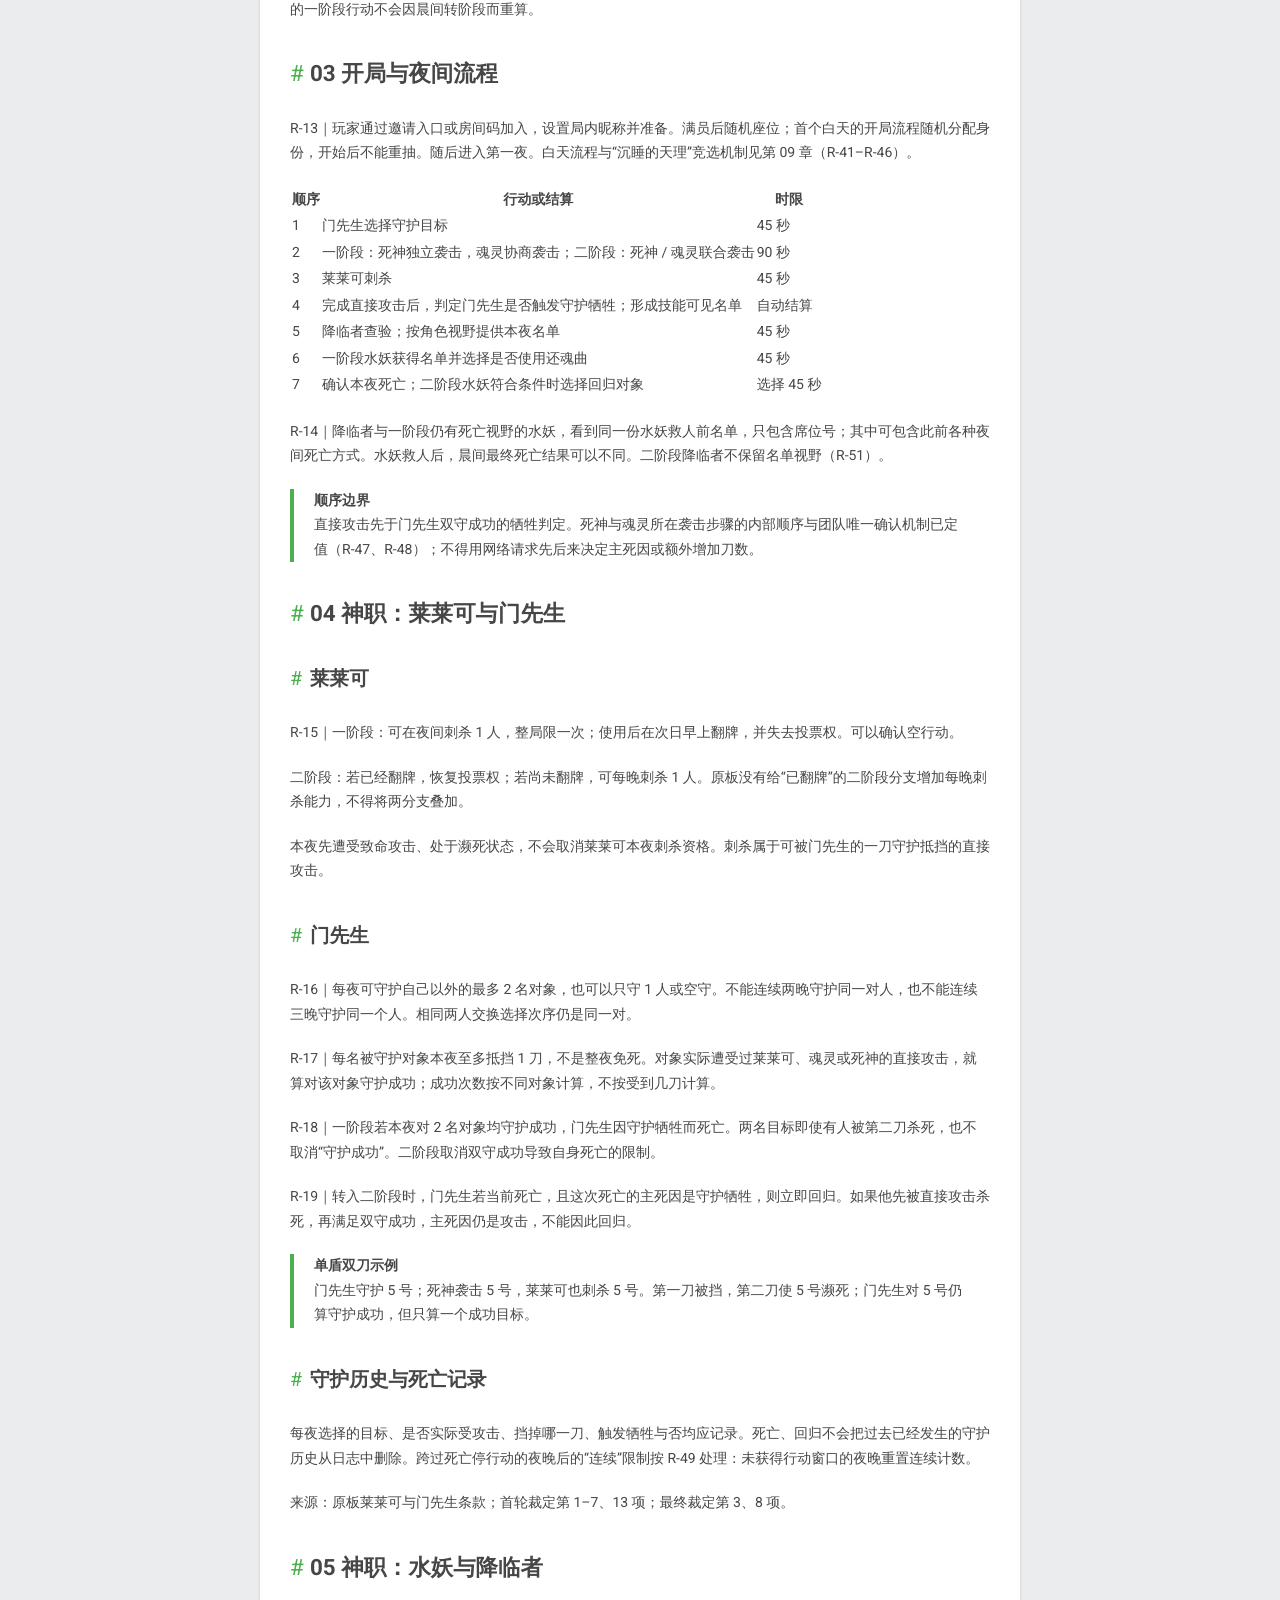
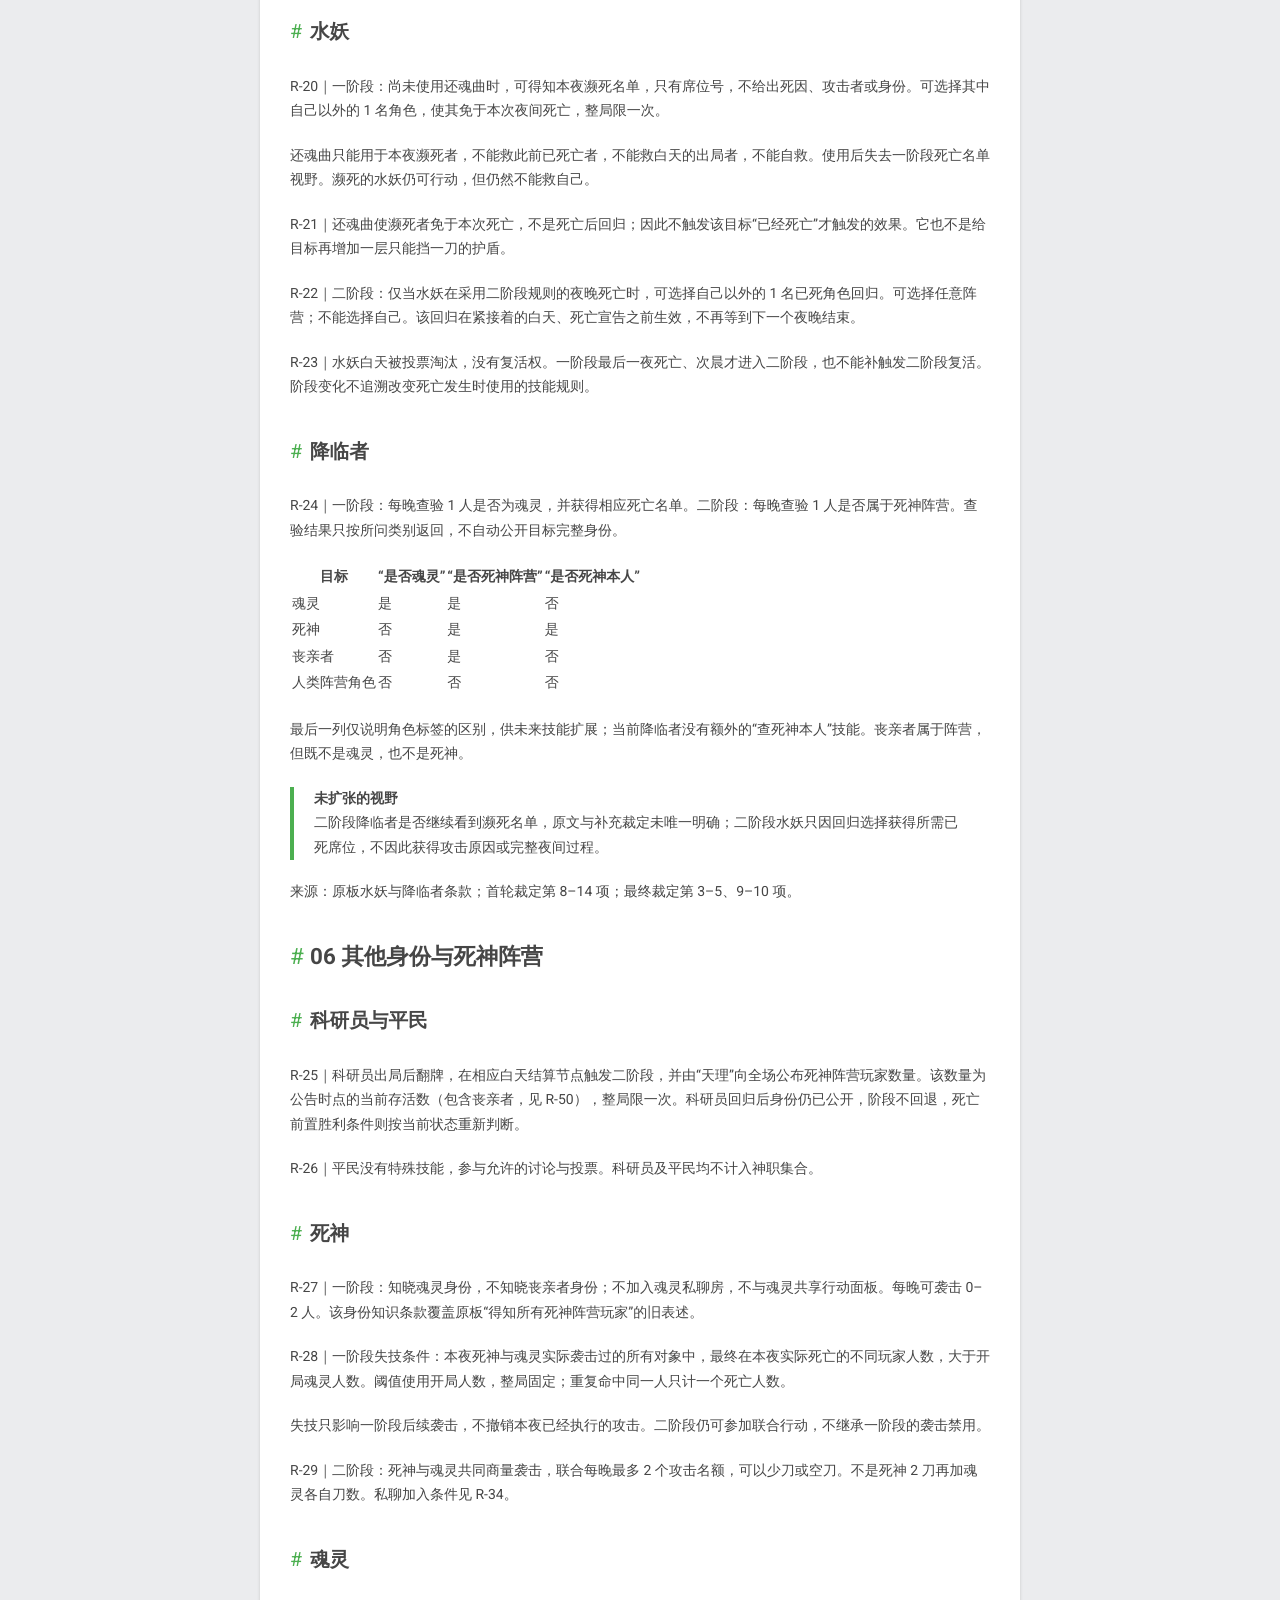
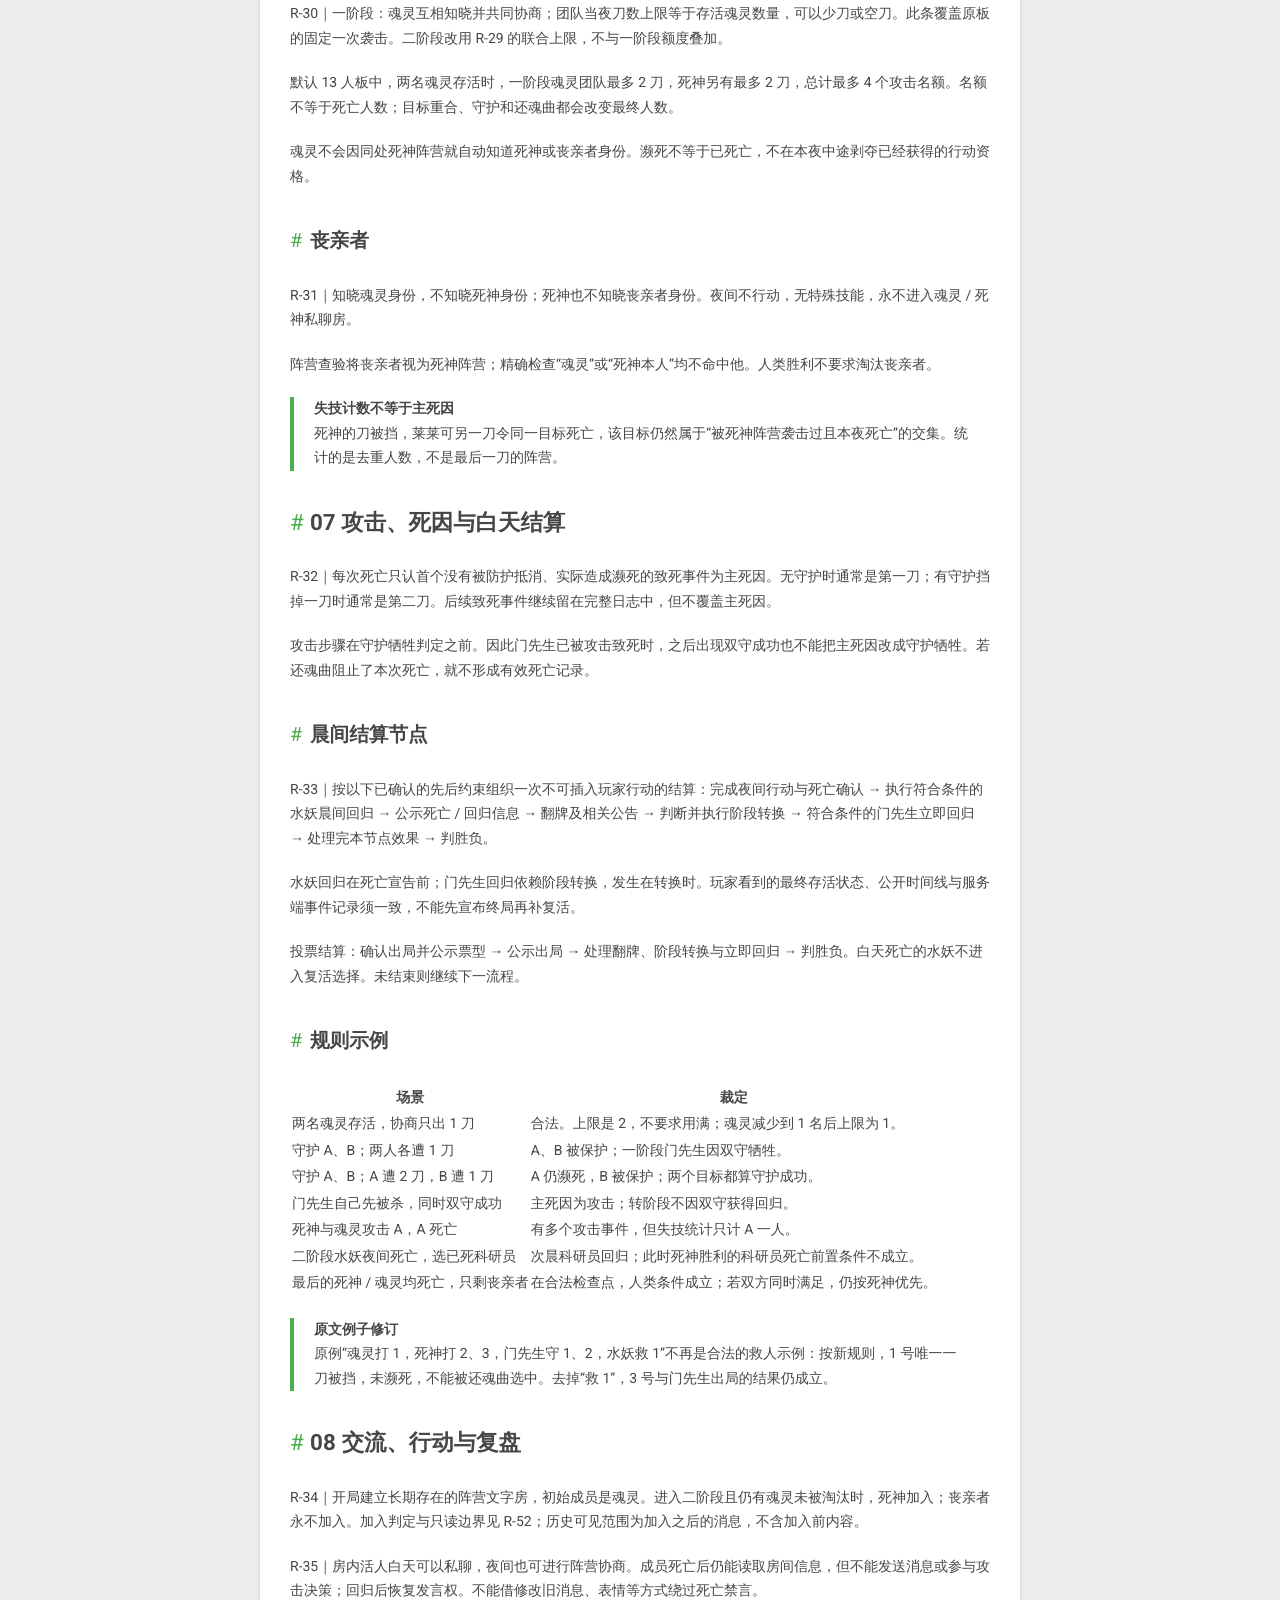
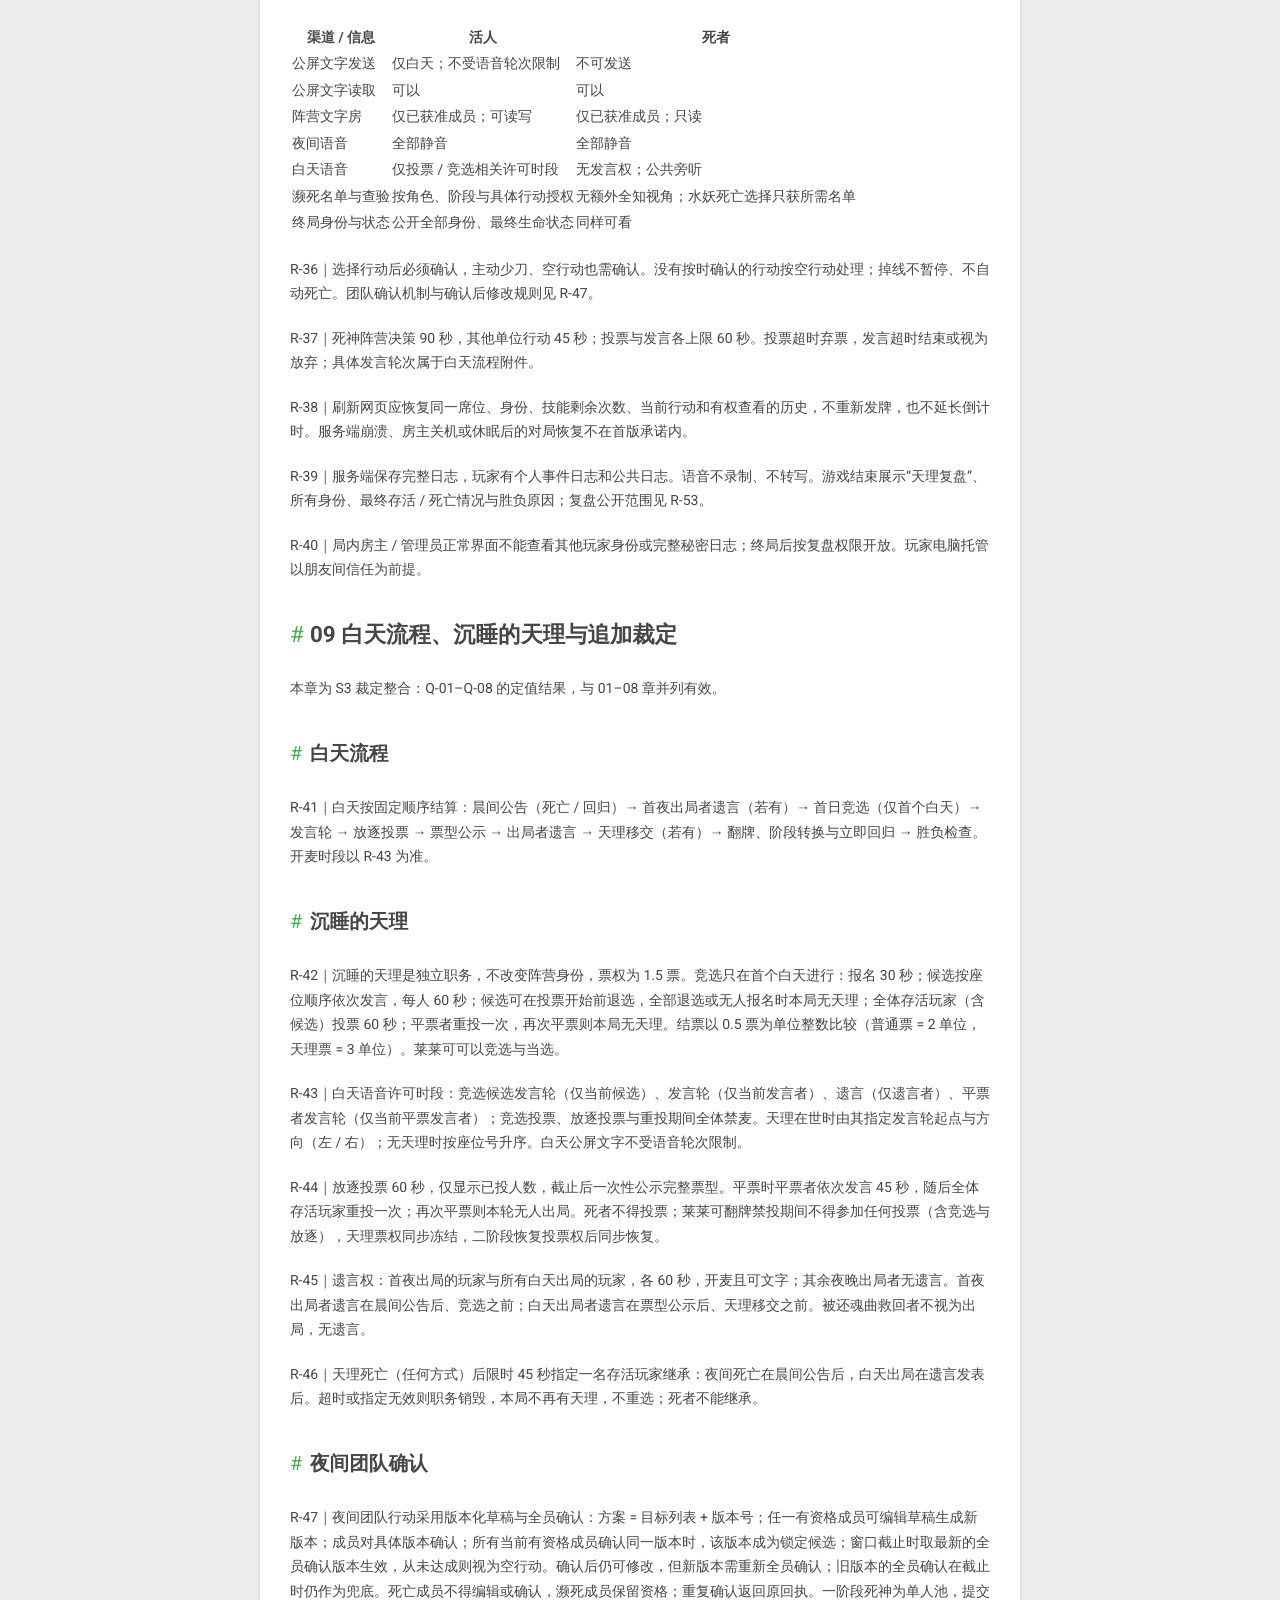
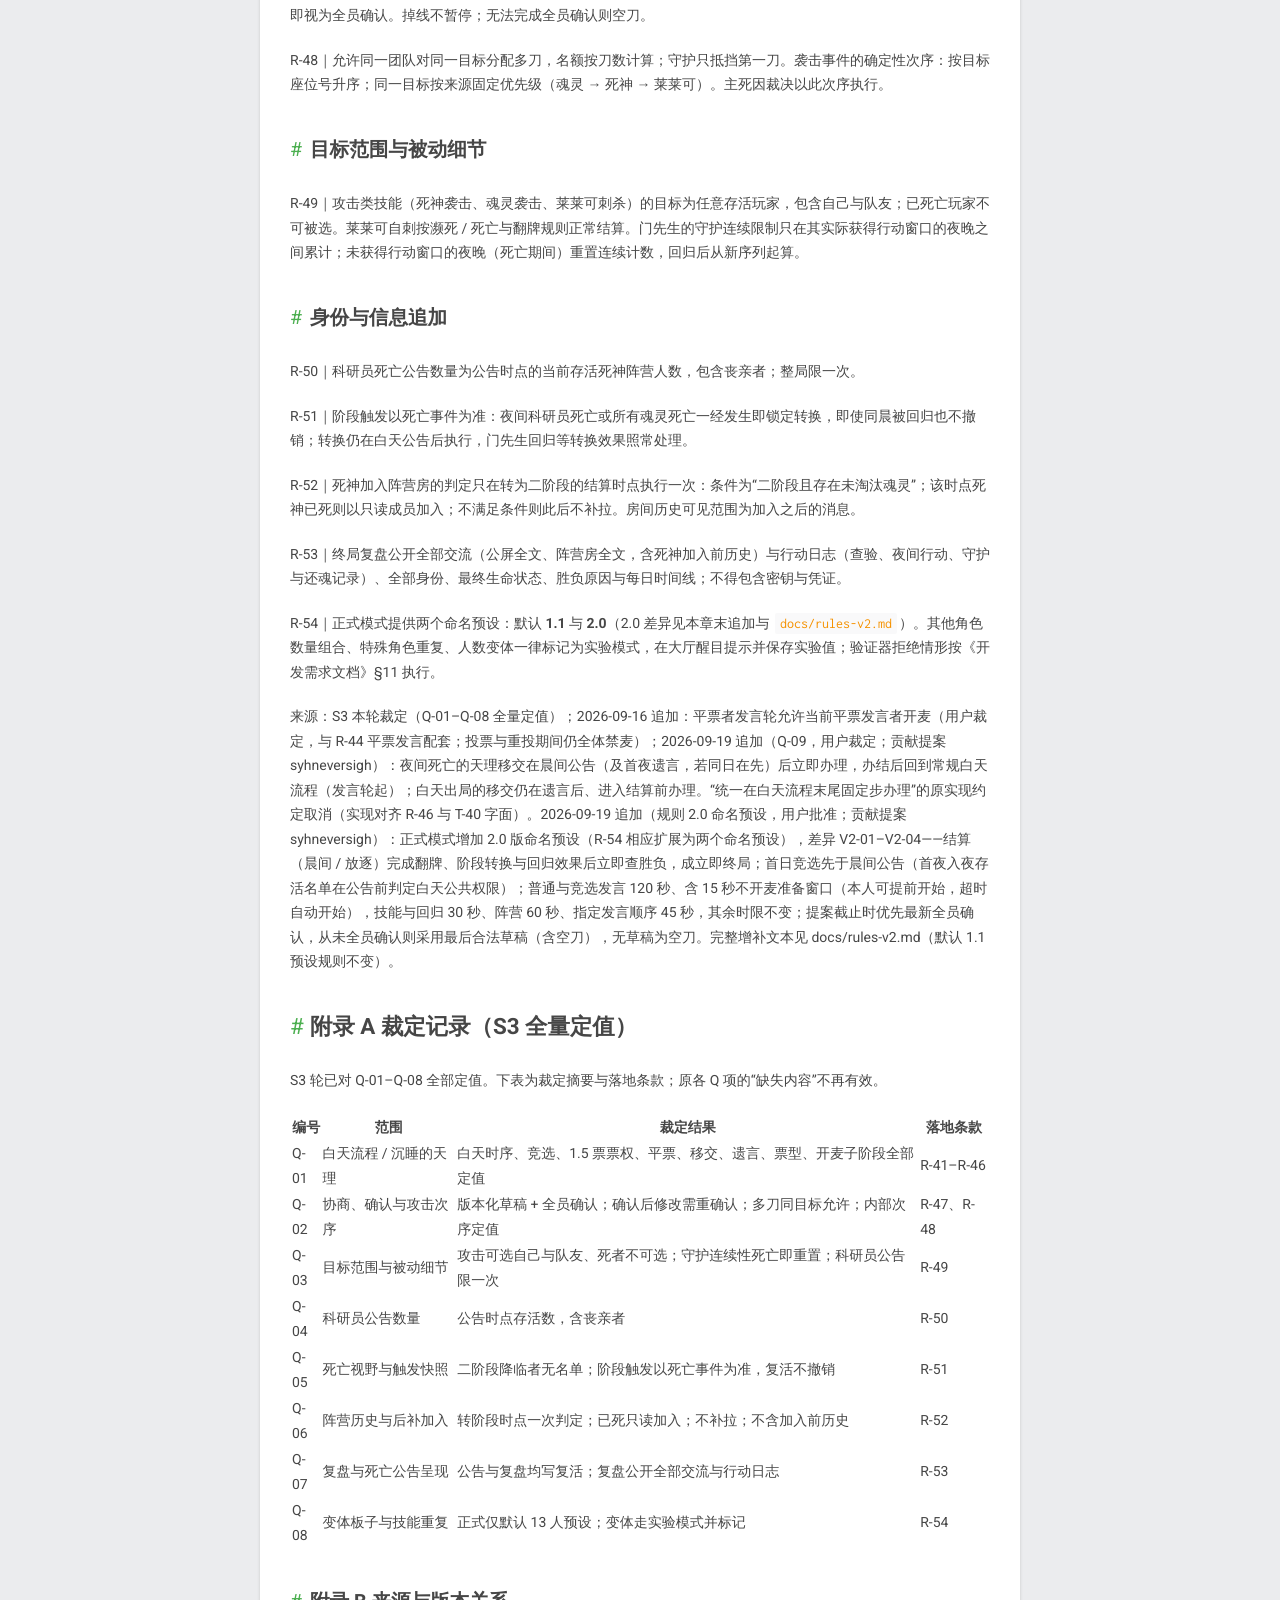
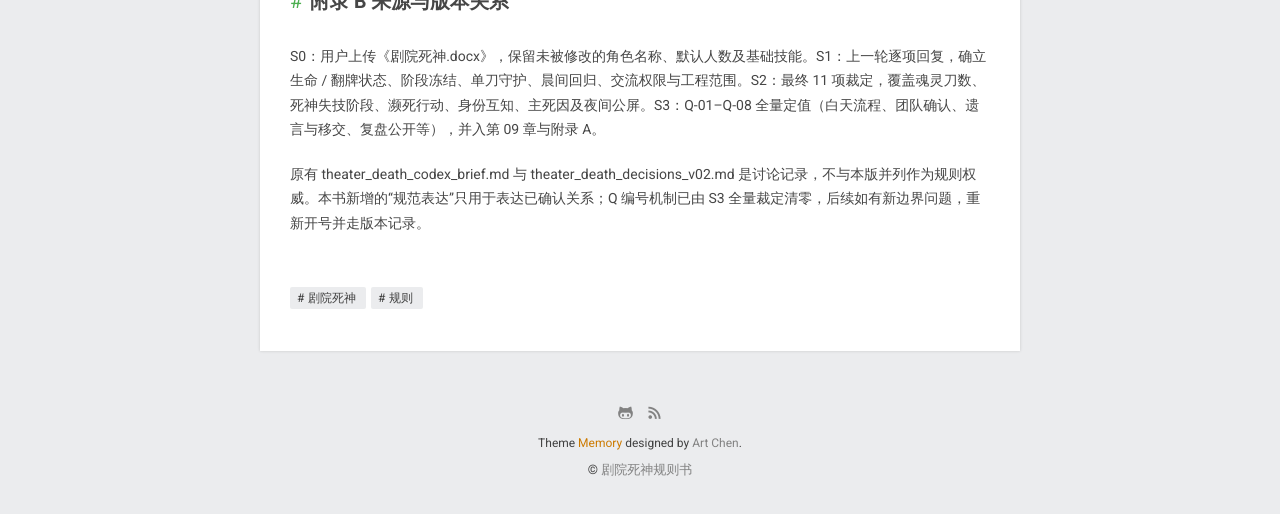
<file: archives/2026/09/index.html>
<!DOCTYPE html>
<html lang="zh">
<head>
    <meta charset="utf-8">
    <meta http-equiv="X-UA-Compatible" content="IE=edge"/>
    
    <title>Archives: 2026/9 | 剧院死神规则书</title>
    <meta name="keywords" content="hexo,theme,otakism,otaku"/>
    <meta name="HandheldFriendly" content="True"/>
    <meta name="apple-mobile-web-app-capable" content="yes">
    <meta name="google-site-verification" content=""/>
    <meta name="baidu-site-verification" content=""/>
    <meta name="viewport" content="width=device-width, initial-scale=1, maximum-scale=1">
    <meta name="description" content="《剧院死神》玩家规则书 v1.1 —— 配置、神职、死神阵营、昼夜流程与裁定汇总">
<meta property="og:type" content="website">
<meta property="og:title" content="剧院死神规则书">
<meta property="og:url" content="https://kiahir.github.io/archives/2026/09/index.html">
<meta property="og:site_name" content="剧院死神规则书">
<meta property="og:description" content="《剧院死神》玩家规则书 v1.1 —— 配置、神职、死神阵营、昼夜流程与裁定汇总">
<meta property="og:locale" content="zh_CN">
<meta property="article:author" content="Kia Hir">
<meta name="twitter:card" content="summary">
    

    <!-- Favicon -->
    

    <!-- Font -->
    <link href="https://fonts.googleapis.com/css?family=Inconsolata|Roboto:300,400,700" rel="stylesheet">

    
<link rel="stylesheet" href="/style.css">

    <script>
      function setLoadingBarProgress(num) {
        document.getElementById('loading-bar').style.width = num + "%";
      }
    </script>

    


<meta name="generator" content="Hexo 8.1.2"></head>

<body>

<div id="loading-bar-wrapper">
  <div id="loading-bar"></div>
</div>

<script>setLoadingBarProgress(20)</script>

<div id="site-wrapper">

    <header id="header">
    <div id="header-wrapper" class="clearfix">
        <a id="logo" href="/">
            <img src="/img/logo.png"/>
            <span id="site-desc">
                otaku keeps alive
            </span>
        </a>
        <button id="site-nav-switch">
            <span class="icon icon-menu"></span>
        </button>
    </div>
</header>
    <script>setLoadingBarProgress(40);</script>

    <main id="main" role="main">
        
    


  <section class="page-header archive">
    <h1>- <span>2026.9</span> -</h1>
  </section>




<section class="post-list">
  
    <article class="post ">

    
        <h2 class="title">
            <a href="/2026/09/16/theater-death-rulebook/">
                剧院死神玩家规则书 v1.1
            </a>
        </h2>
    
    <time>
        9月 16, 2026
    </time>
    <section class="content">
        <h1><span id="剧院死神玩家规则书">《剧院死神》玩家规则书</span></h1><p>版本：v1.1 · 整合工作版（并入 S3 裁定）<br>适用读者：给玩家、房主与规则维护者<br>整理日期：2026-09-16</p>
<blockquote>
<p><strong>使用说明</strong><br>本书合并原始《剧院死神.docx》及三轮用户裁定。最新用户裁定优先；未修改部分保留原板。Q-01–Q-08 已全量定值，裁定摘要见附录 A，细则见第 09 章。</p>
</blockquote>
<p>条款编号 R-xx 可与《开发需求文档》及测试用例交叉引用。此版是规则成果，软件实现状态与交付进度以《开发需求文档 v1.1》为准。</p>
<h2><span id="01-配置与胜利">01  配置与胜利</span></h2><table>
<thead>
<tr>
<th>阵营 &#x2F; 分类</th>
<th>角色</th>
<th>默认人数</th>
</tr>
</thead>
<tbody><tr>
<td>人类 &#x2F; 神职</td>
<td>莱莱可、门先生、水妖、降临者</td>
<td>各 1，共 4</td>
</tr>
<tr>
<td>人类 &#x2F; 其他</td>
<td>科研员</td>
<td>1</td>
</tr>
<tr>
<td>人类 &#x2F; 平民</td>
<td>平民</td>
<td>4</td>
</tr>
<tr>
<td>死神阵营</td>
<td>死神、魂灵、丧亲者</td>
<td>1 + 2 + 1 &#x3D; 4</td>
</tr>
<tr>
<td>合计</td>
<td>9 种身份，13 个席位</td>
<td>13</td>
</tr>
</tbody></table>
<p>R-01｜默认采用 13 人屠边板。科研员不是神职，也不是平民。调整人数属于另一个明确命名的板子配置；不能只删角色而继续使用失去前提的胜负条件。</p>
<p>R-02｜人类阵营获胜：除丧亲者外，所有死神阵营角色当前均已死亡。丧亲者可以仍然存活；其存活不阻止人类获胜。</p>
<p>R-03｜死神阵营获胜：科研员当前死亡，并且“所有神职当前死亡”或“所有平民当前死亡”至少满足一项。科研员回归后，此前置条件不再满足，但游戏不会退回一阶段。</p>
<p>R-04｜胜负只在两个白天结算节点检查：晨间死亡公告及相关效果处理完毕后；白天投票出局及相关效果处理完毕后。双方同时满足条件时，死神阵营优先获胜。夜间行动之间不检查胜负。</p>
<p>来源：原板“配置 &#x2F; 胜利条件”；首轮裁定第 11–14 项；最终裁定第 5、7 项。</p>
<!-- pagebreak -->

<h2><span id="02-状态与阶段">02  状态与阶段</span></h2><table>
<thead>
<tr>
<th>维度</th>
<th>取值或含义</th>
<th>规则</th>
</tr>
</thead>
<tbody><tr>
<td>生命</td>
<td>存活 &#x2F; 濒死 &#x2F; 死亡</td>
<td>R-05｜回归是死亡→存活，不另设“已复活”生命状态。</td>
</tr>
<tr>
<td>翻牌</td>
<td>未翻牌 &#x2F; 已翻牌</td>
<td>R-06｜与生命状态独立；回归不抹去已经公开的身份。</td>
</tr>
<tr>
<td>当夜事实</td>
<td>攻击、守护、首次有效致死原因</td>
<td>R-07｜保留完整经过；只认一个本次死亡的主死因。</td>
</tr>
<tr>
<td>技能次数</td>
<td>各技能独立保存</td>
<td>R-08｜标为一次性的技能整局只用一次，回归不刷新。</td>
</tr>
<tr>
<td>游戏阶段</td>
<td>一阶段 &#x2F; 二阶段</td>
<td>R-09｜转换不可逆；整个夜晚采用入夜时的阶段。</td>
</tr>
</tbody></table>
<p>R-10｜濒死者仍可完成本夜原本有资格执行的行动。濒死是结算内部状态，不代表所有玩家都会提前知道谁将死亡；只向具备相应技能视野的人提供规定的信息。</p>
<p>R-11｜触发二阶段的条件仍为“所有魂灵死亡”或“科研员死亡”。夜间触发不立即换技能：先跑完本夜，在白天公布对应死亡后转换。白天投票导致条件成立时，在该次白天结算中转换。</p>
<p>R-12｜进入二阶段时，符合条件的门先生立即回归。不能先判终局，再处理本来应在同一节点完成的回归。已执行的一阶段行动不会因晨间转阶段而重算。</p>
<h2><span id="03-开局与夜间流程">03  开局与夜间流程</span></h2><p>R-13｜玩家通过邀请入口或房间码加入，设置局内昵称并准备。满员后随机座位；首个白天的开局流程随机分配身份，开始后不能重抽。随后进入第一夜。白天流程与“沉睡的天理”竞选机制见第 09 章（R-41–R-46）。</p>
<table>
<thead>
<tr>
<th>顺序</th>
<th>行动或结算</th>
<th>时限</th>
</tr>
</thead>
<tbody><tr>
<td>1</td>
<td>门先生选择守护目标</td>
<td>45 秒</td>
</tr>
<tr>
<td>2</td>
<td>一阶段：死神独立袭击，魂灵协商袭击；二阶段：死神 &#x2F; 魂灵联合袭击</td>
<td>90 秒</td>
</tr>
<tr>
<td>3</td>
<td>莱莱可刺杀</td>
<td>45 秒</td>
</tr>
<tr>
<td>4</td>
<td>完成直接攻击后，判定门先生是否触发守护牺牲；形成技能可见名单</td>
<td>自动结算</td>
</tr>
<tr>
<td>5</td>
<td>降临者查验；按角色视野提供本夜名单</td>
<td>45 秒</td>
</tr>
<tr>
<td>6</td>
<td>一阶段水妖获得名单并选择是否使用还魂曲</td>
<td>45 秒</td>
</tr>
<tr>
<td>7</td>
<td>确认本夜死亡；二阶段水妖符合条件时选择回归对象</td>
<td>选择 45 秒</td>
</tr>
</tbody></table>
<p>R-14｜降临者与一阶段仍有死亡视野的水妖，看到同一份水妖救人前名单，只包含席位号；其中可包含此前各种夜间死亡方式。水妖救人后，晨间最终死亡结果可以不同。二阶段降临者不保留名单视野（R-51）。</p>
<blockquote>
<p><strong>顺序边界</strong><br>直接攻击先于门先生双守成功的牺牲判定。死神与魂灵所在袭击步骤的内部顺序与团队唯一确认机制已定值（R-47、R-48）；不得用网络请求先后来决定主死因或额外增加刀数。</p>
</blockquote>
<!-- pagebreak -->

<h2><span id="04-神职莱莱可与门先生">04  神职：莱莱可与门先生</span></h2><h3><span id="莱莱可">莱莱可</span></h3><p>R-15｜一阶段：可在夜间刺杀 1 人，整局限一次；使用后在次日早上翻牌，并失去投票权。可以确认空行动。</p>
<p>二阶段：若已经翻牌，恢复投票权；若尚未翻牌，可每晚刺杀 1 人。原板没有给“已翻牌”的二阶段分支增加每晚刺杀能力，不得将两分支叠加。</p>
<p>本夜先遭受致命攻击、处于濒死状态，不会取消莱莱可本夜刺杀资格。刺杀属于可被门先生的一刀守护抵挡的直接攻击。</p>
<h3><span id="门先生">门先生</span></h3><p>R-16｜每夜可守护自己以外的最多 2 名对象，也可以只守 1 人或空守。不能连续两晚守护同一对人，也不能连续三晚守护同一个人。相同两人交换选择次序仍是同一对。</p>
<p>R-17｜每名被守护对象本夜至多抵挡 1 刀，不是整夜免死。对象实际遭受过莱莱可、魂灵或死神的直接攻击，就算对该对象守护成功；成功次数按不同对象计算，不按受到几刀计算。</p>
<p>R-18｜一阶段若本夜对 2 名对象均守护成功，门先生因守护牺牲而死亡。两名目标即使有人被第二刀杀死，也不取消“守护成功”。二阶段取消双守成功导致自身死亡的限制。</p>
<p>R-19｜转入二阶段时，门先生若当前死亡，且这次死亡的主死因是守护牺牲，则立即回归。如果他先被直接攻击杀死，再满足双守成功，主死因仍是攻击，不能因此回归。</p>
<blockquote>
<p><strong>单盾双刀示例</strong><br>门先生守护 5 号；死神袭击 5 号，莱莱可也刺杀 5 号。第一刀被挡，第二刀使 5 号濒死；门先生对 5 号仍算守护成功，但只算一个成功目标。</p>
</blockquote>
<h3><span id="守护历史与死亡记录">守护历史与死亡记录</span></h3><p>每夜选择的目标、是否实际受攻击、挡掉哪一刀、触发牺牲与否均应记录。死亡、回归不会把过去已经发生的守护历史从日志中删除。跨过死亡停行动的夜晚后的“连续”限制按 R-49 处理：未获得行动窗口的夜晚重置连续计数。</p>
<p>来源：原板莱莱可与门先生条款；首轮裁定第 1–7、13 项；最终裁定第 3、8 项。</p>
<!-- pagebreak -->

<h2><span id="05-神职水妖与降临者">05  神职：水妖与降临者</span></h2><h3><span id="水妖">水妖</span></h3><p>R-20｜一阶段：尚未使用还魂曲时，可得知本夜濒死名单，只有席位号，不给出死因、攻击者或身份。可选择其中自己以外的 1 名角色，使其免于本次夜间死亡，整局限一次。</p>
<p>还魂曲只能用于本夜濒死者，不能救此前已死亡者，不能救白天的出局者，不能自救。使用后失去一阶段死亡名单视野。濒死的水妖仍可行动，但仍然不能救自己。</p>
<p>R-21｜还魂曲使濒死者免于本次死亡，不是死亡后回归；因此不触发该目标“已经死亡”才触发的效果。它也不是给目标再增加一层只能挡一刀的护盾。</p>
<p>R-22｜二阶段：仅当水妖在采用二阶段规则的夜晚死亡时，可选择自己以外的 1 名已死角色回归。可选择任意阵营；不能选择自己。该回归在紧接着的白天、死亡宣告之前生效，不再等到下一个夜晚结束。</p>
<p>R-23｜水妖白天被投票淘汰，没有复活权。一阶段最后一夜死亡、次晨才进入二阶段，也不能补触发二阶段复活。阶段变化不追溯改变死亡发生时使用的技能规则。</p>
<h3><span id="降临者">降临者</span></h3><p>R-24｜一阶段：每晚查验 1 人是否为魂灵，并获得相应死亡名单。二阶段：每晚查验 1 人是否属于死神阵营。查验结果只按所问类别返回，不自动公开目标完整身份。</p>
<table>
<thead>
<tr>
<th>目标</th>
<th>“是否魂灵”</th>
<th>“是否死神阵营”</th>
<th>“是否死神本人”</th>
</tr>
</thead>
<tbody><tr>
<td>魂灵</td>
<td>是</td>
<td>是</td>
<td>否</td>
</tr>
<tr>
<td>死神</td>
<td>否</td>
<td>是</td>
<td>是</td>
</tr>
<tr>
<td>丧亲者</td>
<td>否</td>
<td>是</td>
<td>否</td>
</tr>
<tr>
<td>人类阵营角色</td>
<td>否</td>
<td>否</td>
<td>否</td>
</tr>
</tbody></table>
<p>最后一列仅说明角色标签的区别，供未来技能扩展；当前降临者没有额外的“查死神本人”技能。丧亲者属于阵营，但既不是魂灵，也不是死神。</p>
<blockquote>
<p><strong>未扩张的视野</strong><br>二阶段降临者是否继续看到濒死名单，原文与补充裁定未唯一明确；二阶段水妖只因回归选择获得所需已死席位，不因此获得攻击原因或完整夜间过程。</p>
</blockquote>
<p>来源：原板水妖与降临者条款；首轮裁定第 8–14 项；最终裁定第 3–5、9–10 项。</p>
<!-- pagebreak -->

<h2><span id="06-其他身份与死神阵营">06  其他身份与死神阵营</span></h2><h3><span id="科研员与平民">科研员与平民</span></h3><p>R-25｜科研员出局后翻牌，在相应白天结算节点触发二阶段，并由“天理”向全场公布死神阵营玩家数量。该数量为公告时点的当前存活数（包含丧亲者，见 R-50），整局限一次。科研员回归后身份仍已公开，阶段不回退，死亡前置胜利条件则按当前状态重新判断。</p>
<p>R-26｜平民没有特殊技能，参与允许的讨论与投票。科研员及平民均不计入神职集合。</p>
<h3><span id="死神">死神</span></h3><p>R-27｜一阶段：知晓魂灵身份，不知晓丧亲者身份；不加入魂灵私聊房，不与魂灵共享行动面板。每晚可袭击 0–2 人。该身份知识条款覆盖原板“得知所有死神阵营玩家”的旧表述。</p>
<p>R-28｜一阶段失技条件：本夜死神与魂灵实际袭击过的所有对象中，最终在本夜实际死亡的不同玩家人数，大于开局魂灵人数。阈值使用开局人数，整局固定；重复命中同一人只计一个死亡人数。</p>
<p>失技只影响一阶段后续袭击，不撤销本夜已经执行的攻击。二阶段仍可参加联合行动，不继承一阶段的袭击禁用。</p>
<p>R-29｜二阶段：死神与魂灵共同商量袭击，联合每晚最多 2 个攻击名额，可以少刀或空刀。不是死神 2 刀再加魂灵各自刀数。私聊加入条件见 R-34。</p>
<h3><span id="魂灵">魂灵</span></h3><p>R-30｜一阶段：魂灵互相知晓并共同协商；团队当夜刀数上限等于存活魂灵数量，可以少刀或空刀。此条覆盖原板的固定一次袭击。二阶段改用 R-29 的联合上限，不与一阶段额度叠加。</p>
<p>默认 13 人板中，两名魂灵存活时，一阶段魂灵团队最多 2 刀，死神另有最多 2 刀，总计最多 4 个攻击名额。名额不等于死亡人数；目标重合、守护和还魂曲都会改变最终人数。</p>
<p>魂灵不会因同处死神阵营就自动知道死神或丧亲者身份。濒死不等于已死亡，不在本夜中途剥夺已经获得的行动资格。</p>
<h3><span id="丧亲者">丧亲者</span></h3><p>R-31｜知晓魂灵身份，不知晓死神身份；死神也不知晓丧亲者身份。夜间不行动，无特殊技能，永不进入魂灵 &#x2F; 死神私聊房。</p>
<p>阵营查验将丧亲者视为死神阵营；精确检查“魂灵”或“死神本人”均不命中他。人类胜利不要求淘汰丧亲者。</p>
<blockquote>
<p><strong>失技计数不等于主死因</strong><br>死神的刀被挡，莱莱可另一刀令同一目标死亡，该目标仍然属于“被死神阵营袭击过且本夜死亡”的交集。统计的是去重人数，不是最后一刀的阵营。</p>
</blockquote>
<!-- pagebreak -->

<h2><span id="07-攻击-死因与白天结算">07  攻击、死因与白天结算</span></h2><p>R-32｜每次死亡只认首个没有被防护抵消、实际造成濒死的致死事件为主死因。无守护时通常是第一刀；有守护挡掉一刀时通常是第二刀。后续致死事件继续留在完整日志中，但不覆盖主死因。</p>
<p>攻击步骤在守护牺牲判定之前。因此门先生已被攻击致死时，之后出现双守成功也不能把主死因改成守护牺牲。若还魂曲阻止了本次死亡，就不形成有效死亡记录。</p>
<h3><span id="晨间结算节点">晨间结算节点</span></h3><p>R-33｜按以下已确认的先后约束组织一次不可插入玩家行动的结算：完成夜间行动与死亡确认 → 执行符合条件的水妖晨间回归 → 公示死亡 &#x2F; 回归信息 → 翻牌及相关公告 → 判断并执行阶段转换 → 符合条件的门先生立即回归 → 处理完本节点效果 → 判胜负。</p>
<p>水妖回归在死亡宣告前；门先生回归依赖阶段转换，发生在转换时。玩家看到的最终存活状态、公开时间线与服务端事件记录须一致，不能先宣布终局再补复活。</p>
<p>投票结算：确认出局并公示票型 → 公示出局 → 处理翻牌、阶段转换与立即回归 → 判胜负。白天死亡的水妖不进入复活选择。未结束则继续下一流程。</p>
<h3><span id="规则示例">规则示例</span></h3><table>
<thead>
<tr>
<th>场景</th>
<th>裁定</th>
</tr>
</thead>
<tbody><tr>
<td>两名魂灵存活，协商只出 1 刀</td>
<td>合法。上限是 2，不要求用满；魂灵减少到 1 名后上限为 1。</td>
</tr>
<tr>
<td>守护 A、B；两人各遭 1 刀</td>
<td>A、B 被保护；一阶段门先生因双守牺牲。</td>
</tr>
<tr>
<td>守护 A、B；A 遭 2 刀，B 遭 1 刀</td>
<td>A 仍濒死，B 被保护；两个目标都算守护成功。</td>
</tr>
<tr>
<td>门先生自己先被杀，同时双守成功</td>
<td>主死因为攻击；转阶段不因双守获得回归。</td>
</tr>
<tr>
<td>死神与魂灵攻击 A，A 死亡</td>
<td>有多个攻击事件，但失技统计只计 A 一人。</td>
</tr>
<tr>
<td>二阶段水妖夜间死亡，选已死科研员</td>
<td>次晨科研员回归；此时死神胜利的科研员死亡前置条件不成立。</td>
</tr>
<tr>
<td>最后的死神 &#x2F; 魂灵均死亡，只剩丧亲者</td>
<td>在合法检查点，人类条件成立；若双方同时满足，仍按死神优先。</td>
</tr>
</tbody></table>
<blockquote>
<p><strong>原文例子修订</strong><br>原例“魂灵打 1，死神打 2、3，门先生守 1、2，水妖救 1”不再是合法的救人示例：按新规则，1 号唯一一刀被挡，未濒死，不能被还魂曲选中。去掉“救 1”，3 号与门先生出局的结果仍成立。</p>
</blockquote>
<!-- pagebreak -->

<h2><span id="08-交流-行动与复盘">08  交流、行动与复盘</span></h2><p>R-34｜开局建立长期存在的阵营文字房，初始成员是魂灵。进入二阶段且仍有魂灵未被淘汰时，死神加入；丧亲者永不加入。加入判定与只读边界见 R-52；历史可见范围为加入之后的消息，不含加入前内容。</p>
<p>R-35｜房内活人白天可以私聊，夜间也可进行阵营协商。成员死亡后仍能读取房间信息，但不能发送消息或参与攻击决策；回归后恢复发言权。不能借修改旧消息、表情等方式绕过死亡禁言。</p>
<table>
<thead>
<tr>
<th>渠道 &#x2F; 信息</th>
<th>活人</th>
<th>死者</th>
</tr>
</thead>
<tbody><tr>
<td>公屏文字发送</td>
<td>仅白天；不受语音轮次限制</td>
<td>不可发送</td>
</tr>
<tr>
<td>公屏文字读取</td>
<td>可以</td>
<td>可以</td>
</tr>
<tr>
<td>阵营文字房</td>
<td>仅已获准成员；可读写</td>
<td>仅已获准成员；只读</td>
</tr>
<tr>
<td>夜间语音</td>
<td>全部静音</td>
<td>全部静音</td>
</tr>
<tr>
<td>白天语音</td>
<td>仅投票 &#x2F; 竞选相关许可时段</td>
<td>无发言权；公共旁听</td>
</tr>
<tr>
<td>濒死名单与查验</td>
<td>按角色、阶段与具体行动授权</td>
<td>无额外全知视角；水妖死亡选择只获所需名单</td>
</tr>
<tr>
<td>终局身份与状态</td>
<td>公开全部身份、最终生命状态</td>
<td>同样可看</td>
</tr>
</tbody></table>
<p>R-36｜选择行动后必须确认，主动少刀、空行动也需确认。没有按时确认的行动按空行动处理；掉线不暂停、不自动死亡。团队确认机制与确认后修改规则见 R-47。</p>
<p>R-37｜死神阵营决策 90 秒，其他单位行动 45 秒；投票与发言各上限 60 秒。投票超时弃票，发言超时结束或视为放弃；具体发言轮次属于白天流程附件。</p>
<p>R-38｜刷新网页应恢复同一席位、身份、技能剩余次数、当前行动和有权查看的历史，不重新发牌，也不延长倒计时。服务端崩溃、房主关机或休眠后的对局恢复不在首版承诺内。</p>
<p>R-39｜服务端保存完整日志，玩家有个人事件日志和公共日志。语音不录制、不转写。游戏结束展示“天理复盘”、所有身份、最终存活 &#x2F; 死亡情况与胜负原因；复盘公开范围见 R-53。</p>
<p>R-40｜局内房主 &#x2F; 管理员正常界面不能查看其他玩家身份或完整秘密日志；终局后按复盘权限开放。玩家电脑托管以朋友间信任为前提。</p>
<!-- pagebreak -->

<h2><span id="09-白天流程-沉睡的天理与追加裁定">09  白天流程、沉睡的天理与追加裁定</span></h2><p>本章为 S3 裁定整合：Q-01–Q-08 的定值结果，与 01–08 章并列有效。</p>
<h3><span id="白天流程">白天流程</span></h3><p>R-41｜白天按固定顺序结算：晨间公告（死亡 &#x2F; 回归）→ 首夜出局者遗言（若有）→ 首日竞选（仅首个白天）→ 发言轮 → 放逐投票 → 票型公示 → 出局者遗言 → 天理移交（若有）→ 翻牌、阶段转换与立即回归 → 胜负检查。开麦时段以 R-43 为准。</p>
<h3><span id="沉睡的天理">沉睡的天理</span></h3><p>R-42｜沉睡的天理是独立职务，不改变阵营身份，票权为 1.5 票。竞选只在首个白天进行：报名 30 秒；候选按座位顺序依次发言，每人 60 秒；候选可在投票开始前退选，全部退选或无人报名时本局无天理；全体存活玩家（含候选）投票 60 秒；平票者重投一次，再次平票则本局无天理。结票以 0.5 票为单位整数比较（普通票 &#x3D; 2 单位，天理票 &#x3D; 3 单位）。莱莱可可以竞选与当选。</p>
<p>R-43｜白天语音许可时段：竞选候选发言轮（仅当前候选）、发言轮（仅当前发言者）、遗言（仅遗言者）、平票者发言轮（仅当前平票发言者）；竞选投票、放逐投票与重投期间全体禁麦。天理在世时由其指定发言轮起点与方向（左 &#x2F; 右）；无天理时按座位号升序。白天公屏文字不受语音轮次限制。</p>
<p>R-44｜放逐投票 60 秒，仅显示已投人数，截止后一次性公示完整票型。平票时平票者依次发言 45 秒，随后全体存活玩家重投一次；再次平票则本轮无人出局。死者不得投票；莱莱可翻牌禁投期间不得参加任何投票（含竞选与放逐），天理票权同步冻结，二阶段恢复投票权后同步恢复。</p>
<p>R-45｜遗言权：首夜出局的玩家与所有白天出局的玩家，各 60 秒，开麦且可文字；其余夜晚出局者无遗言。首夜出局者遗言在晨间公告后、竞选之前；白天出局者遗言在票型公示后、天理移交之前。被还魂曲救回者不视为出局，无遗言。</p>
<p>R-46｜天理死亡（任何方式）后限时 45 秒指定一名存活玩家继承：夜间死亡在晨间公告后，白天出局在遗言发表后。超时或指定无效则职务销毁，本局不再有天理，不重选；死者不能继承。</p>
<h3><span id="夜间团队确认">夜间团队确认</span></h3><p>R-47｜夜间团队行动采用版本化草稿与全员确认：方案 &#x3D; 目标列表 + 版本号；任一有资格成员可编辑草稿生成新版本；成员对具体版本确认；所有当前有资格成员确认同一版本时，该版本成为锁定候选；窗口截止时取最新的全员确认版本生效，从未达成则视为空行动。确认后仍可修改，但新版本需重新全员确认；旧版本的全员确认在截止时仍作为兜底。死亡成员不得编辑或确认，濒死成员保留资格；重复确认返回原回执。一阶段死神为单人池，提交即视为全员确认。掉线不暂停；无法完成全员确认则空刀。</p>
<p>R-48｜允许同一团队对同一目标分配多刀，名额按刀数计算；守护只抵挡第一刀。袭击事件的确定性次序：按目标座位号升序；同一目标按来源固定优先级（魂灵 → 死神 → 莱莱可）。主死因裁决以此次序执行。</p>
<h3><span id="目标范围与被动细节">目标范围与被动细节</span></h3><p>R-49｜攻击类技能（死神袭击、魂灵袭击、莱莱可刺杀）的目标为任意存活玩家，包含自己与队友；已死亡玩家不可被选。莱莱可自刺按濒死 &#x2F; 死亡与翻牌规则正常结算。门先生的守护连续限制只在其实际获得行动窗口的夜晚之间累计；未获得行动窗口的夜晚（死亡期间）重置连续计数，回归后从新序列起算。</p>
<h3><span id="身份与信息追加">身份与信息追加</span></h3><p>R-50｜科研员死亡公告数量为公告时点的当前存活死神阵营人数，包含丧亲者；整局限一次。</p>
<p>R-51｜阶段触发以死亡事件为准：夜间科研员死亡或所有魂灵死亡一经发生即锁定转换，即使同晨被回归也不撤销；转换仍在白天公告后执行，门先生回归等转换效果照常处理。</p>
<p>R-52｜死神加入阵营房的判定只在转为二阶段的结算时点执行一次：条件为“二阶段且存在未淘汰魂灵”；该时点死神已死则以只读成员加入；不满足条件则此后不补拉。房间历史可见范围为加入之后的消息。</p>
<p>R-53｜终局复盘公开全部交流（公屏全文、阵营房全文，含死神加入前历史）与行动日志（查验、夜间行动、守护与还魂记录）、全部身份、最终生命状态、胜负原因与每日时间线；不得包含密钥与凭证。</p>
<p>R-54｜正式模式提供两个命名预设：默认 <strong>1.1</strong> 与 <strong>2.0</strong>（2.0 差异见本章末追加与 <code>docs/rules-v2.md</code>）。其他角色数量组合、特殊角色重复、人数变体一律标记为实验模式，在大厅醒目提示并保存实验值；验证器拒绝情形按《开发需求文档》§11 执行。</p>
<p>来源：S3 本轮裁定（Q-01–Q-08 全量定值）；2026-09-16 追加：平票者发言轮允许当前平票发言者开麦（用户裁定，与 R-44 平票发言配套；投票与重投期间仍全体禁麦）；2026-09-19 追加（Q-09，用户裁定；贡献提案 syhneversigh）：夜间死亡的天理移交在晨间公告（及首夜遗言，若同日在先）后立即办理，办结后回到常规白天流程（发言轮起）；白天出局的移交仍在遗言后、进入结算前办理。“统一在白天流程末尾固定步办理”的原实现约定取消（实现对齐 R-46 与 T-40 字面）。2026-09-19 追加（规则 2.0 命名预设，用户批准；贡献提案 syhneversigh）：正式模式增加 2.0 版命名预设（R-54 相应扩展为两个命名预设），差异 V2-01–V2-04——结算（晨间 &#x2F; 放逐）完成翻牌、阶段转换与回归效果后立即查胜负，成立即终局；首日竞选先于晨间公告（首夜入夜存活名单在公告前判定白天公共权限）；普通与竞选发言 120 秒、含 15 秒不开麦准备窗口（本人可提前开始，超时自动开始），技能与回归 30 秒、阵营 60 秒、指定发言顺序 45 秒，其余时限不变；提案截止时优先最新全员确认，从未全员确认则采用最后合法草稿（含空刀），无草稿为空刀。完整增补文本见 docs&#x2F;rules-v2.md（默认 1.1 预设规则不变）。</p>
<!-- pagebreak -->

<h2><span id="附录-a-裁定记录s3-全量定值">附录 A  裁定记录（S3 全量定值）</span></h2><p>S3 轮已对 Q-01–Q-08 全部定值。下表为裁定摘要与落地条款；原各 Q 项的“缺失内容”不再有效。</p>
<table>
<thead>
<tr>
<th>编号</th>
<th>范围</th>
<th>裁定结果</th>
<th>落地条款</th>
</tr>
</thead>
<tbody><tr>
<td>Q-01</td>
<td>白天流程 &#x2F; 沉睡的天理</td>
<td>白天时序、竞选、1.5 票票权、平票、移交、遗言、票型、开麦子阶段全部定值</td>
<td>R-41–R-46</td>
</tr>
<tr>
<td>Q-02</td>
<td>协商、确认与攻击次序</td>
<td>版本化草稿 + 全员确认；确认后修改需重确认；多刀同目标允许；内部次序定值</td>
<td>R-47、R-48</td>
</tr>
<tr>
<td>Q-03</td>
<td>目标范围与被动细节</td>
<td>攻击可选自己与队友、死者不可选；守护连续性死亡即重置；科研员公告限一次</td>
<td>R-49</td>
</tr>
<tr>
<td>Q-04</td>
<td>科研员公告数量</td>
<td>公告时点存活数，含丧亲者</td>
<td>R-50</td>
</tr>
<tr>
<td>Q-05</td>
<td>死亡视野与触发快照</td>
<td>二阶段降临者无名单；阶段触发以死亡事件为准，复活不撤销</td>
<td>R-51</td>
</tr>
<tr>
<td>Q-06</td>
<td>阵营历史与后补加入</td>
<td>转阶段时点一次判定；已死只读加入；不补拉；不含加入前历史</td>
<td>R-52</td>
</tr>
<tr>
<td>Q-07</td>
<td>复盘与死亡公告呈现</td>
<td>公告与复盘均写复活；复盘公开全部交流与行动日志</td>
<td>R-53</td>
</tr>
<tr>
<td>Q-08</td>
<td>变体板子与技能重复</td>
<td>正式仅默认 13 人预设；变体走实验模式并标记</td>
<td>R-54</td>
</tr>
</tbody></table>
<h3><span id="附录-b-来源与版本关系">附录 B  来源与版本关系</span></h3><p>S0：用户上传《剧院死神.docx》，保留未被修改的角色名称、默认人数及基础技能。S1：上一轮逐项回复，确立生命 &#x2F; 翻牌状态、阶段冻结、单刀守护、晨间回归、交流权限与工程范围。S2：最终 11 项裁定，覆盖魂灵刀数、死神失技阶段、濒死行动、身份互知、主死因及夜间公屏。S3：Q-01–Q-08 全量定值（白天流程、团队确认、遗言与移交、复盘公开等），并入第 09 章与附录 A。</p>
<p>原有 theater_death_codex_brief.md 与 theater_death_decisions_v02.md 是讨论记录，不与本版并列作为规则权威。本书新增的“规范表达”只用于表达已确认关系；Q 编号机制已由 S3 全量裁定清零，后续如有新边界问题，重新开号并走版本记录。</p>


        

        
            <div class="tags">
                <a class="tag-none-link" href="/tags/%E5%89%A7%E9%99%A2%E6%AD%BB%E7%A5%9E/" rel="tag">剧院死神</a><a class="tag-none-link" href="/tags/%E8%A7%84%E5%88%99/" rel="tag">规则</a>
            </div>
        

    </section>
</article>
  
</section>



        <script>setLoadingBarProgress(60);</script>
    </main>

    <footer id="footer" class="clearfix">

    

    <div class="social-wrapper">
        
            
                <a href="https://github.com/artchen" class="social github"
                   target="_blank" rel="external">
                    <span class="icon icon-github"></span>
                </a>
            
                <a href="/atom.xml" class="social rss"
                   target="_blank" rel="external">
                    <span class="icon icon-rss"></span>
                </a>
            
        
    </div>

    <div class="theme-by">Theme <span class="codename">Memory</span> designed by <a href="https://artifact.me/"
                                                                                    target="_blank">Art Chen</a>.
    </div>
    <div>&copy; <a href="/">剧院死神规则书</a></div>

</footer>


    <script>setLoadingBarProgress(80);</script>
    <div class="overlay"></div>
</div>

<div class="site-sidebar" id="site-sidebar">

    

    <div class="sidebar-switch clearfix "
         style="display: none">
        <a class="dark-btn active" data-toggle="toc">
            <span class="icon icon-list"></span>
            <span class="text">Index</span>
        </a>
        <a class="dark-btn" data-toggle="bio">
            <span class="icon icon-person"></span>
            <span class="text">Bio</span>
        </a>
    </div>

    <div class="site-toc "
         style="display: none">
        
            <div class="no-index">No Index</div>
        
    </div>

    <div class="site-bio show"
         style="display: block">

        <div class="about-me clearfix">
            <div class="avatar">
                <img src="/img/avatar.png"/>
            </div>
            <div class="info">
                <a class="name dark-btn" href="/about">
                    Kia Hir
                </a>
            </div>
            <div class="info">
                <span class="item desc">
                    《剧院死神》玩家规则书 v1.1 —— 配置、神职、死神阵营、昼夜流程与裁定汇总
                </span>
            </div>
        </div>

        <div class="menu section">
            <ul class="clearfix">
                
                    <li class="left">
                        <a href="/about"
                           onfocus="this.blur();"
                           class="nav-about dark-btn block">
                            About
                        </a>
                    </li>
                
                    <li class="right">
                        <a href="/archives"
                           onfocus="this.blur();"
                           class="nav-archives dark-btn block">
                            Archives
                        </a>
                    </li>
                
            </ul>
        </div>

    </div>

    <div class="shortcuts">
        <a href="#header" class="top window-nav dark-btn" id="go-top">
            <span class="icon icon-chevron-thin-up"></span>
        </a>
        <a class="close dark-btn" id="sidebar-close">
            <span class="icon icon-close"></span>
        </a>
        <a href="#footer" class="top window-nav dark-btn" id="go-bottom">
            <span class="icon icon-chevron-thin-down"></span>
        </a>
    </div>

</div>





<script src="https://code.jquery.com/jquery-2.1.4.min.js"></script>
<script>window.jQuery || document.write('<script src="/js/jquery.min.js"><\/script>')</script>


<script src="/js/jquery.fitvids.js"></script>

<script>
  var GOOGLE_CUSTOM_SEARCH_API_KEY = "";
  var GOOGLE_CUSTOM_SEARCH_ENGINE_ID = "";
  var ALGOLIA_API_KEY = "";
  var ALGOLIA_APP_ID = "";
  var ALGOLIA_INDEX_NAME = "";
  var AZURE_SERVICE_NAME = "";
  var AZURE_INDEX_NAME = "";
  var AZURE_QUERY_KEY = "";
  var SEARCH_SERVICE = "";
  var universalSearchConfig = {};
  if (SEARCH_SERVICE === 'google') {
    universalSearchConfig = {
      searchService: SEARCH_SERVICE,
      apiKey: GOOGLE_CUSTOM_SEARCH_API_KEY,
      engineId: GOOGLE_CUSTOM_SEARCH_ENGINE_ID,
      imagePath: "/img/"
    };
  } else if (SEARCH_SERVICE === 'algolia') {
    universalSearchConfig = {
      searchService: SEARCH_SERVICE,
      apiKey: ALGOLIA_API_KEY,
      appId: ALGOLIA_APP_ID,
      indexName: ALGOLIA_INDEX_NAME,
      imagePath: "/img/"
    };
  } else if (SEARCH_SERVICE === 'azure') {
    universalSearchConfig = {
      searchService: SEARCH_SERVICE,
      serviceName: AZURE_SERVICE_NAME,
      indexName: AZURE_INDEX_NAME,
      apiKey: AZURE_QUERY_KEY,
      imagePath: "/img/"
    };
  }
</script>

<script src="/js/app.js"></script>


<script src="/js/search.js"></script>





<script>setLoadingBarProgress(100);</script>

</body>
</html>
</file>
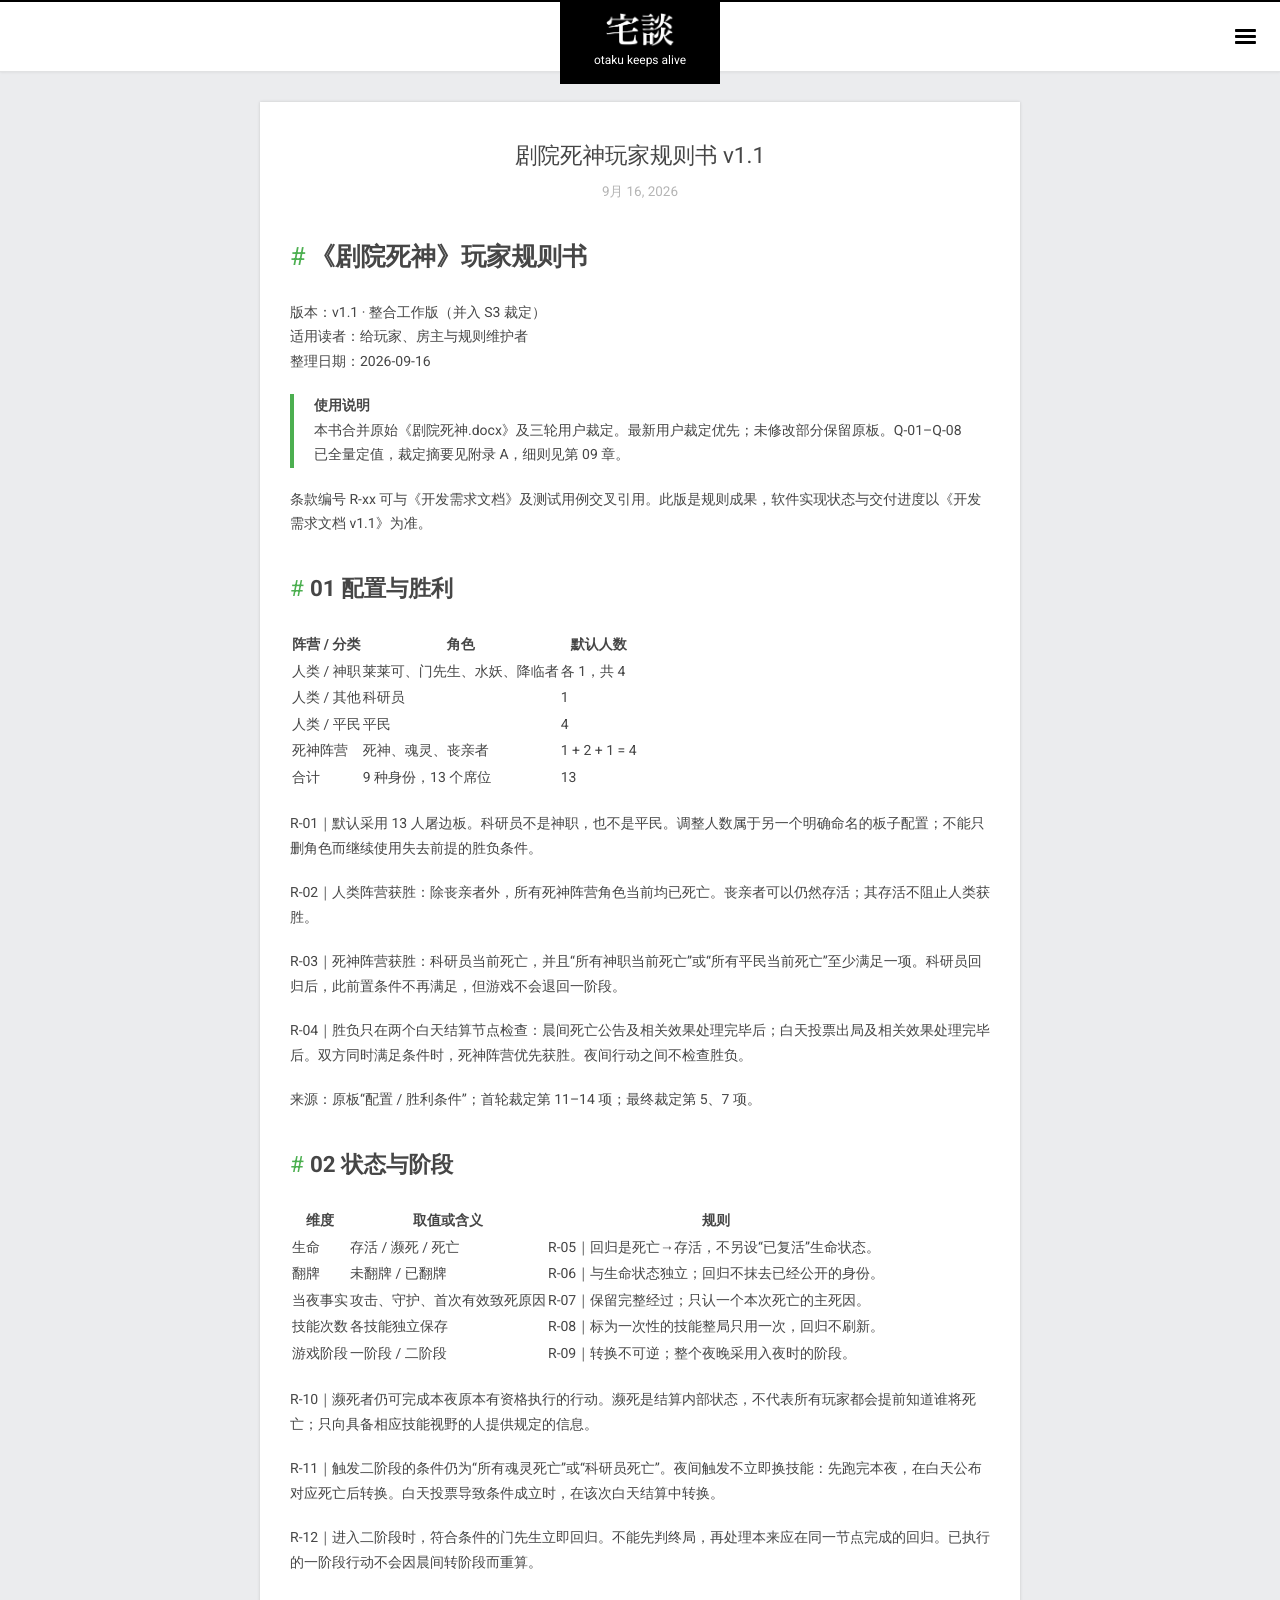
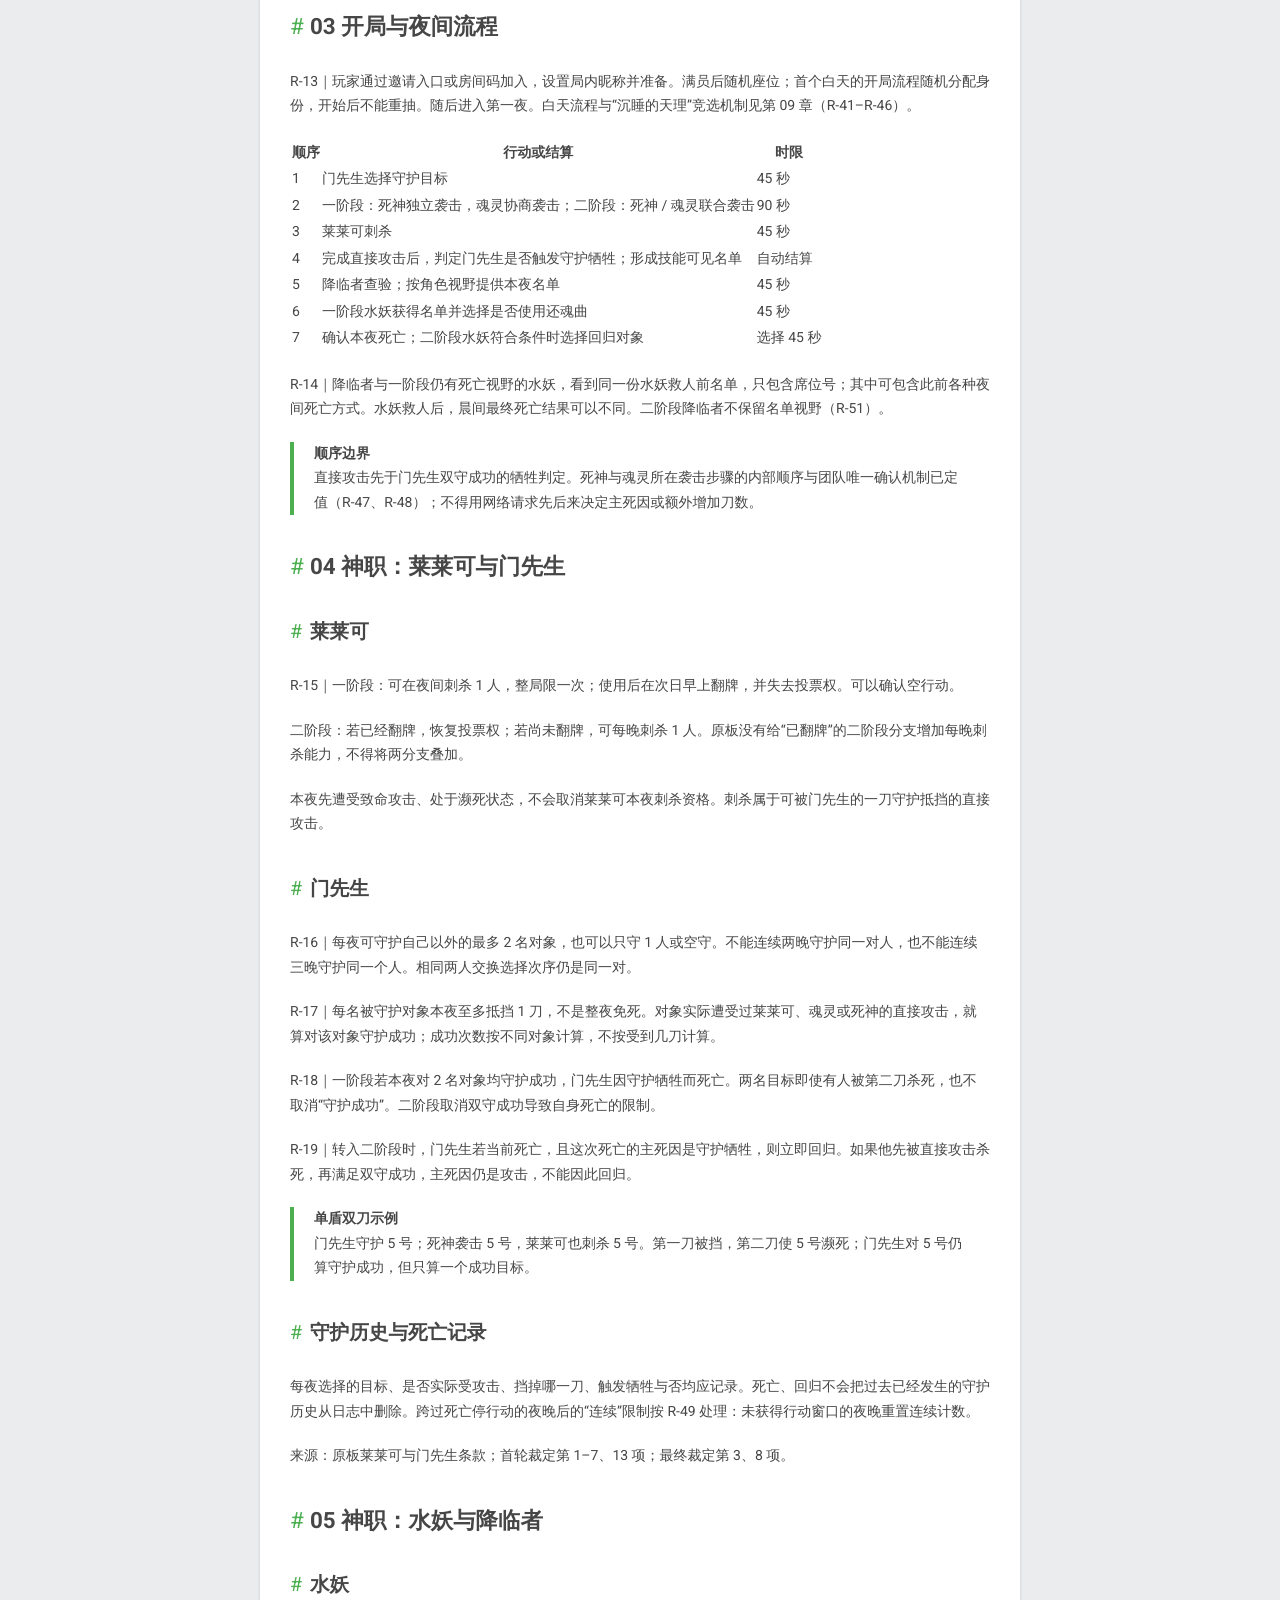
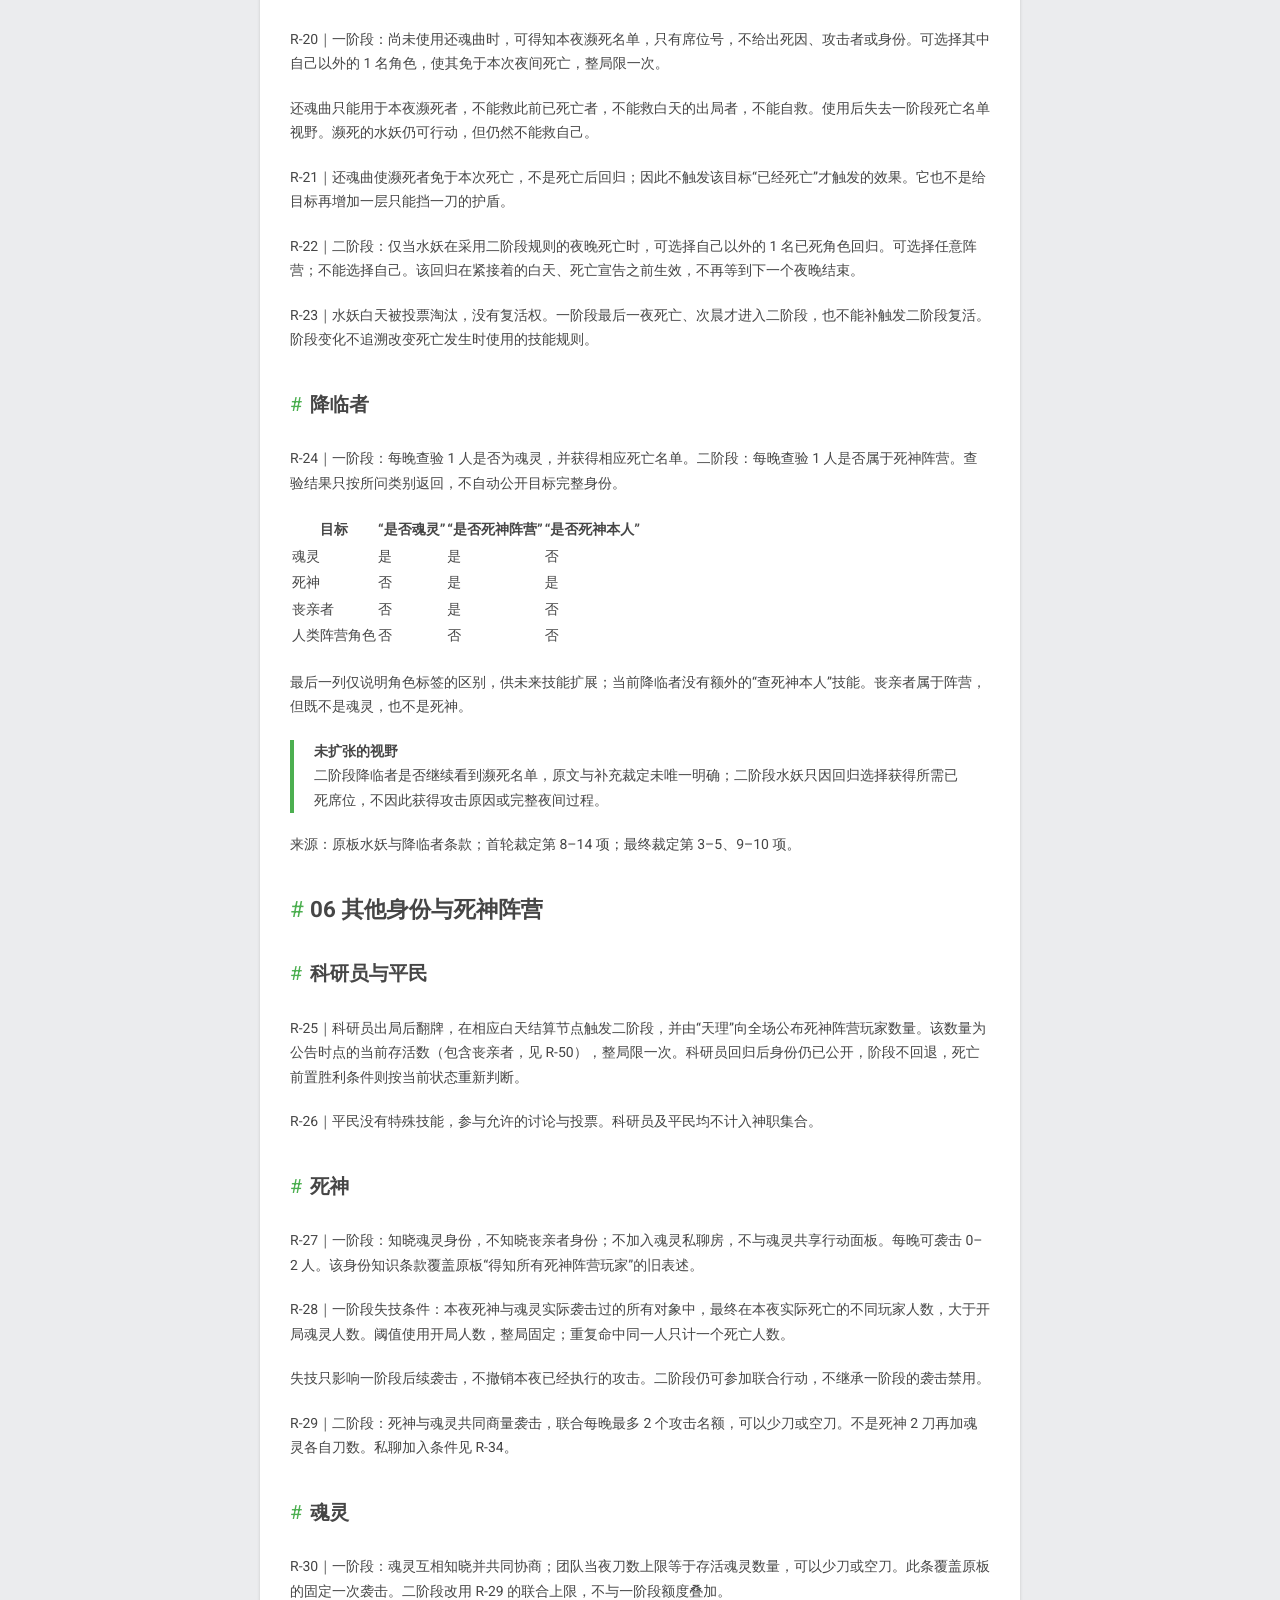
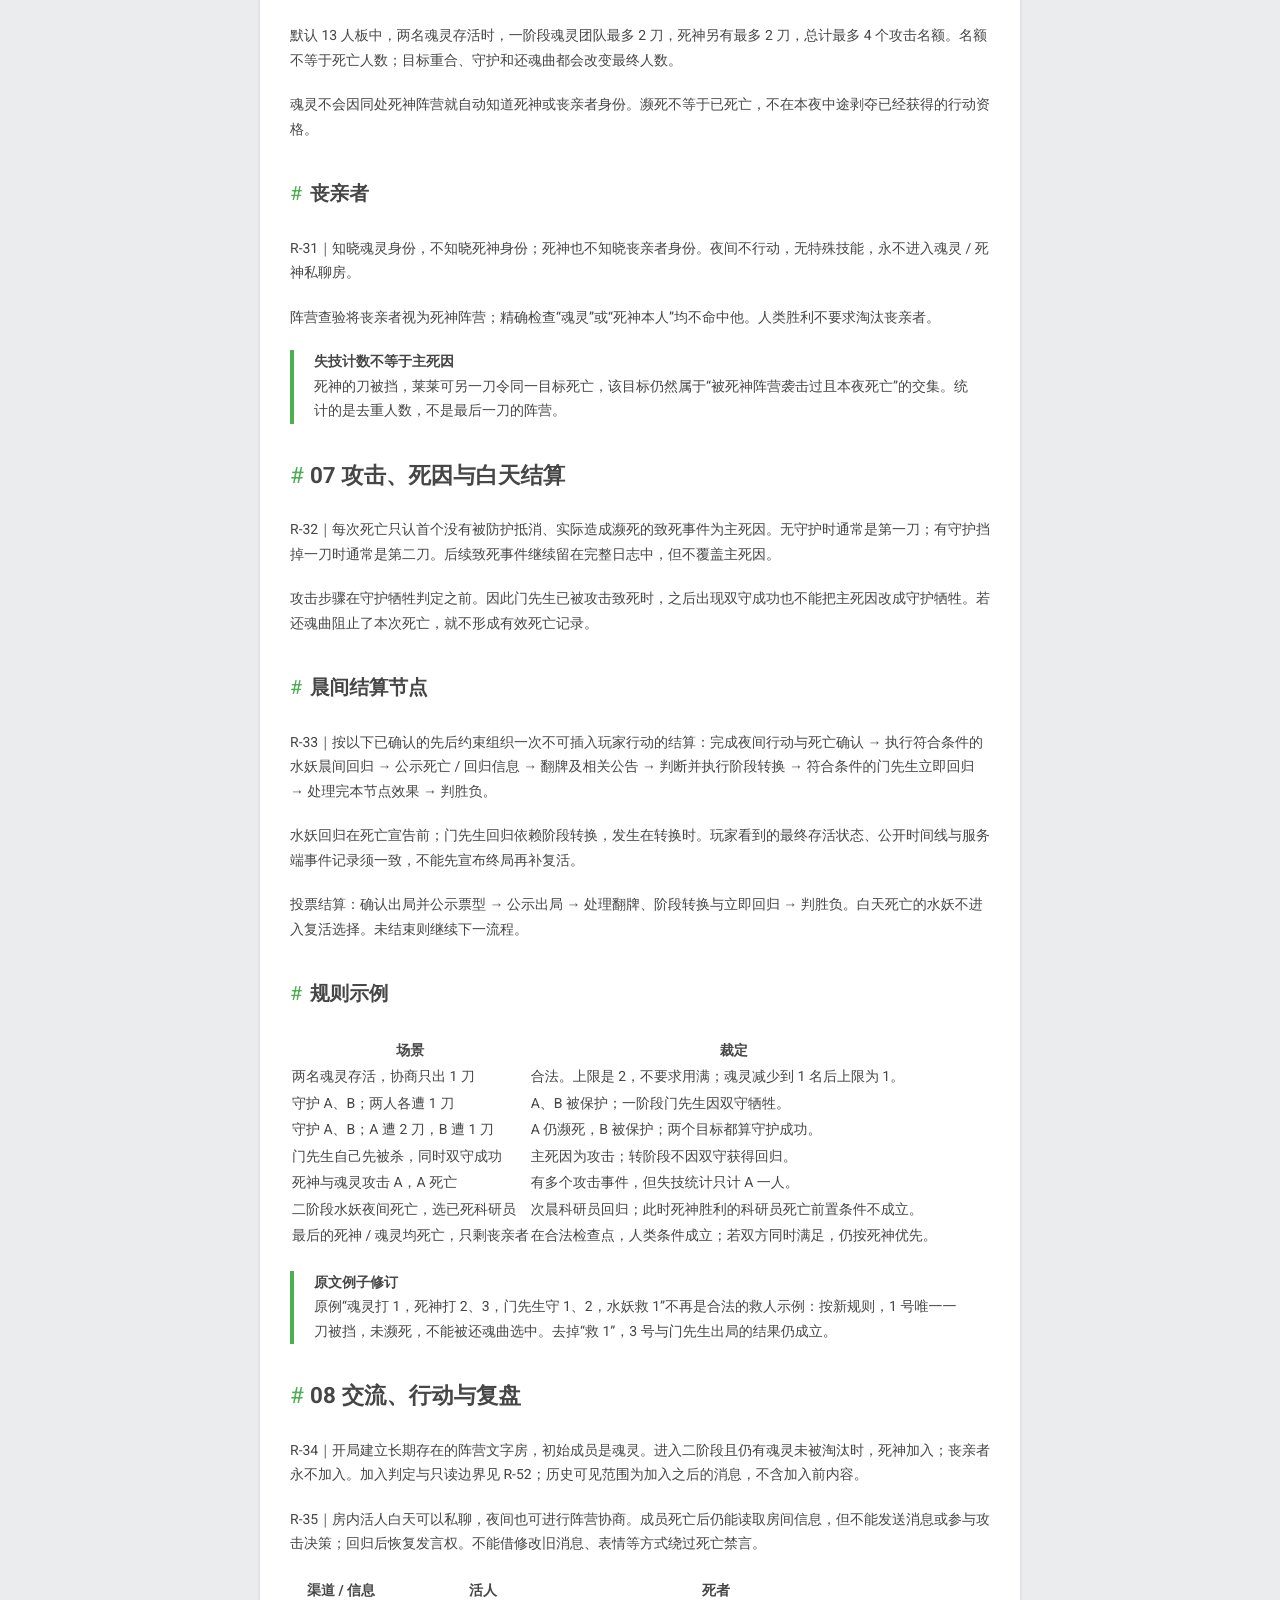
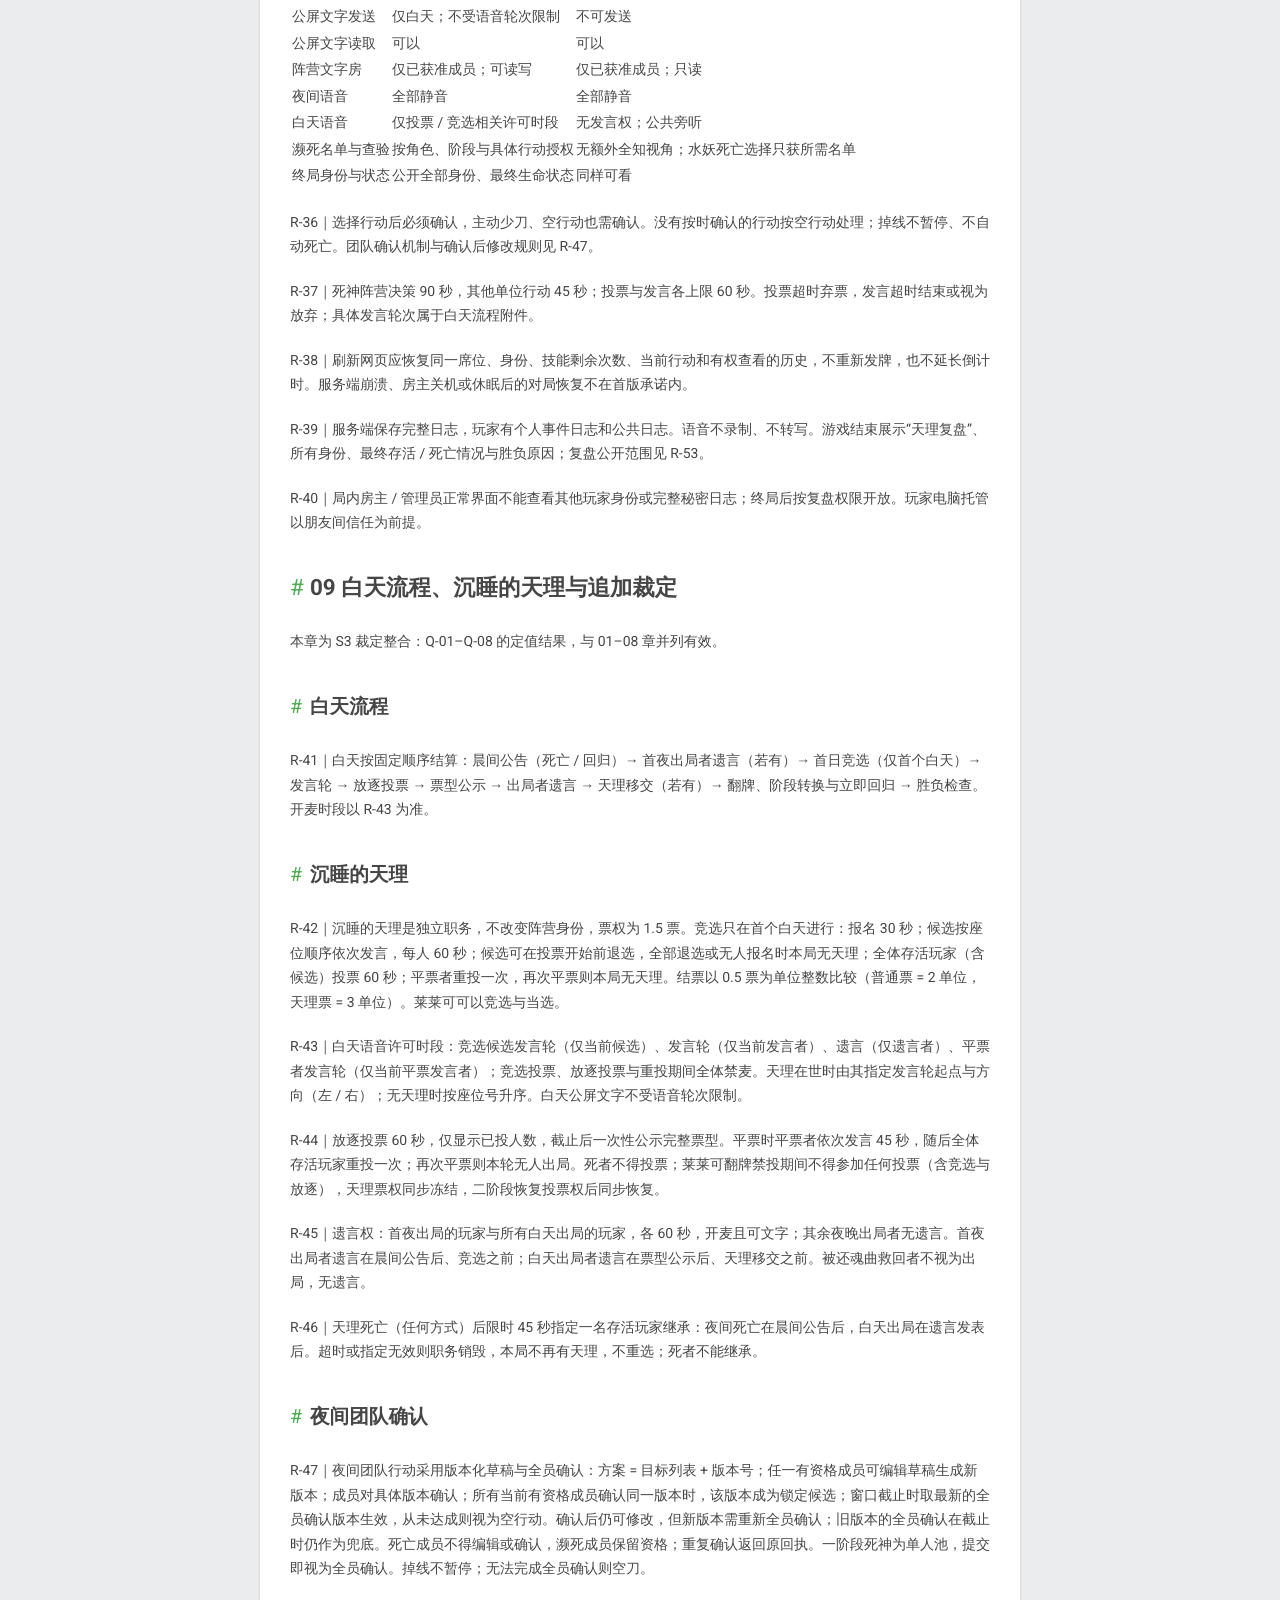
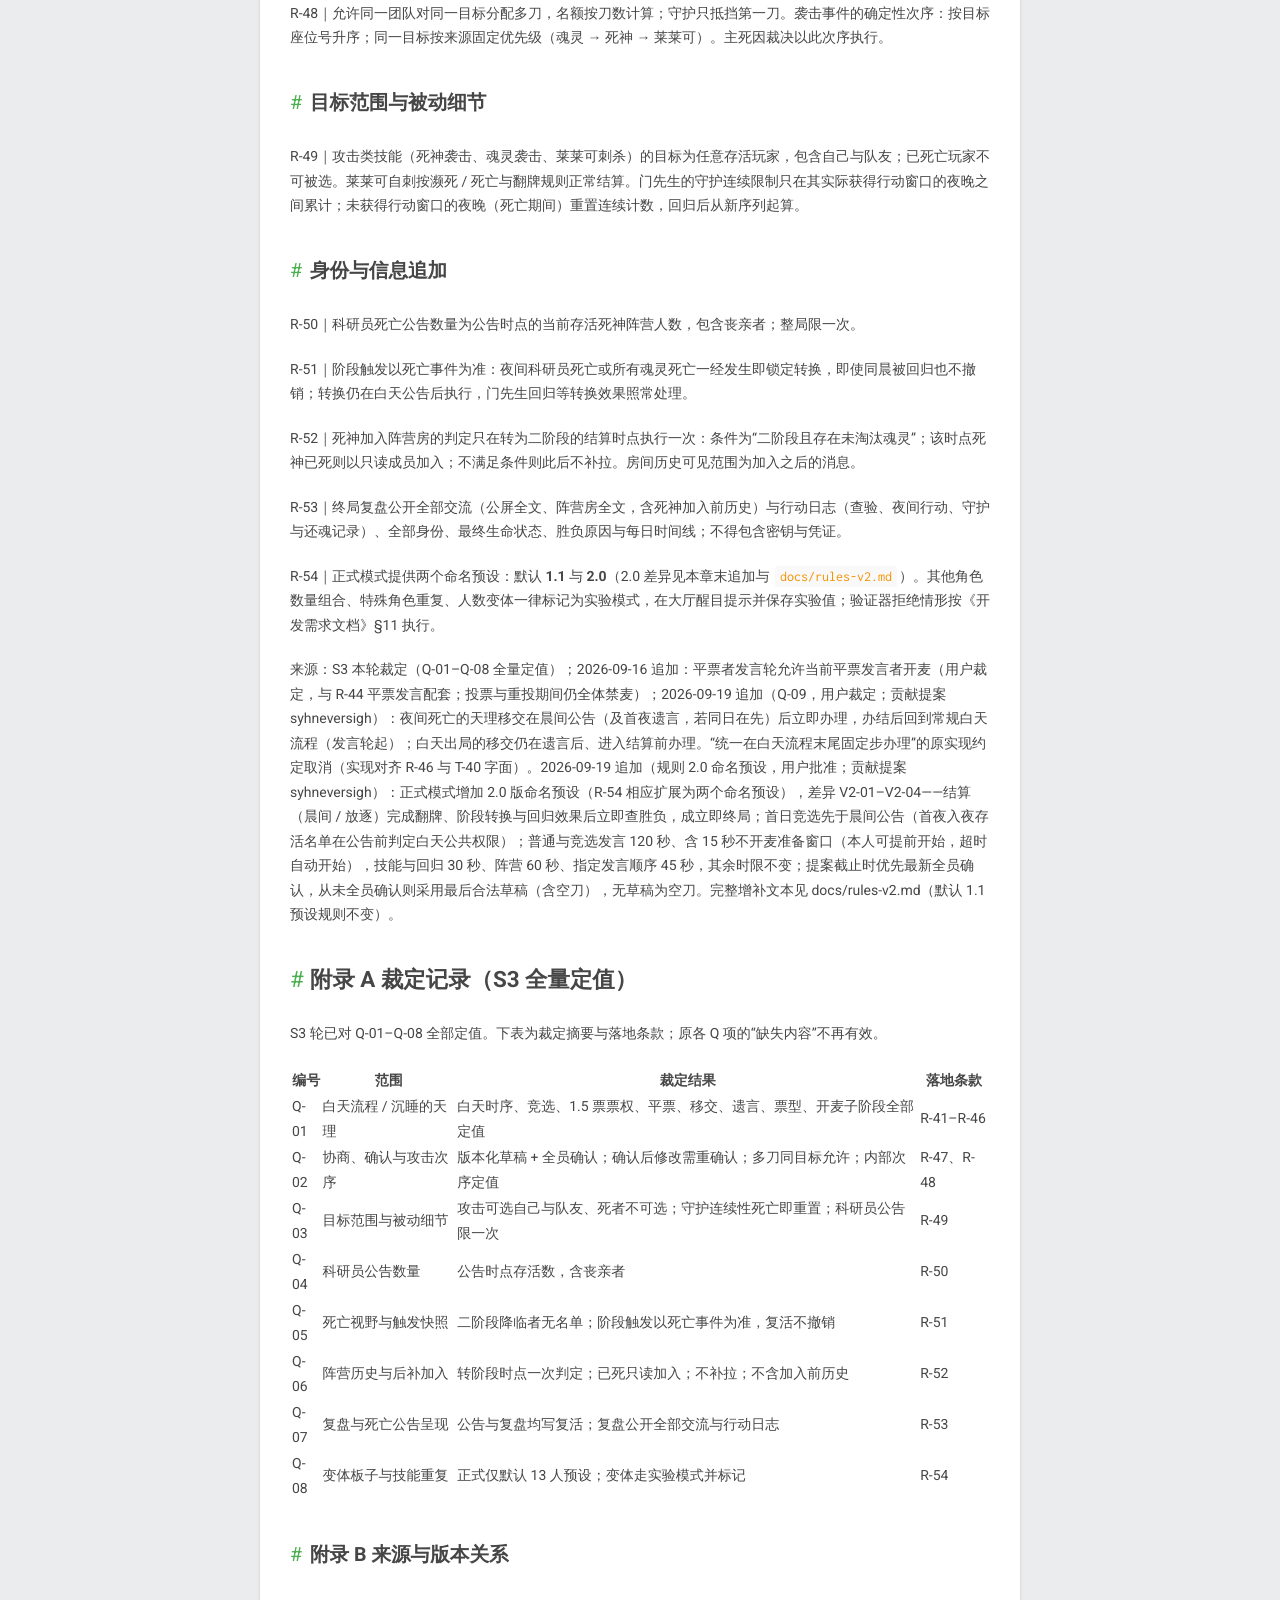
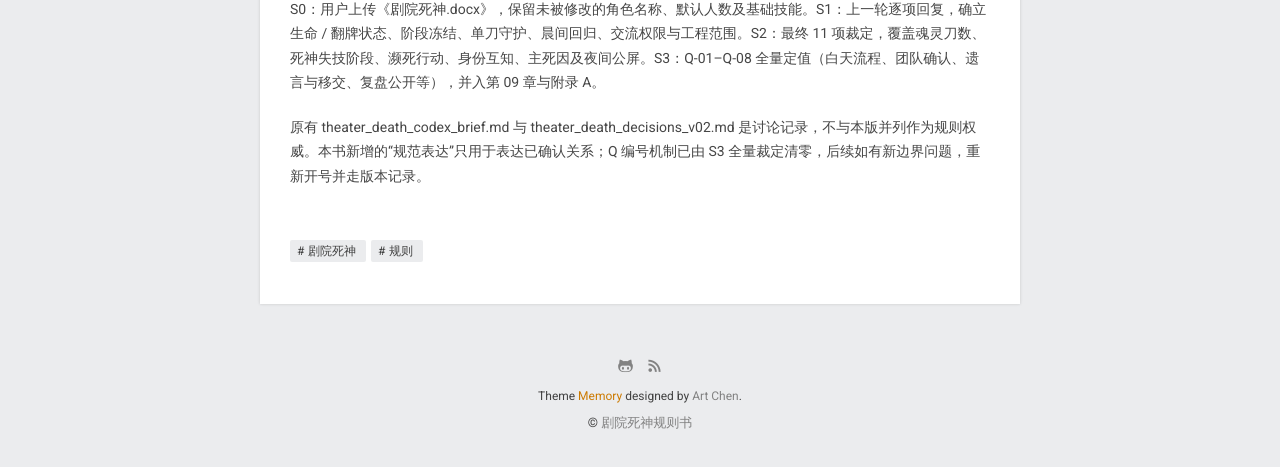
<file: 2026/09/16/theater-death-rulebook/index.html>
<!DOCTYPE html>
<html lang="zh">
<head>
    <meta charset="utf-8">
    <meta http-equiv="X-UA-Compatible" content="IE=edge"/>
    
    <title>剧院死神玩家规则书 v1.1 | 剧院死神规则书</title>
    <meta name="keywords" content="hexo,theme,otakism,otaku"/>
    <meta name="HandheldFriendly" content="True"/>
    <meta name="apple-mobile-web-app-capable" content="yes">
    <meta name="google-site-verification" content=""/>
    <meta name="baidu-site-verification" content=""/>
    <meta name="viewport" content="width=device-width, initial-scale=1, maximum-scale=1">
    <meta name="description" content="《剧院死神》玩家规则书版本：v1.1 · 整合工作版（并入 S3 裁定）适用读者：给玩家、房主与规则维护者整理日期：2026-09-16  使用说明本书合并原始《剧院死神.docx》及三轮用户裁定。最新用户裁定优先；未修改部分保留原板。Q-01–Q-08 已全量定值，裁定摘要见附录 A，细则见第 09 章。  条款编号 R-xx 可与《开发需求文档》及测试用例交叉引用。此版是规则成果，软件实现状态">
<meta property="og:type" content="article">
<meta property="og:title" content="剧院死神玩家规则书 v1.1">
<meta property="og:url" content="https://kiahir.github.io/2026/09/16/theater-death-rulebook/index.html">
<meta property="og:site_name" content="剧院死神规则书">
<meta property="og:description" content="《剧院死神》玩家规则书版本：v1.1 · 整合工作版（并入 S3 裁定）适用读者：给玩家、房主与规则维护者整理日期：2026-09-16  使用说明本书合并原始《剧院死神.docx》及三轮用户裁定。最新用户裁定优先；未修改部分保留原板。Q-01–Q-08 已全量定值，裁定摘要见附录 A，细则见第 09 章。  条款编号 R-xx 可与《开发需求文档》及测试用例交叉引用。此版是规则成果，软件实现状态">
<meta property="og:locale" content="zh_CN">
<meta property="article:published_time" content="2026-09-15T16:00:00.000Z">
<meta property="article:modified_time" content="2026-09-18T16:00:00.000Z">
<meta property="article:author" content="Kia Hir">
<meta property="article:tag" content="剧院死神">
<meta property="article:tag" content="规则">
<meta name="twitter:card" content="summary">
    

    <!-- Favicon -->
    

    <!-- Font -->
    <link href="https://fonts.googleapis.com/css?family=Inconsolata|Roboto:300,400,700" rel="stylesheet">

    
<link rel="stylesheet" href="/style.css">

    <script>
      function setLoadingBarProgress(num) {
        document.getElementById('loading-bar').style.width = num + "%";
      }
    </script>

    


<meta name="generator" content="Hexo 8.1.2"></head>

<body>

<div id="loading-bar-wrapper">
  <div id="loading-bar"></div>
</div>

<script>setLoadingBarProgress(20)</script>

<div id="site-wrapper">

    <header id="header">
    <div id="header-wrapper" class="clearfix">
        <a id="logo" href="/">
            <img src="/img/logo.png"/>
            <span id="site-desc">
                otaku keeps alive
            </span>
        </a>
        <button id="site-nav-switch">
            <span class="icon icon-menu"></span>
        </button>
    </div>
</header>
    <script>setLoadingBarProgress(40);</script>

    <main id="main" role="main">
        <article id="post-theater-death-rulebook"
         class="post article white-box article-type-post"
         itemscope itemprop="blogPost">
    <h2 class="title">
        <a href="/2026/09/16/theater-death-rulebook/">
            剧院死神玩家规则书 v1.1
        </a>
    </h2>
    <time>
        9月 16, 2026
    </time>
    <section class="content">
        <div class="article-entry" itemprop="articleBody">
            <h1><span id="剧院死神玩家规则书">《剧院死神》玩家规则书</span></h1><p>版本：v1.1 · 整合工作版（并入 S3 裁定）<br>适用读者：给玩家、房主与规则维护者<br>整理日期：2026-09-16</p>
<blockquote>
<p><strong>使用说明</strong><br>本书合并原始《剧院死神.docx》及三轮用户裁定。最新用户裁定优先；未修改部分保留原板。Q-01–Q-08 已全量定值，裁定摘要见附录 A，细则见第 09 章。</p>
</blockquote>
<p>条款编号 R-xx 可与《开发需求文档》及测试用例交叉引用。此版是规则成果，软件实现状态与交付进度以《开发需求文档 v1.1》为准。</p>
<h2><span id="01-配置与胜利">01  配置与胜利</span></h2><table>
<thead>
<tr>
<th>阵营 &#x2F; 分类</th>
<th>角色</th>
<th>默认人数</th>
</tr>
</thead>
<tbody><tr>
<td>人类 &#x2F; 神职</td>
<td>莱莱可、门先生、水妖、降临者</td>
<td>各 1，共 4</td>
</tr>
<tr>
<td>人类 &#x2F; 其他</td>
<td>科研员</td>
<td>1</td>
</tr>
<tr>
<td>人类 &#x2F; 平民</td>
<td>平民</td>
<td>4</td>
</tr>
<tr>
<td>死神阵营</td>
<td>死神、魂灵、丧亲者</td>
<td>1 + 2 + 1 &#x3D; 4</td>
</tr>
<tr>
<td>合计</td>
<td>9 种身份，13 个席位</td>
<td>13</td>
</tr>
</tbody></table>
<p>R-01｜默认采用 13 人屠边板。科研员不是神职，也不是平民。调整人数属于另一个明确命名的板子配置；不能只删角色而继续使用失去前提的胜负条件。</p>
<p>R-02｜人类阵营获胜：除丧亲者外，所有死神阵营角色当前均已死亡。丧亲者可以仍然存活；其存活不阻止人类获胜。</p>
<p>R-03｜死神阵营获胜：科研员当前死亡，并且“所有神职当前死亡”或“所有平民当前死亡”至少满足一项。科研员回归后，此前置条件不再满足，但游戏不会退回一阶段。</p>
<p>R-04｜胜负只在两个白天结算节点检查：晨间死亡公告及相关效果处理完毕后；白天投票出局及相关效果处理完毕后。双方同时满足条件时，死神阵营优先获胜。夜间行动之间不检查胜负。</p>
<p>来源：原板“配置 &#x2F; 胜利条件”；首轮裁定第 11–14 项；最终裁定第 5、7 项。</p>
<!-- pagebreak -->

<h2><span id="02-状态与阶段">02  状态与阶段</span></h2><table>
<thead>
<tr>
<th>维度</th>
<th>取值或含义</th>
<th>规则</th>
</tr>
</thead>
<tbody><tr>
<td>生命</td>
<td>存活 &#x2F; 濒死 &#x2F; 死亡</td>
<td>R-05｜回归是死亡→存活，不另设“已复活”生命状态。</td>
</tr>
<tr>
<td>翻牌</td>
<td>未翻牌 &#x2F; 已翻牌</td>
<td>R-06｜与生命状态独立；回归不抹去已经公开的身份。</td>
</tr>
<tr>
<td>当夜事实</td>
<td>攻击、守护、首次有效致死原因</td>
<td>R-07｜保留完整经过；只认一个本次死亡的主死因。</td>
</tr>
<tr>
<td>技能次数</td>
<td>各技能独立保存</td>
<td>R-08｜标为一次性的技能整局只用一次，回归不刷新。</td>
</tr>
<tr>
<td>游戏阶段</td>
<td>一阶段 &#x2F; 二阶段</td>
<td>R-09｜转换不可逆；整个夜晚采用入夜时的阶段。</td>
</tr>
</tbody></table>
<p>R-10｜濒死者仍可完成本夜原本有资格执行的行动。濒死是结算内部状态，不代表所有玩家都会提前知道谁将死亡；只向具备相应技能视野的人提供规定的信息。</p>
<p>R-11｜触发二阶段的条件仍为“所有魂灵死亡”或“科研员死亡”。夜间触发不立即换技能：先跑完本夜，在白天公布对应死亡后转换。白天投票导致条件成立时，在该次白天结算中转换。</p>
<p>R-12｜进入二阶段时，符合条件的门先生立即回归。不能先判终局，再处理本来应在同一节点完成的回归。已执行的一阶段行动不会因晨间转阶段而重算。</p>
<h2><span id="03-开局与夜间流程">03  开局与夜间流程</span></h2><p>R-13｜玩家通过邀请入口或房间码加入，设置局内昵称并准备。满员后随机座位；首个白天的开局流程随机分配身份，开始后不能重抽。随后进入第一夜。白天流程与“沉睡的天理”竞选机制见第 09 章（R-41–R-46）。</p>
<table>
<thead>
<tr>
<th>顺序</th>
<th>行动或结算</th>
<th>时限</th>
</tr>
</thead>
<tbody><tr>
<td>1</td>
<td>门先生选择守护目标</td>
<td>45 秒</td>
</tr>
<tr>
<td>2</td>
<td>一阶段：死神独立袭击，魂灵协商袭击；二阶段：死神 &#x2F; 魂灵联合袭击</td>
<td>90 秒</td>
</tr>
<tr>
<td>3</td>
<td>莱莱可刺杀</td>
<td>45 秒</td>
</tr>
<tr>
<td>4</td>
<td>完成直接攻击后，判定门先生是否触发守护牺牲；形成技能可见名单</td>
<td>自动结算</td>
</tr>
<tr>
<td>5</td>
<td>降临者查验；按角色视野提供本夜名单</td>
<td>45 秒</td>
</tr>
<tr>
<td>6</td>
<td>一阶段水妖获得名单并选择是否使用还魂曲</td>
<td>45 秒</td>
</tr>
<tr>
<td>7</td>
<td>确认本夜死亡；二阶段水妖符合条件时选择回归对象</td>
<td>选择 45 秒</td>
</tr>
</tbody></table>
<p>R-14｜降临者与一阶段仍有死亡视野的水妖，看到同一份水妖救人前名单，只包含席位号；其中可包含此前各种夜间死亡方式。水妖救人后，晨间最终死亡结果可以不同。二阶段降临者不保留名单视野（R-51）。</p>
<blockquote>
<p><strong>顺序边界</strong><br>直接攻击先于门先生双守成功的牺牲判定。死神与魂灵所在袭击步骤的内部顺序与团队唯一确认机制已定值（R-47、R-48）；不得用网络请求先后来决定主死因或额外增加刀数。</p>
</blockquote>
<!-- pagebreak -->

<h2><span id="04-神职莱莱可与门先生">04  神职：莱莱可与门先生</span></h2><h3><span id="莱莱可">莱莱可</span></h3><p>R-15｜一阶段：可在夜间刺杀 1 人，整局限一次；使用后在次日早上翻牌，并失去投票权。可以确认空行动。</p>
<p>二阶段：若已经翻牌，恢复投票权；若尚未翻牌，可每晚刺杀 1 人。原板没有给“已翻牌”的二阶段分支增加每晚刺杀能力，不得将两分支叠加。</p>
<p>本夜先遭受致命攻击、处于濒死状态，不会取消莱莱可本夜刺杀资格。刺杀属于可被门先生的一刀守护抵挡的直接攻击。</p>
<h3><span id="门先生">门先生</span></h3><p>R-16｜每夜可守护自己以外的最多 2 名对象，也可以只守 1 人或空守。不能连续两晚守护同一对人，也不能连续三晚守护同一个人。相同两人交换选择次序仍是同一对。</p>
<p>R-17｜每名被守护对象本夜至多抵挡 1 刀，不是整夜免死。对象实际遭受过莱莱可、魂灵或死神的直接攻击，就算对该对象守护成功；成功次数按不同对象计算，不按受到几刀计算。</p>
<p>R-18｜一阶段若本夜对 2 名对象均守护成功，门先生因守护牺牲而死亡。两名目标即使有人被第二刀杀死，也不取消“守护成功”。二阶段取消双守成功导致自身死亡的限制。</p>
<p>R-19｜转入二阶段时，门先生若当前死亡，且这次死亡的主死因是守护牺牲，则立即回归。如果他先被直接攻击杀死，再满足双守成功，主死因仍是攻击，不能因此回归。</p>
<blockquote>
<p><strong>单盾双刀示例</strong><br>门先生守护 5 号；死神袭击 5 号，莱莱可也刺杀 5 号。第一刀被挡，第二刀使 5 号濒死；门先生对 5 号仍算守护成功，但只算一个成功目标。</p>
</blockquote>
<h3><span id="守护历史与死亡记录">守护历史与死亡记录</span></h3><p>每夜选择的目标、是否实际受攻击、挡掉哪一刀、触发牺牲与否均应记录。死亡、回归不会把过去已经发生的守护历史从日志中删除。跨过死亡停行动的夜晚后的“连续”限制按 R-49 处理：未获得行动窗口的夜晚重置连续计数。</p>
<p>来源：原板莱莱可与门先生条款；首轮裁定第 1–7、13 项；最终裁定第 3、8 项。</p>
<!-- pagebreak -->

<h2><span id="05-神职水妖与降临者">05  神职：水妖与降临者</span></h2><h3><span id="水妖">水妖</span></h3><p>R-20｜一阶段：尚未使用还魂曲时，可得知本夜濒死名单，只有席位号，不给出死因、攻击者或身份。可选择其中自己以外的 1 名角色，使其免于本次夜间死亡，整局限一次。</p>
<p>还魂曲只能用于本夜濒死者，不能救此前已死亡者，不能救白天的出局者，不能自救。使用后失去一阶段死亡名单视野。濒死的水妖仍可行动，但仍然不能救自己。</p>
<p>R-21｜还魂曲使濒死者免于本次死亡，不是死亡后回归；因此不触发该目标“已经死亡”才触发的效果。它也不是给目标再增加一层只能挡一刀的护盾。</p>
<p>R-22｜二阶段：仅当水妖在采用二阶段规则的夜晚死亡时，可选择自己以外的 1 名已死角色回归。可选择任意阵营；不能选择自己。该回归在紧接着的白天、死亡宣告之前生效，不再等到下一个夜晚结束。</p>
<p>R-23｜水妖白天被投票淘汰，没有复活权。一阶段最后一夜死亡、次晨才进入二阶段，也不能补触发二阶段复活。阶段变化不追溯改变死亡发生时使用的技能规则。</p>
<h3><span id="降临者">降临者</span></h3><p>R-24｜一阶段：每晚查验 1 人是否为魂灵，并获得相应死亡名单。二阶段：每晚查验 1 人是否属于死神阵营。查验结果只按所问类别返回，不自动公开目标完整身份。</p>
<table>
<thead>
<tr>
<th>目标</th>
<th>“是否魂灵”</th>
<th>“是否死神阵营”</th>
<th>“是否死神本人”</th>
</tr>
</thead>
<tbody><tr>
<td>魂灵</td>
<td>是</td>
<td>是</td>
<td>否</td>
</tr>
<tr>
<td>死神</td>
<td>否</td>
<td>是</td>
<td>是</td>
</tr>
<tr>
<td>丧亲者</td>
<td>否</td>
<td>是</td>
<td>否</td>
</tr>
<tr>
<td>人类阵营角色</td>
<td>否</td>
<td>否</td>
<td>否</td>
</tr>
</tbody></table>
<p>最后一列仅说明角色标签的区别，供未来技能扩展；当前降临者没有额外的“查死神本人”技能。丧亲者属于阵营，但既不是魂灵，也不是死神。</p>
<blockquote>
<p><strong>未扩张的视野</strong><br>二阶段降临者是否继续看到濒死名单，原文与补充裁定未唯一明确；二阶段水妖只因回归选择获得所需已死席位，不因此获得攻击原因或完整夜间过程。</p>
</blockquote>
<p>来源：原板水妖与降临者条款；首轮裁定第 8–14 项；最终裁定第 3–5、9–10 项。</p>
<!-- pagebreak -->

<h2><span id="06-其他身份与死神阵营">06  其他身份与死神阵营</span></h2><h3><span id="科研员与平民">科研员与平民</span></h3><p>R-25｜科研员出局后翻牌，在相应白天结算节点触发二阶段，并由“天理”向全场公布死神阵营玩家数量。该数量为公告时点的当前存活数（包含丧亲者，见 R-50），整局限一次。科研员回归后身份仍已公开，阶段不回退，死亡前置胜利条件则按当前状态重新判断。</p>
<p>R-26｜平民没有特殊技能，参与允许的讨论与投票。科研员及平民均不计入神职集合。</p>
<h3><span id="死神">死神</span></h3><p>R-27｜一阶段：知晓魂灵身份，不知晓丧亲者身份；不加入魂灵私聊房，不与魂灵共享行动面板。每晚可袭击 0–2 人。该身份知识条款覆盖原板“得知所有死神阵营玩家”的旧表述。</p>
<p>R-28｜一阶段失技条件：本夜死神与魂灵实际袭击过的所有对象中，最终在本夜实际死亡的不同玩家人数，大于开局魂灵人数。阈值使用开局人数，整局固定；重复命中同一人只计一个死亡人数。</p>
<p>失技只影响一阶段后续袭击，不撤销本夜已经执行的攻击。二阶段仍可参加联合行动，不继承一阶段的袭击禁用。</p>
<p>R-29｜二阶段：死神与魂灵共同商量袭击，联合每晚最多 2 个攻击名额，可以少刀或空刀。不是死神 2 刀再加魂灵各自刀数。私聊加入条件见 R-34。</p>
<h3><span id="魂灵">魂灵</span></h3><p>R-30｜一阶段：魂灵互相知晓并共同协商；团队当夜刀数上限等于存活魂灵数量，可以少刀或空刀。此条覆盖原板的固定一次袭击。二阶段改用 R-29 的联合上限，不与一阶段额度叠加。</p>
<p>默认 13 人板中，两名魂灵存活时，一阶段魂灵团队最多 2 刀，死神另有最多 2 刀，总计最多 4 个攻击名额。名额不等于死亡人数；目标重合、守护和还魂曲都会改变最终人数。</p>
<p>魂灵不会因同处死神阵营就自动知道死神或丧亲者身份。濒死不等于已死亡，不在本夜中途剥夺已经获得的行动资格。</p>
<h3><span id="丧亲者">丧亲者</span></h3><p>R-31｜知晓魂灵身份，不知晓死神身份；死神也不知晓丧亲者身份。夜间不行动，无特殊技能，永不进入魂灵 &#x2F; 死神私聊房。</p>
<p>阵营查验将丧亲者视为死神阵营；精确检查“魂灵”或“死神本人”均不命中他。人类胜利不要求淘汰丧亲者。</p>
<blockquote>
<p><strong>失技计数不等于主死因</strong><br>死神的刀被挡，莱莱可另一刀令同一目标死亡，该目标仍然属于“被死神阵营袭击过且本夜死亡”的交集。统计的是去重人数，不是最后一刀的阵营。</p>
</blockquote>
<!-- pagebreak -->

<h2><span id="07-攻击-死因与白天结算">07  攻击、死因与白天结算</span></h2><p>R-32｜每次死亡只认首个没有被防护抵消、实际造成濒死的致死事件为主死因。无守护时通常是第一刀；有守护挡掉一刀时通常是第二刀。后续致死事件继续留在完整日志中，但不覆盖主死因。</p>
<p>攻击步骤在守护牺牲判定之前。因此门先生已被攻击致死时，之后出现双守成功也不能把主死因改成守护牺牲。若还魂曲阻止了本次死亡，就不形成有效死亡记录。</p>
<h3><span id="晨间结算节点">晨间结算节点</span></h3><p>R-33｜按以下已确认的先后约束组织一次不可插入玩家行动的结算：完成夜间行动与死亡确认 → 执行符合条件的水妖晨间回归 → 公示死亡 &#x2F; 回归信息 → 翻牌及相关公告 → 判断并执行阶段转换 → 符合条件的门先生立即回归 → 处理完本节点效果 → 判胜负。</p>
<p>水妖回归在死亡宣告前；门先生回归依赖阶段转换，发生在转换时。玩家看到的最终存活状态、公开时间线与服务端事件记录须一致，不能先宣布终局再补复活。</p>
<p>投票结算：确认出局并公示票型 → 公示出局 → 处理翻牌、阶段转换与立即回归 → 判胜负。白天死亡的水妖不进入复活选择。未结束则继续下一流程。</p>
<h3><span id="规则示例">规则示例</span></h3><table>
<thead>
<tr>
<th>场景</th>
<th>裁定</th>
</tr>
</thead>
<tbody><tr>
<td>两名魂灵存活，协商只出 1 刀</td>
<td>合法。上限是 2，不要求用满；魂灵减少到 1 名后上限为 1。</td>
</tr>
<tr>
<td>守护 A、B；两人各遭 1 刀</td>
<td>A、B 被保护；一阶段门先生因双守牺牲。</td>
</tr>
<tr>
<td>守护 A、B；A 遭 2 刀，B 遭 1 刀</td>
<td>A 仍濒死，B 被保护；两个目标都算守护成功。</td>
</tr>
<tr>
<td>门先生自己先被杀，同时双守成功</td>
<td>主死因为攻击；转阶段不因双守获得回归。</td>
</tr>
<tr>
<td>死神与魂灵攻击 A，A 死亡</td>
<td>有多个攻击事件，但失技统计只计 A 一人。</td>
</tr>
<tr>
<td>二阶段水妖夜间死亡，选已死科研员</td>
<td>次晨科研员回归；此时死神胜利的科研员死亡前置条件不成立。</td>
</tr>
<tr>
<td>最后的死神 &#x2F; 魂灵均死亡，只剩丧亲者</td>
<td>在合法检查点，人类条件成立；若双方同时满足，仍按死神优先。</td>
</tr>
</tbody></table>
<blockquote>
<p><strong>原文例子修订</strong><br>原例“魂灵打 1，死神打 2、3，门先生守 1、2，水妖救 1”不再是合法的救人示例：按新规则，1 号唯一一刀被挡，未濒死，不能被还魂曲选中。去掉“救 1”，3 号与门先生出局的结果仍成立。</p>
</blockquote>
<!-- pagebreak -->

<h2><span id="08-交流-行动与复盘">08  交流、行动与复盘</span></h2><p>R-34｜开局建立长期存在的阵营文字房，初始成员是魂灵。进入二阶段且仍有魂灵未被淘汰时，死神加入；丧亲者永不加入。加入判定与只读边界见 R-52；历史可见范围为加入之后的消息，不含加入前内容。</p>
<p>R-35｜房内活人白天可以私聊，夜间也可进行阵营协商。成员死亡后仍能读取房间信息，但不能发送消息或参与攻击决策；回归后恢复发言权。不能借修改旧消息、表情等方式绕过死亡禁言。</p>
<table>
<thead>
<tr>
<th>渠道 &#x2F; 信息</th>
<th>活人</th>
<th>死者</th>
</tr>
</thead>
<tbody><tr>
<td>公屏文字发送</td>
<td>仅白天；不受语音轮次限制</td>
<td>不可发送</td>
</tr>
<tr>
<td>公屏文字读取</td>
<td>可以</td>
<td>可以</td>
</tr>
<tr>
<td>阵营文字房</td>
<td>仅已获准成员；可读写</td>
<td>仅已获准成员；只读</td>
</tr>
<tr>
<td>夜间语音</td>
<td>全部静音</td>
<td>全部静音</td>
</tr>
<tr>
<td>白天语音</td>
<td>仅投票 &#x2F; 竞选相关许可时段</td>
<td>无发言权；公共旁听</td>
</tr>
<tr>
<td>濒死名单与查验</td>
<td>按角色、阶段与具体行动授权</td>
<td>无额外全知视角；水妖死亡选择只获所需名单</td>
</tr>
<tr>
<td>终局身份与状态</td>
<td>公开全部身份、最终生命状态</td>
<td>同样可看</td>
</tr>
</tbody></table>
<p>R-36｜选择行动后必须确认，主动少刀、空行动也需确认。没有按时确认的行动按空行动处理；掉线不暂停、不自动死亡。团队确认机制与确认后修改规则见 R-47。</p>
<p>R-37｜死神阵营决策 90 秒，其他单位行动 45 秒；投票与发言各上限 60 秒。投票超时弃票，发言超时结束或视为放弃；具体发言轮次属于白天流程附件。</p>
<p>R-38｜刷新网页应恢复同一席位、身份、技能剩余次数、当前行动和有权查看的历史，不重新发牌，也不延长倒计时。服务端崩溃、房主关机或休眠后的对局恢复不在首版承诺内。</p>
<p>R-39｜服务端保存完整日志，玩家有个人事件日志和公共日志。语音不录制、不转写。游戏结束展示“天理复盘”、所有身份、最终存活 &#x2F; 死亡情况与胜负原因；复盘公开范围见 R-53。</p>
<p>R-40｜局内房主 &#x2F; 管理员正常界面不能查看其他玩家身份或完整秘密日志；终局后按复盘权限开放。玩家电脑托管以朋友间信任为前提。</p>
<!-- pagebreak -->

<h2><span id="09-白天流程-沉睡的天理与追加裁定">09  白天流程、沉睡的天理与追加裁定</span></h2><p>本章为 S3 裁定整合：Q-01–Q-08 的定值结果，与 01–08 章并列有效。</p>
<h3><span id="白天流程">白天流程</span></h3><p>R-41｜白天按固定顺序结算：晨间公告（死亡 &#x2F; 回归）→ 首夜出局者遗言（若有）→ 首日竞选（仅首个白天）→ 发言轮 → 放逐投票 → 票型公示 → 出局者遗言 → 天理移交（若有）→ 翻牌、阶段转换与立即回归 → 胜负检查。开麦时段以 R-43 为准。</p>
<h3><span id="沉睡的天理">沉睡的天理</span></h3><p>R-42｜沉睡的天理是独立职务，不改变阵营身份，票权为 1.5 票。竞选只在首个白天进行：报名 30 秒；候选按座位顺序依次发言，每人 60 秒；候选可在投票开始前退选，全部退选或无人报名时本局无天理；全体存活玩家（含候选）投票 60 秒；平票者重投一次，再次平票则本局无天理。结票以 0.5 票为单位整数比较（普通票 &#x3D; 2 单位，天理票 &#x3D; 3 单位）。莱莱可可以竞选与当选。</p>
<p>R-43｜白天语音许可时段：竞选候选发言轮（仅当前候选）、发言轮（仅当前发言者）、遗言（仅遗言者）、平票者发言轮（仅当前平票发言者）；竞选投票、放逐投票与重投期间全体禁麦。天理在世时由其指定发言轮起点与方向（左 &#x2F; 右）；无天理时按座位号升序。白天公屏文字不受语音轮次限制。</p>
<p>R-44｜放逐投票 60 秒，仅显示已投人数，截止后一次性公示完整票型。平票时平票者依次发言 45 秒，随后全体存活玩家重投一次；再次平票则本轮无人出局。死者不得投票；莱莱可翻牌禁投期间不得参加任何投票（含竞选与放逐），天理票权同步冻结，二阶段恢复投票权后同步恢复。</p>
<p>R-45｜遗言权：首夜出局的玩家与所有白天出局的玩家，各 60 秒，开麦且可文字；其余夜晚出局者无遗言。首夜出局者遗言在晨间公告后、竞选之前；白天出局者遗言在票型公示后、天理移交之前。被还魂曲救回者不视为出局，无遗言。</p>
<p>R-46｜天理死亡（任何方式）后限时 45 秒指定一名存活玩家继承：夜间死亡在晨间公告后，白天出局在遗言发表后。超时或指定无效则职务销毁，本局不再有天理，不重选；死者不能继承。</p>
<h3><span id="夜间团队确认">夜间团队确认</span></h3><p>R-47｜夜间团队行动采用版本化草稿与全员确认：方案 &#x3D; 目标列表 + 版本号；任一有资格成员可编辑草稿生成新版本；成员对具体版本确认；所有当前有资格成员确认同一版本时，该版本成为锁定候选；窗口截止时取最新的全员确认版本生效，从未达成则视为空行动。确认后仍可修改，但新版本需重新全员确认；旧版本的全员确认在截止时仍作为兜底。死亡成员不得编辑或确认，濒死成员保留资格；重复确认返回原回执。一阶段死神为单人池，提交即视为全员确认。掉线不暂停；无法完成全员确认则空刀。</p>
<p>R-48｜允许同一团队对同一目标分配多刀，名额按刀数计算；守护只抵挡第一刀。袭击事件的确定性次序：按目标座位号升序；同一目标按来源固定优先级（魂灵 → 死神 → 莱莱可）。主死因裁决以此次序执行。</p>
<h3><span id="目标范围与被动细节">目标范围与被动细节</span></h3><p>R-49｜攻击类技能（死神袭击、魂灵袭击、莱莱可刺杀）的目标为任意存活玩家，包含自己与队友；已死亡玩家不可被选。莱莱可自刺按濒死 &#x2F; 死亡与翻牌规则正常结算。门先生的守护连续限制只在其实际获得行动窗口的夜晚之间累计；未获得行动窗口的夜晚（死亡期间）重置连续计数，回归后从新序列起算。</p>
<h3><span id="身份与信息追加">身份与信息追加</span></h3><p>R-50｜科研员死亡公告数量为公告时点的当前存活死神阵营人数，包含丧亲者；整局限一次。</p>
<p>R-51｜阶段触发以死亡事件为准：夜间科研员死亡或所有魂灵死亡一经发生即锁定转换，即使同晨被回归也不撤销；转换仍在白天公告后执行，门先生回归等转换效果照常处理。</p>
<p>R-52｜死神加入阵营房的判定只在转为二阶段的结算时点执行一次：条件为“二阶段且存在未淘汰魂灵”；该时点死神已死则以只读成员加入；不满足条件则此后不补拉。房间历史可见范围为加入之后的消息。</p>
<p>R-53｜终局复盘公开全部交流（公屏全文、阵营房全文，含死神加入前历史）与行动日志（查验、夜间行动、守护与还魂记录）、全部身份、最终生命状态、胜负原因与每日时间线；不得包含密钥与凭证。</p>
<p>R-54｜正式模式提供两个命名预设：默认 <strong>1.1</strong> 与 <strong>2.0</strong>（2.0 差异见本章末追加与 <code>docs/rules-v2.md</code>）。其他角色数量组合、特殊角色重复、人数变体一律标记为实验模式，在大厅醒目提示并保存实验值；验证器拒绝情形按《开发需求文档》§11 执行。</p>
<p>来源：S3 本轮裁定（Q-01–Q-08 全量定值）；2026-09-16 追加：平票者发言轮允许当前平票发言者开麦（用户裁定，与 R-44 平票发言配套；投票与重投期间仍全体禁麦）；2026-09-19 追加（Q-09，用户裁定；贡献提案 syhneversigh）：夜间死亡的天理移交在晨间公告（及首夜遗言，若同日在先）后立即办理，办结后回到常规白天流程（发言轮起）；白天出局的移交仍在遗言后、进入结算前办理。“统一在白天流程末尾固定步办理”的原实现约定取消（实现对齐 R-46 与 T-40 字面）。2026-09-19 追加（规则 2.0 命名预设，用户批准；贡献提案 syhneversigh）：正式模式增加 2.0 版命名预设（R-54 相应扩展为两个命名预设），差异 V2-01–V2-04——结算（晨间 &#x2F; 放逐）完成翻牌、阶段转换与回归效果后立即查胜负，成立即终局；首日竞选先于晨间公告（首夜入夜存活名单在公告前判定白天公共权限）；普通与竞选发言 120 秒、含 15 秒不开麦准备窗口（本人可提前开始，超时自动开始），技能与回归 30 秒、阵营 60 秒、指定发言顺序 45 秒，其余时限不变；提案截止时优先最新全员确认，从未全员确认则采用最后合法草稿（含空刀），无草稿为空刀。完整增补文本见 docs&#x2F;rules-v2.md（默认 1.1 预设规则不变）。</p>
<!-- pagebreak -->

<h2><span id="附录-a-裁定记录s3-全量定值">附录 A  裁定记录（S3 全量定值）</span></h2><p>S3 轮已对 Q-01–Q-08 全部定值。下表为裁定摘要与落地条款；原各 Q 项的“缺失内容”不再有效。</p>
<table>
<thead>
<tr>
<th>编号</th>
<th>范围</th>
<th>裁定结果</th>
<th>落地条款</th>
</tr>
</thead>
<tbody><tr>
<td>Q-01</td>
<td>白天流程 &#x2F; 沉睡的天理</td>
<td>白天时序、竞选、1.5 票票权、平票、移交、遗言、票型、开麦子阶段全部定值</td>
<td>R-41–R-46</td>
</tr>
<tr>
<td>Q-02</td>
<td>协商、确认与攻击次序</td>
<td>版本化草稿 + 全员确认；确认后修改需重确认；多刀同目标允许；内部次序定值</td>
<td>R-47、R-48</td>
</tr>
<tr>
<td>Q-03</td>
<td>目标范围与被动细节</td>
<td>攻击可选自己与队友、死者不可选；守护连续性死亡即重置；科研员公告限一次</td>
<td>R-49</td>
</tr>
<tr>
<td>Q-04</td>
<td>科研员公告数量</td>
<td>公告时点存活数，含丧亲者</td>
<td>R-50</td>
</tr>
<tr>
<td>Q-05</td>
<td>死亡视野与触发快照</td>
<td>二阶段降临者无名单；阶段触发以死亡事件为准，复活不撤销</td>
<td>R-51</td>
</tr>
<tr>
<td>Q-06</td>
<td>阵营历史与后补加入</td>
<td>转阶段时点一次判定；已死只读加入；不补拉；不含加入前历史</td>
<td>R-52</td>
</tr>
<tr>
<td>Q-07</td>
<td>复盘与死亡公告呈现</td>
<td>公告与复盘均写复活；复盘公开全部交流与行动日志</td>
<td>R-53</td>
</tr>
<tr>
<td>Q-08</td>
<td>变体板子与技能重复</td>
<td>正式仅默认 13 人预设；变体走实验模式并标记</td>
<td>R-54</td>
</tr>
</tbody></table>
<h3><span id="附录-b-来源与版本关系">附录 B  来源与版本关系</span></h3><p>S0：用户上传《剧院死神.docx》，保留未被修改的角色名称、默认人数及基础技能。S1：上一轮逐项回复，确立生命 &#x2F; 翻牌状态、阶段冻结、单刀守护、晨间回归、交流权限与工程范围。S2：最终 11 项裁定，覆盖魂灵刀数、死神失技阶段、濒死行动、身份互知、主死因及夜间公屏。S3：Q-01–Q-08 全量定值（白天流程、团队确认、遗言与移交、复盘公开等），并入第 09 章与附录 A。</p>
<p>原有 theater_death_codex_brief.md 与 theater_death_decisions_v02.md 是讨论记录，不与本版并列作为规则权威。本书新增的“规范表达”只用于表达已确认关系；Q 编号机制已由 S3 全量裁定清零，后续如有新边界问题，重新开号并走版本记录。</p>

        </div>
        <div class="article-tags tags">
            
                <a class="tag-none-link" href="/tags/%E5%89%A7%E9%99%A2%E6%AD%BB%E7%A5%9E/" rel="tag">剧院死神</a><a class="tag-none-link" href="/tags/%E8%A7%84%E5%88%99/" rel="tag">规则</a>
            
        </div>
    </section>
</article>





        <script>setLoadingBarProgress(60);</script>
    </main>

    <footer id="footer" class="clearfix">

    

    <div class="social-wrapper">
        
            
                <a href="https://github.com/artchen" class="social github"
                   target="_blank" rel="external">
                    <span class="icon icon-github"></span>
                </a>
            
                <a href="/atom.xml" class="social rss"
                   target="_blank" rel="external">
                    <span class="icon icon-rss"></span>
                </a>
            
        
    </div>

    <div class="theme-by">Theme <span class="codename">Memory</span> designed by <a href="https://artifact.me/"
                                                                                    target="_blank">Art Chen</a>.
    </div>
    <div>&copy; <a href="/">剧院死神规则书</a></div>

</footer>


    <script>setLoadingBarProgress(80);</script>
    <div class="overlay"></div>
</div>

<div class="site-sidebar" id="site-sidebar">

    

    <div class="sidebar-switch clearfix "
         style="display: none">
        <a class="dark-btn active" data-toggle="toc">
            <span class="icon icon-list"></span>
            <span class="text">Index</span>
        </a>
        <a class="dark-btn" data-toggle="bio">
            <span class="icon icon-person"></span>
            <span class="text">Bio</span>
        </a>
    </div>

    <div class="site-toc "
         style="display: none">
        
            <div class="no-index">No Index</div>
        
    </div>

    <div class="site-bio show"
         style="display: block">

        <div class="about-me clearfix">
            <div class="avatar">
                <img src="/img/avatar.png"/>
            </div>
            <div class="info">
                <a class="name dark-btn" href="/about">
                    Kia Hir
                </a>
            </div>
            <div class="info">
                <span class="item desc">
                    《剧院死神》玩家规则书 v1.1 —— 配置、神职、死神阵营、昼夜流程与裁定汇总
                </span>
            </div>
        </div>

        <div class="menu section">
            <ul class="clearfix">
                
                    <li class="left">
                        <a href="/about"
                           onfocus="this.blur();"
                           class="nav-about dark-btn block">
                            About
                        </a>
                    </li>
                
                    <li class="right">
                        <a href="/archives"
                           onfocus="this.blur();"
                           class="nav-archives dark-btn block">
                            Archives
                        </a>
                    </li>
                
            </ul>
        </div>

    </div>

    <div class="shortcuts">
        <a href="#header" class="top window-nav dark-btn" id="go-top">
            <span class="icon icon-chevron-thin-up"></span>
        </a>
        <a class="close dark-btn" id="sidebar-close">
            <span class="icon icon-close"></span>
        </a>
        <a href="#footer" class="top window-nav dark-btn" id="go-bottom">
            <span class="icon icon-chevron-thin-down"></span>
        </a>
    </div>

</div>





<script src="https://code.jquery.com/jquery-2.1.4.min.js"></script>
<script>window.jQuery || document.write('<script src="/js/jquery.min.js"><\/script>')</script>


<script src="/js/jquery.fitvids.js"></script>

<script>
  var GOOGLE_CUSTOM_SEARCH_API_KEY = "";
  var GOOGLE_CUSTOM_SEARCH_ENGINE_ID = "";
  var ALGOLIA_API_KEY = "";
  var ALGOLIA_APP_ID = "";
  var ALGOLIA_INDEX_NAME = "";
  var AZURE_SERVICE_NAME = "";
  var AZURE_INDEX_NAME = "";
  var AZURE_QUERY_KEY = "";
  var SEARCH_SERVICE = "";
  var universalSearchConfig = {};
  if (SEARCH_SERVICE === 'google') {
    universalSearchConfig = {
      searchService: SEARCH_SERVICE,
      apiKey: GOOGLE_CUSTOM_SEARCH_API_KEY,
      engineId: GOOGLE_CUSTOM_SEARCH_ENGINE_ID,
      imagePath: "/img/"
    };
  } else if (SEARCH_SERVICE === 'algolia') {
    universalSearchConfig = {
      searchService: SEARCH_SERVICE,
      apiKey: ALGOLIA_API_KEY,
      appId: ALGOLIA_APP_ID,
      indexName: ALGOLIA_INDEX_NAME,
      imagePath: "/img/"
    };
  } else if (SEARCH_SERVICE === 'azure') {
    universalSearchConfig = {
      searchService: SEARCH_SERVICE,
      serviceName: AZURE_SERVICE_NAME,
      indexName: AZURE_INDEX_NAME,
      apiKey: AZURE_QUERY_KEY,
      imagePath: "/img/"
    };
  }
</script>

<script src="/js/app.js"></script>


<script src="/js/search.js"></script>





<script>setLoadingBarProgress(100);</script>

</body>
</html>
</file>
<file: style.css>
/*! normalize.css v8.0.1 | MIT License | github.com/necolas/normalize.css */
/* Document
   ========================================================================== */
/**
 * 1. Correct the line height in all browsers.
 * 2. Prevent adjustments of font size after orientation changes in iOS.
 */
html {
  line-height: 1.15; /* 1 */
  -webkit-text-size-adjust: 100%; /* 2 */
}

/* Sections
   ========================================================================== */
/**
 * Remove the margin in all browsers.
 */
body {
  margin: 0;
}

/**
 * Render the `main` element consistently in IE.
 */
main {
  display: block;
}

/**
 * Correct the font size and margin on `h1` elements within `section` and
 * `article` contexts in Chrome, Firefox, and Safari.
 */
h1 {
  font-size: 2em;
  margin: 0.67em 0;
}

/* Grouping content
   ========================================================================== */
/**
 * 1. Add the correct box sizing in Firefox.
 * 2. Show the overflow in Edge and IE.
 */
hr {
  box-sizing: content-box; /* 1 */
  height: 0; /* 1 */
  overflow: visible; /* 2 */
}

/**
 * 1. Correct the inheritance and scaling of font size in all browsers.
 * 2. Correct the odd `em` font sizing in all browsers.
 */
pre {
  font-family: monospace, monospace; /* 1 */
  font-size: 1em; /* 2 */
}

/* Text-level semantics
   ========================================================================== */
/**
 * Remove the gray background on active links in IE 10.
 */
a {
  background-color: transparent;
}

/**
 * 1. Remove the bottom border in Chrome 57-
 * 2. Add the correct text decoration in Chrome, Edge, IE, Opera, and Safari.
 */
abbr[title] {
  border-bottom: none; /* 1 */
  text-decoration: underline; /* 2 */
  text-decoration: underline dotted; /* 2 */
}

/**
 * Add the correct font weight in Chrome, Edge, and Safari.
 */
b,
strong {
  font-weight: bolder;
}

/**
 * 1. Correct the inheritance and scaling of font size in all browsers.
 * 2. Correct the odd `em` font sizing in all browsers.
 */
code,
kbd,
samp {
  font-family: monospace, monospace; /* 1 */
  font-size: 1em; /* 2 */
}

/**
 * Add the correct font size in all browsers.
 */
small {
  font-size: 80%;
}

/**
 * Prevent `sub` and `sup` elements from affecting the line height in
 * all browsers.
 */
sub,
sup {
  font-size: 75%;
  line-height: 0;
  position: relative;
  vertical-align: baseline;
}

sub {
  bottom: -0.25em;
}

sup {
  top: -0.5em;
}

/* Embedded content
   ========================================================================== */
/**
 * Remove the border on images inside links in IE 10.
 */
img {
  border-style: none;
}

/* Forms
   ========================================================================== */
/**
 * 1. Change the font styles in all browsers.
 * 2. Remove the margin in Firefox and Safari.
 */
button,
input,
optgroup,
select,
textarea {
  font-family: inherit; /* 1 */
  font-size: 100%; /* 1 */
  line-height: 1.15; /* 1 */
  margin: 0; /* 2 */
}

/**
 * Show the overflow in IE.
 * 1. Show the overflow in Edge.
 */
button,
input { /* 1 */
  overflow: visible;
}

/**
 * Remove the inheritance of text transform in Edge, Firefox, and IE.
 * 1. Remove the inheritance of text transform in Firefox.
 */
button,
select { /* 1 */
  text-transform: none;
}

/**
 * Correct the inability to style clickable types in iOS and Safari.
 */
button,
[type=button],
[type=reset],
[type=submit] {
  -webkit-appearance: button;
}

/**
 * Remove the inner border and padding in Firefox.
 */
button::-moz-focus-inner,
[type=button]::-moz-focus-inner,
[type=reset]::-moz-focus-inner,
[type=submit]::-moz-focus-inner {
  border-style: none;
  padding: 0;
}

/**
 * Restore the focus styles unset by the previous rule.
 */
button:-moz-focusring,
[type=button]:-moz-focusring,
[type=reset]:-moz-focusring,
[type=submit]:-moz-focusring {
  outline: 1px dotted ButtonText;
}

/**
 * Correct the padding in Firefox.
 */
fieldset {
  padding: 0.35em 0.75em 0.625em;
}

/**
 * 1. Correct the text wrapping in Edge and IE.
 * 2. Correct the color inheritance from `fieldset` elements in IE.
 * 3. Remove the padding so developers are not caught out when they zero out
 *    `fieldset` elements in all browsers.
 */
legend {
  box-sizing: border-box; /* 1 */
  color: inherit; /* 2 */
  display: table; /* 1 */
  max-width: 100%; /* 1 */
  padding: 0; /* 3 */
  white-space: normal; /* 1 */
}

/**
 * Add the correct vertical alignment in Chrome, Firefox, and Opera.
 */
progress {
  vertical-align: baseline;
}

/**
 * Remove the default vertical scrollbar in IE 10+.
 */
textarea {
  overflow: auto;
}

/**
 * 1. Add the correct box sizing in IE 10.
 * 2. Remove the padding in IE 10.
 */
[type=checkbox],
[type=radio] {
  box-sizing: border-box; /* 1 */
  padding: 0; /* 2 */
}

/**
 * Correct the cursor style of increment and decrement buttons in Chrome.
 */
[type=number]::-webkit-inner-spin-button,
[type=number]::-webkit-outer-spin-button {
  height: auto;
}

/**
 * 1. Correct the odd appearance in Chrome and Safari.
 * 2. Correct the outline style in Safari.
 */
[type=search] {
  -webkit-appearance: textfield; /* 1 */
  outline-offset: -2px; /* 2 */
}

/**
 * Remove the inner padding in Chrome and Safari on macOS.
 */
[type=search]::-webkit-search-decoration {
  -webkit-appearance: none;
}

/**
 * 1. Correct the inability to style clickable types in iOS and Safari.
 * 2. Change font properties to `inherit` in Safari.
 */
::-webkit-file-upload-button {
  -webkit-appearance: button; /* 1 */
  font: inherit; /* 2 */
}

/* Interactive
   ========================================================================== */
/*
 * Add the correct display in Edge, IE 10+, and Firefox.
 */
details {
  display: block;
}

/*
 * Add the correct display in all browsers.
 */
summary {
  display: list-item;
}

/* Misc
   ========================================================================== */
/**
 * Add the correct display in IE 10+.
 */
template {
  display: none;
}

/**
 * Add the correct display in IE 10.
 */
[hidden] {
  display: none;
}

@font-face {
  font-family: "icomoon";
  src: url("../fonts/icomoon.eot?7jyvbf");
  src: url("../fonts/icomoon.eot?7jyvbf#iefix") format("embedded-opentype"), url("../fonts/icomoon.ttf?7jyvbf") format("truetype"), url("../fonts/icomoon.woff?7jyvbf") format("woff"), url("../fonts/icomoon.svg?7jyvbf#icomoon") format("svg");
  font-weight: normal;
  font-style: normal;
}
[class^=icon-], [class*=" icon-"] {
  /* use !important to prevent issues with browser extensions that change fonts */
  font-family: "icomoon" !important;
  speak: none;
  font-style: normal;
  font-weight: normal;
  font-variant: normal;
  text-transform: none;
  line-height: 1;
  /* Better Font Rendering =========== */
  -webkit-font-smoothing: antialiased;
  -moz-osx-font-smoothing: grayscale;
}

.icon-close:before {
  content: "\e5cd";
}

.icon-search:before {
  content: "\e8b6";
}

.icon-chevron-down:before {
  content: "\e900";
}

.icon-chevron-left:before {
  content: "\e901";
}

.icon-chevron-right:before {
  content: "\e902";
}

.icon-chevron-thin-down:before {
  content: "\e903";
}

.icon-chevron-thin-left:before {
  content: "\e904";
}

.icon-chevron-thin-right:before {
  content: "\e905";
}

.icon-chevron-thin-up:before {
  content: "\e906";
}

.icon-chevron-up:before {
  content: "\e907";
}

.icon-mail:before {
  content: "\e90d";
}

.icon-menu:before {
  content: "\e908";
}

.icon-rss:before {
  content: "\e90a";
}

.icon-user:before {
  content: "\e90b";
}

.icon-vcard:before {
  content: "\e909";
}

.icon-sina-weibo:before {
  content: "\e90e";
}

.icon-facebook:before {
  content: "\e90f";
}

.icon-github:before {
  content: "\e910";
}

.icon-google:before {
  content: "\e911";
}

.icon-instagram:before {
  content: "\e912";
}

.icon-pinterest:before {
  content: "\e913";
}

.icon-tumblr:before {
  content: "\e914";
}

.icon-twitter:before {
  content: "\e915";
}

* {
  box-sizing: border-box;
  outline: none;
  margin: 0;
  padding: 0;
}

html {
  width: 100%;
  height: 100%;
  font-size: 62.5%;
}

body {
  width: 100%;
  height: 100%;
  font-family: "Roboto", Helvetica, Arial, "Hiragino Sans GB", "Hiragino Sans GB W3", Microsoft JhengHei, WenQuanYi Micro Hei, "Microsoft YaHei", sans-serif;
  font-size: 1.8rem;
  line-height: 1.5em;
  color: #414141;
  text-rendering: geometricPrecision;
  background-color: transparent;
}
body.modal-active {
  overflow: hidden;
}
@media (max-width: 680px) {
  body.modal-active {
    position: fixed;
    top: 0;
    right: 0;
    bottom: 0;
    left: 0;
  }
}
body.menu-open #site-wrapper {
  transform: translate3d(-280px, 0, 0);
}
body.menu-open #site-wrapper .overlay {
  opacity: 1;
  visibility: visible;
}
body.menu-open #site-sidebar {
  transform: translate3d(0, 0, 0);
}

::-moz-selection {
  background: rgba(192, 192, 192, 0.7);
  color: #0e0e0e;
}

::selection {
  background: rgba(192, 192, 192, 0.7);
  color: #0e0e0e;
}

h1, h2, h3,
h4, h5, h6 {
  -webkit-font-feature-settings: "dlig" 1, "liga" 1, "lnum" 1, "kern" 1;
  -moz-font-feature-settings: "dlig" 1, "liga" 1, "lnum" 1, "kern" 1;
  -o-font-feature-settings: "dlig" 1, "liga" 1, "lnum" 1, "kern" 1;
  text-rendering: geometricPrecision;
  margin: 0 0 0.4em 0;
}

h1 {
  font-size: 1.8em;
}

h2 {
  font-size: 1.6em;
}

h3 {
  font-size: 1.4em;
}

h4 {
  font-size: 1.2em;
}

h5 {
  font-size: 1em;
}

h6 {
  font-size: 1em;
}

a {
  color: #414141;
  text-decoration: none;
  transition: all 0.24s ease;
}
a:hover {
  text-decoration: none;
}

pre {
  tab-size: 2;
}
pre code {
  display: block;
  line-height: 1.5;
  border: 1px solid #ccc;
  background-color: white;
  color: #4d4d4c;
  padding: 10px;
}

::-webkit-input-placeholder {
  color: #b5b5b5;
  font-weight: normal;
}
@media (prefers-color-scheme: dark) {
  ::-webkit-input-placeholder {
    color: rgb(31.2040441176%, 47.5490196078%, 63.893995098%);
  }
}

:-moz-placeholder { /* Firefox 18- */
  color: #b5b5b5;
  font-weight: normal;
}
@media (prefers-color-scheme: dark) {
  :-moz-placeholder {
    color: rgb(31.2040441176%, 47.5490196078%, 63.893995098%);
  }
}

::-moz-placeholder { /* Firefox 19+ */
  color: #b5b5b5;
  font-weight: normal;
}
@media (prefers-color-scheme: dark) {
  ::-moz-placeholder {
    color: rgb(31.2040441176%, 47.5490196078%, 63.893995098%);
  }
}

:-ms-input-placeholder {
  color: #b5b5b5;
  font-weight: normal;
}
@media (prefers-color-scheme: dark) {
  :-ms-input-placeholder {
    color: rgb(31.2040441176%, 47.5490196078%, 63.893995098%);
  }
}

.clearfix {
  zoom: 1;
}
.clearfix:before, .clearfix:after {
  content: " ";
  display: table;
}
.clearfix:after {
  clear: both;
}

.hidden {
  text-indent: -9999px;
  visibility: hidden;
  display: none;
}

.inner {
  position: relative;
  width: 80%;
  max-width: 710px;
  margin: 0 auto;
}

.vertical {
  display: table-cell;
  vertical-align: middle;
}

.right {
  float: right;
}

.left {
  float: left;
}

/**
 *  Universal Wrapper
 */
#site-wrapper {
  position: relative;
  min-height: 100%;
  background: #EBECEE;
  overflow: hidden;
  transition: all 0.24s ease;
  z-index: 10;
}
@media (prefers-color-scheme: dark) {
  #site-wrapper {
    background-color: rgb(4.9540441176%, 7.5490196078%, 10.143995098%);
  }
}
#site-wrapper .overlay {
  position: absolute;
  top: 0;
  left: 0;
  width: 100%;
  height: 100%;
  content: "";
  opacity: 0;
  background-color: rgba(0, 0, 0, 0.3);
  transition: all 0.24s ease;
  visibility: hidden;
  z-index: 9999;
}

/**
  Ad Slots
 */
.google-auto-placed .adsbygoogle {
  margin: 0 auto;
}

.treat-block {
  margin: 30px 0;
}
.treat-block .adsbygoogle {
  margin: 0 auto;
}

.dark-btn {
  display: inline-block;
  background: rgba(0, 0, 0, 0.3);
  border: 1px solid #000000;
  padding: 0 15px;
  font-size: 13px;
  font-family: "Roboto", Helvetica, Arial, "Hiragino Sans GB", "Hiragino Sans GB W3", Microsoft JhengHei, WenQuanYi Micro Hei, "Microsoft YaHei", sans-serif;
  text-align: center;
  color: #c2c2c2;
}
@media (prefers-color-scheme: dark) {
  .dark-btn {
    color: rgb(56.393995098%, 67.5490196078%, 78.7040441176%);
  }
}
.dark-btn:hover {
  color: rgb(15.4901960784%, 15.4901960784%, 15.4901960784%);
  background-color: #ff9800;
}
@media (prefers-color-scheme: dark) {
  .dark-btn:hover {
    color: rgb(4.9540441176%, 7.5490196078%, 10.143995098%);
    background-color: #009688;
  }
}
.dark-btn .icon {
  margin-right: 5px;
  font-size: 16px;
  vertical-align: middle;
  line-height: 40px;
}
.dark-btn .text {
  vertical-align: middle;
  line-height: 40px;
}

#loading-bar-wrapper {
  position: absolute;
  width: 100%;
  top: 0;
  left: 0;
  overflow: visible;
  z-index: 999;
}

#loading-bar {
  position: relative;
  width: 0;
  height: 2px;
  background-color: rgb(100%, 61.2235294118%, 4%);
  transition: all 0.5s ease;
}
@media (prefers-color-scheme: dark) {
  #loading-bar {
    background-color: rgb(0%, 62.8235294118%, 56.96%);
  }
}

#header {
  position: relative;
  width: 100%;
  color: #414141;
  margin-bottom: 30px;
  border-top: 2px solid #000000;
  transition: all 0.24s ease;
  z-index: 3;
}
@media (prefers-color-scheme: dark) {
  #header {
    border-top-color: rgb(2.9852941176%, 4.5490196078%, 6.112745098%);
  }
}
#header #header-wrapper {
  position: relative;
  width: 100%;
  height: 70px;
  background: #ffffff;
  box-shadow: 0 0 3px rgba(0, 0, 0, 0.1);
  border-bottom: 1px solid rgb(88.106442577%, 88.466853408%, 89.18767507%);
  padding: 0 20px;
  z-index: 3;
}
@media (prefers-color-scheme: dark) {
  #header #header-wrapper {
    background-color: #15202b;
    border-bottom: 0;
    box-shadow: 0 0 10px rgba(0, 0, 0, 0.1);
  }
}
#header #logo {
  position: absolute;
  display: block;
  top: 0;
  left: 50%;
  margin-left: -80px;
  width: 160px;
  height: 82px;
  background-color: #000000;
  padding: 10px 0 12px 0;
  transition: all 0.36s;
}
@media (prefers-color-scheme: dark) {
  #header #logo {
    background-color: rgb(6.2665441176%, 9.5490196078%, 12.831495098%);
  }
}
@media (prefers-color-scheme: dark) {
  #header #logo:hover {
    background-color: rgb(4.2977941176%, 6.5490196078%, 8.800245098%);
  }
}
@media (max-width: 820px) {
  #header #logo {
    width: 140px;
    height: 70px;
    margin-left: -70px;
    padding: 10px 0;
  }
}
#header #logo img {
  display: block;
  width: 70px;
  height: auto;
  margin: 0 auto;
  transition: all 0.24s;
}
@media (max-width: 820px) {
  #header #logo img {
    width: 50px;
  }
}
#header #logo #site-desc {
  display: block;
  text-align: center;
  color: white;
  font-size: 12px;
  transition: all 0.24s;
}
@media (max-width: 820px) {
  #header #logo #site-desc {
    font-size: 12px;
  }
}
#header #site-nav-switch {
  position: relative;
  border: 0;
  float: right;
  outline: none;
  background: transparent;
  font-size: 30px;
  margin-top: 20px;
  cursor: pointer;
  transition: all 0.24s ease;
}
@media (prefers-color-scheme: dark) {
  #header #site-nav-switch {
    color: rgb(56.393995098%, 67.5490196078%, 78.7040441176%);
  }
}
#header #site-nav-switch.active {
  transform: rotate(90deg);
}

#footer {
  position: relative;
  padding: 0 20px 30px 20px;
  width: 100%;
  max-width: 820px;
  margin: 30px auto 0 auto;
  font-size: 13px;
  overflow: hidden;
  text-align: center;
  opacity: 0;
  transform: translate3d(0px, -20px, 0px);
  transition: all 0.4s ease;
  z-index: 3;
}
@media (prefers-color-scheme: dark) {
  #footer {
    color: rgb(31.2040441176%, 47.5490196078%, 63.893995098%);
  }
}
#footer.loaded {
  transform: translate3d(0px, 0px, 0px);
  opacity: 1;
}
#footer .codename {
  color: rgb(80%, 47.6862745098%, 0%);
}
@media (prefers-color-scheme: dark) {
  #footer .codename {
    color: rgb(0%, 48.8235294118%, 44.2666666667%);
  }
}
#footer .social-wrapper {
  padding-top: 20px;
}
#footer .theme-by {
  font-size: 12px;
}
#footer a {
  color: #828282;
}
@media (prefers-color-scheme: dark) {
  #footer a {
    color: rgb(56.393995098%, 67.5490196078%, 78.7040441176%);
  }
}
#footer a:hover {
  color: rgb(94%, 56.031372549%, 0%);
  background-color: rgba(255, 152, 0, 0.1);
}
@media (prefers-color-scheme: dark) {
  #footer a:hover {
    color: rgb(0%, 52.8235294118%, 47.8933333333%);
    background-color: rgba(0, 150, 136, 0.1);
  }
}
#footer a.social {
  position: relative;
  display: inline-block;
  text-align: center;
  font-size: 16px;
  margin: 0 5px;
}
#footer a.social:hover {
  background: transparent;
  color: #009688;
}
#footer a.social.github:hover {
  color: #467cc2;
}
#footer a.social.google:hover {
  color: #db4437;
}
#footer a.social.twitter:hover {
  color: #55acee;
}
#footer a.social.weibo:hover {
  color: #f8712a;
}

.search {
  position: relative;
  width: 100%;
  max-width: 100%;
  margin: 0 auto 20px auto;
  z-index: 2;
}
.search #searchform {
  position: relative;
  display: block;
  width: 100%;
}
.search #searchform #u-search-btn-submit {
  display: block;
  position: absolute;
  top: 0;
  right: 0;
  width: 36px;
  height: 36px;
  background: transparent;
  color: white;
  border: 0;
  text-align: center;
}
.search #searchform #u-search-btn-submit span {
  line-height: 36px;
}
.search #searchinput {
  width: 100%;
  padding: 0 10px;
  line-height: 36px;
  height: 36px;
  font-size: 12px;
  font-family: "Roboto", Helvetica, Arial, "Hiragino Sans GB", "Hiragino Sans GB W3", Microsoft JhengHei, WenQuanYi Micro Hei, "Microsoft YaHei", sans-serif;
  border: none;
  border-radius: 0 !important;
  background: #414141;
  color: #ffffff;
  box-sizing: border-box;
  -webkit-appearance: none;
  box-shadow: none;
  transition: all 0.24s ease;
}
@media (prefers-color-scheme: dark) {
  .search #searchinput {
    color: rgb(56.393995098%, 67.5490196078%, 78.7040441176%);
    background: #15202b;
  }
}
.search #searchinput:focus {
  background: rgb(1.6727941176%, 2.5490196078%, 3.425245098%);
  border-color: #000000;
}

.site-sidebar {
  position: fixed;
  top: 0;
  right: 0;
  width: 280px;
  height: 100%;
  padding: 20px;
  background-color: rgb(11.5165441176%, 17.5490196078%, 23.581495098%);
  text-align: center;
  overflow: hidden;
  transform: translate3d(280px, 0, 0);
  transition: all 0.24s ease;
  z-index: 1;
}
.site-sidebar .shortcuts {
  display: block;
  position: absolute;
  width: 100%;
  left: 0;
  bottom: 20px;
  text-align: center;
}
.site-sidebar .shortcuts .dark-btn {
  display: inline-block;
  width: 36px;
  height: 36px;
  margin: 0 5px;
  padding: 0;
  font-size: 13px;
  cursor: pointer;
}
.site-sidebar .shortcuts .dark-btn .icon {
  line-height: 34px;
  font-size: 14px;
  margin: 0;
  padding: 0;
}
.site-sidebar .sidebar-switch {
  width: 200px;
  margin: 0 auto 20px auto;
  opacity: 0;
  visibility: hidden;
  transition: all 0.24s ease;
}
.site-sidebar .sidebar-switch.show {
  opacity: 1;
  visibility: visible;
}
.site-sidebar .sidebar-switch .dark-btn {
  display: block;
  float: left;
  width: 100px;
  margin-left: -1px;
  cursor: pointer;
  font-size: 12px;
}
.site-sidebar .sidebar-switch .dark-btn.active {
  color: rgb(15.4901960784%, 15.4901960784%, 15.4901960784%);
  background-color: #ff9800;
}
@media (prefers-color-scheme: dark) {
  .site-sidebar .sidebar-switch .dark-btn.active {
    background-color: #009688;
  }
}
.site-sidebar .sidebar-switch .dark-btn .icon {
  line-height: 30px;
}
.site-sidebar .sidebar-switch .dark-btn .text {
  line-height: 30px;
}

.site-bio {
  position: relative;
  opacity: 0;
  transform: translate3d(0px, -20px, 0px);
  transition: all 0.24s ease;
}
.site-bio.show {
  opacity: 1;
  transform: translate3d(0px, 0px, 0px);
}
.site-bio .section {
  margin: 15px auto;
}
.site-bio .menu {
  position: relative;
  width: 100%;
}
.site-bio .menu ul {
  position: relative;
  width: 100%;
  list-style: none;
  padding: 0;
}
.site-bio .menu ul li {
  width: 50%;
  margin-bottom: 10px;
}
.site-bio .menu ul li.right {
  padding-left: 5px;
}
.site-bio .menu ul li.left {
  padding-right: 5px;
}
.site-bio .menu .dark-btn {
  display: block;
  width: 100%;
  font-size: 13px;
  padding: 5px 10px;
  text-overflow: ellipsis;
  white-space: nowrap;
  overflow: hidden;
}
.site-bio .about-me {
  padding: 12px 5px 15px 5px;
  background-color: rgba(0, 0, 0, 0.1);
  transition: background-color 0.24s, border-color 0.24s;
}
.site-bio .about-me:hover {
  background-color: rgba(0, 0, 0, 0.2);
}
.site-bio .about-me .avatar {
  display: block;
  width: 96px;
  height: 96px;
  margin: 4px auto;
  background-color: rgba(0, 0, 0, 0.3);
  border-radius: 50%;
  border: 1px solid black;
  padding: 3px;
  overflow: hidden;
}
.site-bio .about-me .avatar img {
  display: block;
  width: 100%;
  height: 100%;
  border-radius: 50%;
}
.site-bio .about-me .dark-btn {
  padding: 5px 15px;
  font-size: 12px;
}
.site-bio .about-me .dark-btn:hover {
  background-color: #ff9800;
}
@media (prefers-color-scheme: dark) {
  .site-bio .about-me .dark-btn:hover {
    background-color: #009688;
  }
}
.site-bio .about-me .dark-btn .icon {
  margin-right: 0;
}
.site-bio .about-me .info {
  color: #a7a7a7;
  margin-top: 10px;
  line-height: 140%;
  padding: 0 15px;
  font-size: 12px;
}
@media (prefers-color-scheme: dark) {
  .site-bio .about-me .info {
    color: rgb(27.9227941176%, 42.5490196078%, 57.175245098%);
  }
}

.site-toc {
  position: relative;
  padding: 10px 12px;
  background: rgba(0, 0, 0, 0.1);
  max-height: 450px;
  overflow: auto;
  opacity: 0;
  transform: translate3d(0px, -20px, 0px);
  transition: all 0.24s ease;
}
.site-toc.show {
  transform: translate3d(0px, 0px, 0px);
  opacity: 1;
}
.site-toc > ol {
  text-align: left;
  list-style: none;
}
.site-toc > ol li a {
  color: white;
  font-size: 14px;
}
.site-toc > ol li a:hover {
  color: #ff9800;
}
@media (prefers-color-scheme: dark) {
  .site-toc > ol li a:hover {
    color: #009688;
  }
}
.site-toc > ol li ol {
  list-style: none;
  padding-left: 15px;
}

.content {
  color: rgb(27.4901960784%, 27.4901960784%, 27.4901960784%);
  font-size: 14px;
  line-height: 1.75em;
  padding: 0 30px;
}
@media (prefers-color-scheme: dark) {
  .content {
    color: rgb(56.393995098%, 67.5490196078%, 78.7040441176%);
  }
}
@media (max-width: 820px) {
  .content {
    padding: 0 20px;
  }
}
.content #pixiv-vol,
.content #pixiv-artist-count {
  color: #ff9800;
  font-weight: bolder;
}
@media (prefers-color-scheme: dark) {
  .content #pixiv-vol,
  .content #pixiv-artist-count {
    color: #009688;
  }
}
.content img {
  position: relative;
  display: block;
  width: 114%;
  margin: 0 -7%;
  padding: 5px;
  background-color: #ffffff;
  box-shadow: 0 0 3px rgba(0, 0, 0, 0.15);
  transition: all 0.24s ease;
}
@media (prefers-color-scheme: dark) {
  .content img {
    background-color: rgb(11.5165441176%, 17.5490196078%, 23.581495098%);
    box-shadow: 0 0 5px rgba(0, 0, 0, 0.3);
  }
}
@media (max-width: 820px) {
  .content img {
    width: 100%;
    margin: 0;
    box-shadow: none;
  }
}
.content hr {
  border: 0;
  border-bottom: 1px solid #ddd;
}
@media (prefers-color-scheme: dark) {
  .content hr {
    border-bottom-color: rgb(13.4852941176%, 20.5490196078%, 27.612745098%);
  }
}
.content p.small-img img,
.content div.small-img img {
  width: auto;
  max-width: 100%;
  margin: 0;
  box-shadow: none;
}
.content p {
  margin: 20px 0;
}
.content ul,
.content ol {
  list-style: circle;
  margin: 20px 0;
  padding-left: 30px;
}
.content a {
  color: rgb(96%, 57.2235294118%, 0%);
}
@media (prefers-color-scheme: dark) {
  .content a {
    color: rgb(0%, 54.8235294118%, 49.7066666667%);
  }
}
.content a:hover {
  color: rgb(92%, 54.8392156863%, 0%);
  background: rgba(255, 152, 0, 0.1);
}
@media (prefers-color-scheme: dark) {
  .content a:hover {
    color: rgb(0%, 50.8235294118%, 46.08%);
    background: rgba(0, 150, 136, 0.1);
  }
}
.content a:active {
  color: #ffffff;
  background: rgba(255, 152, 0, 0.6);
}
@media (prefers-color-scheme: dark) {
  .content a:active {
    background: rgba(0, 150, 136, 0.6);
  }
}
.content h1, .content h2, .content h3, .content h4, .content h5, .content h6 {
  position: relative;
  font-family: "Roboto", Helvetica, Arial, "Hiragino Sans GB", "Hiragino Sans GB W3", Microsoft JhengHei, WenQuanYi Micro Hei, "Microsoft YaHei", sans-serif;
  font-weight: bold;
  margin: 40px auto 30px auto;
  left: 20px;
}
.content h1::before, .content h2::before, .content h3::before, .content h4::before, .content h5::before, .content h6::before {
  position: absolute;
  left: -20px;
  top: 0;
  content: "#";
  color: #4caf50;
  font-weight: normal;
}
.content figure figcaption span {
  display: inline-block;
  margin-right: 5px;
}
.content blockquote {
  position: relative;
  width: 100%;
  margin: 20px 0;
  padding: 0 20px;
  border-left: 4px solid #4caf50;
}
.content blockquote footer strong {
  margin-right: 7px;
}
.content pre {
  display: block;
  -moz-box-sizing: border-box;
  box-sizing: border-box;
  font-family: "Inconsolata", Consolas, monospace, sans-serif;
  width: 100%;
  margin: 20px 0;
  padding: 10px 15px;
  white-space: pre;
  overflow: auto;
}
.content pre code {
  color: #414141;
  margin: 0;
  font-size: 1em;
  background-color: transparent;
  border: 0;
  white-space: inherit;
}
.content pre figure {
  margin: 0;
}
.content code {
  font-family: "Inconsolata", Consolas, monospace, sans-serif;
  color: rgb(96%, 57.2235294118%, 0%);
  padding: 3px 5px;
  margin: 0 2px;
  border-radius: 2px;
  white-space: nowrap;
  font-size: 1em;
  background-color: rgb(97.5622681505%, 97.684154743%, 97.9279279279%);
}
@media (prefers-color-scheme: dark) {
  .content code {
    color: rgb(0%, 54.8235294118%, 49.7066666667%);
    background-color: rgb(1.6727941176%, 2.5490196078%, 3.425245098%);
  }
}
.content .highlight {
  width: 100%;
  margin: 20px 0;
  background-color: rgb(97.5622681505%, 97.684154743%, 97.9279279279%);
  overflow: auto;
}
@media (prefers-color-scheme: dark) {
  .content .highlight {
    background-color: rgb(1.6727941176%, 2.5490196078%, 3.425245098%);
  }
}
.content .highlight figcaption {
  background-color: transparent;
  padding-bottom: 15px;
}
.content .highlight pre {
  margin: 0;
}
.content .highlight .gutter pre {
  padding: 10px;
  text-align: right;
}
.content .highlight .line.marked {
  background-color: transparent;
}
.content .tags {
  margin-top: 50px;
}
.content .tags a {
  position: relative;
  padding: 4px 10px 4px 18px;
  margin-right: 5px;
  font-size: 12px;
  border-radius: 2px;
  vertical-align: middle;
  line-height: 1.75em;
  color: #414141;
  background-color: #EBECEE;
}
@media (prefers-color-scheme: dark) {
  .content .tags a {
    color: rgb(56.393995098%, 67.5490196078%, 78.7040441176%);
    background-color: rgba(0, 0, 0, 0.2);
  }
}
.content .tags a:hover {
  background-color: #414141;
  color: rgb(83.268995098%, 87.5490196078%, 91.8290441176%);
}
@media (prefers-color-scheme: dark) {
  .content .tags a:hover {
    background-color: rgba(0, 0, 0, 0.4);
  }
}
.content .tags a::before {
  position: absolute;
  top: 1px;
  left: 7px;
  content: "#";
}
@media (max-width: 820px) {
  .content h1, .content h2, .content h3 {
    margin: 30px 0;
  }
  .content h4, .content h5, .content h6 {
    margin: 20px 0;
  }
  .content h1 {
    font-size: 1.5em;
  }
  .content h2 {
    font-size: 1.4em;
  }
  .content h3 {
    font-size: 1.3em;
  }
  .content h4 {
    font-size: 1.2em;
  }
  .content h5 {
    font-size: 1.1em;
  }
  .content h6 {
    font-size: 1em;
  }
  .content figure {
    font-size: 13px;
    line-height: 1.6em;
  }
}

/* Tomorrow Theme */
.tomorrow-comment, pre .comment, pre .title {
  color: #8e908c;
}

.tomorrow-red, pre .variable, pre .attribute, pre .tag, pre .regexp, pre .ruby .constant, pre .xml .tag .title, pre .xml .pi, pre .xml .doctype, pre .html .doctype, pre .css .id, pre .css .class, pre .css .pseudo {
  color: #c82829;
}

.tomorrow-orange, pre .number, pre .preprocessor, pre .built_in, pre .literal, pre .params, pre .constant {
  color: #f5871f;
}

.tomorrow-yellow, pre .class, pre .ruby .class .title, pre .css .rules .attribute {
  color: #eab700;
}

.tomorrow-green, pre .string, pre .value, pre .inheritance, pre .header, pre .ruby .symbol, pre .xml .cdata {
  color: #718c00;
}

.tomorrow-aqua, pre .css .hexcolor {
  color: #3e999f;
}

.tomorrow-blue, pre .function, pre .python .decorator, pre .python .title, pre .ruby .function .title, pre .ruby .title .keyword, pre .perl .sub, pre .javascript .title, pre .coffeescript .title {
  color: #4271ae;
}

.tomorrow-purple, pre .keyword, pre .javascript .function {
  color: #8959a8;
}

#main {
  position: relative;
  width: 100%;
  max-width: 820px;
  margin: 20px auto 0 auto;
  padding: 0 30px;
  opacity: 0;
  transform: translate3d(0px, -20px, 0px);
  transition: all 0.24s ease;
}
#main.loaded {
  transform: translate3d(0px, 0px, 0px);
  opacity: 1;
}
@media (max-width: 820px) {
  #main {
    padding: 0 20px;
  }
}
#main .post-list {
  position: relative;
  width: 760px;
  margin: 0 auto;
}
@media (max-width: 820px) {
  #main .post-list {
    width: 100%;
  }
}
#main .post-list .post {
  margin-bottom: 50px;
}
#main .page-header {
  text-align: center;
  margin: 0 auto 20px auto;
}
#main .page-header h1 {
  font-size: 13px;
  font-weight: normal;
  color: #b5b5b5;
}
@media (prefers-color-scheme: dark) {
  #main .page-header h1 {
    color: rgb(24.6415441176%, 37.5490196078%, 50.456495098%);
  }
}
#main #comments {
  position: relative;
  padding: 30px;
  margin: 30px 0;
  background-color: #ffffff;
  box-shadow: 0 0 3px rgba(0, 0, 0, 0.15);
}
@media (prefers-color-scheme: dark) {
  #main #comments {
    background-color: #15202b;
  }
}
@media (max-width: 820px) {
  #main #comments {
    padding: 20px;
  }
}
#main #comments.page {
  margin-top: 20px;
}
#main .post {
  position: relative;
  margin-bottom: 30px;
  padding: 40px 0;
  background-color: #ffffff;
  box-shadow: 0 0 3px rgba(0, 0, 0, 0.15);
}
@media (prefers-color-scheme: dark) {
  #main .post {
    background-color: #15202b;
  }
}
#main .post.no-title {
  padding: 20px 0;
}
#main .post.no-title > time {
  text-align: left;
  padding-left: 30px;
  margin: 0;
}
@media (max-width: 820px) {
  #main .post.no-title > time {
    padding-left: 20px;
  }
}
#main .post:last-child, #main .post.single, #main .post#archive-page {
  margin-bottom: 0;
}
#main .post > .title {
  display: block;
  text-align: center;
  font-size: 1.25em;
  padding: 0 20px;
}
@media (max-width: 820px) {
  #main .post > .title {
    font-size: 1em;
  }
}
#main .post > .title a {
  display: inline;
  line-height: 1.25;
  font-weight: normal;
  color: rgb(27.4901960784%, 27.4901960784%, 27.4901960784%);
}
@media (prefers-color-scheme: dark) {
  #main .post > .title a {
    color: rgb(63.112745098%, 72.5490196078%, 81.9852941176%);
  }
}
#main .post > .title a:hover {
  color: rgb(0%, 64.8235294118%, 58.7733333333%);
}
@media (prefers-color-scheme: dark) {
  #main .post > .title a:hover {
    color: rgb(100%, 63.6470588235%, 10%);
  }
}
#main .post > time {
  display: block;
  text-align: center;
  color: #b5b5b5;
  font-size: 0.75em;
  margin-bottom: 30px;
}
@media (prefers-color-scheme: dark) {
  #main .post > time {
    color: rgb(24.6415441176%, 37.5490196078%, 50.456495098%);
  }
}
#main .post .image {
  position: relative;
  width: 100%;
  margin: 20px 0;
}
#main .post .image a {
  display: block;
}
#main .post .image img {
  position: relative;
  display: block;
  width: 104%;
  margin: 0 -2%;
  box-shadow: 0 0 3px rgba(0, 0, 0, 0.15);
}
#main .post .readmore {
  margin-top: 20px;
}

#archive-page .archive {
  position: relative;
  padding: 20px;
}
#archive-page .archive .archive-item {
  position: relative;
}
#archive-page .archive .archive-item a {
  display: inline-block;
  padding: 3px 15px;
  border-left: 3px solid transparent;
  background: transparent;
  transition: all ease 0.24s;
}
@media (prefers-color-scheme: dark) {
  #archive-page .archive .archive-item a {
    color: rgb(56.393995098%, 67.5490196078%, 78.7040441176%);
  }
}
#archive-page .archive .archive-item a:hover {
  border-left-color: rgb(100%, 67.6862745098%, 20%);
  background-color: rgb(94.3190249073%, 94.6030736619%, 95.1711711712%);
}
@media (prefers-color-scheme: dark) {
  #archive-page .archive .archive-item a:hover {
    border-left-color: rgb(0%, 78.8235294118%, 71.4666666667%);
    background-color: rgb(4.9540441176%, 7.5490196078%, 10.143995098%);
  }
}
#archive-page .archive .archive-year {
  font-size: 16px;
  margin: 10px 0;
}
#archive-page .archive .archive-post time {
  font-size: 12px;
  padding-right: 10px;
}
#archive-page .archive .archive-post .title {
  font-size: 14px;
  color: #ff9800;
}
@media (prefers-color-scheme: dark) {
  #archive-page .archive .archive-post .title {
    color: #009688;
  }
}

#page-nav {
  position: relative;
  width: 100%;
  margin: 30px 0;
  padding: 0;
}
#page-nav .page-number,
#page-nav .space {
  display: none;
}
#page-nav .next,
#page-nav .prev {
  font-size: 13px;
  font-weight: normal;
  color: #a7a7a7;
  border-radius: 2px;
}
@media (prefers-color-scheme: dark) {
  #page-nav .next,
  #page-nav .prev {
    color: rgb(24.6415441176%, 37.5490196078%, 50.456495098%);
  }
}
#page-nav .next:hover,
#page-nav .prev:hover {
  color: #ffffff;
  background-color: #414141;
}
@media (prefers-color-scheme: dark) {
  #page-nav .next:hover,
  #page-nav .prev:hover {
    color: rgb(56.393995098%, 67.5490196078%, 78.7040441176%);
    background-color: rgb(1.6727941176%, 2.5490196078%, 3.425245098%);
  }
}
#page-nav .next span,
#page-nav .prev span {
  line-height: 20px;
  vertical-align: middle;
}
#page-nav .next span.icon,
#page-nav .prev span.icon {
  position: relative;
  top: 1px;
}
#page-nav .next {
  float: right;
  padding: 0 7px 2px 10px;
}
#page-nav .prev {
  float: left;
  padding: 0 10px 2px 7px;
}

*, *:before, *:after {
  box-sizing: inherit;
  outline: inherit;
  margin: 0;
  padding: 0;
}

html {
  box-sizing: border-box;
  outline: none;
}

body.us-modal__active {
  overflow: hidden;
}
@media (max-width: 680px) {
  body.us-modal__active {
    position: fixed;
    top: 0;
    right: 0;
    bottom: 0;
    left: 0;
  }
}
body .clearfix {
  zoom: 1;
}
body .clearfix:before, body .clearfix:after {
  content: " ";
  display: table;
}
body .clearfix:after {
  clear: both;
}

#universal-search {
  display: none;
  position: fixed;
  top: 0;
  left: 0;
  width: 100%;
  height: 100%;
  padding: 60px 20px;
  z-index: 999999;
}
@media (max-width: 680px) {
  #universal-search {
    padding: 0;
  }
}
#universal-search .us-modal {
  position: fixed;
  height: 80%;
  width: 100%;
  max-width: 640px;
  left: 50%;
  top: 0;
  margin: 64px 0 0px -320px;
  background: #fff;
  box-shadow: 0 11px 15px -7px rgba(0, 0, 0, 0.2), 0 24px 38px 3px rgba(0, 0, 0, 0.14), 0 9px 46px 8px rgba(0, 0, 0, 0.12);
  border-radius: 2px;
  overflow: hidden;
  z-index: 3;
}
@media (max-width: 680px) {
  #universal-search .us-modal {
    box-shadow: none;
    max-width: none;
    top: 0;
    left: 0;
    margin: 0;
    height: 100%;
    border-radius: 0;
  }
}
#universal-search .us-modal__ajax-content {
  opacity: 0;
  visibility: hidden;
  transition: all 0.36s;
}
#universal-search .us-modal__ajax-content.loaded {
  opacity: 1;
  visibility: visible;
}
#universal-search .us-modal__close {
  display: block;
  position: absolute;
  width: 50px;
  height: 50px;
  top: 0;
  right: 0;
  color: #414141;
  cursor: pointer;
  text-align: center;
  line-height: 50px;
  vertical-align: middle;
  font-size: 18px;
  transition: all 0.24s;
  z-index: 2;
}
#universal-search .us-modal__close:hover {
  transform: rotate(90deg);
}
#universal-search .us-modal__loading {
  position: absolute;
  bottom: -2px;
  left: 0;
  width: 100%;
  height: 2px;
  background: transparent;
  z-index: 3;
}
#universal-search .us-modal__loading__bar {
  display: block;
  position: relative;
  width: 0;
  height: 100%;
  background: rgb(100%, 71.7254901961%, 30%);
  transition: width 0.24s;
}
#universal-search .us-modal__header {
  position: relative;
  width: 100%;
  height: 50px;
  background-color: white;
  z-index: 3;
}
#universal-search .us-modal__header__form {
  position: relative;
  width: 100%;
  height: 100%;
  z-index: 2;
}
#universal-search .us-modal__header__form__input {
  width: 100%;
  padding: 0 50px 0 40px;
  font-size: 14px;
  line-height: 50px;
  vertical-align: middle;
  color: #414141;
  border: none;
  background: transparent;
  border-bottom: 1px solid #ddd;
  transition: all ease 0.24s;
  -webkit-appearance: none;
  box-shadow: none;
  border-radius: 0;
}
#universal-search .us-modal__header__form__input:focus {
  border-bottom-color: #2196f3;
  background-color: #f7f8fc;
}
#universal-search .us-modal__header__form__submit {
  position: absolute;
  top: 0;
  left: 0;
  padding-left: 5px;
  padding-top: 2px;
  background: transparent;
  border: none;
  width: 40px;
  height: 50px;
  vertical-align: middle;
  font-size: 20px;
  color: #414141;
  z-index: 2;
}
#universal-search .us-modal__logo {
  position: absolute;
  top: 0;
  left: 0;
  width: 100%;
  height: 100%;
  text-align: center;
  z-index: 0;
}
#universal-search .us-modal__logo a {
  display: inline-block;
}
#universal-search .us-modal__logo.google img {
  height: 24px;
  margin-top: 13px;
}
#universal-search .us-modal__logo img {
  position: relative;
  display: inline-block;
  width: auto;
  height: 18px;
  margin-top: 16px;
}
#universal-search .us-modal__footer {
  position: absolute;
  bottom: 0;
  left: 0;
  width: 100%;
  height: 50px;
  padding: 0 15px;
  background: #fff;
  border-top: 1px solid #dadada;
}
#universal-search .us-modal__footer__metadata {
  position: relative;
  float: left;
  vertical-align: middle;
  line-height: 50px;
  font-size: 13px;
  z-index: 1;
}
#universal-search .us-modal__nav {
  position: relative;
  display: block;
  float: right;
  vertical-align: middle;
  font-size: 12px;
  font-weight: normal;
  line-height: 50px;
  color: #828282;
  cursor: pointer;
  z-index: 1;
}
#universal-search .us-modal__nav:hover {
  color: #414141;
}
#universal-search .us-modal__nav__next {
  margin-left: 10px;
}
#universal-search .us-modal__nav .icon {
  position: relative;
  top: -1px;
  font-size: 12px;
  vertical-align: middle;
}
#universal-search .us-modal__body {
  position: absolute;
  padding: 50px 0;
  width: 100%;
  height: 100%;
  top: 0;
  left: 0;
  overflow-y: scroll;
  -webkit-overflow-scrolling: touch;
}
#universal-search .us-modal__results {
  list-style: none;
}
#universal-search .us-modal__results li {
  border-bottom: 1px solid #e6e8ea;
}
#universal-search .us-modal__results li:last-child {
  border-bottom: none;
}
#universal-search .us-modal__results li.us-modal__error {
  padding: 20px;
  font-size: 13px;
  font-weight: normal;
  color: #828282;
}
#universal-search .us-modal__result {
  position: relative;
  display: block;
  padding: 24px 44px 24px 40px;
  text-decoration: none;
  transition: all ease 0.32s;
}
@media (max-width: 680px) {
  #universal-search .us-modal__result {
    padding: 24px 34px 24px 30px;
  }
}
#universal-search .us-modal__result:hover {
  background-color: #f7f8fc;
}
#universal-search .us-modal__result:hover__excerpt,
#universal-search .us-modal__result:hover .icon {
  color: #414141;
}
#universal-search .us-modal__result__title {
  display: inline-block;
  max-width: 100%;
  color: #414141;
  font-size: 15px;
  font-weight: bold;
  padding: 1px 1px 2px 1px;
  border-bottom: 1px solid #e6e8ea;
  margin-bottom: 5px;
  line-height: 110%;
  white-space: nowrap;
  overflow: hidden;
  text-overflow: ellipsis;
}
#universal-search .us-modal__result__excerpt {
  display: block;
  font-size: 13px;
  line-height: 160%;
  color: rgb(35.4901960784%, 35.4901960784%, 35.4901960784%);
  transition: color 0.24s;
}
#universal-search .us-modal__result__excerpt em {
  font-weight: bold;
  font-style: normal;
}
#universal-search .us-modal__result .icon {
  position: absolute;
  top: 50%;
  right: 15px;
  margin-top: -4px;
  font-size: 12px;
  color: #828282;
}
@media (max-width: 680px) {
  #universal-search .us-modal__result .icon {
    right: 12px;
  }
}
#universal-search .us-modal__overlay {
  position: absolute;
  top: 0;
  left: 0;
  width: 100%;
  height: 100%;
  background: rgba(0, 0, 0, 0.8);
  z-index: 1;
}
</file>
